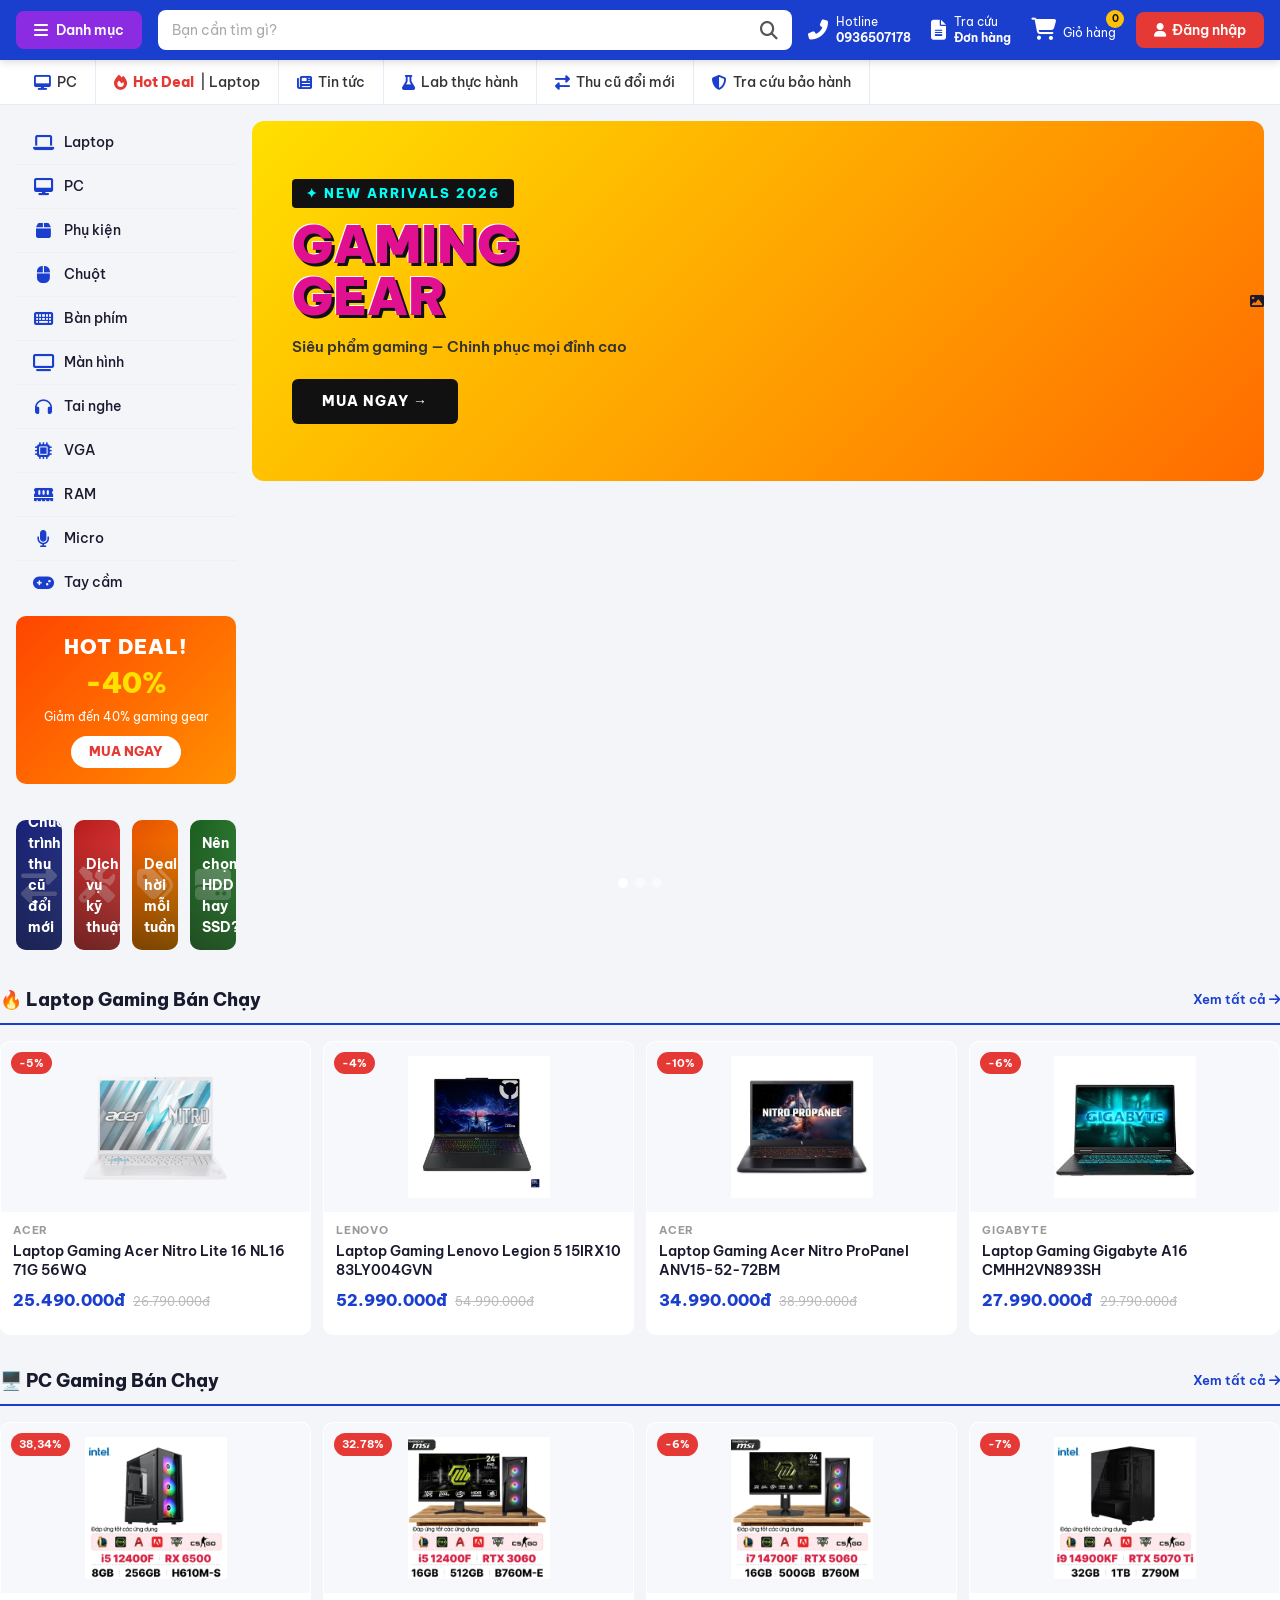
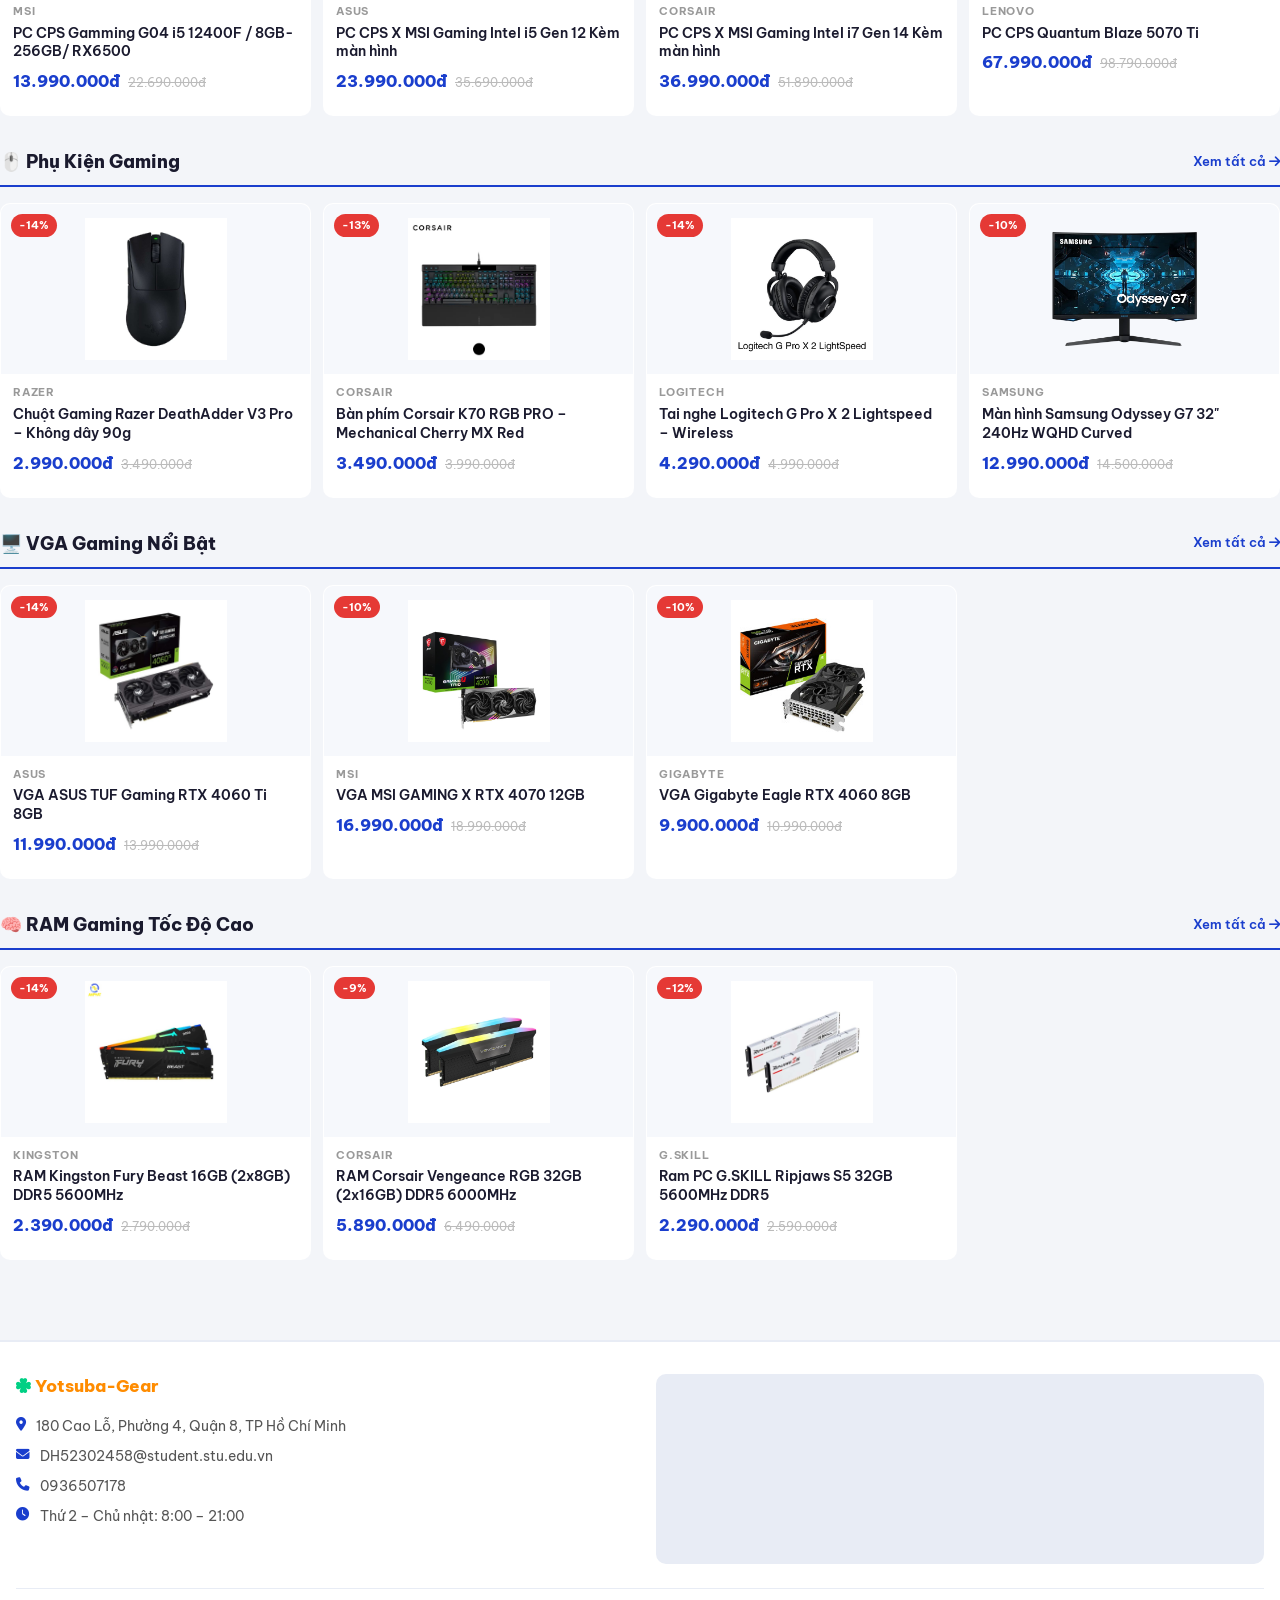
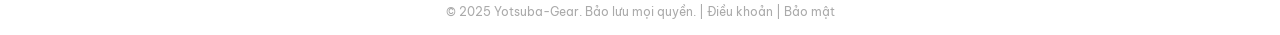
<file: index.html>
<!DOCTYPE html>
<html lang="vi">
<head>
  <meta charset="UTF-8" />
  <meta name="viewport" content="width=device-width, initial-scale=1.0" />
  <title>Yotsuba-Gear - Gaming & Công Nghệ</title>
  <link rel="stylesheet" href="styte/base.css" />
  <link rel="stylesheet" href="styte/grid.css" />
  <link rel="stylesheet" href="styte/main.css" />
  <link rel="stylesheet" href="styte/store.css" />
  <link rel="stylesheet" href="styte/product.css" />
  <link rel="stylesheet" href="styte/cart-detail.css" />
  <link rel="stylesheet" href="https://cdnjs.cloudflare.com/ajax/libs/font-awesome/6.5.0/css/all.min.css" />
  <link href="https://fonts.googleapis.com/css2?family=Be+Vietnam+Pro:wght@300;400;500;600;700;800;900&display=swap" rel="stylesheet" />
  <style>
    /* ====== MODAL OVERLAY ====== */
    .modal-overlay {
      display: none; position: fixed; inset: 0;
      background: rgba(0,0,0,0.55); z-index: 999;
      align-items: center; justify-content: center;
      backdrop-filter: blur(3px);
    }
    .modal-overlay.show { display: flex; }

    /* ====== LOGIN MODAL ====== */
    .login-modal {
      background: #fff; border-radius: 16px;
      width: 420px; max-width: 96vw;
      padding: 36px 32px; position: relative;
      box-shadow: 0 20px 60px rgba(0,0,0,0.25);
      animation: slideUp 0.25s ease;
    }
    .login-modal .close-btn {
      position: absolute; top: 14px; right: 16px;
      background: none; border: none; font-size: 22px;
      color: #aaa; cursor: pointer; transition: color 0.2s;
    }
    .login-modal .close-btn:hover { color: #333; }
    .login-modal .logo-text {
      text-align: center; font-size: 26px; font-weight: 900;
      color: var(--primary); letter-spacing: -1px; margin-bottom: 4px;
    }
    .login-modal .logo-text span { color: var(--accent); }
    .login-modal .subtitle {
      text-align: center; font-size: 13px; color: #888; margin-bottom: 24px;
    }
    .tab-switch {
      display: flex; border-radius: 8px; overflow: hidden;
      border: 1.5px solid var(--border); margin-bottom: 22px;
    }
    .tab-switch button {
      flex: 1; padding: 10px; background: none;
      font-size: 14px; font-weight: 600; color: #888;
      border: none; cursor: pointer; transition: all 0.2s;
    }
    .tab-switch button.active { background: var(--primary); color: #fff; }
    .form-group { margin-bottom: 14px; }
    .form-group label { display: block; font-size: 13px; font-weight: 600; margin-bottom: 5px; color: #555; }
    .form-group input {
      width: 100%; padding: 10px 14px;
      border: 1.5px solid var(--border); border-radius: 8px;
      font-size: 14px; font-family: inherit; transition: border-color 0.2s;
    }
    .form-group input:focus { border-color: var(--primary); }
    .btn-submit {
      width: 100%; padding: 12px;
      background: var(--primary); color: #fff;
      border: none; border-radius: 8px;
      font-size: 15px; font-weight: 700;
      cursor: pointer; margin-top: 6px;
      transition: background 0.2s;
    }
    .btn-submit:hover { background: var(--primary-dark); }
    .form-tab { display: none; }
    .form-tab.active { display: block; }

    /* ====== CART MODAL ====== */
    .cart-modal {
      background: #fff; border-radius: 16px;
      width: 600px; max-width: 96vw;
      max-height: 85vh; overflow-y: auto;
      padding: 28px; position: relative;
      box-shadow: 0 20px 60px rgba(0,0,0,0.25);
      animation: slideUp 0.25s ease;
    }
    .cart-modal h2 { font-size: 20px; font-weight: 800; margin-bottom: 4px; }
    .cart-modal .cart-meta { font-size: 13px; color: #888; margin-bottom: 18px; }
    .cart-empty-msg {
      text-align: center; padding: 40px;
      color: #bbb; font-size: 15px;
    }
    .cart-empty-msg i { font-size: 52px; display: block; margin-bottom: 12px; }
    .cart-total-row {
      display: flex; justify-content: space-between;
      align-items: center; border-top: 2px solid var(--border);
      padding-top: 14px; margin-top: 14px;
    }
    .cart-total-row .label { font-size: 15px; font-weight: 600; color: #555; }
    .cart-total-row .amount { font-size: 22px; font-weight: 800; color: var(--primary); }
    .btn-checkout-now {
      display: block; width: 100%;
      padding: 13px; background: var(--primary);
      color: #fff; border: none; border-radius: 10px;
      font-size: 15px; font-weight: 700;
      margin-top: 14px; cursor: pointer;
      transition: background 0.2s;
    }
    .btn-checkout-now:hover { background: var(--primary-dark); }

    @keyframes slideUp {
      from { opacity: 0; transform: translateY(30px); }
      to   { opacity: 1; transform: translateY(0); }
    }

    /* ====== HERO SLIDER (inline) ====== */
    .hero-banner {
      border-radius: 12px; overflow: hidden;
      position: relative; height: 360px;
      background: linear-gradient(135deg, #ffe000 0%, #ff6b00 100%);
      display: flex; align-items: center;
    }
    .hero-text { padding: 40px; z-index: 2; flex: 1; }
    .hero-tag {
      display: inline-block; background: #111;
      color: #00fff7; font-size: 13px; font-weight: 800;
      padding: 5px 14px; border-radius: 4px;
      text-transform: uppercase; letter-spacing: 2px; margin-bottom: 10px;
    }
    .hero-title {
      font-size: 52px; font-weight: 900;
      text-transform: uppercase; line-height: 1;
      color: #e01090; text-shadow: 3px 3px 0 #111, -1px -1px 0 #fff;
      margin-bottom: 14px;
    }
    .hero-sub { font-size: 15px; font-weight: 600; color: #333; margin-bottom: 20px; }
    .hero-cta {
      display: inline-block; background: #111;
      color: #fff; font-size: 14px; font-weight: 800;
      padding: 12px 30px; border-radius: 6px;
      text-transform: uppercase; letter-spacing: 1px;
      transition: background 0.2s; cursor: pointer;
    }
    .hero-cta:hover { background: var(--primary); }
    .hero-img {
      position: absolute; right: 0; bottom: 0;
      height: 100%; width: 50%;
      object-fit: cover; opacity: 0.9;
    }
    /* placeholder khi chưa có ảnh */
    .hero-img-placeholder {
      position: absolute; right: 30px;
      top: 50%; transform: translateY(-50%);
      background: rgba(0,0,0,0.12); border-radius: 12px;
      width: 380px; height: 260px;
      display: flex; flex-direction: column;
      align-items: center; justify-content: center;
      color: rgba(0,0,0,0.35); gap: 8px;
    }
    .hero-img-placeholder i { font-size: 48px; }
    .hero-img-placeholder span { font-size: 13px; font-weight: 600; }

    /* Slide dots */
    .slider-dots-bar {
      position: absolute; bottom: 12px; left: 50%;
      transform: translateX(-50%); display: flex; gap: 7px;
    }
    .dot {
      width: 10px; height: 10px; border-radius: 50%;
      background: rgba(255,255,255,0.5); cursor: pointer;
      transition: background 0.2s;
    }
    .dot.active { background: #fff; }

    /* ====== SECTION TITLE ====== */
    .sec-title {
      display: flex; align-items: center;
      justify-content: space-between;
      padding-bottom: 10px;
      border-bottom: 2.5px solid var(--primary);
      margin-bottom: 16px;
    }
    .sec-title h2 { font-size: 18px; font-weight: 800; }
    .sec-title a { font-size: 13px; color: var(--primary); font-weight: 600; }
    .sec-title a:hover { text-decoration: underline; }

    /* ====== PRODUCT CARD ====== */
    .p-grid { display: grid; grid-template-columns: repeat(4, 1fr); gap: 12px; }
    .p-card {
      background: #fff; border-radius: 10px;
      border: 1.5px solid transparent;
      transition: all 0.2s; cursor: pointer; overflow: hidden;
      position: relative;
    }
    .p-card:hover { border-color: var(--primary); box-shadow: 0 6px 24px rgba(26,62,205,0.13); transform: translateY(-3px); }
    .p-card .p-img-wrap {
      background: #f6f8fc; padding: 14px;
      height: 170px; display: flex; align-items: center; justify-content: center;
    }
    .p-card .p-img-wrap img { max-height: 100%; max-width: 100%; object-fit: contain; }
    /* placeholder product img */
    .p-img-placeholder {
      width: 100%; height: 100%;
      display: flex; flex-direction: column;
      align-items: center; justify-content: center;
      color: #ccc; gap: 6px;
    }
    .p-img-placeholder i { font-size: 36px; }
    .p-img-placeholder span { font-size: 11px; }
    .p-card .p-body { padding: 10px 12px 12px; }
    .p-brand { font-size: 11px; font-weight: 700; text-transform: uppercase; color: #999; letter-spacing: 0.8px; margin-bottom: 4px; }
    .p-name { font-size: 13.5px; font-weight: 600; line-height: 1.4; margin-bottom: 8px; color: #1a1a2e; display: -webkit-box; -webkit-line-clamp: 2; -webkit-box-orient: vertical; overflow: hidden; }
    .p-prices { display: flex; align-items: baseline; gap: 8px; margin-bottom: 10px; }
    .p-sale { font-size: 16px; font-weight: 800; color: var(--primary); }
    .p-old { font-size: 12px; color: #bbb; text-decoration: line-through; }
    .p-add-btn {
      width: 100%; padding: 8px;
      border: 1.5px solid var(--primary);
      background: none; color: var(--primary);
      border-radius: 6px; font-size: 13px; font-weight: 700;
      cursor: pointer; transition: all 0.2s;
      display: none;
    }
    .p-card:hover .p-add-btn { display: block; }
    .p-add-btn:hover { background: var(--primary); color: #fff; }
    .p-badge {
      position: absolute; top: 10px; left: 10px;
      background: #e53935; color: #fff;
      font-size: 11px; font-weight: 700;
      padding: 3px 8px; border-radius: 20px;
    }

    /* ====== CATEGORY QUICK LINKS ====== */
    .cat-grid { display: grid; grid-template-columns: repeat(5, 1fr); gap: 12px; margin-bottom: 24px; }
    .cat-item {
      background: #fff; border-radius: 10px;
      padding: 16px 10px; text-align: center;
      cursor: pointer; transition: all 0.2s;
      border: 1.5px solid transparent;
    }
    .cat-item:hover { border-color: var(--primary); box-shadow: 0 4px 16px rgba(26,62,205,0.1); transform: translateY(-2px); }
    .cat-item i { font-size: 28px; color: var(--primary); margin-bottom: 7px; display: block; }
    .cat-item span { font-size: 13px; font-weight: 600; color: #333; }

    /* ====== SIDEBAR ====== */
    .side-menu {
      background: #fff; border-radius: 10px;
      overflow: hidden; box-shadow: 0 2px 12px rgba(26,62,205,0.07);
    }
    .side-item {
      display: flex; align-items: center; gap: 10px;
      padding: 11px 16px; font-size: 14px; font-weight: 500;
      border-bottom: 1px solid #f0f0f0; cursor: pointer;
      transition: all 0.2s;
    }
    .side-item:last-child { border-bottom: none; }
    .side-item:hover { background: #f0f4ff; color: var(--primary); }
    .side-item i { font-size: 17px; color: var(--primary); width: 22px; text-align: center; }
    .side-hotdeal {
      margin-top: 12px; border-radius: 10px;
      overflow: hidden; background: linear-gradient(135deg, #ff4500, #ff9000);
      padding: 16px; color: #fff; text-align: center; cursor: pointer;
    }
    .side-hotdeal .hdl { font-size: 20px; font-weight: 900; letter-spacing: 1px; }
    .side-hotdeal .hds { font-size: 28px; font-weight: 900; color: #ffe000; }
    .side-hotdeal .hdb { display: inline-block; background: #fff; color: #e53935; font-weight: 800; font-size: 13px; padding: 6px 18px; border-radius: 20px; margin-top: 10px; }

    /* ====== BANNER 4 Ô ====== */
    .banner4 { display: grid; grid-template-columns: repeat(4,1fr); gap: 12px; margin: 20px 0; }
    .b4-item {
      border-radius: 10px; overflow: hidden;
      height: 130px; cursor: pointer; position: relative;
      display: flex; align-items: flex-end;
      transition: transform 0.2s;
    }
    .b4-item:hover { transform: scale(1.02); }
    .b4-bg {
      position: absolute; inset: 0;
      display: flex; align-items: center; justify-content: center;
      font-size: 36px; color: rgba(255,255,255,0.3);
    }
    .b4-1 { background: linear-gradient(135deg, #1a237e, #3f51b5); }
    .b4-2 { background: linear-gradient(135deg, #b71c1c, #ef5350); }
    .b4-3 { background: linear-gradient(135deg, #e65100, #ff9800); }
    .b4-4 { background: linear-gradient(135deg, #1b5e20, #4caf50); }
    .b4-label {
      position: relative; z-index: 1;
      padding: 12px; color: #fff; font-weight: 700; font-size: 14px;
      background: linear-gradient(transparent, rgba(0,0,0,0.5));
      width: 100%;
    }

    /* ====== MAIN LAYOUT ====== */
    .main-layout {
      display: grid;
      grid-template-columns: 220px 1fr;
      gap: 16px; align-items: start;
    }

    /* ====== FOOTER ====== */
    .footer {
      background: #fff; border-top: 2px solid #e8ecf5;
      margin-top: 32px; padding: 32px 0 0;
    }
    .footer-grid {
      display: grid; grid-template-columns: 1fr 1fr;
      gap: 32px; margin-bottom: 24px;
    }
    .footer-info h3 { font-size: 17px; font-weight: 800; margin-bottom: 16px; color: var(--primary); }
    .fi-row { display: flex; align-items: flex-start; gap: 10px; margin-bottom: 10px; font-size: 13.5px; color: #555; }
    .fi-row i { color: var(--primary); margin-top: 2px; }
    .footer-map { border-radius: 10px; overflow: hidden; height: 190px; background: #e8ecf5; }
    .footer-map iframe { width: 100%; height: 100%; border: 0; }
    .footer-bottom { border-top: 1px solid #e8ecf5; padding: 14px 0; text-align: center; font-size: 12px; color: #aaa; }

    /* ====== NOTIFICATION TOAST ====== */
    .toast {
      position: fixed; bottom: 28px; right: 28px;
      background: #1a3ecd; color: #fff;
      padding: 12px 22px; border-radius: 10px;
      font-size: 14px; font-weight: 600;
      box-shadow: 0 6px 24px rgba(26,62,205,0.3);
      z-index: 9999; display: none;
      animation: slideUp 0.3s ease;
    }
    .toast.show { display: block; }
    .toast i { margin-right: 8px; }

    /* misc */
    .section-wrap { padding: 16px 0; }
    .navbar { background: #fff; border-bottom: 1px solid #e8ecf5; }
    .nav-inner { display: flex; }
    .nav-it {
      display: flex; align-items: center; gap: 6px;
      padding: 12px 18px; font-size: 13.5px; font-weight: 500;
      border-right: 1px solid #e8ecf5; color: #333;
      transition: all 0.2s; white-space: nowrap;
    }
    .nav-it:hover { color: var(--primary); background: #f0f4ff; }
    .nav-it i { font-size: 15px; color: var(--primary); }
    .nav-it .hot { color: #e53935; font-weight: 800; }
  </style>
</head>
<body>

<!-- ============================================================
     HEADER
============================================================ -->
<header class="header">
  <div class="container">
    <div style="display:flex;align-items:center;gap:16px;">

      <!-- Danh mục -->
      <button class="btn-danhmuc" onclick="toggleCatMenu()">
        <i class="fa fa-bars"></i> Danh mục
      </button>

      <!-- Search -->
      <div class="search-bar" style="flex:1">
        <input type="text" id="searchInput" placeholder="Bạn cần tìm gì?" />
        <button onclick="doSearch()"><i class="fa fa-search"></i></button>
      </div>

      <!-- Actions -->
      <div style="display:flex;align-items:center;gap:20px;">
        <!-- Hotline -->
        <div style="display:flex;align-items:center;gap:8px;color:#fff;">
          <i class="fa fa-phone-alt" style="font-size:20px;"></i>
          <div style="font-size:12px;line-height:1.3;">
            Hotline<br><strong>0936507178</strong>
          </div>
        </div>
        <!-- Tra cứu -->
        <div style="display:flex;align-items:center;gap:8px;color:#fff;cursor:pointer;">
          <i class="fa fa-file-alt" style="font-size:20px;"></i>
          <div style="font-size:12px;line-height:1.3;">
            Tra cứu<br><strong>Đơn hàng</strong>
          </div>
        </div>
        <!-- Giỏ hàng -->
        <div style="position:relative;cursor:pointer;color:#fff;" onclick="openCart()">
          <i class="fa fa-shopping-cart" style="font-size:22px;"></i>
          <span id="cartBadge" style="position:absolute;top:-8px;right:-8px;background:#ffc107;color:#111;font-size:10px;font-weight:700;width:18px;height:18px;border-radius:50%;display:flex;align-items:center;justify-content:center;">0</span>
          <div style="font-size:12px;line-height:1.3;margin-left:4px;display:inline-block;vertical-align:middle;">
            Giỏ hàng
          </div>
        </div>
        <!-- Đăng nhập -->
        <button class="btn-login" onclick="openLogin()">
          <i class="fa fa-user"></i> Đăng nhập
        </button>
      </div>

    </div>
  </div>
</header>

<!-- ============================================================
     NAVBAR
============================================================ -->
<nav class="navbar">
  <div class="container">
    <div class="nav-inner">
      <a href="#" class="nav-it"><i class="fa fa-desktop"></i> PC</a>
      <a href="#" class="nav-it"><i class="fa fa-fire hot"></i> <span class="hot">Hot Deal</span> | Laptop</a>
      <a href="#" class="nav-it"><i class="fa fa-newspaper"></i> Tin tức</a>
      <a href="lab-practice.html" class="nav-it"><i class="fa fa-flask"></i> Lab thực hành</a>
      <a href="#" class="nav-it"><i class="fa fa-exchange-alt"></i> Thu cũ đổi mới</a>
      <a href="#" class="nav-it"><i class="fa fa-shield-alt"></i> Tra cứu bảo hành</a>
    </div>
  </div>
</nav>

<!-- ============================================================
     CATEGORY DROPDOWN (toggle)
============================================================ -->
<div id="catDropdown" style="display:none;position:fixed;top:115px;left:0;right:0;z-index:200;">
  <div class="container" style="position:relative;">
    <div style="width:220px;background:#fff;border-radius:10px;box-shadow:0 8px 32px rgba(0,0,0,0.18);overflow:hidden;">
    <div class="side-item" onclick="scrollToLaptop()"><i class="fa fa-laptop"></i> Laptop</div>
      <div class="side-item" onclick="scrollToPC()"><i class="fa fa-desktop"></i> PC</div>
      <div class="side-item" onclick="scrollToAccessory()"><i class="fa fa-box"></i> Phụ kiện</div>
      <div class="side-item"><i class="fa fa-mouse"></i> Chuột</div>
      <div class="side-item"><i class="fa fa-keyboard"></i> Bàn phím</div>
      <div class="side-item"><i class="fa fa-tv"></i> Màn hình</div>
      <div class="side-item"><i class="fa fa-headphones"></i> Tai nghe</div>
      <div class="side-item" onclick="scrollToVGA()"><i class="fa fa-microchip"></i> VGA</div>
      <div class="side-item" onclick="scrollToRAM()"><i class="fa fa-memory"></i> RAM</div>
      <div class="side-item"><i class="fa fa-microphone"></i> Micro</div>
      <div class="side-item"><i class="fa fa-gamepad"></i> Tay cầm</div>
    </div>
  </div>
</div>

<!-- ============================================================
     MAIN CONTENT
============================================================ -->
<main style="padding:16px 0 32px;">
  <div class="container">

    <div class="main-layout">

      <!-- SIDEBAR -->
      <aside>
        <divÍ class="side-menu">
          <div class="side-item" onclick="scrollToLaptop()"><i class="fa fa-laptop"></i> Laptop</div>
          <div class="side-item" onclick="scrollToPC()"><i class="fa fa-desktop"></i> PC</div>
          <div class="side-item" onclick="scrollToAccessory()"><i class="fa fa-box"></i> Phụ kiện</div>
          <div class="side-item"><i class="fa fa-mouse"></i> Chuột</div>
          <div class="side-item"><i class="fa fa-keyboard"></i> Bàn phím</div>
          <div class="side-item"><i class="fa fa-tv"></i> Màn hình</div>
          <div class="side-item"><i class="fa fa-headphones"></i> Tai nghe</div>
          <div class="side-item" onclick="scrollToVGA()"><i class="fa fa-microchip"></i> VGA</div>
          <div class="side-item" onclick="scrollToRAM()"><i class="fa fa-memory"></i> RAM</div>
          <div class="side-item"><i class="fa fa-microphone"></i> Micro</div>
          <div class="side-item"><i class="fa fa-gamepad"></i> Tay cầm</div>
        </divÍ>
        <div class="side-hotdeal">
          <div class="hdl">HOT DEAL!</div>
          <div class="hds">-40%</div>
          <div style="font-size:12px;margin-top:4px;">Giảm đến 40% gaming gear</div>
          <div class="hdb">MUA NGAY</div>
        </div>
      </aside>

      <!-- CONTENT -->
      <div>

        <!-- HERO BANNER -->
        <div class="hero-banner" style="margin-bottom:20px;">
          <div class="hero-text">
            <div class="hero-tag">✦ New Arrivals 2026</div>
            <div class="hero-title">GAMING<br>GEAR</div>
            <div class="hero-sub">Siêu phẩm gaming — Chinh phục mọi đỉnh cao</div>
            <div class="hero-cta" onclick="scrollToProducts()">MUA NGAY →</div>
          </div>
      
            <i class="fa fa-image"></i>
            <span style="font-size:10px;"></span>
          </div>
          <div class="slider-dots-bar">
            <div class="dot active"></div>
            <div class="dot"></div>
            <div class="dot"></div>
          </div>
        </div>

        <!-- BANNER 4 Ô -->
        <div class="banner4">
          <div class="b4-item b4-1">
            <div class="b4-bg"><i class="fa fa-exchange-alt"></i></div>
            <div class="b4-label">Chương trình thu cũ đổi mới</div>
          </div>
          <div class="b4-item b4-2">
            <div class="b4-bg"><i class="fa fa-tools"></i></div>
            <div class="b4-label">Dịch vụ kỹ thuật</div>
          </div>
          <div class="b4-item b4-3">
            <div class="b4-bg"><i class="fa fa-tags"></i></div>
            <div class="b4-label">Deal hời mỗi tuần</div>
          </div>
          <div class="b4-item b4-4">
            <div class="b4-bg"><i class="fa fa-hdd"></i></div>
            <div class="b4-label">Nên chọn HDD hay SSD?</div>
          </div>
        </div>

      </div><!-- /content -->
    </div><!-- /main-layout -->

    <!-- ============ LAPTOP BÁN CHẠY ============ -->
    <div id="products" class="section-wrap">
      <div class="sec-title">
        <h2>🔥 Laptop Gaming Bán Chạy</h2>
        <a href="products.html?category=laptop">Xem tất cả <i class="fa fa-arrow-right"></i></a>
      </div>
      <div class="p-grid" id="laptopGrid">
        <!-- JS render -->
      </div>
    </div>

    <!-- ============ PC GAMING ============ -->
    <div class="section-wrap">
      <div class="sec-title">
        <h2>🖥️ PC Gaming Bán Chạy</h2>
        <a href="products.html?category=pc">Xem tất cả <i class="fa fa-arrow-right"></i></a>
      </div>
      <div class="p-grid" id="pcGrid">
        <!-- JS render -->
      </div>
    </div>

    <!-- ============ PHỤ KIỆN ============ -->
    <div class="section-wrap">
      <div class="sec-title">
        <h2>🖱️ Phụ Kiện Gaming</h2>
        <a href="products.html?category=accessories">Xem tất cả <i class="fa fa-arrow-right"></i></a>
      </div>
      <div class="p-grid" id="accessoryGrid">
        <!-- JS render -->
      </div>
    </div>

    <!-- ============ VGA ============ -->
    <div class="section-wrap">
      <div class="sec-title">
        <h2>🖥️ VGA Gaming Nổi Bật</h2>
        <a href="products.html?category=vga">Xem tất cả <i class="fa fa-arrow-right"></i></a>
      </div>
      <div class="p-grid" id="vgaGrid">
        <!-- JS render -->
      </div>
    </div>

    <!-- ============ RAM ============ -->
    <div class="section-wrap">
      <div class="sec-title">
        <h2>🧠 RAM Gaming Tốc Độ Cao</h2>
        <a href="products.html?category=ram">Xem tất cả <i class="fa fa-arrow-right"></i></a>
      </div>
      <div class="p-grid" id="ramGrid">
        <!-- JS render -->
      </div>
    </div>

  </div><!-- /container -->
</main>

<!-- ============================================================
     FOOTER
============================================================ -->
<footer class="footer">
  <div class="container">
    <div class="footer-grid">
      <div class="footer-info">
        <h3><i class="fa fa-clover" style="color:#00d084;"></i> <span style="color:#ff8c00;">Yotsuba-Gear</span></h3>
        <div class="fi-row"><i class="fa fa-map-marker-alt"></i> 180 Cao Lỗ, Phường 4, Quận 8, TP Hồ Chí Minh</div>
        <div class="fi-row"><i class="fa fa-envelope"></i> DH52302458@student.stu.edu.vn</div>
        <div class="fi-row"><i class="fa fa-phone"></i> 0936507178</div>
        <div class="fi-row"><i class="fa fa-clock"></i> Thứ 2 – Chủ nhật: 8:00 – 21:00</div>
      </div>
      <div>
        <div class="footer-map">
          <iframe
            src="https://www.google.com/maps/embed?pb=!1m18!1m12!1m3!1d3919.8!2d106.682!3d10.742!2m3!1f0!2f0!3f0!3m2!1i1024!2i768!4f13.1!3m3!1m2!1s0x0%3A0x0!2zMTDCsDQ0JzMxLjIiTiAxMDbCsDQwJzU1LjIiRQ!5e0!3m2!1svi!2s!4v1"
            allowfullscreen="" loading="lazy">
          </iframe>
        </div>
      </div>
    </div>
    <div class="footer-bottom">© 2025 Yotsuba-Gear. Bảo lưu mọi quyền. | Điều khoản | Bảo mật</div>
  </div>
</footer>

<!-- ============================================================
     MODAL: ĐĂNG NHẬP / ĐĂNG KÝ
============================================================ -->
<div class="modal-overlay" id="loginOverlay" onclick="closeIfOverlay(event,'loginOverlay')">
  <div class="login-modal">
    <button class="close-btn" onclick="closeLogin()"><i class="fa fa-times"></i></button>
    <div class="login-modal logo-text">Yotsuba<span>-Gear</span></div>
    <div style="text-align:center;font-size:26px;font-weight:900;color:var(--primary);letter-spacing:-1px;margin-bottom:4px;">Yotsuba<span style="color:var(--accent);">-Gear</span></div>
    <div class="subtitle">Chào mừng bạn đến với Yotsuba-Gear!</div>
    <div class="tab-switch">
      <button id="tabLogin" class="active" onclick="switchTab('login')">Đăng nhập</button>
      <button id="tabRegister" onclick="switchTab('register')">Đăng ký</button>
    </div>

    <!-- Form đăng nhập -->
    <div class="form-tab active" id="formLogin">
      <div class="form-group">
        <label>Email hoặc Số điện thoại</label>
        <input type="text" placeholder="Nhập email / số điện thoại" />
      </div>
      <div class="form-group">
        <label>Mật khẩu</label>
        <input type="password" placeholder="Nhập mật khẩu" />
      </div>
      <div style="text-align:right;margin-bottom:6px;">
        <a href="#" style="font-size:12px;color:var(--primary);">Quên mật khẩu?</a>
      </div>
      <button class="btn-submit" onclick="fakeLogin()">Đăng nhập</button>
    </div>

    <!-- Form đăng ký -->
    <div class="form-tab" id="formRegister">
      <div class="form-group">
        <label>Họ và tên</label>
        <input type="text" placeholder="Nhập họ và tên" />
      </div>
      <div class="form-group">
        <label>Email</label>
        <input type="email" placeholder="Nhập email" />
      </div>
      <div class="form-group">
        <label>Số điện thoại</label>
        <input type="tel" placeholder="Nhập số điện thoại" />
      </div>
      <div class="form-group">
        <label>Mật khẩu</label>
        <input type="password" placeholder="Tạo mật khẩu" />
      </div>
      <button class="btn-submit" onclick="fakeRegister()">Đăng ký ngay</button>
    </div>
  </div>
</div>

<!-- ============================================================
     MODAL: GIỎ HÀNG
============================================================ -->
<div class="modal-overlay" id="cartOverlay" onclick="closeIfOverlay(event,'cartOverlay')">
  <div class="cart-modal">
    <button class="close-btn" style="position:absolute;top:14px;right:16px;background:none;border:none;font-size:22px;color:#aaa;cursor:pointer;" onclick="closeCart()">
      <i class="fa fa-times"></i>
    </button>
    <h2>🛒 Giỏ hàng</h2>
    <div class="cart-meta" id="cartMeta">Bạn đang có <strong>0</strong> sản phẩm</div>
    <div id="cartItems"></div>
    <div id="cartSummary"></div>
  </div>
</div>

<!-- Toast -->
<div class="toast" id="toast"><i class="fa fa-check-circle"></i><span id="toastMsg"></span></div>

<!-- ============================================================
     JAVASCRIPT
============================================================ -->
<script>
/* ===== DATA SẢN PHẨM ===== */
const laptops = [
  { id:1, brand:"ACER", name:"Laptop Gaming Acer Nitro Lite 16 NL16 71G 56WQ", price:25490000, oldPrice:26790000, discount:"-5%",
    img:"image/gearvn-laptop-gaming-acer-nitro-lite-nl16-71g-71fn-1_cebbe117071d42b99f05427cebf47687.png" },
  { id:2, brand:"LENOVO", name:"Laptop Gaming Lenovo Legion 5 15IRX10 83LY004GVN", price:52990000, oldPrice:54990000, discount:"-4%",
    img:"image/250_52776_laptop_lenovo_legion_pro_5_16iax10_83f3002gvn__5_.jpg" },
  { id:3, brand:"ACER", name:"Laptop Gaming Acer Nitro ProPanel ANV15-52-72BM", price:34990000, oldPrice:38990000, discount:"-10%",
    img:"image/sssxs_32.webp" },
  { id:4, brand:"GIGABYTE", name:"Laptop Gaming Gigabyte A16 CMHH2VN893SH", price:27990000, oldPrice:29790000, discount:"-6%",
    img:"image/images.jpeg" },
];

const pcs = [
  { id:5, brand:"MSI", name:"PC CPS Gamming G04 i5 12400F / 8GB-256GB/ RX6500", price:13990000, oldPrice:22690000, discount:"38,34%", img:"image/pc-cps-gaming-g4-30.webp" },
  { id:6, brand:"ASUS", name:"PC CPS X MSI Gaming Intel i5 Gen 12 Kèm màn hình", price:23990000, oldPrice:35690000, discount:"32.78%", img:"image/pc-cps-msi-gaming-intel-i5-gen-12-06.webp" },
  { id:7, brand:"CORSAIR", name:"PC CPS X MSI Gaming Intel i7 Gen 14 Kèm màn hình", price:36990000, oldPrice:51890000, discount:"-6%", img:"image/pc-cps-msi-gaming-intel-i7-gen-14-326-03.webp" },
  { id:8, brand:"LENOVO", name:"PC CPS Quantum Blaze 5070 Ti", price:67990000, oldPrice:98790000, discount:"-7%", img:"image/pc-cps-quantum-blaze-5070-ti.webp" },
];

const accessories = [
  { id:9,  brand:"RAZER",   name:"Chuột Gaming Razer DeathAdder V3 Pro – Không dây 90g", price:2990000, oldPrice:3490000, discount:"-14%", img:"image/da-v3-pro-2_compressed_33943a00cbfc4949a84a77221a175b7f.jpg" },
  { id:10, brand:"CORSAIR", name:"Bàn phím Corsair K70 RGB PRO – Mechanical Cherry MX Red", price:3490000, oldPrice:3990000, discount:"-13%", img:"image/ban-phim-gaming-corsair-k70-pro-rgb-red-switch_1_.webp" },
  { id:11, brand:"LOGITECH", name:"Tai nghe Logitech G Pro X 2 Lightspeed – Wireless", price:4290000, oldPrice:4990000, discount:"-14%", img:"image/45885_logitech_g_pro_x_2_lightspeed_wireless_anphatcomputer_1.jpg" },
  { id:12, brand:"SAMSUNG", name:"Màn hình Samsung Odyssey G7 32\" 240Hz WQHD Curved", price:12990000, oldPrice:14500000, discount:"-10%", img:"image/vn-curved-c32g75tqse-lc32g75tqse.webp" },
];

const vgas = [
  { id:13, brand:"ASUS", name:"VGA ASUS TUF Gaming RTX 4060 Ti 8GB", price:11990000, oldPrice:13990000, discount:"-14%", img:"image/vga-asus-tuf-gaming-geforce-rtx-4060-ti-oc-edition-8gb-gddr6-tuf-rtx4060ti-o8g-gaming-d51feef2-6946-48d5-8e9e-6c8871a03ed2.webp" },
  { id:14, brand:"MSI", name:"VGA MSI GAMING X RTX 4070 12GB", price:16990000, oldPrice:18990000, discount:"-10%", img:"image/25043-vg0000130.jpg" },
  { id:15, brand:"GIGABYTE", name:"VGA Gigabyte Eagle RTX 4060 8GB", price:9900000, oldPrice:10990000, discount:"-10%", img:"image/250_57130_card_do_hoa_gigabyte_geforce_rtx_3050_windforce_oc_v2_hinh6.jpg" },
];

const rams = [
  { id:16, brand:"KINGSTON", name:"RAM Kingston Fury Beast 16GB (2x8GB) DDR5 5600MHz", price:2390000, oldPrice:2790000, discount:"-14%", img:"image/42819_42820_ok.jpeg" },
  { id:17, brand:"CORSAIR", name:"RAM Corsair Vengeance RGB 32GB (2x16GB) DDR5 6000MHz", price:5890000, oldPrice:6490000, discount:"-9%", img:"image/ram-pc-corsair-vengeance-rgb-32gb-5600mhz-ddr5-2x16gb-cmh32gx5m2b5600c40k-4-b59536a2-3f7d-4083-b544-67255cdb75d5.webp" },
  { id:18, brand:"G.SKILL", name:"Ram PC G.SKILL Ripjaws S5 32GB 5600MHz DDR5", price:2290000, oldPrice:2590000, discount:"-12%", img:"image/ram-pc-g-skill-ripjaws-s5-32gb-5600mhz-ddr5-16gbx2-f5-5600j4040c16gx2-rs5w.webp" },
];

/* ===== GIỎ HÀNG ===== */
let cart = JSON.parse(localStorage.getItem('tz_cart') || '[]');

function saveCart() { localStorage.setItem('tz_cart', JSON.stringify(cart)); }

function addToCart(product) {
  const existing = cart.find(i => i.id === product.id);
  if (existing) { existing.qty += 1; }
  else { cart.push({ ...product, qty: 1 }); }
  saveCart();
  updateCartBadge();
  showToast(`Đã thêm "${product.name.substring(0,30)}..." vào giỏ hàng!`);
}

function removeFromCart(id) {
  cart = cart.filter(i => i.id !== id);
  saveCart();
  updateCartBadge();
  renderCartModal();
}

function updateCartBadge() {
  const total = cart.reduce((s, i) => s + i.qty, 0);
  document.getElementById('cartBadge').textContent = total;
}

function formatPrice(n) {
  return n.toLocaleString('vi-VN') + 'đ';
}

/* ===== RENDER PRODUCT CARD ===== */
function renderCard(p) {
  const imgHtml = p.img
    ? `<img src="${p.img}" alt="${p.name}" />`
    : `<div class="p-img-placeholder"><i class="fa fa-image"></i><span>${p.brand}</span></div>`;
  return `
    <div class="p-card" onclick="openProductDetail(${p.id})">
      ${p.discount ? `<span class="p-badge">${p.discount}</span>` : ''}
      <div class="p-img-wrap">${imgHtml}</div>
      <div class="p-body">
        <div class="p-brand">${p.brand}</div>
        <div class="p-name">${p.name}</div>
        <div class="p-prices">
          <span class="p-sale">${formatPrice(p.price)}</span>
          ${p.oldPrice ? `<span class="p-old">${formatPrice(p.oldPrice)}</span>` : ''}
        </div>
        <button class="p-add-btn" onclick="event.stopPropagation(); addToCart(${JSON.stringify(p).replace(/"/g,"'")})">
          + Thêm vào giỏ
        </button>
      </div>
    </div>`;
}

function scrollToLaptop() {
  const target = document.getElementById('products');
  if (target) {
    target.scrollIntoView({ behavior: 'smooth', block: 'start' });
  }
}

function scrollToPC() {
  const target = document.getElementById('pcGrid');
  if (target) {
    target.scrollIntoView({ behavior: 'smooth', block: 'start' });
  }
}

function scrollToAccessory() {
  const target = document.getElementById('accessoryGrid');
  if (target) {
    target.scrollIntoView({ behavior: 'smooth', block: 'start' });
  }
}

function scrollToVGA() {
  const target = document.getElementById('vgaGrid');
  if (target) {
    target.scrollIntoView({ behavior: 'smooth', block: 'start' });
  }
}

function scrollToRAM() {
  const target = document.getElementById('ramGrid');
  if (target) {
    target.scrollIntoView({ behavior: 'smooth', block: 'start' });
  }
}

function renderGrids() {
  document.getElementById('laptopGrid').innerHTML = laptops.map(renderCard).join('');
  document.getElementById('pcGrid').innerHTML = pcs.map(renderCard).join('');
  document.getElementById('accessoryGrid').innerHTML = accessories.map(renderCard).join('');
  document.getElementById('vgaGrid').innerHTML = vgas.map(renderCard).join('');
  document.getElementById('ramGrid').innerHTML = rams.map(renderCard).join('');
}

/* ===== CART MODAL ===== */
function openCart() {
  renderCartModal();
  document.getElementById('cartOverlay').classList.add('show');
}
function closeCart() { document.getElementById('cartOverlay').classList.remove('show'); }

function renderCartModal() {
  const meta = document.getElementById('cartMeta');
  const items = document.getElementById('cartItems');
  const summary = document.getElementById('cartSummary');
  const totalQty = cart.reduce((s,i) => s + i.qty, 0);
  meta.innerHTML = `Bạn đang có <strong>${totalQty}</strong> sản phẩm`;

  if (cart.length === 0) {
    items.innerHTML = `<div class="cart-empty-msg"><i class="fa fa-shopping-cart"></i>Giỏ hàng của bạn đang trống.</div>`;
    summary.innerHTML = '';
    return;
  }

  items.innerHTML = cart.map(i => `
    <div class="cart-item">
      <div class="cart-item-img">
        ${i.img ? `<img src="${i.img}" />` : `<i class="fa fa-laptop" style="font-size:32px;color:#ccc;"></i>`}
      </div>
      <div>
        <div class="cart-item-name">${i.name}</div>
        <div style="font-size:13px;color:#888;margin-bottom:6px;">Thương hiệu: ${i.brand}</div>
        <div style="display:flex;align-items:center;gap:10px;">
          <div style="display:flex;align-items:center;border:1.5px solid #e0e4ef;border-radius:6px;overflow:hidden;">
            <button onclick="changeQty(${i.id},-1)" style="width:30px;height:30px;background:#f5f7ff;border:none;font-size:16px;cursor:pointer;color:var(--primary);">−</button>
            <span style="width:36px;text-align:center;font-weight:700;">${i.qty}</span>
            <button onclick="changeQty(${i.id},1)" style="width:30px;height:30px;background:#f5f7ff;border:none;font-size:16px;cursor:pointer;color:var(--primary);">+</button>
          </div>
          <span class="cart-item-price">${formatPrice(i.price)}</span>
        </div>
      </div>
      <div style="display:flex;flex-direction:column;align-items:flex-end;gap:8px;">
        <div style="font-size:16px;font-weight:800;color:var(--primary);white-space:nowrap;">${formatPrice(i.price * i.qty)}</div>
        <button onclick="removeFromCart(${i.id})" style="width:30px;height:30px;border-radius:50%;border:1px solid #e0e4ef;background:none;cursor:pointer;color:#bbb;font-size:14px;" title="Xóa">
          <i class="fa fa-trash"></i>
        </button>
      </div>
    </div>
  `).join('');

  const total = cart.reduce((s,i) => s + i.price * i.qty, 0);
  summary.innerHTML = `
    <div class="cart-total-row">
      <span class="label">Tổng tiền:</span>
      <span class="amount">${formatPrice(total)}</span>
    </div>
    <button class="btn-checkout-now" onclick="checkout()">
      <i class="fa fa-credit-card"></i> Thanh toán ngay
    </button>
  `;
}

function changeQty(id, delta) {
  const item = cart.find(i => i.id === id);
  if (!item) return;
  item.qty += delta;
  if (item.qty <= 0) removeFromCart(id);
  else { saveCart(); updateCartBadge(); renderCartModal(); }
}

function checkout() {
  showToast('Chức năng thanh toán đang được phát triển!');
  closeCart();
}

/* ===== LOGIN MODAL ===== */
function openLogin() { document.getElementById('loginOverlay').classList.add('show'); }
function closeLogin() { document.getElementById('loginOverlay').classList.remove('show'); }

function switchTab(tab) {
  document.getElementById('formLogin').classList.toggle('active', tab === 'login');
  document.getElementById('formRegister').classList.toggle('active', tab === 'register');
  document.getElementById('tabLogin').classList.toggle('active', tab === 'login');
  document.getElementById('tabRegister').classList.toggle('active', tab === 'register');
}

function fakeLogin() {
  closeLogin();
  showToast('Đăng nhập thành công! Chào mừng bạn 👋');
}
function fakeRegister() {
  closeLogin();
  showToast('Đăng ký thành công! Chào mừng bạn đến Yotsuba-Gear 🎉');
}

/* ===== CATEGORY DROPDOWN ===== */
function toggleCatMenu() {
  const el = document.getElementById('catDropdown');
  el.style.display = el.style.display === 'none' ? 'block' : 'none';
}
document.addEventListener('click', function(e) {
  if (!e.target.closest('.btn-danhmuc') && !e.target.closest('#catDropdown')) {
    document.getElementById('catDropdown').style.display = 'none';
  }
});

/* ===== TOAST ===== */
function showToast(msg) {
  const t = document.getElementById('toast');
  document.getElementById('toastMsg').textContent = msg;
  t.classList.add('show');
  setTimeout(() => t.classList.remove('show'), 3000);
}

/* ===== CLOSE OVERLAY ON BACKDROP CLICK ===== */
function closeIfOverlay(e, id) {
  if (e.target.id === id) {
    document.getElementById(id).classList.remove('show');
  }
}

/* ===== SEARCH ===== */
function doSearch() {
  const q = document.getElementById('searchInput').value.trim();
  if (q) showToast(`Đang tìm kiếm: "${q}"...`);
}
document.getElementById('searchInput').addEventListener('keydown', e => {
  if (e.key === 'Enter') doSearch();
});

/* ===== SCROLL TO PRODUCTS ===== */
function scrollToProducts() {
  document.getElementById('products').scrollIntoView({ behavior: 'smooth' });
}

/* ===== PRODUCT DETAIL (placeholder) ===== */
function openProductDetail(id) {
  window.location.href = `product-detail.html?id=${id}`;
}

/* ===== INIT ===== */
renderGrids();
updateCartBadge();
</script>

</body>
</html>
</file>
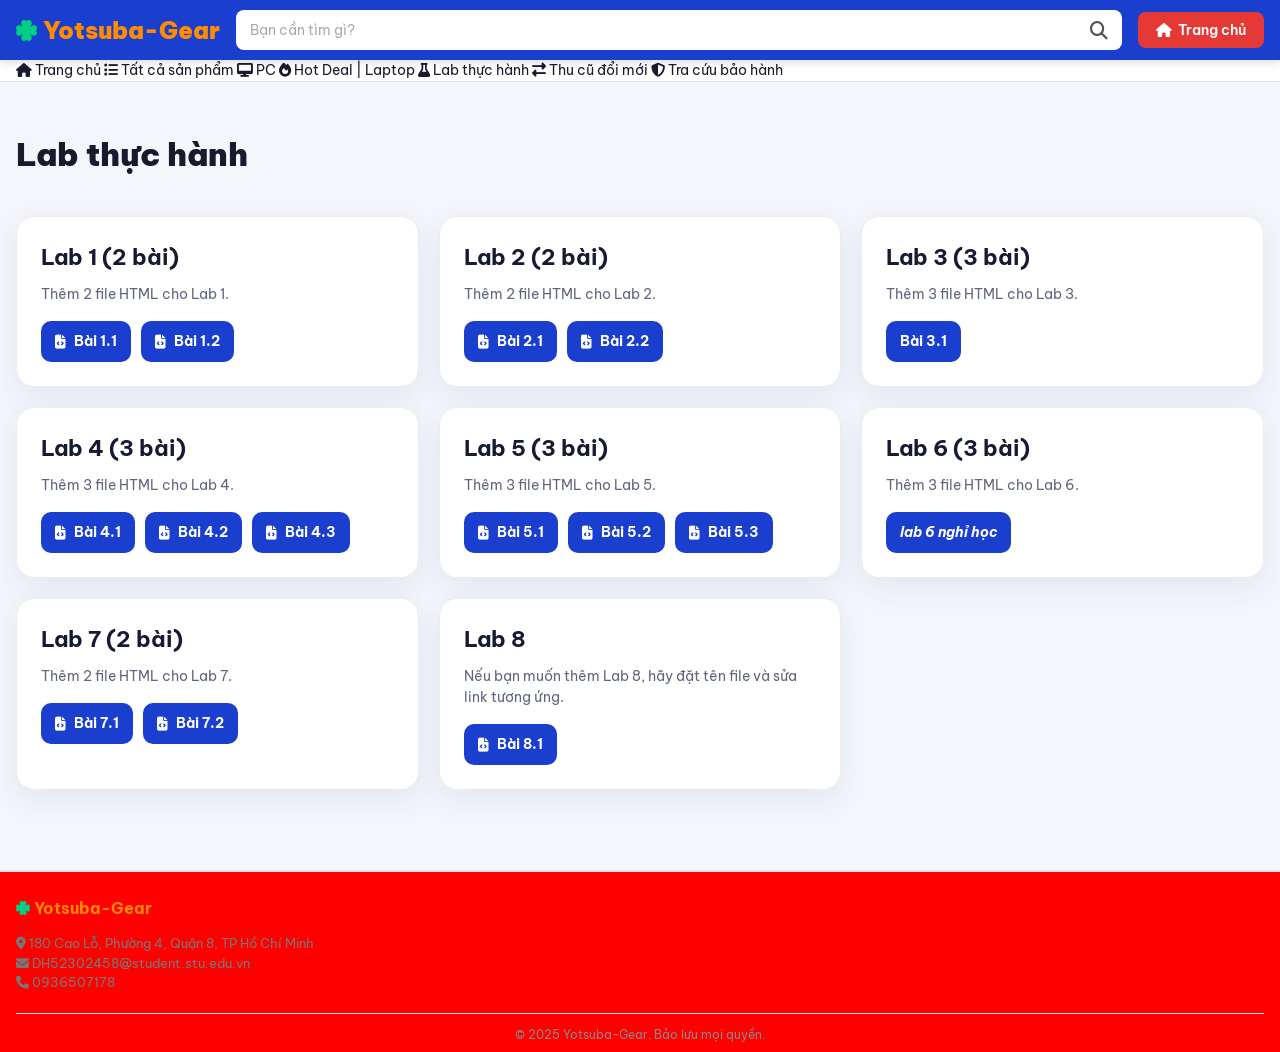
<file: lab-practice.html>
<!DOCTYPE html>
<html lang="vi">
<head>
  <meta charset="UTF-8" />
  <meta name="viewport" content="width=device-width, initial-scale=1.0" />
  <title>Lab Thực Hành - Yotsuba-Gear</title>
  <link rel="stylesheet" href="styte/base.css" />
  <link rel="stylesheet" href="styte/grid.css" />
  <link rel="stylesheet" href="styte/main.css" />
  <link rel="stylesheet" href="styte/store.css" />
  <link rel="stylesheet" href="styte/product.css" />
  <link rel="stylesheet" href="styte/cart-detail.css" />
  <link rel="stylesheet" href="https://cdnjs.cloudflare.com/ajax/libs/font-awesome/6.5.0/css/all.min.css" />
  <link href="https://fonts.googleapis.com/css2?family=Be+Vietnam+Pro:wght@300;400;500;600;700;800;900&display=swap" rel="stylesheet" />
  <style>
    body { background: #f4f6fb; }
    .page-header { padding: 24px 0 14px; }
    .page-header h1 { margin: 0; font-size: 32px; font-weight: 900; color: #1a1a2e; }
    .page-header p { margin: 8px 0 0; color: #555; line-height: 1.6; }
    .lab-list { display: grid; grid-template-columns: repeat(3, minmax(0, 1fr)); gap: 20px; margin-top: 24px; }
    .lab-card {
      background: #fff; border-radius: 18px; padding: 24px;
      box-shadow: 0 10px 30px rgba(15, 50, 120, 0.08);
      border: 1px solid #e8ecf5; transition: transform 0.2s, box-shadow 0.2s;
    }
    .lab-card:hover {
      transform: translateY(-4px);
      box-shadow: 0 18px 40px rgba(15, 50, 120, 0.12);
    }
    .lab-card h2 { margin: 0 0 10px; font-size: 22px; color: #171a33; }
    .lab-card p { margin: 0 0 16px; color: #60657f; }
    .lab-links { display: flex; flex-wrap: wrap; gap: 10px; margin-top: 12px; }
    .lab-links a {
      display: inline-flex; align-items: center; gap: 8px;
      padding: 10px 14px; background: var(--primary); color: #fff;
      border-radius: 10px; text-decoration: none; font-weight: 700;
    }
    .lab-links a:hover { background: #254bdb; }
    .lab-help {
      margin-top: 28px; padding: 24px; background: #fff;
      border-radius: 18px; border: 1px solid #e8ecf5;
    }
    .lab-help h3 { margin: 0 0 12px; font-size: 20px; }
    .lab-help p { margin: 0 0 8px; color: #555; line-height: 1.7; }
    .lab-help code { background: #f1f6ff; padding: 4px 8px; border-radius: 6px; }
    .footer { margin-top: 40px; padding: 24px 0 8px; color: #777; font-size: 13px; }
    @media (max-width: 960px) { .lab-list { grid-template-columns: repeat(2, minmax(0, 1fr)); } }
    @media (max-width: 720px) { .lab-list { grid-template-columns: 1fr; } }
  </style>
</head>
<body>
<header class="header">
  <div class="container">
    <div style="display:flex;align-items:center;gap:16px;">
      <a href="index.html" class="logo" style="font-size:24px;font-weight:900;color:#fff;text-decoration:none;">
        <i class="fa fa-clover" style="color:#00d084;"></i> <span style="color:#ff8c00;">Yotsuba-Gear</span>
      </a>
      <div class="search-bar" style="flex:1">
        <input type="text" placeholder="Bạn cần tìm gì?" />
        <button><i class="fa fa-search"></i></button>
      </div>
      <button class="btn-login" onclick="window.location.href='index.html'">
        <i class="fa fa-home"></i> Trang chủ
      </button>
    </div>
  </div>
</header>
<nav class="navbar">
  <div class="container">
    <div class="nav-inner">
      <a href="index.html" class="nav-it"><i class="fa fa-home"></i> Trang chủ</a>
      <a href="products.html" class="nav-it"><i class="fa fa-list"></i> Tất cả sản phẩm</a>
      <a href="#" class="nav-it"><i class="fa fa-desktop"></i> PC</a>
      <a href="#" class="nav-it"><i class="fa fa-fire hot"></i> <span class="hot">Hot Deal</span> | Laptop</a>
      <a href="lab-practice.html" class="nav-it"><i class="fa fa-flask"></i> Lab thực hành</a>
      <a href="#" class="nav-it"><i class="fa fa-exchange-alt"></i> Thu cũ đổi mới</a>
      <a href="#" class="nav-it"><i class="fa fa-shield-alt"></i> Tra cứu bảo hành</a>
    </div>
  </div>
</nav>
<main style="padding:24px 0 40px;">
  <div class="container">
    <div class="page-header">
      <h1>Lab thực hành</h1>
    </div>
    <div class="lab-list">
      <div class="lab-card">
        <h2>Lab 1 (2 bài)</h2>
        <p>Thêm 2 file HTML cho Lab 1.</p>
        <div class="lab-links">
          <a href="Vi_du/lab1_bai3.html"><i class="fa fa-file-code"></i> Bài 1.1</a>
          <a href="Vi_du/lab1_bai4.html"><i class="fa fa-file-code"></i> Bài 1.2</a>
        </div>
      </div>
      <div class="lab-card">
        <h2>Lab 2 (2 bài)</h2>
        <p>Thêm 2 file HTML cho Lab 2.</p>
        <div class="lab-links">
          <a href="Lab02/bai1.html"><i class="fa fa-file-code"></i> Bài 2.1</a>
          <a href="Lab02/bai2.html"><i class="fa fa-file-code"></i> Bài 2.2</a>
        </div>
      </div>
      <div class="lab-card">
        <h2>Lab 3 (3 bài)</h2>
        <p>Thêm 3 file HTML cho Lab 3.</p>
        <div class="lab-links">
          <a href="Lab03/Vi_du_Lab01/lab3.1.html"fa fa-file-code"></i> Bài 3.1</a>
        </div>
      </div>
      <div class="lab-card">
        <h2>Lab 4 (3 bài)</h2>
        <p>Thêm 3 file HTML cho Lab 4.</p>
        <div class="lab-links">
          <a href="Lab04/Vi_du/lab04_bai1.html"><i class="fa fa-file-code"></i> Bài 4.1</a>
          <a href="Lab04/Vi_du/lab04_bai2.html"><i class="fa fa-file-code"></i> Bài 4.2</a>
          <a href="Lab04/Vi_du/lab04_bai3.html"><i class="fa fa-file-code"></i> Bài 4.3</a>
        </div>
      </div>
      <div class="lab-card">
        <h2>Lab 5 (3 bài)</h2>
        <p>Thêm 3 file HTML cho Lab 5.</p>
        <div class="lab-links">
          <a href="Lab05/Vi_du/menungang-doc.html"><i class="fa fa-file-code"></i> Bài 5.1</a>
          <a href="Lab05/Vi_du/lab5.2.html"><i class="fa fa-file-code"></i> Bài 5.2</a>
          <a href="Lab05/Bai_2/lab5.3.html"><i class="fa fa-file-code"></i> Bài 5.3</a>
        </div>
      </div>
      <div class="lab-card">
        <h2>Lab 6 (3 bài)</h2>
        <p>Thêm 3 file HTML cho Lab 6.</p>
        <div class="lab-links">
          <a ><i>lab 6 nghỉ học</i></a>
        </div>
      </div>
      <div class="lab-card">
        <h2>Lab 7 (2 bài)</h2>
        <p>Thêm 2 file HTML cho Lab 7.</p>
        <div class="lab-links">
          <a href="lab7.1/lab7.1.html"><i class="fa fa-file-code"></i> Bài 7.1</a>
          <a href="lab7.2/lab7.2.html"><i class="fa fa-file-code"></i> Bài 7.2</a>
        </div>
      </div>
      <div class="lab-card">
        <h2>Lab 8</h2>
        <p>Nếu bạn muốn thêm Lab 8, hãy đặt tên file và sửa link tương ứng.</p>
        <div class="lab-links">
          <a href="lab8-1.html"><i class="fa fa-file-code"></i> Bài 8.1</a>
        </div>
      </div>
    </div>
  </div>
</main>
<footer class="footer">
  <div class="container">
    <div class="footer-grid">
      <div class="footer-info">
        <h3><i class="fa fa-clover" style="color:#00d084;"></i> <span style="color:#ff8c00;">Yotsuba-Gear</span></h3>
        <div class="fi-row"><i class="fa fa-map-marker-alt"></i> 180 Cao Lỗ, Phường 4, Quận 8, TP Hồ Chí Minh</div>
        <div class="fi-row"><i class="fa fa-envelope"></i> DH52302458@student.stu.edu.vn</div>
        <div class="fi-row"><i class="fa fa-phone"></i> 0936507178</div>
      </div>
    </div>
    <div class="footer-bottom">© 2025 Yotsuba-Gear. Bảo lưu mọi quyền.</div>
  </div>
</footer>
</body>
</html>
</file>
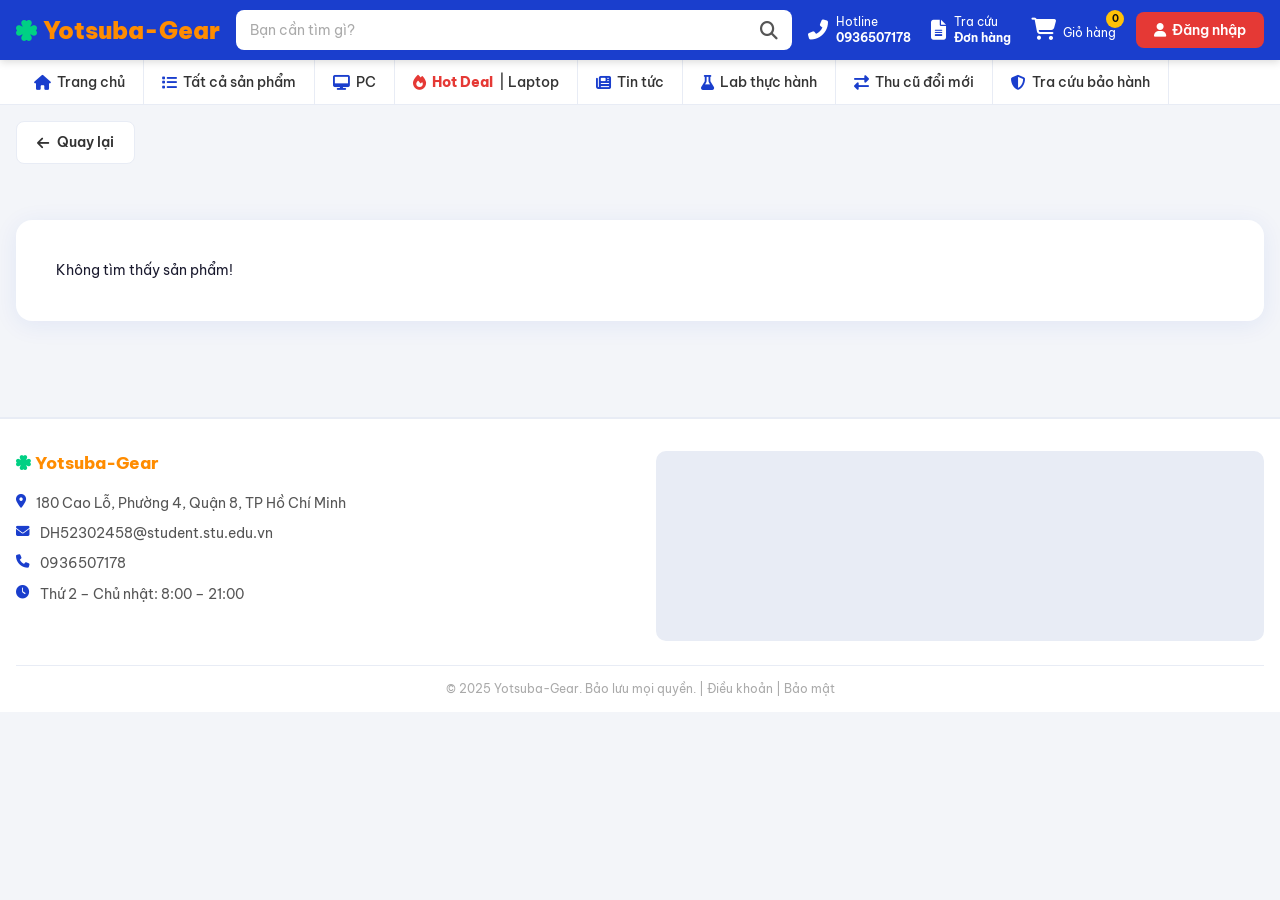
<file: product-detail.html>
<!DOCTYPE html>
<html lang="vi">
<head>
  <meta charset="UTF-8" />
  <meta name="viewport" content="width=device-width, initial-scale=1.0" />
  <title id="pageTitle">Chi tiết sản phẩm - Yotsuba-Gear</title>
  <link rel="stylesheet" href="styte/base.css" />
  <link rel="stylesheet" href="styte/grid.css" />
  <link rel="stylesheet" href="styte/main.css" />
  <link rel="stylesheet" href="styte/store.css" />
  <link rel="stylesheet" href="styte/product.css" />
  <link rel="stylesheet" href="styte/cart-detail.css" />
  <link rel="stylesheet" href="https://cdnjs.cloudflare.com/ajax/libs/font-awesome/6.5.0/css/all.min.css" />
  <link href="https://fonts.googleapis.com/css2?family=Be+Vietnam+Pro:wght@300;400;500;600;700;800;900&display=swap" rel="stylesheet" />
  <style>
    /* ====== MODAL OVERLAY ====== */
    .modal-overlay {
      display: none; position: fixed; inset: 0;
      background: rgba(0,0,0,0.55); z-index: 999;
      align-items: center; justify-content: center;
      backdrop-filter: blur(3px);
    }
    .modal-overlay.show { display: flex; }

    /* ====== LOGIN MODAL ====== */
    .login-modal {
      background: #fff; border-radius: 16px;
      width: 420px; max-width: 96vw;
      padding: 36px 32px; position: relative;
      box-shadow: 0 20px 60px rgba(0,0,0,0.25);
      animation: slideUp 0.25s ease;
    }
    .login-modal .close-btn {
      position: absolute; top: 14px; right: 16px;
      background: none; border: none; font-size: 22px;
      color: #aaa; cursor: pointer; transition: color 0.2s;
    }
    .login-modal .close-btn:hover { color: #333; }
    .login-modal .logo-text {
      text-align: center; font-size: 26px; font-weight: 900;
      color: var(--primary); letter-spacing: -1px; margin-bottom: 4px;
    }
    .login-modal .logo-text span { color: var(--accent); }
    .login-modal .subtitle {
      text-align: center; font-size: 13px; color: #888; margin-bottom: 24px;
    }
    .tab-switch {
      display: flex; border-radius: 8px; overflow: hidden;
      border: 1.5px solid var(--border); margin-bottom: 22px;
    }
    .tab-switch button {
      flex: 1; padding: 10px; background: none;
      font-size: 14px; font-weight: 600; color: #888;
      border: none; cursor: pointer; transition: all 0.2s;
    }
    .tab-switch button.active { background: var(--primary); color: #fff; }
    .form-group { margin-bottom: 14px; }
    .form-group label { display: block; font-size: 13px; font-weight: 600; margin-bottom: 5px; color: #555; }
    .form-group input {
      width: 100%; padding: 10px 14px;
      border: 1.5px solid var(--border); border-radius: 8px;
      font-size: 14px; font-family: inherit; transition: border-color 0.2s;
    }
    .form-group input:focus { border-color: var(--primary); }
    .btn-submit {
      width: 100%; padding: 12px;
      background: var(--primary); color: #fff;
      border: none; border-radius: 8px;
      font-size: 15px; font-weight: 700;
      cursor: pointer; margin-top: 6px;
      transition: background 0.2s;
    }
    .btn-submit:hover { background: var(--primary-dark); }
    .form-tab { display: none; }
    .form-tab.active { display: block; }

    /* ====== CART MODAL ====== */
    .cart-modal {
      background: #fff; border-radius: 16px;
      width: 600px; max-width: 96vw;
      max-height: 85vh; overflow-y: auto;
      padding: 28px; position: relative;
      box-shadow: 0 20px 60px rgba(0,0,0,0.25);
      animation: slideUp 0.25s ease;
    }
    .cart-modal h2 { font-size: 20px; font-weight: 800; margin-bottom: 4px; }
    .cart-modal .cart-meta { font-size: 13px; color: #888; margin-bottom: 18px; }
    .cart-empty-msg {
      text-align: center; padding: 40px;
      color: #bbb; font-size: 15px;
    }
    .cart-empty-msg i { font-size: 52px; display: block; margin-bottom: 12px; }
    .cart-total-row {
      display: flex; justify-content: space-between;
      align-items: center; border-top: 2px solid var(--border);
      padding-top: 14px; margin-top: 14px;
    }
    .cart-total-row .label { font-size: 15px; font-weight: 600; color: #555; }
    .cart-total-row .amount { font-size: 22px; font-weight: 800; color: var(--primary); }
    .btn-checkout-now {
      display: block; width: 100%;
      padding: 13px; background: var(--primary);
      color: #fff; border: none; border-radius: 10px;
      font-size: 15px; font-weight: 700;
      margin-top: 14px; cursor: pointer;
      transition: background 0.2s;
    }
    .btn-checkout-now:hover { background: var(--primary-dark); }

    @keyframes slideUp {
      from { opacity: 0; transform: translateY(30px); }
      to   { opacity: 1; transform: translateY(0); }
    }

    /* ====== PRODUCT DETAIL STYLES ====== */
    .product-detail {
      background: #fff; border-radius: 16px;
      padding: 40px; margin: 32px 0;
      box-shadow: 0 4px 24px rgba(26,62,205,0.08);
    }

    .product-layout {
      display: grid;
      grid-template-columns: minmax(360px, 1.35fr) minmax(300px, 0.85fr);
      gap: 40px; align-items: start;
    }

    .product-images {
      position: sticky; top: 20px;
    }

    .main-image {
      width: 100%; min-height: 420px;
      background: #f6f8fc; border-radius: 12px;
      display: flex; align-items: center; justify-content: center;
      overflow: hidden; margin-bottom: 16px;
      border: 2px solid #e8ecf5;
    }

    .main-image img {
      max-width: 100%; max-height: 100%;
      object-fit: contain;
    }

    .image-placeholder {
      width: 100%; height: 100%;
      display: flex; flex-direction: column;
      align-items: center; justify-content: center;
      color: #ccc; gap: 12px;
    }

    .image-placeholder i { font-size: 64px; }
    .image-placeholder span { font-size: 16px; font-weight: 600; }

    .thumbnail-grid {
      display: grid; grid-template-columns: repeat(4, 1fr); gap: 8px;
    }

    .thumbnail {
      width: 100%; height: 80px;
      background: #f6f8fc; border-radius: 8px;
      display: flex; align-items: center; justify-content: center;
      cursor: pointer; border: 2px solid transparent;
      transition: all 0.2s;
    }

    .thumbnail:hover { border-color: var(--primary); }
    .thumbnail.active { border-color: var(--primary); }

    .thumbnail img {
      max-width: 100%; max-height: 100%;
      object-fit: contain;
    }

    .product-info h1 {
      font-size: 32px; font-weight: 900;
      color: #1a1a2e; margin-bottom: 8px;
      line-height: 1.2;
    }

    .product-brand {
      font-size: 14px; font-weight: 700;
      text-transform: uppercase; color: #999;
      letter-spacing: 1px; margin-bottom: 16px;
    }

    .product-prices {
      display: flex; align-items: baseline;
      gap: 16px; margin-bottom: 20px;
    }

    .price-current {
      font-size: 28px; font-weight: 900;
      color: var(--primary);
    }

    .price-old {
      font-size: 18px; color: #bbb;
      text-decoration: line-through;
    }

    .price-discount {
      background: #e53935; color: #fff;
      font-size: 12px; font-weight: 700;
      padding: 4px 8px; border-radius: 12px;
    }

    .product-description {
      margin: 24px 0;
      line-height: 1.6; color: #555;
      font-size: 15px;
    }

    .product-actions {
      display: flex; gap: 16px;
      margin-top: 32px;
    }

    .btn-add-cart {
      flex: 1; padding: 16px 24px;
      background: var(--primary); color: #fff;
      border: none; border-radius: 12px;
      font-size: 16px; font-weight: 700;
      cursor: pointer; transition: all 0.2s;
      display: flex; align-items: center; justify-content: center; gap: 8px;
    }

    .btn-add-cart:hover {
      background: var(--primary-dark);
      transform: translateY(-2px);
      box-shadow: 0 6px 20px rgba(26,62,205,0.3);
    }

    .btn-buy-now {
      flex: 1; padding: 16px 24px;
      background: #28a745; color: #fff;
      border: none; border-radius: 12px;
      font-size: 16px; font-weight: 700;
      cursor: pointer; transition: all 0.2s;
      display: flex; align-items: center; justify-content: center; gap: 8px;
    }

    .btn-buy-now:hover {
      background: #218838;
      transform: translateY(-2px);
      box-shadow: 0 6px 20px rgba(40,167,69,0.3);
    }

    .product-specs {
      margin-top: 32px;
      padding-top: 24px;
      border-top: 1px solid #e8ecf5;
    }

    .specs-title {
      font-size: 18px; font-weight: 800;
      margin-bottom: 16px; color: #1a1a2e;
    }

    .specs-grid {
      display: grid;
      grid-template-columns: repeat(auto-fit, minmax(200px, 1fr));
      gap: 12px;
    }

    .spec-item {
      display: flex; justify-content: space-between;
      padding: 8px 0; border-bottom: 1px solid #f0f0f0;
    }

    .spec-label {
      font-weight: 600; color: #555;
    }

    .spec-value {
      color: #333; text-align: right;
    }

    /* ====== BACK TO PRODUCTS ====== */
    .back-link {
      display: inline-flex; align-items: center; gap: 8px;
      padding: 10px 20px; background: #fff;
      border: 1.5px solid #e8ecf5; border-radius: 8px;
      text-decoration: none; color: #333; font-weight: 600;
      margin-bottom: 24px; transition: all 0.2s;
    }
    .back-link:hover {
      border-color: var(--primary); color: var(--primary);
      transform: translateX(-4px);
    }

    /* ====== FOOTER ====== */
    .footer {
      background: #fff; border-top: 2px solid #e8ecf5;
      margin-top: 32px; padding: 32px 0 0;
    }
    .footer-grid {
      display: grid; grid-template-columns: 1fr 1fr;
      gap: 32px; margin-bottom: 24px;
    }
    .footer-info h3 { font-size: 17px; font-weight: 800; margin-bottom: 16px; color: var(--primary); }
    .fi-row { display: flex; align-items: flex-start; gap: 10px; margin-bottom: 10px; font-size: 13.5px; color: #555; }
    .fi-row i { color: var(--primary); margin-top: 2px; }
    .footer-map { border-radius: 10px; overflow: hidden; height: 190px; background: #e8ecf5; }
    .footer-map iframe { width: 100%; height: 100%; border: 0; }
    .footer-bottom { border-top: 1px solid #e8ecf5; padding: 14px 0; text-align: center; font-size: 12px; color: #aaa; }

    /* ====== TOAST ====== */
    .toast {
      position: fixed; bottom: 28px; right: 28px;
      background: #1a3ecd; color: #fff;
      padding: 12px 22px; border-radius: 10px;
      font-size: 14px; font-weight: 600;
      box-shadow: 0 6px 24px rgba(26,62,205,0.3);
      z-index: 9999; display: none;
      animation: slideUp 0.3s ease;
    }
    .toast.show { display: block; }
    .toast i { margin-right: 8px; }

    /* misc */
    .section-wrap { padding: 16px 0; }
    .navbar { background: #fff; border-bottom: 1px solid #e8ecf5; }
    .nav-inner { display: flex; }
    .nav-it {
      display: flex; align-items: center; gap: 6px;
      padding: 12px 18px; font-size: 13.5px; font-weight: 500;
      border-right: 1px solid #e8ecf5; color: #333;
      transition: all 0.2s; white-space: nowrap;
    }
    .nav-it:hover { color: var(--primary); background: #f0f4ff; }
    .nav-it i { font-size: 15px; color: var(--primary); }
    .nav-it .hot { color: #e53935; font-weight: 800; }
  </style>
</head>
<body>

<!-- ============================================================
     HEADER
============================================================ -->
<header class="header">
  <div class="container">
    <div style="display:flex;align-items:center;gap:16px;">

      <!-- Logo -->
      <a href="index.html" class="logo" style="font-size:24px;font-weight:900;color:#fff;text-decoration:none;">
        <i class="fa fa-clover" style="color:#00d084;"></i> <span style="color:#ff8c00;">Yotsuba-Gear</span>
      </a>

      <!-- Search -->
      <div class="search-bar" style="flex:1">
        <input type="text" id="searchInput" placeholder="Bạn cần tìm gì?" />
        <button onclick="doSearch()"><i class="fa fa-search"></i></button>
      </div>

      <!-- Actions -->
      <div style="display:flex;align-items:center;gap:20px;">
        <!-- Hotline -->
        <div style="display:flex;align-items:center;gap:8px;color:#fff;">
          <i class="fa fa-phone-alt" style="font-size:20px;"></i>
          <div style="font-size:12px;line-height:1.3;">
            Hotline<br><strong>0936507178</strong>
          </div>
        </div>
        <!-- Tra cứu -->
        <div style="display:flex;align-items:center;gap:8px;color:#fff;cursor:pointer;">
          <i class="fa fa-file-alt" style="font-size:20px;"></i>
          <div style="font-size:12px;line-height:1.3;">
            Tra cứu<br><strong>Đơn hàng</strong>
          </div>
        </div>
        <!-- Giỏ hàng -->
        <div style="position:relative;cursor:pointer;color:#fff;" onclick="openCart()">
          <i class="fa fa-shopping-cart" style="font-size:22px;"></i>
          <span id="cartBadge" style="position:absolute;top:-8px;right:-8px;background:#ffc107;color:#111;font-size:10px;font-weight:700;width:18px;height:18px;border-radius:50%;display:flex;align-items:center;justify-content:center;">0</span>
          <div style="font-size:12px;line-height:1.3;margin-left:4px;display:inline-block;vertical-align:middle;">
            Giỏ hàng
          </div>
        </div>
        <!-- Đăng nhập -->
        <button class="btn-login" onclick="openLogin()">
          <i class="fa fa-user"></i> Đăng nhập
        </button>
      </div>

    </div>
  </div>
</header>

<!-- ============================================================
     NAVBAR
============================================================ -->
<nav class="navbar">
  <div class="container">
    <div class="nav-inner">
      <a href="index.html" class="nav-it"><i class="fa fa-home"></i> Trang chủ</a>
      <a href="products.html" class="nav-it"><i class="fa fa-list"></i> Tất cả sản phẩm</a>
      <a href="#" class="nav-it"><i class="fa fa-desktop"></i> PC</a>
      <a href="#" class="nav-it"><i class="fa fa-fire hot"></i> <span class="hot">Hot Deal</span> | Laptop</a>
      <a href="#" class="nav-it"><i class="fa fa-newspaper"></i> Tin tức</a>
      <a href="lab-practice.html" class="nav-it"><i class="fa fa-flask"></i> Lab thực hành</a>
      <a href="#" class="nav-it"><i class="fa fa-exchange-alt"></i> Thu cũ đổi mới</a>
      <a href="#" class="nav-it"><i class="fa fa-shield-alt"></i> Tra cứu bảo hành</a>
    </div>
  </div>
</nav>

<!-- ============================================================
     MAIN CONTENT
============================================================ -->
<main style="padding:16px 0 32px;">
  <div class="container">

    <!-- Back to Products -->
    <a href="javascript:history.back()" class="back-link">
      <i class="fa fa-arrow-left"></i> Quay lại
    </a>

    <!-- Product Detail -->
    <div class="product-detail" id="productDetail">
      <!-- Product content will be rendered here -->
    </div>

  </div><!-- /container -->
</main>

<!-- ============================================================
     FOOTER
============================================================ -->
<footer class="footer">
  <div class="container">
    <div class="footer-grid">
      <div class="footer-info">
        <h3><i class="fa fa-clover" style="color:#00d084;"></i> <span style="color:#ff8c00;">Yotsuba-Gear</span></h3>
        <div class="fi-row"><i class="fa fa-map-marker-alt"></i> 180 Cao Lỗ, Phường 4, Quận 8, TP Hồ Chí Minh</div>
        <div class="fi-row"><i class="fa fa-envelope"></i> DH52302458@student.stu.edu.vn</div>
        <div class="fi-row"><i class="fa fa-phone"></i> 0936507178</div>
        <div class="fi-row"><i class="fa fa-clock"></i> Thứ 2 – Chủ nhật: 8:00 – 21:00</div>
      </div>
      <div>
        <div class="footer-map">
          <iframe
            src="https://www.google.com/maps/embed?pb=!1m18!1m12!1m3!1d3919.8!2d106.682!3d10.742!2m3!1f0!2f0!3f0!3m2!1i1024!2i768!4f13.1!3m3!1m2!1s0x0%3A0x0!2zMTDCsDQ0JzMxLjIiTiAxMDbCsDQwJzU1LjIiRQ!5e0!3m2!1svi!2s!4v1"
            allowfullscreen="" loading="lazy">
          </iframe>
        </div>
      </div>
    </div>
    <div class="footer-bottom">© 2025 Yotsuba-Gear. Bảo lưu mọi quyền. | Điều khoản | Bảo mật</div>
  </div>
</footer>

<!-- ============================================================
     MODALS
============================================================ -->

<!-- Login Modal -->
<div class="modal-overlay" id="loginOverlay" onclick="closeIfOverlay(event,'loginOverlay')">
  <div class="login-modal">
    <button class="close-btn" onclick="closeLogin()"><i class="fa fa-times"></i></button>
    <div class="login-modal logo-text">Yotsuba<span>-Gear</span></div>
    <div class="subtitle">Chào mừng bạn đến với Yotsuba-Gear!</div>
    <div class="tab-switch">
      <button id="tabLogin" class="active" onclick="switchTab('login')">Đăng nhập</button>
      <button id="tabRegister" onclick="switchTab('register')">Đăng ký</button>
    </div>

    <div class="form-tab active" id="formLogin">
      <div class="form-group">
        <label>Email hoặc Số điện thoại</label>
        <input type="text" placeholder="Nhập email / số điện thoại" />
      </div>
      <div class="form-group">
        <label>Mật khẩu</label>
        <input type="password" placeholder="Nhập mật khẩu" />
      </div>
      <div style="text-align:right;margin-bottom:6px;">
        <a href="#" style="font-size:12px;color:var(--primary);">Quên mật khẩu?</a>
      </div>
      <button class="btn-submit" onclick="fakeLogin()">Đăng nhập</button>
    </div>

    <div class="form-tab" id="formRegister">
      <div class="form-group">
        <label>Họ và tên</label>
        <input type="text" placeholder="Nhập họ và tên" />
      </div>
      <div class="form-group">
        <label>Email</label>
        <input type="email" placeholder="Nhập email" />
      </div>
      <div class="form-group">
        <label>Số điện thoại</label>
        <input type="tel" placeholder="Nhập số điện thoại" />
      </div>
      <div class="form-group">
        <label>Mật khẩu</label>
        <input type="password" placeholder="Tạo mật khẩu" />
      </div>
      <button class="btn-submit" onclick="fakeRegister()">Đăng ký ngay</button>
    </div>
  </div>
</div>

<!-- Cart Modal -->
<div class="modal-overlay" id="cartOverlay" onclick="closeIfOverlay(event,'cartOverlay')">
  <div class="cart-modal">
    <button class="close-btn" style="position:absolute;top:14px;right:16px;background:none;border:none;font-size:22px;color:#aaa;cursor:pointer;" onclick="closeCart()">
      <i class="fa fa-times"></i>
    </button>
    <h2>🛒 Giỏ hàng</h2>
    <div class="cart-meta" id="cartMeta">Bạn đang có <strong>0</strong> sản phẩm</div>
    <div id="cartItems"></div>
    <div id="cartSummary"></div>
  </div>
</div>

<!-- Toast -->
<div class="toast" id="toast"><i class="fa fa-check-circle"></i><span id="toastMsg"></span></div>

<!-- ============================================================
     JAVASCRIPT
============================================================ -->
<script>
/* ===== DATA SẢN PHẨM ===== */
const laptops = [
  { id:1, category:"laptop", brand:"ACER", name:"Laptop Gaming Acer Nitro Lite 16 NL16 71G 56WQ", price:25490000, oldPrice:26790000, discount:"-5%",
    img:"image/gearvn-laptop-gaming-acer-nitro-lite-nl16-71g-71fn-1_cebbe117071d42b99f05427cebf47687.png",
    description: "Laptop gaming Acer Nitro 5 với cấu hình mạnh mẽ, màn hình 16 inch Full HD, card đồ họa RTX 4050, RAM 16GB DDR5 và SSD 512GB. Hoàn hảo cho gaming và công việc sáng tạo.",
    specs: { cpu: "Intel Core i7-13620H", ram: "16GB DDR5", storage: "512GB SSD", gpu: "RTX 4050 6GB", display: "16\" FHD 165Hz", os: "Windows 11" }
  },
  { id:2, category:"laptop", brand:"LENOVO", name:"Laptop Gaming Lenovo Legion 5 15IRX10 83LY004GVN", price:52990000, oldPrice:54990000, discount:"-4%",
    img:"image/250_52776_laptop_lenovo_legion_pro_5_16iax10_83f3002gvn__5_.jpg",
    description: "Lenovo Legion 5 Pro với màn hình 16 inch QHD+ 165Hz, AMD Ryzen 9 7945HX, RTX 4070, RAM 32GB DDR5 và SSD 1TB. Trải nghiệm gaming đỉnh cao với thiết kế gaming chuyên nghiệp.",
    specs: { cpu: "AMD Ryzen 9 7945HX", ram: "32GB DDR5", storage: "1TB SSD", gpu: "RTX 4070 8GB", display: "16\" QHD+ 165Hz", os: "Windows 11" }
  },
  { id:3, category:"laptop", brand:"ACER", name:"Laptop Gaming Acer Nitro ProPanel ANV15-52-72BM", price:34990000, oldPrice:38990000, discount:"-10%",
    img:"image/sssxs_32.webp",
    description: "Acer Nitro 16 với màn hình 16 inch FHD 165Hz, Intel Core i7-13620H, RTX 4060, RAM 16GB DDR5 và SSD 512GB. Laptop gaming giá tốt với hiệu năng vượt trội.",
    specs: { cpu: "Intel Core i7-13620H", ram: "16GB DDR5", storage: "512GB SSD", gpu: "RTX 4060 8GB", display: "16\" FHD 165Hz", os: "Windows 11" }
  },
  { id:4, category:"laptop", brand:"GIGABYTE", name:"Laptop Gaming Gigabyte A16 CMHH2VN893SH", price:27990000, oldPrice:29790000, discount:"-6%",
    img:"image/images.jpeg",
    description: "Gigabyte A16 với AMD Ryzen 5 7535HS, RTX 4050, RAM 16GB DDR5 và SSD 512GB. Laptop gaming giá rẻ với hiệu năng ổn định cho game thủ casual.",
    specs: { cpu: "AMD Ryzen 5 7535HS", ram: "16GB DDR5", storage: "512GB SSD", gpu: "RTX 4050 6GB", display: "16\" FHD 120Hz", os: "Windows 11" }
  },
];

const pcs = [
  { id:5, category:"pc", brand:"MSI", name:"PC CPS Gamming G04 i5 12400F / 8GB-256GB/ RX6500", price:13990000, oldPrice:22690000, discount:"38,34%", img:"image/pc-cps-gaming-g4-30.webp",
    description: "PC gaming MSI với Intel Core i5-12400F, RX 6500 XT, RAM 8GB DDR4 và SSD 256GB. Phù hợp cho gaming nhẹ và công việc văn phòng.",
    specs: { cpu: "Intel Core i5-12400F", ram: "8GB DDR4", storage: "256GB SSD", gpu: "RX 6500 XT 4GB", psu: "500W", case: "Mid Tower" }
  },
  { id:6, category:"pc", brand:"ASUS", name:"PC CPS X MSI Gaming Intel i5 Gen 12 Kèm màn hình", price:23990000, oldPrice:35690000, discount:"32.78%", img:"image/pc-cps-msi-gaming-intel-i5-gen-12-06.webp",
    description: "PC gaming ASUS kèm màn hình với Intel Core i5-12400F, RTX 4060, RAM 16GB DDR4 và SSD 512GB. Bộ PC hoàn chỉnh cho gaming chất lượng.",
    specs: { cpu: "Intel Core i5-12400F", ram: "16GB DDR4", storage: "512GB SSD", gpu: "RTX 4060 8GB", monitor: "24\" FHD 144Hz", psu: "650W" }
  },
  { id:7, category:"pc", brand:"CORSAIR", name:"PC CPS X MSI Gaming Intel i7 Gen 14 Kèm màn hình", price:36990000, oldPrice:51890000, discount:"-6%", img:"image/pc-cps-msi-gaming-intel-i7-gen-14-326-03.webp",
    description: "PC gaming Corsair cao cấp với Intel Core i7-14700F, RTX 4070, RAM 32GB DDR5 và SSD 1TB. Hiệu năng đỉnh cao cho gaming 1440p.",
    specs: { cpu: "Intel Core i7-14700F", ram: "32GB DDR5", storage: "1TB SSD", gpu: "RTX 4070 12GB", monitor: "27\" QHD 165Hz", psu: "750W" }
  },
  { id:8, category:"pc", brand:"LENOVO", name:"PC CPS Quantum Blaze 5070 Ti", price:67990000, oldPrice:98790000, discount:"-7%", img:"image/pc-cps-quantum-blaze-5070-ti.webp",
    description: "PC gaming Lenovo Legion với Intel Core i9-13900K, RTX 4070 Ti, RAM 32GB DDR5 và SSD 1TB. Cấu hình tối tân cho gaming 4K.",
    specs: { cpu: "Intel Core i9-13900K", ram: "32GB DDR5", storage: "1TB SSD", gpu: "RTX 4070 Ti 12GB", psu: "850W", cooling: "AIO 360mm" }
  },
];

const accessories = [
  { id:9,  category:"accessories", brand:"RAZER",   name:"Chuột Gaming Razer DeathAdder V3 Pro – Không dây 90g", price:2990000, oldPrice:3490000, discount:"-14%", img:"image/da-v3-pro-2_compressed_33943a00cbfc4949a84a77221a175b7f.jpg",
    description: "Chuột gaming Razer DeathAdder V3 Pro không dây với cảm biến Focus Pro 30K, trọng lượng chỉ 90g, pin dùng 90 giờ. Thiết kế ergonomic cho game thủ chuyên nghiệp.",
    specs: { sensor: "Focus Pro 30K", dpi: "30000", weight: "90g", battery: "90 giờ", connectivity: "Wireless 2.4GHz + Bluetooth", buttons: "5 programmable" }
  },
  { id:10, category:"accessories", brand:"CORSAIR", name:"Bàn phím Corsair K70 RGB PRO – Mechanical Cherry MX Red", price:3490000, oldPrice:3990000, discount:"-13%", img:"image/ban-phim-gaming-corsair-k70-pro-rgb-red-switch_1_.webp",
    description: "Bàn phím gaming Corsair K70 PRO với switch Cherry MX Red, RGB per-key, aluminum frame và anti-ghosting. Hoàn hảo cho gaming và typing.",
    specs: { switches: "Cherry MX Red", layout: "Full-size", lighting: "RGB per-key", material: "Aluminum", features: "Anti-ghosting, Media keys" }
  },
  { id:11, category:"accessories", brand:"LOGITECH", name:"Tai nghe Logitech G Pro X 2 Lightspeed – Wireless", price:4290000, oldPrice:4990000, discount:"-14%", img:"image/45885_logitech_g_pro_x_2_lightspeed_wireless_anphatcomputer_1.jpg",
    description: "Tai nghe gaming Logitech G Pro X 2 với driver Graphene, kết nối Lightspeed wireless, thời lượng pin 50 giờ. Âm thanh studio quality cho esports.",
    specs: { driver: "Graphene 50mm", frequency: "20Hz-20kHz", battery: "50 giờ", connectivity: "Lightspeed Wireless", mic: "Detachable boom", weight: "345g" }
  },
  { id:12, category:"accessories", brand:"SAMSUNG", name:"Màn hình Samsung Odyssey G7 32\" 240Hz WQHD Curved", price:12990000, oldPrice:14500000, discount:"-10%", img:"image/vn-curved-c32g75tqse-lc32g75tqse.webp",
    description: "Màn hình gaming Samsung Odyssey G7 32 inch WQHD 240Hz với tấm nền VA curved, HDR1000 và G-Sync. Trải nghiệm gaming đỉnh cao với màu sắc sống động.",
    specs: { size: "32\"", resolution: "WQHD (1440p)", refresh: "240Hz", panel: "VA Curved", features: "HDR1000, G-Sync, 1000R curvature" }
  },
];

const vgas = [
  { id:13, category:"vga", brand:"ASUS", name:"VGA ASUS TUF Gaming RTX 4060 Ti 8GB", price:11990000, oldPrice:13990000, discount:"-14%", img:"image/vga-asus-tuf-gaming-geforce-rtx-4060-ti-oc-edition-8gb-gddr6-tuf-rtx4060ti-o8g-gaming-d51feef2-6946-48d5-8e9e-6c8871a03ed2.webp",
    description: "Card đồ họa ASUS TUF Gaming RTX 4060 Ti 8GB với thiết kế TUF bền bỉ, cooling hiệu quả và RGB lighting. Hoàn hảo cho gaming 1440p.",
    specs: { gpu: "RTX 4060 Ti", vram: "8GB GDDR6", base_clock: "2310 MHz", boost_clock: "2535 MHz", ports: "HDMI 2.1, DP 1.4a", power: "160W" }
  },
  { id:14, category:"vga", brand:"MSI", name:"VGA MSI GAMING X RTX 4070 12GB", price:16990000, oldPrice:18990000, discount:"-10%", img:"image/25043-vg0000130.jpg",
    description: "Card đồ họa MSI Gaming X RTX 4070 12GB với thiết kế Gaming X đẹp mắt, RGB Mystic Light và cooling TORX Fan. Hiệu năng đỉnh cao cho gaming 1440p.",
    specs: { gpu: "RTX 4070", vram: "12GB GDDR6X", base_clock: "1920 MHz", boost_clock: "2475 MHz", ports: "HDMI 2.1, DP 1.4a", power: "200W" }
  },
  { id:15, category:"vga", brand:"GIGABYTE", name:"VGA Gigabyte Eagle RTX 4060 8GB", price:9900000, oldPrice:10990000, discount:"-10%", img:"image/250_57130_card_do_hoa_gigabyte_geforce_rtx_3050_windforce_oc_v2_hinh6.jpg",
    description: "Card đồ họa Gigabyte Eagle RTX 4060 8GB với thiết kế gọn gàng, cooling hiệu quả và RGB Fusion. Giá tốt cho gaming 1080p/1440p.",
    specs: { gpu: "RTX 4060", vram: "8GB GDDR6", base_clock: "1830 MHz", boost_clock: "2460 MHz", ports: "HDMI 2.1, DP 1.4a", power: "128W" }
  },
];

const rams = [
  { id:16, category:"ram", brand:"KINGSTON", name:"RAM Kingston Fury Beast 16GB (2x8GB) DDR5 5600MHz", price:2390000, oldPrice:2790000, discount:"-14%", img:"image/42819_42820_ok.jpeg",
    description: "RAM Kingston Fury Beast DDR5 5600MHz 16GB (2x8GB) với timing CL36, voltage 1.25V và heatsink RGB. Tương thích với các mainboard DDR5.",
    specs: { capacity: "16GB (2x8GB)", type: "DDR5", speed: "5600MHz", timing: "CL36", voltage: "1.25V", features: "RGB heatsink" }
  },
  { id:17, category:"ram", brand:"CORSAIR", name:"RAM Corsair Vengeance RGB 32GB (2x16GB) DDR5 6000MHz", price:5890000, oldPrice:6490000, discount:"-9%", img:"image/ram-pc-corsair-vengeance-rgb-32gb-5600mhz-ddr5-2x16gb-cmh32gx5m2b5600c40k-4-b59536a2-3f7d-4083-b544-67255cdb75d5.webp",
    description: "RAM Corsair Vengeance RGB DDR5 6000MHz 32GB (2x16GB) với iCUE RGB lighting, timing CL30 và voltage 1.35V. Hoàn hảo cho hệ thống RGB.",
    specs: { capacity: "32GB (2x16GB)", type: "DDR5", speed: "6000MHz", timing: "CL30", voltage: "1.35V", features: "iCUE RGB" }
  },
  { id:18, category:"ram", brand:"G.SKILL", name:"Ram PC G.SKILL Ripjaws S5 32GB 5600MHz DDR5", price:2290000, oldPrice:2590000, discount:"-12%", img:"image/ram-pc-g-skill-ripjaws-s5-32gb-5600mhz-ddr5-16gbx2-f5-5600j4040c16gx2-rs5w.webp",
    description: "RAM G.SKILL Ripjaws S5 DDR5 5600MHz 32GB với timing CL36, voltage 1.25V và heatsink thiết kế đẹp. Giá tốt cho upgrade DDR5.",
    specs: { capacity: "32GB (2x16GB)", type: "DDR5", speed: "5600MHz", timing: "CL36", voltage: "1.25V", features: "Aluminum heatsink" }
  },
];

/* ===== COMBINED ALL PRODUCTS ===== */
const allProducts = [...laptops, ...pcs, ...accessories, ...vgas, ...rams];

/* ===== GIỎ HÀNG ===== */
let cart = JSON.parse(localStorage.getItem('tz_cart') || '[]');

function saveCart() { localStorage.setItem('tz_cart', JSON.stringify(cart)); }

function addToCart(product) {
  const existing = cart.find(i => i.id === product.id);
  if (existing) { existing.qty += 1; }
  else { cart.push({ ...product, qty: 1 }); }
  saveCart();
  updateCartBadge();
  showToast(`Đã thêm "${product.name.substring(0,30)}..." vào giỏ hàng!`);
}

function removeFromCart(id) {
  cart = cart.filter(i => i.id !== id);
  saveCart();
  updateCartBadge();
  renderCartModal();
}

function updateCartBadge() {
  const total = cart.reduce((s, i) => s + i.qty, 0);
  document.getElementById('cartBadge').textContent = total;
}

function formatPrice(n) {
  return n.toLocaleString('vi-VN') + 'đ';
}

/* ===== PRODUCT DETAIL FUNCTIONS ===== */
function getProductById(id) {
  return allProducts.find(p => p.id === parseInt(id));
}

function renderProductDetail(product) {
  if (!product) {
    document.getElementById('productDetail').innerHTML = '<p>Sản phẩm không tồn tại!</p>';
    return;
  }

  // Update page title
  document.getElementById('pageTitle').textContent = `${product.name} - Yotsuba-Gear`;

  // Render main image
  const mainImageHtml = product.img
    ? `<img src="${product.img}" alt="${product.name}" />`
    : `<div class="image-placeholder"><i class="fa fa-image"></i><span>${product.brand}</span></div>`;

  // Render thumbnails (using same image for now, can be extended)
  const thumbnails = [product.img, product.img, product.img, product.img].map((img, index) =>
    `<div class="thumbnail ${index === 0 ? 'active' : ''}" onclick="changeMainImage(${index})">
      ${img ? `<img src="${img}" alt="Thumbnail ${index + 1}" />` : `<i class="fa fa-image"></i>`}
    </div>`
  ).join('');

  // Render specs
  const specsHtml = product.specs ? Object.entries(product.specs).map(([key, value]) =>
    `<div class="spec-item">
      <span class="spec-label">${key.toUpperCase()}:</span>
      <span class="spec-value">${value}</span>
    </div>`
  ).join('') : '';

  const html = `
    <div class="product-layout">
      <div class="product-images">
        <div class="main-image" id="mainImage">
          ${mainImageHtml}
        </div>
        <div class="thumbnail-grid">
          ${thumbnails}
        </div>
      </div>

      <div class="product-info">
        <div class="product-brand">${product.brand}</div>
        <h1>${product.name}</h1>

        <div class="product-prices">
          <span class="price-current">${formatPrice(product.price)}</span>
          ${product.oldPrice ? `<span class="price-old">${formatPrice(product.oldPrice)}</span>` : ''}
          ${product.discount ? `<span class="price-discount">${product.discount}</span>` : ''}
        </div>

        <div class="product-description">
          ${product.description || 'Thông tin chi tiết sản phẩm sẽ được cập nhật sớm.'}
        </div>

        <div class="product-actions">
          <button class="btn-add-cart" onclick="addToCart(${JSON.stringify(product).replace(/"/g,"'")})">
            <i class="fa fa-shopping-cart"></i> Thêm vào giỏ hàng
          </button>
          <button class="btn-buy-now" onclick="buyNow(${JSON.stringify(product).replace(/"/g,"'")})">
            <i class="fa fa-bolt"></i> Mua ngay
          </button>
        </div>

        ${specsHtml ? `
        <div class="product-specs">
          <h3 class="specs-title">Thông số kỹ thuật</h3>
          <div class="specs-grid">
            ${specsHtml}
          </div>
        </div>
        ` : ''}
      </div>
    </div>
  `;

  document.getElementById('productDetail').innerHTML = html;
}

function changeMainImage(index) {
  // Update thumbnail active state
  document.querySelectorAll('.thumbnail').forEach((thumb, i) => {
    thumb.classList.toggle('active', i === index);
  });

  // In a real implementation, you would change the main image source
  // For now, we'll just update the active thumbnail
}

function buyNow(product) {
  addToCart(product);
  // In a real implementation, this would redirect to checkout
  showToast('Đang chuyển đến trang thanh toán...');
  setTimeout(() => {
    showToast('Tính năng thanh toán đang được phát triển!');
  }, 1000);
}

/* ===== CART MODAL ===== */
function openCart() {
  renderCartModal();
  document.getElementById('cartOverlay').classList.add('show');
}
function closeCart() { document.getElementById('cartOverlay').classList.remove('show'); }

function renderCartModal() {
  const meta = document.getElementById('cartMeta');
  const items = document.getElementById('cartItems');
  const summary = document.getElementById('cartSummary');
  const totalQty = cart.reduce((s,i) => s + i.qty, 0);
  meta.innerHTML = `Bạn đang có <strong>${totalQty}</strong> sản phẩm`;

  if (cart.length === 0) {
    items.innerHTML = `<div class="cart-empty-msg"><i class="fa fa-shopping-cart"></i>Giỏ hàng của bạn đang trống.</div>`;
    summary.innerHTML = '';
    return;
  }

  items.innerHTML = cart.map(i => `
    <div class="cart-item">
      <div class="cart-item-img">
        ${i.img ? `<img src="${i.img}" />` : `<i class="fa fa-laptop" style="font-size:32px;color:#ccc;"></i>`}
      </div>
      <div>
        <div class="cart-item-name">${i.name}</div>
        <div style="font-size:13px;color:#888;margin-bottom:6px;">Thương hiệu: ${i.brand}</div>
        <div style="display:flex;align-items:center;gap:10px;">
          <div style="display:flex;align-items:center;border:1.5px solid #e0e4ef;border-radius:6px;overflow:hidden;">
            <button onclick="changeQty(${i.id},-1)" style="width:30px;height:30px;background:#f5f7ff;border:none;font-size:16px;cursor:pointer;color:var(--primary);">−</button>
            <span style="width:36px;text-align:center;font-weight:700;">${i.qty}</span>
            <button onclick="changeQty(${i.id},1)" style="width:30px;height:30px;background:#f5f7ff;border:none;font-size:16px;cursor:pointer;color:var(--primary);">+</button>
          </div>
          <span class="cart-item-price">${formatPrice(i.price)}</span>
        </div>
      </div>
      <div style="display:flex;flex-direction:column;align-items:flex-end;gap:8px;">
        <div style="font-size:16px;font-weight:800;color:var(--primary);white-space:nowrap;">${formatPrice(i.price * i.qty)}</div>
        <button onclick="removeFromCart(${i.id})" style="width:30px;height:30px;border-radius:50%;border:1px solid #e0e4ef;background:none;cursor:pointer;color:#bbb;font-size:14px;" title="Xóa">
          <i class="fa fa-trash"></i>
        </button>
      </div>
    </div>
  `).join('');

  const total = cart.reduce((s,i) => s + i.price * i.qty, 0);
  summary.innerHTML = `
    <div class="cart-total-row">
      <span class="label">Tổng tiền:</span>
      <span class="amount">${formatPrice(total)}</span>
    </div>
    <button class="btn-checkout-now" onclick="checkout()">
      <i class="fa fa-credit-card"></i> Thanh toán ngay
    </button>
  `;
}

function changeQty(id, delta) {
  const item = cart.find(i => i.id === id);
  if (!item) return;
  item.qty += delta;
  if (item.qty <= 0) removeFromCart(id);
  else { saveCart(); updateCartBadge(); renderCartModal(); }
}

function checkout() {
  showToast('Chức năng thanh toán đang được phát triển!');
  closeCart();
}

/* ===== LOGIN MODAL ===== */
function openLogin() { document.getElementById('loginOverlay').classList.add('show'); }
function closeLogin() { document.getElementById('loginOverlay').classList.remove('show'); }

function switchTab(tab) {
  document.getElementById('formLogin').classList.toggle('active', tab === 'login');
  document.getElementById('formRegister').classList.toggle('active', tab === 'register');
  document.getElementById('tabLogin').classList.toggle('active', tab === 'login');
  document.getElementById('tabRegister').classList.toggle('active', tab === 'register');
}

function fakeLogin() {
  closeLogin();
  showToast('Đăng nhập thành công! Chào mừng bạn 👋');
}
function fakeRegister() {
  closeLogin();
  showToast('Đăng ký thành công! Chào mừng bạn đến Yotsuba-Gear 🎉');
}

/* ===== TOAST ===== */
function showToast(msg) {
  const t = document.getElementById('toast');
  document.getElementById('toastMsg').textContent = msg;
  t.classList.add('show');
  setTimeout(() => t.classList.remove('show'), 3000);
}

/* ===== CLOSE OVERLAY ON BACKDROP CLICK ===== */
function closeIfOverlay(e, id) {
  if (e.target.id === id) {
    document.getElementById(id).classList.remove('show');
  }
}

/* ===== SEARCH ===== */
function doSearch() {
  const q = document.getElementById('searchInput').value.trim();
  if (q) showToast(`Đang tìm kiếm: "${q}"...`);
}
document.getElementById('searchInput').addEventListener('keydown', e => {
  if (e.key === 'Enter') doSearch();
});

/* ===== INIT ===== */
document.addEventListener('DOMContentLoaded', function() {
  // Get product ID from URL
  const urlParams = new URLSearchParams(window.location.search);
  const productId = urlParams.get('id');

  if (productId) {
    const product = getProductById(productId);
    renderProductDetail(product);
  } else {
    document.getElementById('productDetail').innerHTML = '<p>Không tìm thấy sản phẩm!</p>';
  }

  updateCartBadge();
});
</script>

</body>
</html>
</file>
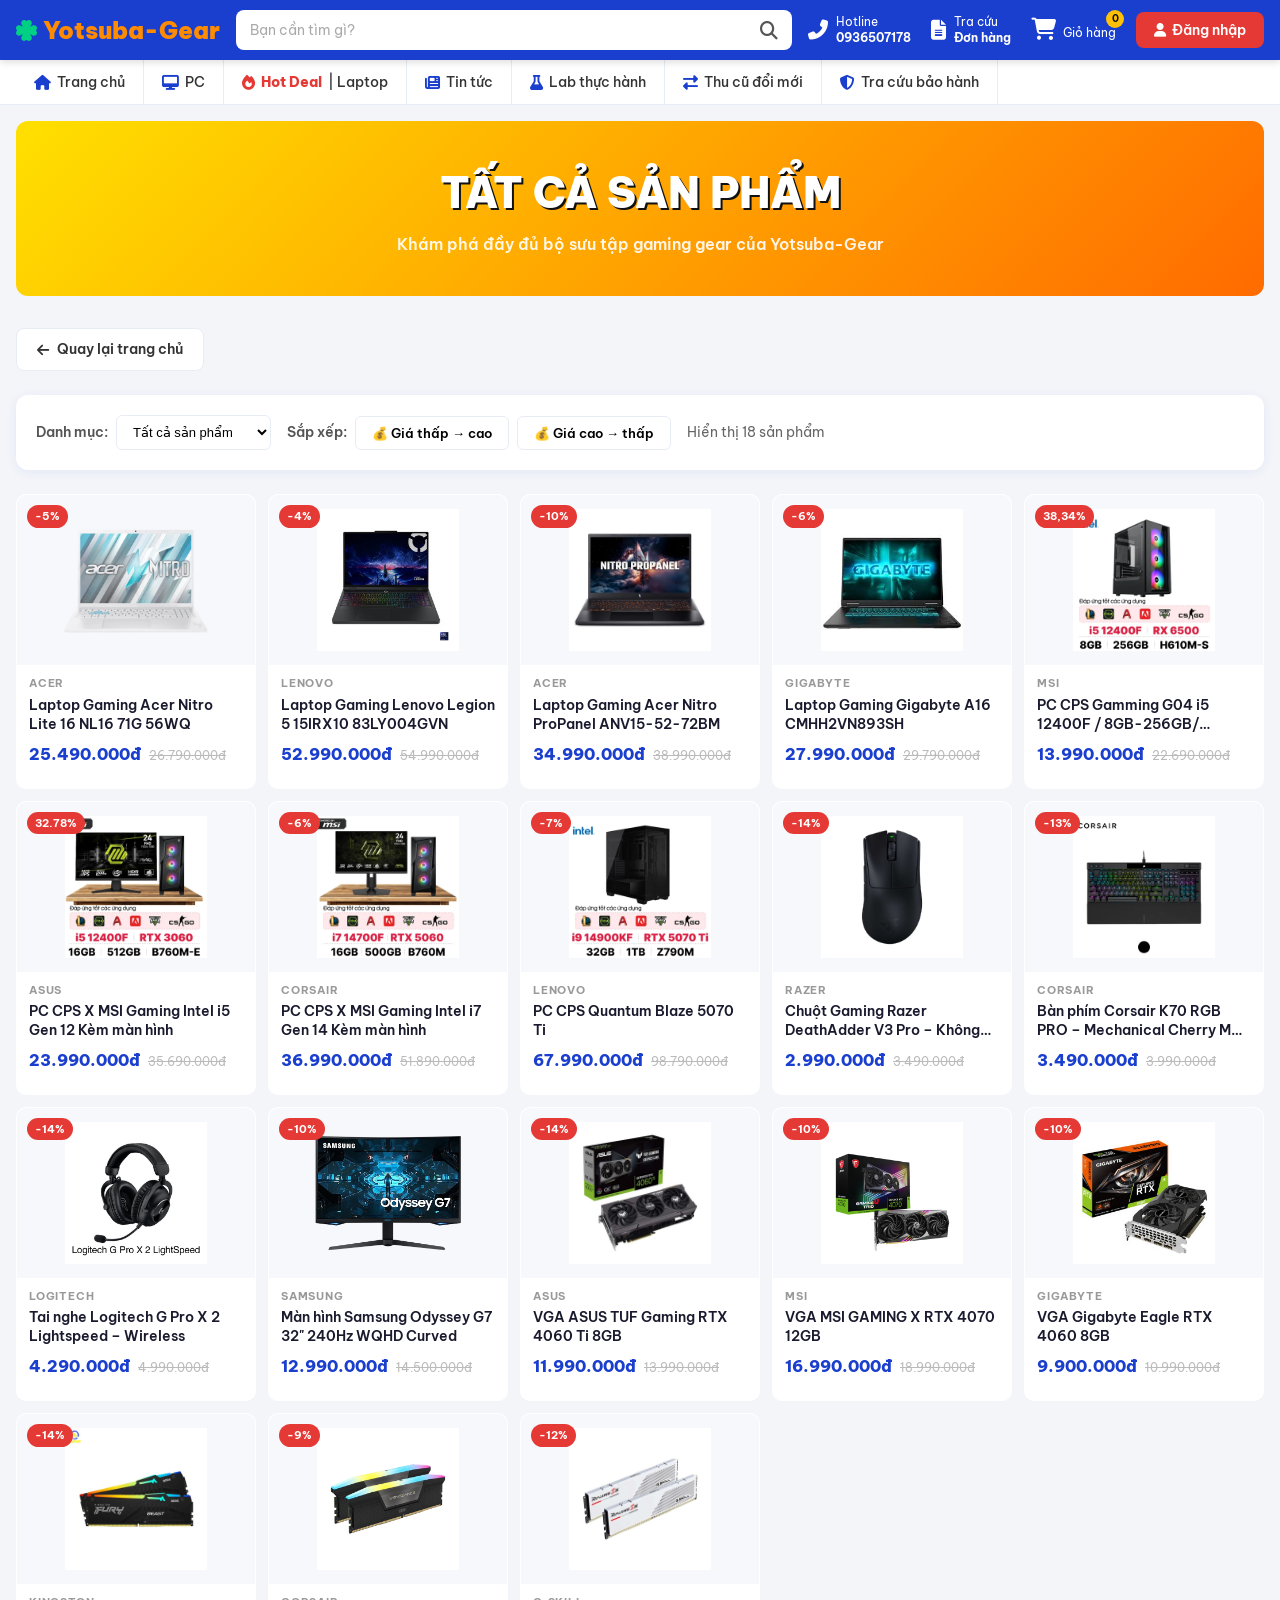
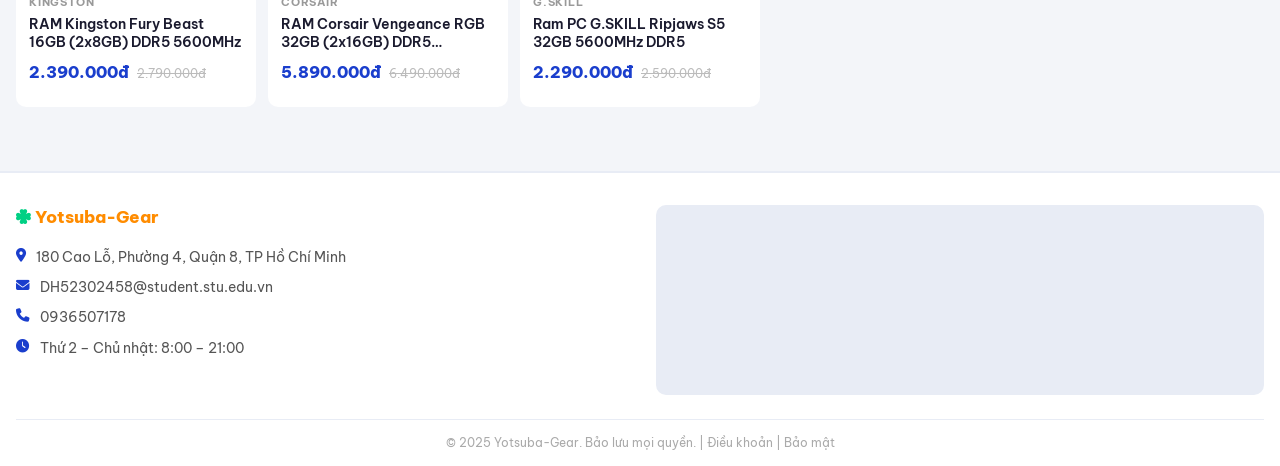
<file: products.html>
<!DOCTYPE html>
<html lang="vi">
<head>
  <meta charset="UTF-8" />
  <meta name="viewport" content="width=device-width, initial-scale=1.0" />
  <title>Tất cả sản phẩm - Yotsuba-Gear</title>
  <link rel="stylesheet" href="styte/base.css" />
  <link rel="stylesheet" href="styte/grid.css" />
  <link rel="stylesheet" href="styte/main.css" />
  <link rel="stylesheet" href="styte/store.css" />
  <link rel="stylesheet" href="styte/product.css" />
  <link rel="stylesheet" href="styte/cart-detail.css" />
  <link rel="stylesheet" href="https://cdnjs.cloudflare.com/ajax/libs/font-awesome/6.5.0/css/all.min.css" />
  <link href="https://fonts.googleapis.com/css2?family=Be+Vietnam+Pro:wght@300;400;500;600;700;800;900&display=swap" rel="stylesheet" />
  <style>
    /* ====== MODAL OVERLAY ====== */
    .modal-overlay {
      display: none; position: fixed; inset: 0;
      background: rgba(0,0,0,0.55); z-index: 999;
      align-items: center; justify-content: center;
      backdrop-filter: blur(3px);
    }
    .modal-overlay.show { display: flex; }

    /* ====== LOGIN MODAL ====== */
    .login-modal {
      background: #fff; border-radius: 16px;
      width: 420px; max-width: 96vw;
      padding: 36px 32px; position: relative;
      box-shadow: 0 20px 60px rgba(0,0,0,0.25);
      animation: slideUp 0.25s ease;
    }
    .login-modal .close-btn {
      position: absolute; top: 14px; right: 16px;
      background: none; border: none; font-size: 22px;
      color: #aaa; cursor: pointer; transition: color 0.2s;
    }
    .login-modal .close-btn:hover { color: #333; }
    .login-modal .logo-text {
      text-align: center; font-size: 26px; font-weight: 900;
      color: var(--primary); letter-spacing: -1px; margin-bottom: 4px;
    }
    .login-modal .logo-text span { color: var(--accent); }
    .login-modal .subtitle {
      text-align: center; font-size: 13px; color: #888; margin-bottom: 24px;
    }
    .tab-switch {
      display: flex; border-radius: 8px; overflow: hidden;
      border: 1.5px solid var(--border); margin-bottom: 22px;
    }
    .tab-switch button {
      flex: 1; padding: 10px; background: none;
      font-size: 14px; font-weight: 600; color: #888;
      border: none; cursor: pointer; transition: all 0.2s;
    }
    .tab-switch button.active { background: var(--primary); color: #fff; }
    .form-group { margin-bottom: 14px; }
    .form-group label { display: block; font-size: 13px; font-weight: 600; margin-bottom: 5px; color: #555; }
    .form-group input {
      width: 100%; padding: 10px 14px;
      border: 1.5px solid var(--border); border-radius: 8px;
      font-size: 14px; font-family: inherit; transition: border-color 0.2s;
    }
    .form-group input:focus { border-color: var(--primary); }
    .btn-submit {
      width: 100%; padding: 12px;
      background: var(--primary); color: #fff;
      border: none; border-radius: 8px;
      font-size: 15px; font-weight: 700;
      cursor: pointer; margin-top: 6px;
      transition: background 0.2s;
    }
    .btn-submit:hover { background: var(--primary-dark); }
    .form-tab { display: none; }
    .form-tab.active { display: block; }

    /* ====== CART MODAL ====== */
    .cart-modal {
      background: #fff; border-radius: 16px;
      width: 600px; max-width: 96vw;
      max-height: 85vh; overflow-y: auto;
      padding: 28px; position: relative;
      box-shadow: 0 20px 60px rgba(0,0,0,0.25);
      animation: slideUp 0.25s ease;
    }
    .cart-modal h2 { font-size: 20px; font-weight: 800; margin-bottom: 4px; }
    .cart-modal .cart-meta { font-size: 13px; color: #888; margin-bottom: 18px; }
    .cart-empty-msg {
      text-align: center; padding: 40px;
      color: #bbb; font-size: 15px;
    }
    .cart-empty-msg i { font-size: 52px; display: block; margin-bottom: 12px; }
    .cart-total-row {
      display: flex; justify-content: space-between;
      align-items: center; border-top: 2px solid var(--border);
      padding-top: 14px; margin-top: 14px;
    }
    .cart-total-row .label { font-size: 15px; font-weight: 600; color: #555; }
    .cart-total-row .amount { font-size: 22px; font-weight: 800; color: var(--primary); }
    .btn-checkout-now {
      display: block; width: 100%;
      padding: 13px; background: var(--primary);
      color: #fff; border: none; border-radius: 10px;
      font-size: 15px; font-weight: 700;
      margin-top: 14px; cursor: pointer;
      transition: background 0.2s;
    }
    .btn-checkout-now:hover { background: var(--primary-dark); }

    @keyframes slideUp {
      from { opacity: 0; transform: translateY(30px); }
      to   { opacity: 1; transform: translateY(0); }
    }

    /* ====== PRODUCT CARD ====== */
    .p-grid { display: grid; grid-template-columns: repeat(auto-fill, minmax(200px, 1fr)); gap: 12px; }
    .p-card {
      background: #fff; border-radius: 10px;
      border: 1.5px solid transparent;
      transition: all 0.2s; cursor: pointer; overflow: hidden;
      position: relative;
    }
    .p-card:hover { border-color: var(--primary); box-shadow: 0 6px 24px rgba(26,62,205,0.13); transform: translateY(-3px); }
    .p-card .p-img-wrap {
      background: #f6f8fc; padding: 14px;
      height: 170px; display: flex; align-items: center; justify-content: center;
    }
    .p-card .p-img-wrap img { max-height: 100%; max-width: 100%; object-fit: contain; }
    /* placeholder product img */
    .p-img-placeholder {
      width: 100%; height: 100%;
      display: flex; flex-direction: column;
      align-items: center; justify-content: center;
      color: #ccc; gap: 6px;
    }
    .p-img-placeholder i { font-size: 36px; }
    .p-img-placeholder span { font-size: 11px; }
    .p-card .p-body { padding: 10px 12px 12px; }
    .p-brand { font-size: 11px; font-weight: 700; text-transform: uppercase; color: #999; letter-spacing: 0.8px; margin-bottom: 4px; }
    .p-name { font-size: 13.5px; font-weight: 600; line-height: 1.4; margin-bottom: 8px; color: #1a1a2e; display: -webkit-box; -webkit-line-clamp: 2; -webkit-box-orient: vertical; overflow: hidden; }
    .p-prices { display: flex; align-items: baseline; gap: 8px; margin-bottom: 10px; }
    .p-sale { font-size: 16px; font-weight: 800; color: var(--primary); }
    .p-old { font-size: 12px; color: #bbb; text-decoration: line-through; }
    .p-add-btn {
      width: 100%; padding: 8px;
      border: 1.5px solid var(--primary);
      background: none; color: var(--primary);
      border-radius: 6px; font-size: 13px; font-weight: 700;
      cursor: pointer; transition: all 0.2s;
      display: none;
    }
    .p-card:hover .p-add-btn { display: block; }
    .p-add-btn:hover { background: var(--primary); color: #fff; }
    .p-badge {
      position: absolute; top: 10px; left: 10px;
      background: #e53935; color: #fff;
      font-size: 11px; font-weight: 700;
      padding: 3px 8px; border-radius: 20px;
    }

    /* ====== FILTERS & SORTING ====== */
    .filters-bar {
      background: #fff; border-radius: 12px;
      padding: 20px; margin-bottom: 24px;
      box-shadow: 0 2px 12px rgba(26,62,205,0.07);
      display: flex; flex-wrap: wrap; gap: 16px;
      align-items: center;
    }
    .filter-group {
      display: flex; align-items: center; gap: 8px;
    }
    .filter-group label {
      font-size: 14px; font-weight: 600; color: #555;
    }
    .filter-select {
      padding: 8px 12px; border: 1.5px solid #e8ecf5;
      border-radius: 6px; font-size: 13px; cursor: pointer;
      background: #fff; min-width: 120px;
    }
    .filter-select:focus { border-color: var(--primary); }
    .sort-btn {
      padding: 8px 16px; border: 1.5px solid #e8ecf5;
      background: #fff; border-radius: 6px; cursor: pointer;
      font-size: 13px; font-weight: 600; transition: all 0.2s;
    }
    .sort-btn:hover { border-color: var(--primary); color: var(--primary); }
    .sort-btn.active {
      background: var(--primary); color: #fff; border-color: var(--primary);
    }

    /* ====== PAGE HEADER ====== */
    .page-header {
      background: linear-gradient(135deg, #ffe000 0%, #ff6b00 100%);
      padding: 40px 0; margin-bottom: 32px;
      border-radius: 12px; text-align: center;
      color: #fff;
    }
    .page-title {
      font-size: 42px; font-weight: 900;
      text-transform: uppercase; margin-bottom: 8px;
      text-shadow: 2px 2px 0 #111;
    }
    .page-subtitle {
      font-size: 16px; font-weight: 600;
      opacity: 0.9;
    }

    /* ====== BACK TO HOME ====== */
    .back-link {
      display: inline-flex; align-items: center; gap: 8px;
      padding: 10px 20px; background: #fff;
      border: 1.5px solid #e8ecf5; border-radius: 8px;
      text-decoration: none; color: #333; font-weight: 600;
      margin-bottom: 24px; transition: all 0.2s;
    }
    .back-link:hover {
      border-color: var(--primary); color: var(--primary);
      transform: translateX(-4px);
    }

    /* ====== FOOTER ====== */
    .footer {
      background: #fff; border-top: 2px solid #e8ecf5;
      margin-top: 32px; padding: 32px 0 0;
    }
    .footer-grid {
      display: grid; grid-template-columns: 1fr 1fr;
      gap: 32px; margin-bottom: 24px;
    }
    .footer-info h3 { font-size: 17px; font-weight: 800; margin-bottom: 16px; color: var(--primary); }
    .fi-row { display: flex; align-items: flex-start; gap: 10px; margin-bottom: 10px; font-size: 13.5px; color: #555; }
    .fi-row i { color: var(--primary); margin-top: 2px; }
    .footer-map { border-radius: 10px; overflow: hidden; height: 190px; background: #e8ecf5; }
    .footer-map iframe { width: 100%; height: 100%; border: 0; }
    .footer-bottom { border-top: 1px solid #e8ecf5; padding: 14px 0; text-align: center; font-size: 12px; color: #aaa; }

    /* ====== TOAST ====== */
    .toast {
      position: fixed; bottom: 28px; right: 28px;
      background: #1a3ecd; color: #fff;
      padding: 12px 22px; border-radius: 10px;
      font-size: 14px; font-weight: 600;
      box-shadow: 0 6px 24px rgba(26,62,205,0.3);
      z-index: 9999; display: none;
      animation: slideUp 0.3s ease;
    }
    .toast.show { display: block; }
    .toast i { margin-right: 8px; }

    /* misc */
    .section-wrap { padding: 16px 0; }
    .navbar { background: #fff; border-bottom: 1px solid #e8ecf5; }
    .nav-inner { display: flex; }
    .nav-it {
      display: flex; align-items: center; gap: 6px;
      padding: 12px 18px; font-size: 13.5px; font-weight: 500;
      border-right: 1px solid #e8ecf5; color: #333;
      transition: all 0.2s; white-space: nowrap;
    }
    .nav-it:hover { color: var(--primary); background: #f0f4ff; }
    .nav-it i { font-size: 15px; color: var(--primary); }
    .nav-it .hot { color: #e53935; font-weight: 800; }
  </style>
</head>
<body>

<!-- ============================================================
     HEADER
============================================================ -->
<header class="header">
  <div class="container">
    <div style="display:flex;align-items:center;gap:16px;">

      <!-- Logo -->
      <a href="index.html" class="logo" style="font-size:24px;font-weight:900;color:#fff;text-decoration:none;">
        <i class="fa fa-clover" style="color:#00d084;"></i> <span style="color:#ff8c00;">Yotsuba-Gear</span>
      </a>

      <!-- Search -->
      <div class="search-bar" style="flex:1">
        <input type="text" id="searchInput" placeholder="Bạn cần tìm gì?" />
        <button onclick="doSearch()"><i class="fa fa-search"></i></button>
      </div>

      <!-- Actions -->
      <div style="display:flex;align-items:center;gap:20px;">
        <!-- Hotline -->
        <div style="display:flex;align-items:center;gap:8px;color:#fff;">
          <i class="fa fa-phone-alt" style="font-size:20px;"></i>
          <div style="font-size:12px;line-height:1.3;">
            Hotline<br><strong>0936507178</strong>
          </div>
        </div>
        <!-- Tra cứu -->
        <div style="display:flex;align-items:center;gap:8px;color:#fff;cursor:pointer;">
          <i class="fa fa-file-alt" style="font-size:20px;"></i>
          <div style="font-size:12px;line-height:1.3;">
            Tra cứu<br><strong>Đơn hàng</strong>
          </div>
        </div>
        <!-- Giỏ hàng -->
        <div style="position:relative;cursor:pointer;color:#fff;" onclick="openCart()">
          <i class="fa fa-shopping-cart" style="font-size:22px;"></i>
          <span id="cartBadge" style="position:absolute;top:-8px;right:-8px;background:#ffc107;color:#111;font-size:10px;font-weight:700;width:18px;height:18px;border-radius:50%;display:flex;align-items:center;justify-content:center;">0</span>
          <div style="font-size:12px;line-height:1.3;margin-left:4px;display:inline-block;vertical-align:middle;">
            Giỏ hàng
          </div>
        </div>
        <!-- Đăng nhập -->
        <button class="btn-login" onclick="openLogin()">
          <i class="fa fa-user"></i> Đăng nhập
        </button>
      </div>

    </div>
  </div>
</header>

<!-- ============================================================
     NAVBAR
============================================================ -->
<nav class="navbar">
  <div class="container">
    <div class="nav-inner">
      <a href="index.html" class="nav-it"><i class="fa fa-home"></i> Trang chủ</a>
      <a href="#" class="nav-it"><i class="fa fa-desktop"></i> PC</a>
      <a href="#" class="nav-it"><i class="fa fa-fire hot"></i> <span class="hot">Hot Deal</span> | Laptop</a>
      <a href="#" class="nav-it"><i class="fa fa-newspaper"></i> Tin tức</a>
      <a href="lab-practice.html" class="nav-it"><i class="fa fa-flask"></i> Lab thực hành</a>
      <a href="#" class="nav-it"><i class="fa fa-exchange-alt"></i> Thu cũ đổi mới</a>
      <a href="#" class="nav-it"><i class="fa fa-shield-alt"></i> Tra cứu bảo hành</a>
    </div>
  </div>
</nav>

<!-- ============================================================
     MAIN CONTENT
============================================================ -->
<main style="padding:16px 0 32px;">
  <div class="container">

    <!-- Page Header -->
    <div class="page-header">
      <div class="page-title">TẤT CẢ SẢN PHẨM</div>
      <div class="page-subtitle">Khám phá đầy đủ bộ sưu tập gaming gear của Yotsuba-Gear</div>
    </div>

    <!-- Back to Home -->
    <a href="index.html" class="back-link">
      <i class="fa fa-arrow-left"></i> Quay lại trang chủ
    </a>

    <!-- Filters & Sorting -->
    <div class="filters-bar">
      <div class="filter-group">
        <label>Danh mục:</label>
        <select id="categoryFilter" class="filter-select" onchange="filterProducts()">
          <option value="all">Tất cả sản phẩm</option>
          <option value="laptop">🔥 Laptop Gaming</option>
          <option value="pc">🖥️ PC Gaming</option>
          <option value="accessories">🖱️ Phụ Kiện</option>
          <option value="vga">🖥️ VGA</option>
          <option value="ram">🧠 RAM</option>
        </select>
      </div>

      <div class="filter-group">
        <label>Sắp xếp:</label>
        <button id="sortPriceAsc" class="sort-btn" onclick="sortProducts('asc')">
          💰 Giá thấp → cao
        </button>
        <button id="sortPriceDesc" class="sort-btn" onclick="sortProducts('desc')">
          💰 Giá cao → thấp
        </button>
      </div>

      <div class="filter-group">
        <span id="productCount" style="font-size:14px;color:#666;">Hiển thị 0 sản phẩm</span>
      </div>
    </div>

    <!-- Products Grid -->
    <div id="productsGrid" class="p-grid">
      <!-- Products will be rendered here -->
    </div>

  </div><!-- /container -->
</main>

<!-- ============================================================
     FOOTER
============================================================ -->
<footer class="footer">
  <div class="container">
    <div class="footer-grid">
      <div class="footer-info">
        <h3><i class="fa fa-clover" style="color:#00d084;"></i> <span style="color:#ff8c00;">Yotsuba-Gear</span></h3>
        <div class="fi-row"><i class="fa fa-map-marker-alt"></i> 180 Cao Lỗ, Phường 4, Quận 8, TP Hồ Chí Minh</div>
        <div class="fi-row"><i class="fa fa-envelope"></i> DH52302458@student.stu.edu.vn</div>
        <div class="fi-row"><i class="fa fa-phone"></i> 0936507178</div>
        <div class="fi-row"><i class="fa fa-clock"></i> Thứ 2 – Chủ nhật: 8:00 – 21:00</div>
      </div>
      <div>
        <div class="footer-map">
          <iframe
            src="https://www.google.com/maps/embed?pb=!1m18!1m12!1m3!1d3919.8!2d106.682!3d10.742!2m3!1f0!2f0!3f0!3m2!1i1024!2i768!4f13.1!3m2!1s0x0%3A0x0!2zMTDCsDQ0JzMxLjIiTiAxMDbCsDQwJzU1LjIiRQ!5e0!3m2!1svi!2s!4v1"
            allowfullscreen="" loading="lazy">
          </iframe>
        </div>
      </div>
    </div>
    <div class="footer-bottom">© 2025 Yotsuba-Gear. Bảo lưu mọi quyền. | Điều khoản | Bảo mật</div>
  </div>
</footer>

<!-- ============================================================
     MODALS
============================================================ -->

<!-- Login Modal -->
<div class="modal-overlay" id="loginOverlay" onclick="closeIfOverlay(event,'loginOverlay')">
  <div class="login-modal">
    <button class="close-btn" onclick="closeLogin()"><i class="fa fa-times"></i></button>
    <div class="login-modal logo-text">Yotsuba<span>-Gear</span></div>
    <div class="subtitle">Chào mừng bạn đến với Yotsuba-Gear!</div>
    <div class="tab-switch">
      <button id="tabLogin" class="active" onclick="switchTab('login')">Đăng nhập</button>
      <button id="tabRegister" onclick="switchTab('register')">Đăng ký</button>
    </div>

    <div class="form-tab active" id="formLogin">
      <div class="form-group">
        <label>Email hoặc Số điện thoại</label>
        <input type="text" placeholder="Nhập email / số điện thoại" />
      </div>
      <div class="form-group">
        <label>Mật khẩu</label>
        <input type="password" placeholder="Nhập mật khẩu" />
      </div>
      <div style="text-align:right;margin-bottom:6px;">
        <a href="#" style="font-size:12px;color:var(--primary);">Quên mật khẩu?</a>
      </div>
      <button class="btn-submit" onclick="fakeLogin()">Đăng nhập</button>
    </div>

    <div class="form-tab" id="formRegister">
      <div class="form-group">
        <label>Họ và tên</label>
        <input type="text" placeholder="Nhập họ và tên" />
      </div>
      <div class="form-group">
        <label>Email</label>
        <input type="email" placeholder="Nhập email" />
      </div>
      <div class="form-group">
        <label>Số điện thoại</label>
        <input type="tel" placeholder="Nhập số điện thoại" />
      </div>
      <div class="form-group">
        <label>Mật khẩu</label>
        <input type="password" placeholder="Tạo mật khẩu" />
      </div>
      <button class="btn-submit" onclick="fakeRegister()">Đăng ký ngay</button>
    </div>
  </div>
</div>

<!-- Cart Modal -->
<div class="modal-overlay" id="cartOverlay" onclick="closeIfOverlay(event,'cartOverlay')">
  <div class="cart-modal">
    <button class="close-btn" style="position:absolute;top:14px;right:16px;background:none;border:none;font-size:22px;color:#aaa;cursor:pointer;" onclick="closeCart()">
      <i class="fa fa-times"></i>
    </button>
    <h2>🛒 Giỏ hàng</h2>
    <div class="cart-meta" id="cartMeta">Bạn đang có <strong>0</strong> sản phẩm</div>
    <div id="cartItems"></div>
    <div id="cartSummary"></div>
  </div>
</div>

<!-- Toast -->
<div class="toast" id="toast"><i class="fa fa-check-circle"></i><span id="toastMsg"></span></div>

<!-- ============================================================
     JAVASCRIPT
============================================================ -->
<script>
/* ===== DATA SẢN PHẨM ===== */
const laptops = [
  { id:1, category:"laptop", brand:"ACER", name:"Laptop Gaming Acer Nitro Lite 16 NL16 71G 56WQ", price:25490000, oldPrice:26790000, discount:"-5%",
    img:"image/gearvn-laptop-gaming-acer-nitro-lite-nl16-71g-71fn-1_cebbe117071d42b99f05427cebf47687.png",
    description: "Laptop gaming Acer Nitro 5 với cấu hình mạnh mẽ, màn hình 16 inch Full HD, card đồ họa RTX 4050, RAM 16GB DDR5 và SSD 512GB. Hoàn hảo cho gaming và công việc sáng tạo.",
    specs: { cpu: "Intel Core i7-13620H", ram: "16GB DDR5", storage: "512GB SSD", gpu: "RTX 4050 6GB", display: "16\" FHD 165Hz", os: "Windows 11" }
  },
  { id:2, category:"laptop", brand:"LENOVO", name:"Laptop Gaming Lenovo Legion 5 15IRX10 83LY004GVN", price:52990000, oldPrice:54990000, discount:"-4%",
    img:"image/250_52776_laptop_lenovo_legion_pro_5_16iax10_83f3002gvn__5_.jpg",
    description: "Lenovo Legion 5 Pro với màn hình 16 inch QHD+ 165Hz, AMD Ryzen 9 7945HX, RTX 4070, RAM 32GB DDR5 và SSD 1TB. Trải nghiệm gaming đỉnh cao với thiết kế gaming chuyên nghiệp.",
    specs: { cpu: "AMD Ryzen 9 7945HX", ram: "32GB DDR5", storage: "1TB SSD", gpu: "RTX 4070 8GB", display: "16\" QHD+ 165Hz", os: "Windows 11" }
  },
  { id:3, category:"laptop", brand:"ACER", name:"Laptop Gaming Acer Nitro ProPanel ANV15-52-72BM", price:34990000, oldPrice:38990000, discount:"-10%",
    img:"image/sssxs_32.webp",
    description: "Acer Nitro 16 với màn hình 16 inch FHD 165Hz, Intel Core i7-13620H, RTX 4060, RAM 16GB DDR5 và SSD 512GB. Laptop gaming giá tốt với hiệu năng vượt trội.",
    specs: { cpu: "Intel Core i7-13620H", ram: "16GB DDR5", storage: "512GB SSD", gpu: "RTX 4060 8GB", display: "16\" FHD 165Hz", os: "Windows 11" }
  },
  { id:4, category:"laptop", brand:"GIGABYTE", name:"Laptop Gaming Gigabyte A16 CMHH2VN893SH", price:27990000, oldPrice:29790000, discount:"-6%",
    img:"image/images.jpeg",
    description: "Gigabyte A16 với AMD Ryzen 5 7535HS, RTX 4050, RAM 16GB DDR5 và SSD 512GB. Laptop gaming giá rẻ với hiệu năng ổn định cho game thủ casual.",
    specs: { cpu: "AMD Ryzen 5 7535HS", ram: "16GB DDR5", storage: "512GB SSD", gpu: "RTX 4050 6GB", display: "16\" FHD 120Hz", os: "Windows 11" }
  },
];

const pcs = [
  { id:5, category:"pc", brand:"MSI", name:"PC CPS Gamming G04 i5 12400F / 8GB-256GB/ RX6500", price:13990000, oldPrice:22690000, discount:"38,34%", img:"image/pc-cps-gaming-g4-30.webp",
    description: "PC gaming MSI với Intel Core i5-12400F, RX 6500 XT, RAM 8GB DDR4 và SSD 256GB. Phù hợp cho gaming nhẹ và công việc văn phòng.",
    specs: { cpu: "Intel Core i5-12400F", ram: "8GB DDR4", storage: "256GB SSD", gpu: "RX 6500 XT 4GB", psu: "500W", case: "Mid Tower" }
  },
  { id:6, category:"pc", brand:"ASUS", name:"PC CPS X MSI Gaming Intel i5 Gen 12 Kèm màn hình", price:23990000, oldPrice:35690000, discount:"32.78%", img:"image/pc-cps-msi-gaming-intel-i5-gen-12-06.webp",
    description: "PC gaming ASUS kèm màn hình với Intel Core i5-12400F, RTX 4060, RAM 16GB DDR4 và SSD 512GB. Bộ PC hoàn chỉnh cho gaming chất lượng.",
    specs: { cpu: "Intel Core i5-12400F", ram: "16GB DDR4", storage: "512GB SSD", gpu: "RTX 4060 8GB", monitor: "24\" FHD 144Hz", psu: "650W" }
  },
  { id:7, category:"pc", brand:"CORSAIR", name:"PC CPS X MSI Gaming Intel i7 Gen 14 Kèm màn hình", price:36990000, oldPrice:51890000, discount:"-6%", img:"image/pc-cps-msi-gaming-intel-i7-gen-14-326-03.webp",
    description: "PC gaming Corsair cao cấp với Intel Core i7-14700F, RTX 4070, RAM 32GB DDR5 và SSD 1TB. Hiệu năng đỉnh cao cho gaming 1440p.",
    specs: { cpu: "Intel Core i7-14700F", ram: "32GB DDR5", storage: "1TB SSD", gpu: "RTX 4070 12GB", monitor: "27\" QHD 165Hz", psu: "750W" }
  },
  { id:8, category:"pc", brand:"LENOVO", name:"PC CPS Quantum Blaze 5070 Ti", price:67990000, oldPrice:98790000, discount:"-7%", img:"image/pc-cps-quantum-blaze-5070-ti.webp",
    description: "PC gaming Lenovo Legion với Intel Core i9-13900K, RTX 4070 Ti, RAM 32GB DDR5 và SSD 1TB. Cấu hình tối tân cho gaming 4K.",
    specs: { cpu: "Intel Core i9-13900K", ram: "32GB DDR5", storage: "1TB SSD", gpu: "RTX 4070 Ti 12GB", psu: "850W", cooling: "AIO 360mm" }
  },
];

const accessories = [
  { id:9,  category:"accessories", brand:"RAZER",   name:"Chuột Gaming Razer DeathAdder V3 Pro – Không dây 90g", price:2990000, oldPrice:3490000, discount:"-14%", img:"image/da-v3-pro-2_compressed_33943a00cbfc4949a84a77221a175b7f.jpg",
    description: "Chuột gaming Razer DeathAdder V3 Pro không dây với cảm biến Focus Pro 30K, trọng lượng chỉ 90g, pin dùng 90 giờ. Thiết kế ergonomic cho game thủ chuyên nghiệp.",
    specs: { sensor: "Focus Pro 30K", dpi: "30000", weight: "90g", battery: "90 giờ", connectivity: "Wireless 2.4GHz + Bluetooth", buttons: "5 programmable" }
  },
  { id:10, category:"accessories", brand:"CORSAIR", name:"Bàn phím Corsair K70 RGB PRO – Mechanical Cherry MX Red", price:3490000, oldPrice:3990000, discount:"-13%", img:"image/ban-phim-gaming-corsair-k70-pro-rgb-red-switch_1_.webp",
    description: "Bàn phím gaming Corsair K70 PRO với switch Cherry MX Red, RGB per-key, aluminum frame và anti-ghosting. Hoàn hảo cho gaming và typing.",
    specs: { switches: "Cherry MX Red", layout: "Full-size", lighting: "RGB per-key", material: "Aluminum", features: "Anti-ghosting, Media keys" }
  },
  { id:11, category:"accessories", brand:"LOGITECH", name:"Tai nghe Logitech G Pro X 2 Lightspeed – Wireless", price:4290000, oldPrice:4990000, discount:"-14%", img:"image/45885_logitech_g_pro_x_2_lightspeed_wireless_anphatcomputer_1.jpg",
    description: "Tai nghe gaming Logitech G Pro X 2 với driver Graphene, kết nối Lightspeed wireless, thời lượng pin 50 giờ. Âm thanh studio quality cho esports.",
    specs: { driver: "Graphene 50mm", frequency: "20Hz-20kHz", battery: "50 giờ", connectivity: "Lightspeed Wireless", mic: "Detachable boom", weight: "345g" }
  },
  { id:12, category:"accessories", brand:"SAMSUNG", name:"Màn hình Samsung Odyssey G7 32\" 240Hz WQHD Curved", price:12990000, oldPrice:14500000, discount:"-10%", img:"image/vn-curved-c32g75tqse-lc32g75tqse.webp",
    description: "Màn hình gaming Samsung Odyssey G7 32 inch WQHD 240Hz với tấm nền VA curved, HDR1000 và G-Sync. Trải nghiệm gaming đỉnh cao với màu sắc sống động.",
    specs: { size: "32\"", resolution: "WQHD (1440p)", refresh: "240Hz", panel: "VA Curved", features: "HDR1000, G-Sync, 1000R curvature" }
  },
];

const vgas = [
  { id:13, category:"vga", brand:"ASUS", name:"VGA ASUS TUF Gaming RTX 4060 Ti 8GB", price:11990000, oldPrice:13990000, discount:"-14%", img:"image/vga-asus-tuf-gaming-geforce-rtx-4060-ti-oc-edition-8gb-gddr6-tuf-rtx4060ti-o8g-gaming-d51feef2-6946-48d5-8e9e-6c8871a03ed2.webp",
    description: "Card đồ họa ASUS TUF Gaming RTX 4060 Ti 8GB với thiết kế TUF bền bỉ, cooling hiệu quả và RGB lighting. Hoàn hảo cho gaming 1440p.",
    specs: { gpu: "RTX 4060 Ti", vram: "8GB GDDR6", base_clock: "2310 MHz", boost_clock: "2535 MHz", ports: "HDMI 2.1, DP 1.4a", power: "160W" }
  },
  { id:14, category:"vga", brand:"MSI", name:"VGA MSI GAMING X RTX 4070 12GB", price:16990000, oldPrice:18990000, discount:"-10%", img:"image/25043-vg0000130.jpg",
    description: "Card đồ họa MSI Gaming X RTX 4070 12GB với thiết kế Gaming X đẹp mắt, RGB Mystic Light và cooling TORX Fan. Hiệu năng đỉnh cao cho gaming 1440p.",
    specs: { gpu: "RTX 4070", vram: "12GB GDDR6X", base_clock: "1920 MHz", boost_clock: "2475 MHz", ports: "HDMI 2.1, DP 1.4a", power: "200W" }
  },
  { id:15, category:"vga", brand:"GIGABYTE", name:"VGA Gigabyte Eagle RTX 4060 8GB", price:9900000, oldPrice:10990000, discount:"-10%", img:"image/250_57130_card_do_hoa_gigabyte_geforce_rtx_3050_windforce_oc_v2_hinh6.jpg",
    description: "Card đồ họa Gigabyte Eagle RTX 4060 8GB với thiết kế gọn gàng, cooling hiệu quả và RGB Fusion. Giá tốt cho gaming 1080p/1440p.",
    specs: { gpu: "RTX 4060", vram: "8GB GDDR6", base_clock: "1830 MHz", boost_clock: "2460 MHz", ports: "HDMI 2.1, DP 1.4a", power: "128W" }
  },
];

const rams = [
  { id:16, category:"ram", brand:"KINGSTON", name:"RAM Kingston Fury Beast 16GB (2x8GB) DDR5 5600MHz", price:2390000, oldPrice:2790000, discount:"-14%", img:"image/42819_42820_ok.jpeg",
    description: "RAM Kingston Fury Beast DDR5 5600MHz 16GB (2x8GB) với timing CL36, voltage 1.25V và heatsink RGB. Tương thích với các mainboard DDR5.",
    specs: { capacity: "16GB (2x8GB)", type: "DDR5", speed: "5600MHz", timing: "CL36", voltage: "1.25V", features: "RGB heatsink" }
  },
  { id:17, category:"ram", brand:"CORSAIR", name:"RAM Corsair Vengeance RGB 32GB (2x16GB) DDR5 6000MHz", price:5890000, oldPrice:6490000, discount:"-9%", img:"image/ram-pc-corsair-vengeance-rgb-32gb-5600mhz-ddr5-2x16gb-cmh32gx5m2b5600c40k-4-b59536a2-3f7d-4083-b544-67255cdb75d5.webp",
    description: "RAM Corsair Vengeance RGB DDR5 6000MHz 32GB (2x16GB) với iCUE RGB lighting, timing CL30 và voltage 1.35V. Hoàn hảo cho hệ thống RGB.",
    specs: { capacity: "32GB (2x16GB)", type: "DDR5", speed: "6000MHz", timing: "CL30", voltage: "1.35V", features: "iCUE RGB" }
  },
  { id:18, category:"ram", brand:"G.SKILL", name:"Ram PC G.SKILL Ripjaws S5 32GB 5600MHz DDR5", price:2290000, oldPrice:2590000, discount:"-12%", img:"image/ram-pc-g-skill-ripjaws-s5-32gb-5600mhz-ddr5-16gbx2-f5-5600j4040c16gx2-rs5w.webp",
    description: "RAM G.SKILL Ripjaws S5 DDR5 5600MHz 32GB với timing CL36, voltage 1.25V và heatsink thiết kế đẹp. Giá tốt cho upgrade DDR5.",
    specs: { capacity: "32GB (2x16GB)", type: "DDR5", speed: "5600MHz", timing: "CL36", voltage: "1.25V", features: "Aluminum heatsink" }
  },
];

/* ===== COMBINED ALL PRODUCTS ===== */
const allProducts = [...laptops, ...pcs, ...accessories, ...vgas, ...rams];

/* ===== STATE MANAGEMENT ===== */
let currentCategory = 'all';
let currentSort = null;
let filteredProducts = [...allProducts];

/* ===== GIỎ HÀNG ===== */
let cart = JSON.parse(localStorage.getItem('tz_cart') || '[]');

function saveCart() { localStorage.setItem('tz_cart', JSON.stringify(cart)); }

function addToCart(product) {
  const existing = cart.find(i => i.id === product.id);
  if (existing) { existing.qty += 1; }
  else { cart.push({ ...product, qty: 1 }); }
  saveCart();
  updateCartBadge();
  showToast(`Đã thêm "${product.name.substring(0,30)}..." vào giỏ hàng!`);
}

function removeFromCart(id) {
  cart = cart.filter(i => i.id !== id);
  saveCart();
  updateCartBadge();
  renderCartModal();
}

function updateCartBadge() {
  const total = cart.reduce((s, i) => s + i.qty, 0);
  document.getElementById('cartBadge').textContent = total;
}

function formatPrice(n) {
  return n.toLocaleString('vi-VN') + 'đ';
}

/* ===== RENDER PRODUCT CARD ===== */
function renderCard(p) {
  const imgHtml = p.img
    ? `<img src="${p.img}" alt="${p.name}" />`
    : `<div class="p-img-placeholder"><i class="fa fa-image"></i><span>${p.brand}</span></div>`;
  return `
    <div class="p-card" onclick="openProductDetail(${p.id})">
      ${p.discount ? `<span class="p-badge">${p.discount}</span>` : ''}
      <div class="p-img-wrap">${imgHtml}</div>
      <div class="p-body">
        <div class="p-brand">${p.brand}</div>
        <div class="p-name">${p.name}</div>
        <div class="p-prices">
          <span class="p-sale">${formatPrice(p.price)}</span>
          ${p.oldPrice ? `<span class="p-old">${formatPrice(p.oldPrice)}</span>` : ''}
        </div>
        <button class="p-add-btn" onclick="event.stopPropagation(); addToCart(${JSON.stringify(p).replace(/"/g,"'")})">
          + Thêm vào giỏ
        </button>
      </div>
    </div>`;
}

/* ===== FILTERING & SORTING ===== */
function filterProducts() {
  const category = document.getElementById('categoryFilter').value;
  currentCategory = category;

  if (category === 'all') {
    filteredProducts = [...allProducts];
  } else {
    filteredProducts = allProducts.filter(p => p.category === category);
  }

  // Apply current sort if any
  if (currentSort) {
    sortProducts(currentSort);
  } else {
    renderProducts();
  }
}

function sortProducts(order) {
  currentSort = order;

  // Update button states
  document.getElementById('sortPriceAsc').classList.toggle('active', order === 'asc');
  document.getElementById('sortPriceDesc').classList.toggle('active', order === 'desc');

  if (order === 'asc') {
    filteredProducts.sort((a, b) => a.price - b.price);
  } else if (order === 'desc') {
    filteredProducts.sort((a, b) => b.price - a.price);
  }

  renderProducts();
}

function renderProducts() {
  const grid = document.getElementById('productsGrid');
  grid.innerHTML = filteredProducts.map(renderCard).join('');

  // Update product count
  const count = filteredProducts.length;
  document.getElementById('productCount').textContent = `Hiển thị ${count} sản phẩm`;
}

/* ===== CART MODAL ===== */
function openCart() {
  renderCartModal();
  document.getElementById('cartOverlay').classList.add('show');
}
function closeCart() { document.getElementById('cartOverlay').classList.remove('show'); }

function renderCartModal() {
  const meta = document.getElementById('cartMeta');
  const items = document.getElementById('cartItems');
  const summary = document.getElementById('cartSummary');
  const totalQty = cart.reduce((s,i) => s + i.qty, 0);
  meta.innerHTML = `Bạn đang có <strong>${totalQty}</strong> sản phẩm`;

  if (cart.length === 0) {
    items.innerHTML = `<div class="cart-empty-msg"><i class="fa fa-shopping-cart"></i>Giỏ hàng của bạn đang trống.</div>`;
    summary.innerHTML = '';
    return;
  }

  items.innerHTML = cart.map(i => `
    <div class="cart-item">
      <div class="cart-item-img">
        ${i.img ? `<img src="${i.img}" />` : `<i class="fa fa-laptop" style="font-size:32px;color:#ccc;"></i>`}
      </div>
      <div>
        <div class="cart-item-name">${i.name}</div>
        <div style="font-size:13px;color:#888;margin-bottom:6px;">Thương hiệu: ${i.brand}</div>
        <div style="display:flex;align-items:center;gap:10px;">
          <div style="display:flex;align-items:center;border:1.5px solid #e0e4ef;border-radius:6px;overflow:hidden;">
            <button onclick="changeQty(${i.id},-1)" style="width:30px;height:30px;background:#f5f7ff;border:none;font-size:16px;cursor:pointer;color:var(--primary);">−</button>
            <span style="width:36px;text-align:center;font-weight:700;">${i.qty}</span>
            <button onclick="changeQty(${i.id},1)" style="width:30px;height:30px;background:#f5f7ff;border:none;font-size:16px;cursor:pointer;color:var(--primary);">+</button>
          </div>
          <span class="cart-item-price">${formatPrice(i.price)}</span>
        </div>
      </div>
      <div style="display:flex;flex-direction:column;align-items:flex-end;gap:8px;">
        <div style="font-size:16px;font-weight:800;color:var(--primary);white-space:nowrap;">${formatPrice(i.price * i.qty)}</div>
        <button onclick="removeFromCart(${i.id})" style="width:30px;height:30px;border-radius:50%;border:1px solid #e0e4ef;background:none;cursor:pointer;color:#bbb;font-size:14px;" title="Xóa">
          <i class="fa fa-trash"></i>
        </button>
      </div>
    </div>
  `).join('');

  const total = cart.reduce((s,i) => s + i.price * i.qty, 0);
  summary.innerHTML = `
    <div class="cart-total-row">
      <span class="label">Tổng tiền:</span>
      <span class="amount">${formatPrice(total)}</span>
    </div>
    <button class="btn-checkout-now" onclick="checkout()">
      <i class="fa fa-credit-card"></i> Thanh toán ngay
    </button>
  `;
}

function changeQty(id, delta) {
  const item = cart.find(i => i.id === id);
  if (!item) return;
  item.qty += delta;
  if (item.qty <= 0) removeFromCart(id);
  else { saveCart(); updateCartBadge(); renderCartModal(); }
}

function checkout() {
  showToast('Chức năng thanh toán đang được phát triển!');
  closeCart();
}

/* ===== LOGIN MODAL ===== */
function openLogin() { document.getElementById('loginOverlay').classList.add('show'); }
function closeLogin() { document.getElementById('loginOverlay').classList.remove('show'); }

function switchTab(tab) {
  document.getElementById('formLogin').classList.toggle('active', tab === 'login');
  document.getElementById('formRegister').classList.toggle('active', tab === 'register');
  document.getElementById('tabLogin').classList.toggle('active', tab === 'login');
  document.getElementById('tabRegister').classList.toggle('active', tab === 'register');
}

function fakeLogin() {
  closeLogin();
  showToast('Đăng nhập thành công! Chào mừng bạn 👋');
}
function fakeRegister() {
  closeLogin();
  showToast('Đăng ký thành công! Chào mừng bạn đến Yotsuba-Gear 🎉');
}

/* ===== TOAST ===== */
function showToast(msg) {
  const t = document.getElementById('toast');
  document.getElementById('toastMsg').textContent = msg;
  t.classList.add('show');
  setTimeout(() => t.classList.remove('show'), 3000);
}

/* ===== CLOSE OVERLAY ON BACKDROP CLICK ===== */
function closeIfOverlay(e, id) {
  if (e.target.id === id) {
    document.getElementById(id).classList.remove('show');
  }
}

/* ===== SEARCH ===== */
function doSearch() {
  const q = document.getElementById('searchInput').value.trim();
  if (q) showToast(`Đang tìm kiếm: "${q}"...`);
}
document.getElementById('searchInput').addEventListener('keydown', e => {
  if (e.key === 'Enter') doSearch();
});

/* ===== PRODUCT DETAIL ===== */
function openProductDetail(id) {
  window.location.href = `product-detail.html?id=${id}`;
}

/* ===== INIT ===== */
document.addEventListener('DOMContentLoaded', function() {
  // Check URL parameters for category filter
  const urlParams = new URLSearchParams(window.location.search);
  const categoryParam = urlParams.get('category');

  if (categoryParam) {
    document.getElementById('categoryFilter').value = categoryParam;
    filterProducts();
  } else {
    renderProducts();
  }

  updateCartBadge();
});
</script>

</body>
</html>
</file>
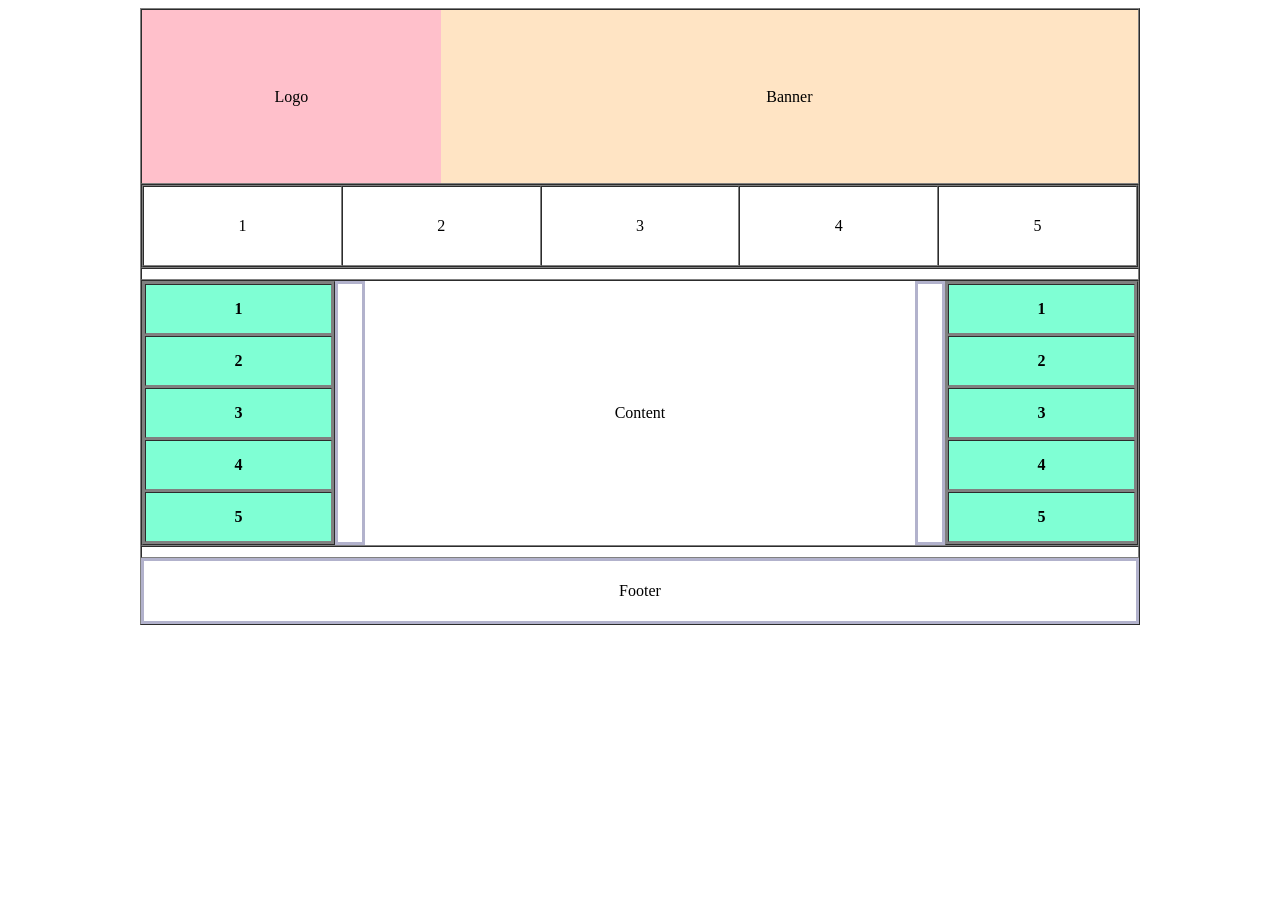
<file: Lab02/bai1.html>
<!DOCTYPE html
  PUBLIC "-//W3C//DTD XHTML 1.0 Transitional//EN" "http://www.w3.org/TR/xhtml1/DTD/xhtml1-transitional.dtd">
<html xmlns="http://www.w3.org/1999/xhtml">

<head>
  <meta http-equiv="Content-Type" content="text/html; charset=utf-8" />
  <title>BookStore</title>
</head>

<body>
  <table width="1000" align="center" border="1" cellpadding="0" cellspacing="0">

    <tr>
      <!-- logo và banner -->
      <td>
        <table border="0" cellpadding="0" cellspacing="0" width="100%">
          <tr>
            <td style="background-color: pink ;" height="173" width="300" align="center" valign="middle" >
              Logo
            </td>
            <td style="background-color: bisque;" width="700" align="center" >
              Banner
            </td>
          </tr>
        </table>
      </td>
    </tr>

    <tr>
      <!-- menu -->
      <td height="70">
        <!-- Tạo 1 table 5 cột, 1 hàng định dạng phù hợp theo yêu cầu -->
        <table border="1" cellpadding="30" cellspacing="0">
          <tr>
            <td width="1%" align ="center">1</td>
            <td width="1%" align="center">2</td>
            <td width="1%" align="center">3</td>
            <td width="1%" align="center">4</td>
            <td width="1%" align="center">5</td>
          </tr>
        </table>

      </td>
    </tr>
    <tr>
      <!-- dòng trắng -->
      <td height="10"></td>
    </tr>
    <tr>
      <!-- Nội dung -->
      <td>
        <table width="100%" border="0" cellpadding="0" cellspacing="0">
          <tr>
            <!-- left -->
            <td width="196" height="250" valign="top">
                <table border="1" cellpadding="15" cellspacing="2" width="100%" style="background-color: gray">
                    <tr style="background-color: aquamarine;">
                        <th>1</th>
                    </tr>
                    <tr style="background-color: aquamarine;">
                        <th>2</th>
                    </tr>
                    <tr style="background-color: aquamarine;">
                        <th>3</th>
                    </tr>
                    <tr style="background-color: aquamarine;">
                        <th>4</th>
                    </tr>
                    <tr style="background-color: aquamarine;">
                        <th>5</th>
                    </tr>
                </table>
            </td>
            <!-- Tạo 1 table 5 hàng, 1 cột định dạng phù hợp -->
            
            <td width="24" style="border:3px solid #b2b2cc;" height="70" width="200" align="center"></td> <!-- trắng -->

            <!-- center -->
            <td width="560" align="center">
              Content
            </td>

            <td width="24" style="border:3px solid #b2b2cc;" height="70" width="200" align="center"></td> <!-- trắng -->

            <!-- right -->
            <td width="196" valign="top">
            <!-- Tạo 1 table 5 hàng, 1 cột tương ứng bên left-->
            <table border="1" cellpadding="15" cellspacing="2" width="100%" style="background-color: gray">
                <tr style="background-color: aquamarine;">
                    <th>1</th>
                </tr>
                <tr style="background-color: aquamarine;">
                    <th>2</th>
                </tr>
                <tr style="background-color: aquamarine;">
                    <th>3</th>
                </tr>
                <tr style="background-color: aquamarine;">
                    <th>4</th>
                </tr>
                <tr style="background-color: aquamarine;">
                    <th>5</th>
                </tr>
            </table>
              
            </td>
          </tr>
        </table>

      </td>
    </tr>

    <tr>
      <!-- trắng -->
      <td height="10"></td>
    </tr>

    <tr>
      <!-- footer -->
      <td height="60" align="center" style="border:3px solid #b2b2cc;"> Footer </td>
    </tr>

  </table>

</body>

</html>
</file>
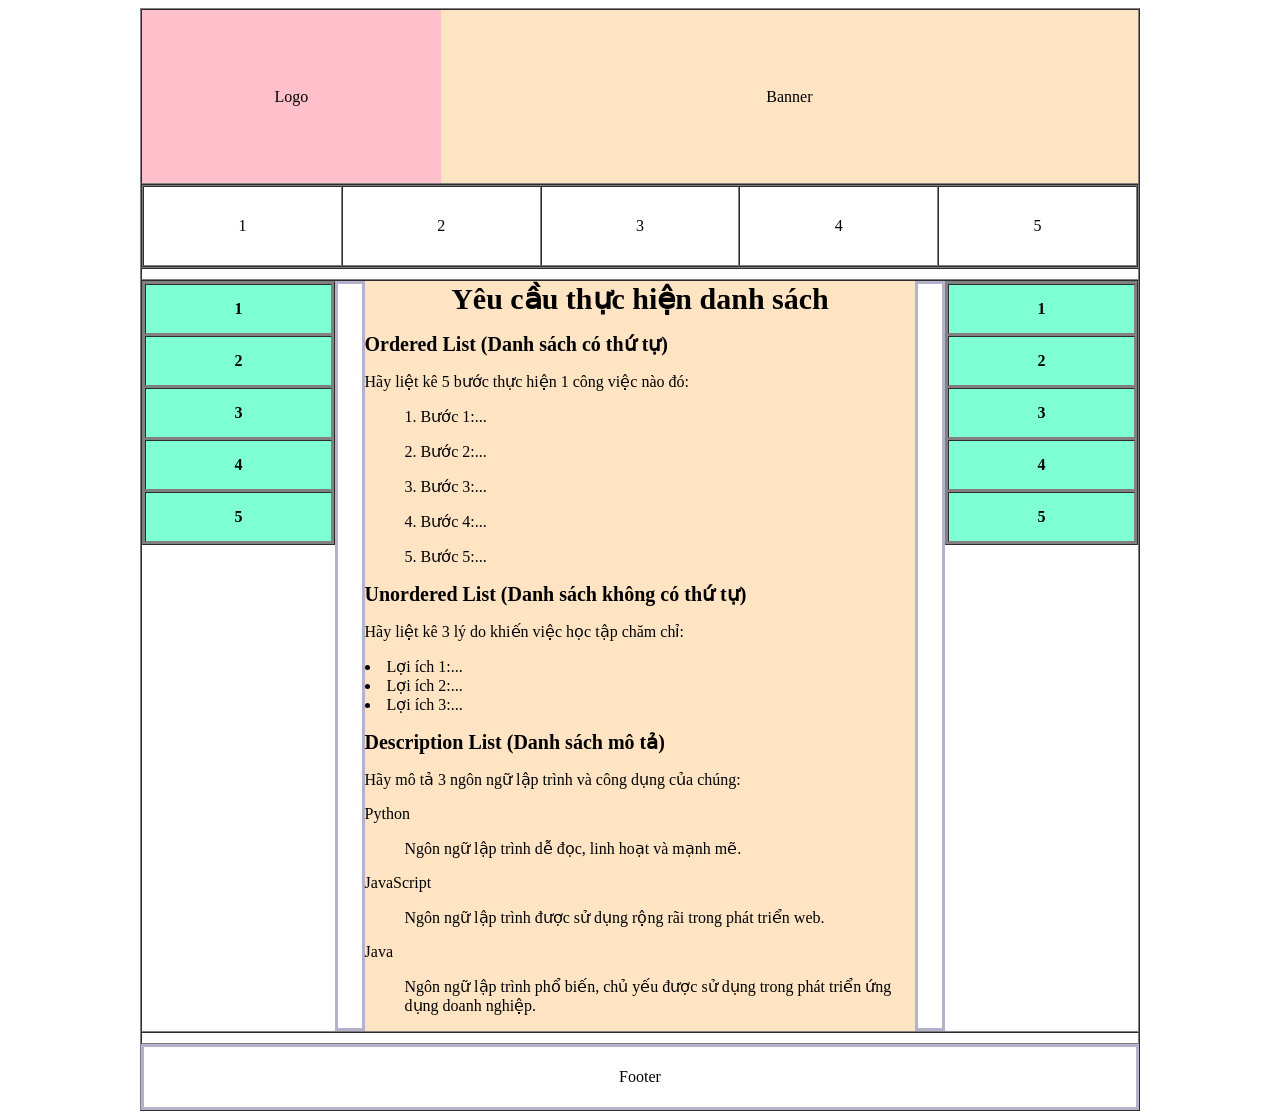
<file: Lab02/bai2.html>
<!DOCTYPE html
  PUBLIC "-//W3C//DTD XHTML 1.0 Transitional//EN" "http://www.w3.org/TR/xhtml1/DTD/xhtml1-transitional.dtd">
<html xmlns="http://www.w3.org/1999/xhtml">

<head>
  <meta http-equiv="Content-Type" content="text/html; charset=utf-8" />
  <title>BookStore</title>
</head>

<body>
  <table width="1000" align="center" border="1" cellpadding="0" cellspacing="0">

    <tr>
      <!-- logo và banner -->
      <td>
        <table border="0" cellpadding="0" cellspacing="0" width="100%">
          <tr>
            <td style="background-color: pink ;" height="173" width="300" align="center" valign="middle" >
              Logo
            </td>
            <td style="background-color: bisque;" width="700" align="center" >
              Banner
            </td>
          </tr>
        </table>
      </td>
    </tr>

    <tr>
      <!-- menu -->
      <td height="70">
        <!-- Tạo 1 table 5 cột, 1 hàng định dạng phù hợp theo yêu cầu -->
        <table border="1" cellpadding="30" cellspacing="0">
          <tr>
            <td width="1%" align ="center">1</td>
            <td width="1%" align="center">2</td>
            <td width="1%" align="center">3</td>
            <td width="1%" align="center">4</td>
            <td width="1%" align="center">5</td>
          </tr>
        </table>

      </td>
    </tr>
    <tr>
      <!-- dòng trắng -->
      <td height="10"></td>
    </tr>
    <tr>
      <!-- Nội dung -->
      <td>
        <table width="100%" border="0" cellpadding="0" cellspacing="0">
          <tr>
            <!-- left -->
            <td width="196" height="250" valign="top">
                <table border="1" cellpadding="15" cellspacing="2" width="100%" style="background-color: gray">
                    <tr style="background-color: aquamarine;">
                        <th>1</th>
                    </tr>
                    <tr style="background-color: aquamarine;">
                        <th>2</th>
                    </tr>
                    <tr style="background-color: aquamarine;">
                        <th>3</th>
                    </tr>
                    <tr style="background-color: aquamarine;">
                        <th>4</th>
                    </tr>
                    <tr style="background-color: aquamarine;">
                        <th>5</th>
                    </tr>
                </table>
            </td>
            <!-- Tạo 1 table 5 hàng, 1 cột định dạng phù hợp -->
            
            <td width="24" style="border:3px solid #b2b2cc;" height="70" width="200" align="center"></td> <!-- trắng -->

            <!-- center -->
            <td width="560" align="center" style="background-color: bisque;">
              <strong style="font-size: 30px;">Yêu cầu thực hiện danh sách</strong>
              <dl align="left"><strong style="font-size: 20px;">Ordered List (Danh sách có thứ tự)</strong></dl>
              <dl align="left">Hãy liệt kê 5 bước thực hiện 1 công việc nào đó:</dl>
               <ul align="left">1. Bước 1:...</ul>
               <ul align="left">2. Bước 2:...</ul>
               <ul align="left">3. Bước 3:...</ul>
               <ul align="left">4. Bước 4:...</ul>
               <ul align="left">5. Bước 5:...</ul>
               <dl align="left"><strong style="font-size: 20px;">Unordered List (Danh sách không có thứ tự)</strong></dl>
               <dl align="left">Hãy liệt kê 3 lý do khiến việc học tập chăm chỉ:</dl>
               <li align="left">Lợi ích 1:...</li>
               <li align="left">Lợi ích 2:...</;>
               <li align="left"> Lợi ích 3:...</li>
               <dl align="left"><strong style="font-size: 20px;">Description List (Danh sách mô tả)</strong></dl>
               <dl align="left">Hãy mô tả 3 ngôn ngữ lập trình và công dụng của chúng:</dl>
               <dl align="left">Python</dl>
               <ul align="left">Ngôn ngữ lập trình dễ đọc, linh hoạt và mạnh mẽ.</ul>
               <dl align="left">JavaScript</dl>
               <ul align="left">Ngôn ngữ lập trình được sử dụng rộng rãi trong phát triển web.</ul>
               <dl align="left">Java</dl>
               <ul align="left">Ngôn ngữ lập trình phổ biến, chủ yếu được sử dụng trong phát triển ứng dụng doanh nghiệp.</ul>


            </td>

            <td width="24" style="border:3px solid #b2b2cc;" height="70" width="200" align="center"></td> <!-- trắng -->

            <!-- right -->
            <td width="196" valign="top">
            <!-- Tạo 1 table 5 hàng, 1 cột tương ứng bên left-->
            <table border="1" cellpadding="15" cellspacing="2" width="100%" style="background-color: gray">
                <tr style="background-color: aquamarine;">
                    <th>1</th>
                </tr>
                <tr style="background-color: aquamarine;">
                    <th>2</th>
                </tr>
                <tr style="background-color: aquamarine;">
                    <th>3</th>
                </tr>
                <tr style="background-color: aquamarine;">
                    <th>4</th>
                </tr>
                <tr style="background-color: aquamarine;">
                    <th>5</th>
                </tr>
            </table>
              
            </td>
          </tr>
        </table>

      </td>
    </tr>

    <tr>
      <!-- trắng -->
      <td height="10"></td>
    </tr>

    <tr>
      <!-- footer -->
      <td height="60" align="center" style="border:3px solid #b2b2cc;"> Footer </td>
    </tr>

  </table>

</body>

</html>
</file>
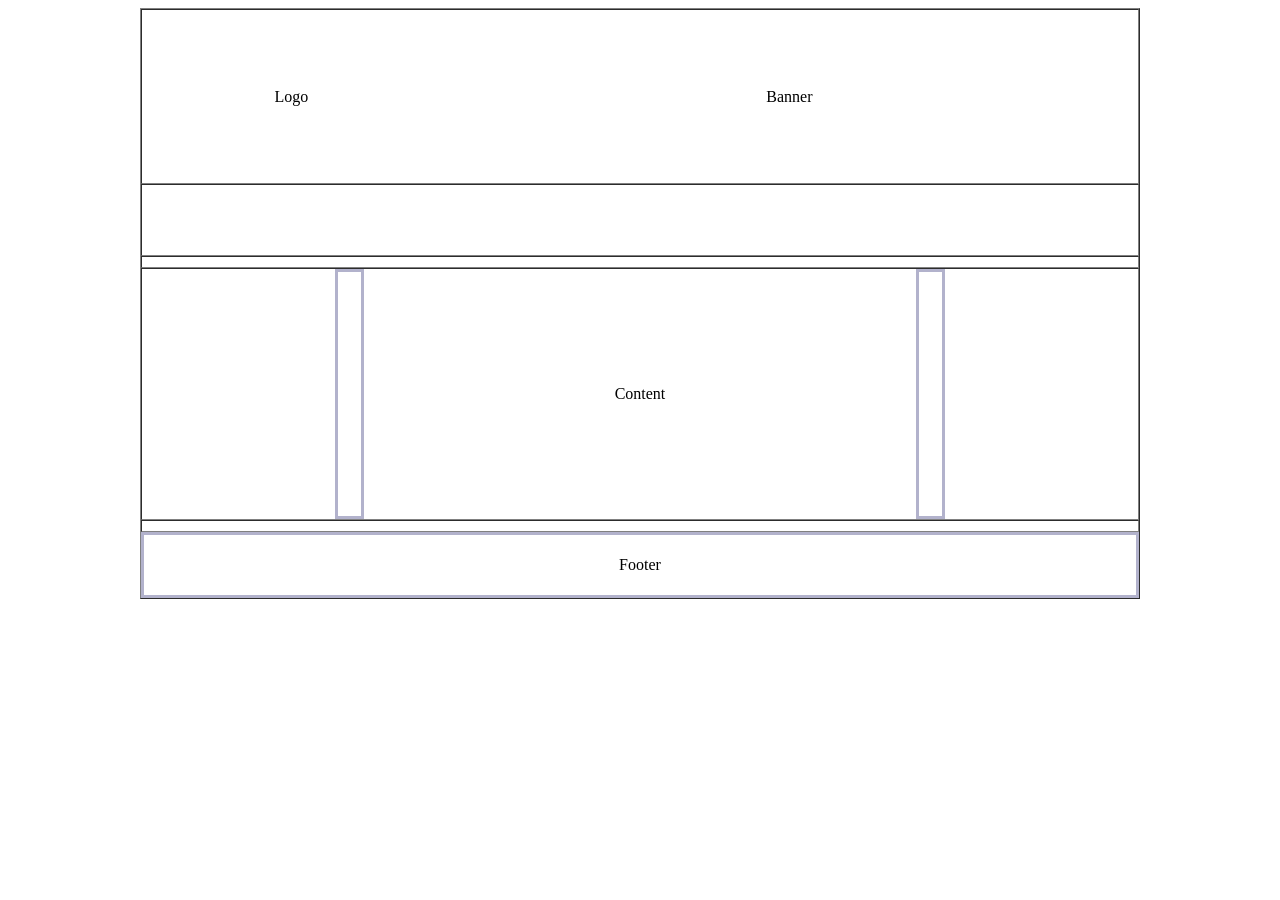
<file: Lab02/lab02_khung_table.html>
<!DOCTYPE html
  PUBLIC "-//W3C//DTD XHTML 1.0 Transitional//EN" "http://www.w3.org/TR/xhtml1/DTD/xhtml1-transitional.dtd">
<html xmlns="http://www.w3.org/1999/xhtml">

<head>
  <meta http-equiv="Content-Type" content="text/html; charset=utf-8" />
  <title>BookStore</title>
</head>

<body>
  <table width="1000" align="center" border="1" cellpadding="0" cellspacing="0">

    <tr>
      <!-- logo và banner -->
      <td>
        <table border="0" cellpadding="0" cellspacing="0" width="100%">
          <tr>
            <td height="173" width="300" align="center" valign="middle" >
              Logo
            </td>
            <td width="700" align="center" >
              Banner
            </td>
          </tr>
        </table>
      </td>
    </tr>

    <tr>
      <!-- menu -->
      <td height="70">
        <!-- Tạo 1 table 5 cột, 1 hàng định dạng phù hợp theo yêu cầu -->

      </td>
    </tr>
    <tr>
      <!-- dòng trắng -->
      <td height="10"></td>
    </tr>
    <tr>
      <!-- Nội dung -->
      <td>
        <table width="100%" border="0" cellpadding="0" cellspacing="0">
          <tr>
            <!-- left -->
            <td width="196" height="250" valign="top">
            </td>
            <!-- Tạo 1 table 5 hàng, 1 cột định dạng phù hợp -->
            
            <td width="24" style="border:3px solid #b2b2cc;" height="70" width="200" align="center"></td> <!-- trắng -->

            <!-- center -->
            <td width="560" align="center">
              Content
            </td>

            <td width="24" style="border:3px solid #b2b2cc;" height="70" width="200" align="center"></td> <!-- trắng -->

            <!-- right -->
            <td width="196" valign="top">
            <!-- Tạo 1 table 5 hàng, 1 cột tương ứng bên left-->
              
            </td>
          </tr>
        </table>

      </td>
    </tr>

    <tr>
      <!-- trắng -->
      <td height="10"></td>
    </tr>

    <tr>
      <!-- footer -->
      <td height="60" align="center" style="border:3px solid #b2b2cc;"> Footer </td>
    </tr>

  </table>

</body>

</html>
</file>
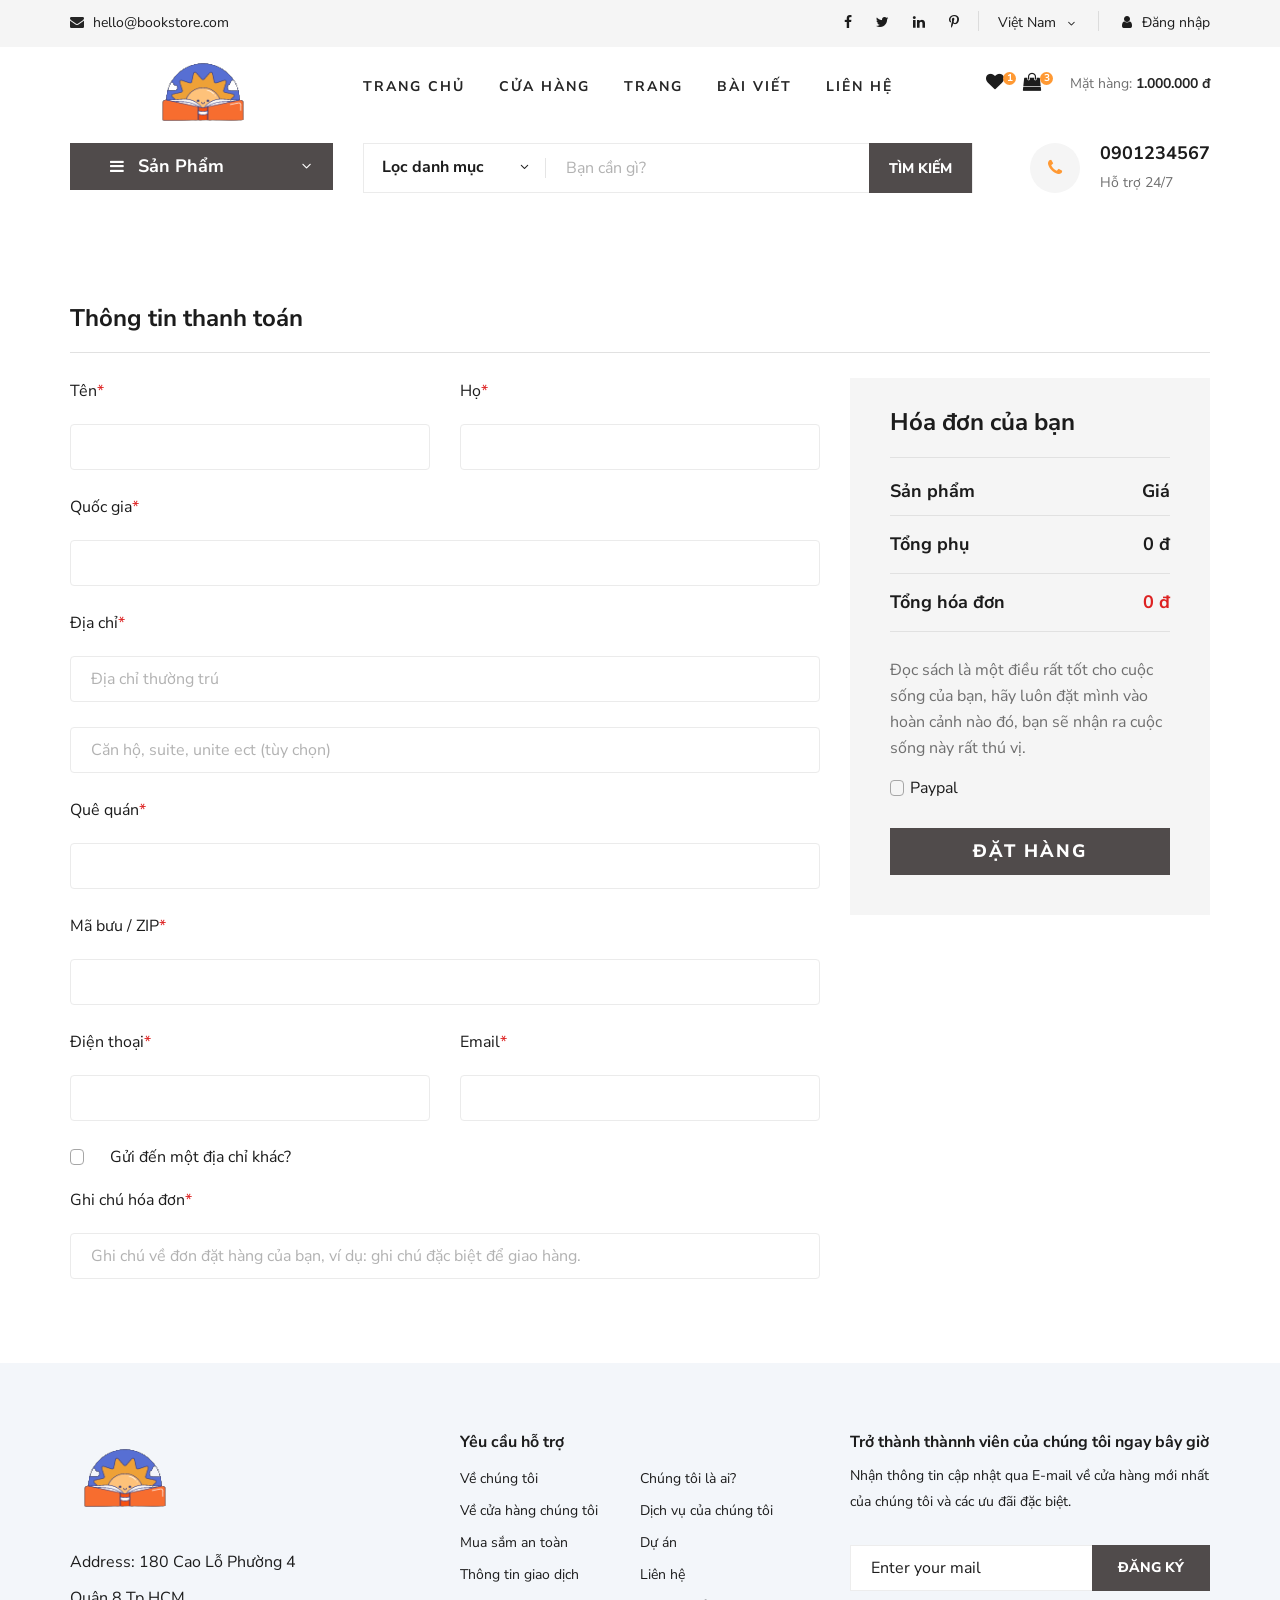
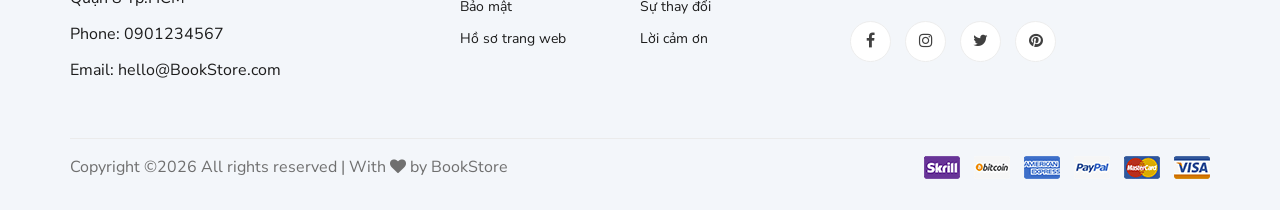
<file: lab7.1/lab7.1.html>
<!DOCTYPE html>
<html lang="zxx">

<head>
    <meta charset="UTF-8">
    <meta name="description" content="Ogani Template">
    <meta name="keywords" content="Ogani, unica, creative, html">
    <meta name="viewport" content="width=device-width, initial-scale=1.0">
    <meta http-equiv="X-UA-Compatible" content="ie=edge">
    <title>Nice | BookStore</title>
    
    <!-- Google Font -->
    <link href="https://fonts.googleapis.com/css2?family=Nunito Sans:wght@200;300;400;600;900&display=swap" rel="stylesheet">
    
    <!-- Css Styles -->
    <link rel="stylesheet" href="css/bootstrap.min.css" type="text/css">
    <link rel="stylesheet" href="css/font-awesome.min.css" type="text/css">
    <link rel="stylesheet" href="css/elegant-icons.css" type="text/css">
    <link rel="stylesheet" href="css/nice-select.css" type="text/css">
    <link rel="stylesheet" href="css/jquery-ui.min.css" type="text/css">
    <link rel="stylesheet" href="css/owl.carousel.min.css" type="text/css">
    <link rel="stylesheet" href="css/slicknav.min.css" type="text/css">
    <link rel="stylesheet" href="css/style.css" type="text/css">


    <style>
        .error-message {
            color: red;
            font-size: 14px; 
            margin-top: 5px; 
        }
    </style>
</head>

<body>
    <!-- Page Preloder -->
    <div id="preloder">
        <div class="loader"></div>
    </div>

    <!-- Humberger Begin -->
    <div class="humberger__menu__overlay"></div>
    <div class="humberger__menu__wrapper">
        <div class="humberger__menu__logo">
            <a href="#"><img src="img/logo.png" alt=""></a>
        </div>
        <div class="humberger__menu__cart">
            <ul>
                <li><a href="#"><i class="fa fa-heart"></i> <span>1</span></a></li>
                <li><a href="#"><i class="fa fa-shopping-bag"></i> <span>3</span></a></li>
            </ul>
            <div class="header__cart__price">Mặt hàng: <span>1.000.000 đ</span></div>
        </div>
        <div class="humberger__menu__widget">
            <div class="header__top__right__language">
                <div>Việt Nam</div>
                <span class="arrow_carrot-down"></span>
                <ul>
                    <li><a href="#">Spanis</a></li>
                    <li><a href="#">English</a></li>
                </ul>
            </div>
            <div class="header__top__right__auth">
                <a href="#"><i class="fa fa-user"></i> Đăng nhập</a>
            </div>
        </div>
        <nav class="humberger__menu__nav mobile-menu">
            <ul>
                <li><a href="./index.html">Trang chủ</a></li>
                <li><a href="./shop-grid.html">Cửa hàng</a></li>
                <li><a href="#">Trang</a>
                    <ul class="header__menu__dropdown">
                        <li><a href="./shop-details.html">Cửa hàng chi tiết</a></li>
                        <li><a href="./shoping-cart.html">Giỏ hàng</a></li>
                        <li><a href="./checkout.html">Thủ tục thanh toán</a></li>
                        <li><a href="./blog-details.html">Chi tiết bài viết</a></li>
                    </ul>
                </li>
                <li><a href="./blog.html">Bài viết</a></li>
                <li><a href="./contact.html">Liên hệ</a></li>
            </ul>
        </nav>
        <div id="mobile-menu-wrap"></div>
        <div class="header__top__right__social">
            <a href="#"><i class="fa fa-facebook"></i></a>
            <a href="#"><i class="fa fa-twitter"></i></a>
            <a href="#"><i class="fa fa-linkedin"></i></a>
            <a href="#"><i class="fa fa-pinterest-p"></i></a>
        </div>
        <div class="humberger__menu__contact">
            <ul>
                <li><i class="fa fa-envelope"></i> hello@bookstore.com</li>
            </ul>
        </div>
    </div>
    <!-- Humberger End -->

    <!-- Header Section Begin -->
    <header class="header">
        <div class="header__top">
            <div class="container">
                <div class="row">
                    <div class="col-lg-6 col-md-6">
                        <div class="header__top__left">
                            <ul>
                                <li><i class="fa fa-envelope"></i> hello@bookstore.com</li>
                            </ul>
                        </div>
                    </div>
                    <div class="col-lg-6 col-md-6">
                        <div class="header__top__right">
                            <div class="header__top__right__social">
                                <a href="#"><i class="fa fa-facebook"></i></a>
                                <a href="#"><i class="fa fa-twitter"></i></a>
                                <a href="#"><i class="fa fa-linkedin"></i></a>
                                <a href="#"><i class="fa fa-pinterest-p"></i></a>
                            </div>
                            <div class="header__top__right__language">
                                <div>Việt Nam</div>
                                <span class="arrow_carrot-down"></span>
                                <ul>
                                    <li><a href="#">Spanis</a></li>
                                    <li><a href="#">English</a></li>
                                </ul>
                            </div>
                            <div class="header__top__right__auth">
                                <a href="#"><i class="fa fa-user"></i> Đăng nhập</a>
                            </div>
                        </div>
                    </div>
                </div>
            </div>
        </div>
        <div class="container">
            <div class="row">
                <div class="col-lg-3">
                    <div class="header__logo">
                        <a href="./index.html"><img src="img/logo.png" alt=""></a>
                    </div>
                </div>
                <div class="col-lg-6">
                    <nav class="header__menu">
                        <ul class="ul-menu">
                            <li><a href="./index.html">Trang chủ</a></li>
                            <li><a href="./shop-grid.html">Cửa hàng</a></li>
                            <li><a href="#">Trang</a>
                                <ul class="header__menu__dropdown">
                                    <li><a href="./shop-details.html">Cửa hàng chi tiết</a></li>
                                    <li><a href="./shoping-cart.html">Giỏ hàng</a></li>
                                    <li><a href="./checkout.html">Thủ tục thanh toán</a></li>
                                    <li><a href="./blog-details.html">Chi tiết bài viết</a></li>
                                </ul>
                            </li>
                            <li><a href="./blog.html">Bài viết</a></li>
                            <li><a href="./contact.html">Liên hệ</a></li>
                        </ul>
                    </nav>
                </div>
                <div class="col-lg-3">
                    <div class="header__cart">
                        <ul>
                            <li><a href="#"><i class="fa fa-heart"></i> <span>1</span></a></li>
                            <li><a href="#"><i class="fa fa-shopping-bag"></i> <span>3</span></a></li>
                        </ul>
                        <div class="header__cart__price">Mặt hàng: <span>1.000.000 đ</span></div>
                    </div>
                </div>
            </div>
            <div class="humberger__open">
                <i class="fa fa-bars"></i>
            </div>
        </div>
    </header>
    <!-- Header Section End -->

    <!-- Hero Section Begin -->
    <section class="hero hero-normal">
        <div class="container">
            <div class="row">
                <div class="col-lg-3">
                    <div class="hero__categories">
                        <div class="hero__categories__all">
                            <i class="fa fa-bars"></i>
                            <span>Sản Phẩm</span>
                        </div>
                        <ul>
                            <li><a href="#">Văn học</a></li>
                            <li><a href="#">Kinh tế</a></li>
                            <li><a href="#">Thiếu nhi</a></li>
                            <li><a href="#">Kĩ năng sống</a></li>
                            <li><a href="#">Giáo khoa</a></li>
                            <li><a href="#">Từ điển</a></li>
                            <li><a href="#">Lịch sử</a></li>
                            <li><a href="#">Y học</a></li>
                            <li><a href="#">Tạp chí</a></li>
                            <li><a href="#">Ngoại ngữ</a></li>
                            <li><a href="#">Giáo trình</a></li>
                        </ul>
                    </div>
                </div>
                <div class="col-lg-9">
                    <div class="hero__search">
                        <div class="hero__search__form">
                            <form action="#">
                                <div class="hero__search__categories">
                                    Lọc danh mục
                                    <span class="arrow_carrot-down"></span>
                                </div>
                                <input type="text" placeholder="Bạn cần gì?">
                                <button type="submit" class="site-btn">TÌM KIẾM</button>
                            </form>
                        </div>
                        <div class="hero__search__phone">
                            <div class="hero__search__phone__icon">
                                <i class="fa fa-phone"></i>
                            </div>
                            <div class="hero__search__phone__text">
                                <h5>0901234567</h5>
                                <span>Hỗ trợ 24/7 </span>
                            </div>
                        </div>
                    </div>
                </div>
            </div>
        </div>
    </section>
    <!-- Hero Section End -->

     <!-- Checkout Section Begin -->
     <section class="checkout spad">
        <div class="container">
            <div class="checkout__form">
                <h4>Thông tin thanh toán</h4>
                <form id="checkoutForm" action="#">
                    <div class="row">
                        <div class="col-lg-8 col-md-6">
                            <div class="row">
                                <div class="col-lg-6">
                                    <div class="checkout__input">
                                        <p>Tên<span>*</span></p>
                                        <input type="text" id="firstNameInput">
                                        <div class="error-message" id="firstNameErrorMessage"></div>
                                    </div>
                                </div>
                                <div class="col-lg-6">
                                    <div class="checkout__input">
                                        <p>Họ<span>*</span></p>
                                        <input type="text" id="lastNameInput">
                                        <div class="error-message" id="lastNameErrorMessage"></div>
                                    </div>
                                </div>
                            </div>
                            <div class="checkout__input">
                                <p>Quốc gia<span>*</span></p>
                                <input type="text" id="nationInput">
                                <div class="error-message" id="nationErrorMessage"></div>
                            </div>
                            <div class="checkout__input">
                                <p>Địa chỉ<span>*</span></p>
                                <input type="text" placeholder="Địa chỉ thường trú" class="checkout__input__add" id="adresseInput">
                                <div class="error-message" id="adresseErrorMessage"></div>
                                <input type="text" placeholder="Căn hộ, suite, unite ect (tùy chọn)" id="suiteInput">
                                <div class="error-message" id="suiteErrorMessage"></div>
                            </div>
                            <div class="checkout__input">
                                <p>Quê quán<span>*</span></p>
                                <input type="text" id="countryInput">
                                <div class="error-message" id="countryErrorMessage"></div>
                            </div>
                            <div class="checkout__input">
                                <p>Mã bưu / ZIP<span>*</span></p>
                                <input type="text" id="zipInput">
                                <div class="error-message" id="zipErrorMessage"></div>
                            </div>
                            <div class="row">
                                <div class="col-lg-6">
                                    <div class="checkout__input">
                                        <p>Điện thoại<span>*</span></p>
                                        <input type="text" id="numInput">
                                        <div class="error-message" id="numErrorMessage"></div>
                                    </div>
                                </div>
                                <div class="col-lg-6">
                                    <div class="checkout__input">
                                        <p>Email<span>*</span></p>
                                        <input type="text" id="emailInput">
                                        <div class="error-message" id="emailErrorMessage"></div>
                                    </div>
                                </div>
                            </div>
                           
                            <div class="checkout__input__checkbox">
                                <label for="diff-acc">
                                    Gửi đến một địa chỉ khác?
                                    <input type="checkbox" id="diff-acc">
                                    <span class="checkmark"></span>
                                </label>
                            </div>
                            <div class="checkout__input">
                                <p>Ghi chú hóa đơn<span>*</span></p>
                                <input type="text" placeholder="Ghi chú về đơn đặt hàng của bạn, ví dụ: ghi chú đặc biệt để giao hàng." id="noteInput">
                                <div class="error-message" id="noteErrorMessage"></div>
                            </div>
                        </div>
                        <div class="col-lg-4 col-md-6">
                            <div class="checkout__order">
                                <h4>Hóa đơn của bạn</h4>
                                <div class="checkout__order__products">Sản phẩm <span>Giá</span></div>
                               
                                <div class="checkout__order__subtotal">Tổng phụ <span>0 đ</span></div>
                                <div class="checkout__order__total">Tổng hóa đơn <span>0 đ</span></div>
                                <p>Đọc sách là một điều rất tốt cho cuộc sống của bạn, hãy luôn đặt mình vào hoàn cảnh nào đó, bạn sẽ
                                    nhận ra cuộc sống này rất thú vị.
                                </p>
                                <div class="checkout__input__checkbox">
                                    <label for="paypal">
                                        Paypal
                                        <input type="checkbox" id="paypal">
                                        <span class="checkmark"></span>
                                    </label>
                                </div>
                                <button type="button" class="site-btn" onclick="validateForm()">Đặt hàng</button>
                            </div>
                        </div>
                    </div>
                </form>
            </div>
        </div>
    </section>
    <!-- Checkout Section End -->


    <!-- Footer Section Begin -->
    <footer class="footer spad">
        <div class="container">
            <div class="row">
                <div class="col-lg-3 col-md-6 col-sm-6">
                    <div class="footer__about">
                        <div class="footer__about__logo">
                            <a href="./index.html"><img src="img/logo.png" alt=""></a>
                        </div>
                        <ul>
                            <li>Address: 180 Cao Lỗ Phường 4 Quận 8 Tp.HCM</li>
                            <li>Phone: 0901234567</li>
                            <li>Email: hello@BookStore.com</li>
                        </ul>
                    </div>
                </div>
                <div class="col-lg-4 col-md-6 col-sm-6 offset-lg-1">
                    <div class="footer__widget">
                        <h6>
                            Yêu cầu hỗ trợ</h6>
                        <ul>
                            <li><a href="#">Về chúng tôi</a></li>
                            <li><a href="#">Về cửa hàng chúng tôi</a></li>
                            <li><a href="#">Mua sắm an toàn</a></li>
                            <li><a href="#">Thông tin giao dịch</a></li>
                            <li><a href="#">Bảo mật</a></li>
                            <li><a href="#">Hồ sơ trang web</a></li>
                        </ul>
                        <ul>
                            <li><a href="#">Chúng tôi là ai?</a></li>
                            <li><a href="#">Dịch vụ của chúng tôi</a></li>
                            <li><a href="#">Dự án</a></li>
                            <li><a href="#">Liên hệ</a></li>
                            <li><a href="#">Sự thay đổi</a></li>
                            <li><a href="#">Lời cảm ơn</a></li>
                        </ul>
                    </div>
                </div>
                <div class="col-lg-4 col-md-12">
                    <div class="footer__widget">
                        <h6>Trở thành thànnh viên của chúng tôi ngay bây giờ</h6>
                        <p>Nhận thông tin cập nhật qua E-mail về cửa hàng mới nhất của chúng tôi và các ưu đãi đặc biệt.</p>
                        <form action="#">
                            <input type="text" placeholder="Enter your mail">
                            <button type="submit" class="site-btn">Đăng ký</button>
                        </form>
                        <div class="footer__widget__social">
                            <a href="#"><i class="fa fa-facebook"></i></a>
                            <a href="#"><i class="fa fa-instagram"></i></a>
                            <a href="#"><i class="fa fa-twitter"></i></a>
                            <a href="#"><i class="fa fa-pinterest"></i></a>
                        </div>
                    </div>
                </div>
            </div>
            <div class="row">
                <div class="col-lg-12">
                    <div class="footer__copyright">
                        <div class="footer__copyright__text"><p>
  Copyright &copy;<script>document.write(new Date().getFullYear());</script> All rights reserved | With <i class="fa fa-heart" aria-hidden="true"></i> by BookStore</a>
  </p></div>
                        <div class="footer__copyright__payment"><img src="img/payment-item.png" alt=""></div>
                    </div>
                </div>
            </div>
        </div>
    </footer>
    <!-- Footer Section End -->

    <!-- Js Plugins -->
    <script src="js/jquery-3.3.1.min.js"></script>
    <script src="js/bootstrap.min.js"></script>
    <script src="js/jquery.nice-select.min.js"></script>
    <script src="js/jquery-ui.min.js"></script>
    <script src="js/jquery.slicknav.js"></script>
    <script src="js/mixitup.min.js"></script>
    <script src="js/owl.carousel.min.js"></script>
    <script src="js/main.js"></script>



    <!-- JavaScript -->
    <script>
        function validateForm() {
            
            var firstName = firstNameInput.value.trim();
            var email = emailInput.value.trim();
            var lastName=lastNameInput.value.trim();
            var nation=nationInput.value.trim();
            var adresse=adresseInput.value.trim();
            var suite=suiteInput.value.trim();
            var country=countryInput.value.trim();
            var zip=zipInput.value.trim();
            var num=numInput.value.trim();
            var isValid = true;

            if (firstName === '') {
                firstNameErrorMessage.textContent = 'Vui lòng nhập tên của bạn.';
                isValid = false;
            } else {
                firstNameErrorMessage.textContent = '';
            }
            
            
            if(lastName === ''){
                lastNameErrorMessage.textContent='Vui lòng nhập họ của bạn';
                isValid=false;
            }else{
                lastNameErrorMessage.textContent='';
            }
            
            
            if(adresse === ''){
                adresseErrorMessage.textContent='Vui lòng nhập địa chỉ của bạn';
                isValid=false;
            }else{
                adresseErrorMessage.textContent='';
            }

            
            if(suite === ''){
                suiteErrorMessage.textContent='Vui lòng nhập căn hộ,suite,unique ect của bạn';
                isValid=false;
            }else{
                suiteErrorMessage.textContent='';
            }

            
            if(country === ''){
                countryErrorMessage.textContent='Vui lòng nhập quê quán của bạn';
                isValid=false;
            }else{
                countryErrorMessage.textContent='';
            }



            if(nation === ''){
                nationErrorMessage.textContent='Vui lòng nhập quốc gia của bạn';
                isValid=false;
            }else{
                nationErrorMessage.textContent='';
            }

            if(zip === ''){
                zipErrorMessage.textContent='Vui lòng nhập mã zip của bạn';
                isValid=false;
            }else{
                zipErrorMessage.textContent='';
            }

            if(num === ''){
                numErrorMessage.textContent='Vui lòng nhập số điên thoại của bạn';
                isValid=false;
            }else{
                numErrorMessage.textContent='';
            }


            if (!validateEmail(emailInput.value)) {
                emailErrorMessage.textContent = 'Vui lòng nhập một địa chỉ email hợp lệ.';
                isValid = false;
            } else {
                emailErrorMessage.textContent = '';
            }
            
            if (isValid) {
                alert('Đặt hàng thành công!');
            }

        }
    
        function validateEmail(email) {
            var emailRegex = /\S+@\S+\.\S+/;
            return emailRegex.test(email);
        }
    
    </script>
    
</body>

</html>
</file>
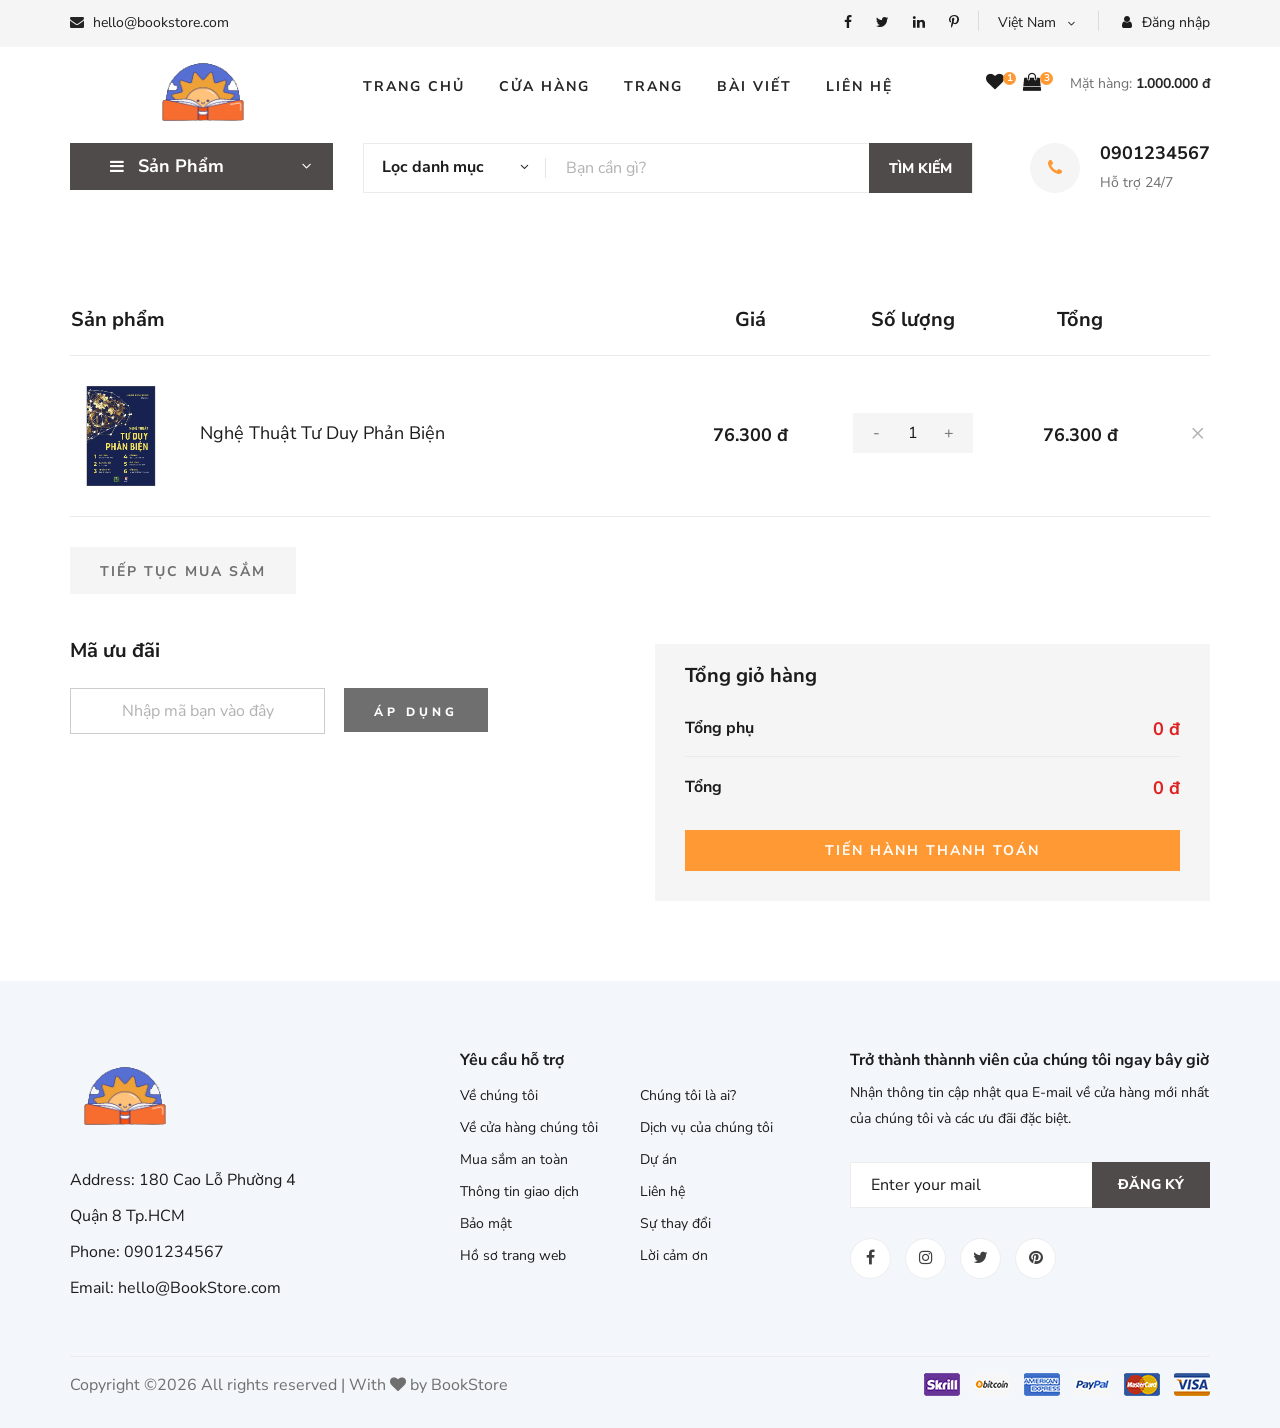
<file: lab7.2/lab7.2.html>
<!DOCTYPE html>
<html lang="zxx">

<head>
    <meta charset="UTF-8">
    <meta name="description" content="Ogani Template">
    <meta name="keywords" content="Ogani, unica, creative, html">
    <meta name="viewport" content="width=device-width, initial-scale=1.0">
    <meta http-equiv="X-UA-Compatible" content="ie=edge">
    <title>Nice | BookStore</title>
    
    <!-- Google Font -->
    <link href="https://fonts.googleapis.com/css2?family=Nunito Sans:wght@200;300;400;600;900&display=swap" rel="stylesheet">
    
    <!-- Css Styles -->
    <link rel="stylesheet" href="css/bootstrap.min.css" type="text/css">
    <link rel="stylesheet" href="css/font-awesome.min.css" type="text/css">
    <link rel="stylesheet" href="css/elegant-icons.css" type="text/css">
    <link rel="stylesheet" href="css/nice-select.css" type="text/css">
    <link rel="stylesheet" href="css/jquery-ui.min.css" type="text/css">
    <link rel="stylesheet" href="css/owl.carousel.min.css" type="text/css">
    <link rel="stylesheet" href="css/slicknav.min.css" type="text/css">
    <link rel="stylesheet" href="css/style.css" type="text/css">


</head>

<body>
    <!-- Page Preloder -->
    <div id="preloder">
        <div class="loader"></div>
    </div>

    <!-- Humberger Begin -->
    <div class="humberger__menu__overlay"></div>
    <div class="humberger__menu__wrapper">
        <div class="humberger__menu__logo">
            <a href="#"><img src="img/logo.png" alt=""></a>
        </div>
        <div class="humberger__menu__cart">
            <ul>
                <li><a href="#"><i class="fa fa-heart"></i> <span>1</span></a></li>
                <li><a href="#"><i class="fa fa-shopping-bag"></i> <span>3</span></a></li>
            </ul>
            <div class="header__cart__price">Mặt hàng: <span>1.000.000 đ</span></div>
        </div>
        <div class="humberger__menu__widget">
            <div class="header__top__right__language">
                <div>Việt Nam</div>
                <span class="arrow_carrot-down"></span>
                <ul>
                    <li><a href="#">Spanis</a></li>
                    <li><a href="#">English</a></li>
                </ul>
            </div>
            <div class="header__top__right__auth">
                <a href="#"><i class="fa fa-user"></i> Đăng nhập</a>
            </div>
        </div>
        <nav class="humberger__menu__nav mobile-menu">
            <ul>
                <li><a href="./index.html">Trang chủ</a></li>
                <li><a href="./shop-grid.html">Cửa hàng</a></li>
                <li><a href="#">Trang</a>
                    <ul class="header__menu__dropdown">
                        <li><a href="./shop-details.html">Cửa hàng chi tiết</a></li>
                        <li><a href="./shoping-cart.html">Giỏ hàng</a></li>
                        <li><a href="./checkout.html">Thủ tục thanh toán</a></li>
                        <li><a href="./blog-details.html">Chi tiết bài viết</a></li>
                    </ul>
                </li>
                <li><a href="./blog.html">Bài viết</a></li>
                <li><a href="./contact.html">Liên hệ</a></li>
            </ul>
        </nav>
        <div id="mobile-menu-wrap"></div>
        <div class="header__top__right__social">
            <a href="#"><i class="fa fa-facebook"></i></a>
            <a href="#"><i class="fa fa-twitter"></i></a>
            <a href="#"><i class="fa fa-linkedin"></i></a>
            <a href="#"><i class="fa fa-pinterest-p"></i></a>
        </div>
        <div class="humberger__menu__contact">
            <ul>
                <li><i class="fa fa-envelope"></i> hello@bookstore.com</li>
            </ul>
        </div>
    </div>
    <!-- Humberger End -->

    <!-- Header Section Begin -->
    <header class="header">
        <div class="header__top">
            <div class="container">
                <div class="row">
                    <div class="col-lg-6 col-md-6">
                        <div class="header__top__left">
                            <ul>
                                <li><i class="fa fa-envelope"></i> hello@bookstore.com</li>
                            </ul>
                        </div>
                    </div>
                    <div class="col-lg-6 col-md-6">
                        <div class="header__top__right">
                            <div class="header__top__right__social">
                                <a href="#"><i class="fa fa-facebook"></i></a>
                                <a href="#"><i class="fa fa-twitter"></i></a>
                                <a href="#"><i class="fa fa-linkedin"></i></a>
                                <a href="#"><i class="fa fa-pinterest-p"></i></a>
                            </div>
                            <div class="header__top__right__language">
                                <div>Việt Nam</div>
                                <span class="arrow_carrot-down"></span>
                                <ul>
                                    <li><a href="#">Spanis</a></li>
                                    <li><a href="#">English</a></li>
                                </ul>
                            </div>
                            <div class="header__top__right__auth">
                                <a href="#"><i class="fa fa-user"></i> Đăng nhập</a>
                            </div>
                        </div>
                    </div>
                </div>
            </div>
        </div>
        <div class="container">
            <div class="row">
                <div class="col-lg-3">
                    <div class="header__logo">
                        <a href="./index.html"><img src="img/logo.png" alt=""></a>
                    </div>
                </div>
                <div class="col-lg-6">
                    <nav class="header__menu">
                        <ul class="ul-menu">
                            <li><a href="./index.html">Trang chủ</a></li>
                            <li><a href="./shop-grid.html">Cửa hàng</a></li>
                            <li><a href="#">Trang</a>
                                <ul class="header__menu__dropdown">
                                    <li><a href="./shop-details.html">Cửa hàng chi tiết</a></li>
                                    <li><a href="./shoping-cart.html">Giỏ hàng</a></li>
                                    <li><a href="./checkout.html">Thủ tục thanh toán</a></li>
                                    <li><a href="./blog-details.html">Chi tiết bài viết</a></li>
                                </ul>
                            </li>
                            <li><a href="./blog.html">Bài viết</a></li>
                            <li><a href="./contact.html">Liên hệ</a></li>
                        </ul>
                    </nav>
                </div>
                <div class="col-lg-3">
                    <div class="header__cart">
                        <ul>
                            <li><a href="#"><i class="fa fa-heart"></i> <span>1</span></a></li>
                            <li><a href="#"><i class="fa fa-shopping-bag"></i> <span>3</span></a></li>
                        </ul>
                        <div class="header__cart__price">Mặt hàng: <span>1.000.000 đ</span></div>
                    </div>
                </div>
            </div>
            <div class="humberger__open">
                <i class="fa fa-bars"></i>
            </div>
        </div>
    </header>
    <!-- Header Section End -->

    <!-- Hero Section Begin -->
    <section class="hero hero-normal">
        <div class="container">
            <div class="row">
                <div class="col-lg-3">
                    <div class="hero__categories">
                        <div class="hero__categories__all">
                            <i class="fa fa-bars"></i>
                            <span>Sản Phẩm</span>
                        </div>
                        <ul>
                            <li><a href="#">Văn học</a></li>
                            <li><a href="#">Kinh tế</a></li>
                            <li><a href="#">Thiếu nhi</a></li>
                            <li><a href="#">Kĩ năng sống</a></li>
                            <li><a href="#">Giáo khoa</a></li>
                            <li><a href="#">Từ điển</a></li>
                            <li><a href="#">Lịch sử</a></li>
                            <li><a href="#">Y học</a></li>
                            <li><a href="#">Tạp chí</a></li>
                            <li><a href="#">Ngoại ngữ</a></li>
                            <li><a href="#">Giáo trình</a></li>
                        </ul>
                    </div>
                </div>
                <div class="col-lg-9">
                    <div class="hero__search">
                        <div class="hero__search__form">
                            <form action="#">
                                <div class="hero__search__categories">
                                    Lọc danh mục
                                    <span class="arrow_carrot-down"></span>
                                </div>
                                <input type="text" placeholder="Bạn cần gì?">
                                <button type="submit" class="site-btn">TÌM KIẾM</button>
                            </form>
                        </div>
                        <div class="hero__search__phone">
                            <div class="hero__search__phone__icon">
                                <i class="fa fa-phone"></i>
                            </div>
                            <div class="hero__search__phone__text">
                                <h5>0901234567</h5>
                                <span>Hỗ trợ 24/7 </span>
                            </div>
                        </div>
                    </div>
                </div>
            </div>
        </div>
    </section>
    <!-- Hero Section End -->

    <!-- Shoping Cart Section Begin -->
    <section class="shoping-cart spad">
        <div class="container">
            <div class="row">
                <div class="col-lg-12">
                    <div class="shoping__cart__table">
                        <table>
                            <thead>
                                <tr>
                                    <th class="shoping__product">Sản phẩm</th>
                                    <th>Giá</th>
                                    <th>Số lượng</th>
                                    <th>Tổng</th>
                                    <th></th>
                                </tr>
                            </thead>
                            <tbody>
                                <tr>
                                    <td class="shoping__cart__item">
                                        <img src="img/featured/Book_2.jpg" alt="" width="100px">
                                        <h5>Nghệ Thuật Tư Duy Phản Biện</h5>
                                    </td>
                                    <td class="shoping__cart__price">
                                        76.300 đ
                                    </td>
                                    <td class="shoping__cart__quantity">
                                        <div class="quantity">
                                            <div class="pro-qty">
                                                <input value="1" id="quantity" >
                                            </div>
                                        </div>
                                    </td>
                                    <td class="shoping__cart__total" id="total">
                                        76.300 đ
                                    </td>
                                    <td class="shoping__cart__item__close">
                                        <span class="icon_close"></span>
                                    </td>
                                </tr>
                            </tbody>
                        </table>
                    </div>
                </div>
            </div>
            <div class="row">
                <div class="col-lg-12">
                    <div class="shoping__cart__btns">
                        <a href="#" class="primary-btn cart-btn">TIẾP TỤC MUA SẮM</a>
                    </div>
                </div>
                <div class="col-lg-6">
                    <div class="shoping__continue">
                        <div class="shoping__discount">
                            <h5>Mã ưu đãi</h5>
                            <form action="#">
                                <input type="text" placeholder="Nhập mã bạn vào đây">
                                <button type="submit" class="site-btn">ÁP DỤNG</button>
                            </form>
                        </div>
                    </div>
                </div>
                <div class="col-lg-6">
                    <div class="shoping__checkout">
                        <h5>Tổng giỏ hàng</h5>
                        <ul>
                            <li>Tổng phụ <span>0 đ</span></li>
                            <li>Tổng <span>0 đ</span></li>
                        </ul>
                        <a href="#" class="primary-btn">Tiến hành thanh toán</a>
                    </div>
                </div>
            </div>
        </div>
    </section>
    <!-- Shoping Cart Section End -->


    <!-- Footer Section Begin -->
    <footer class="footer spad">
        <div class="container">
            <div class="row">
                <div class="col-lg-3 col-md-6 col-sm-6">
                    <div class="footer__about">
                        <div class="footer__about__logo">
                            <a href="./index.html"><img src="img/logo.png" alt=""></a>
                        </div>
                        <ul>
                            <li>Address: 180 Cao Lỗ Phường 4 Quận 8 Tp.HCM</li>
                            <li>Phone: 0901234567</li>
                            <li>Email: hello@BookStore.com</li>
                        </ul>
                    </div>
                </div>
                <div class="col-lg-4 col-md-6 col-sm-6 offset-lg-1">
                    <div class="footer__widget">
                        <h6>
                            Yêu cầu hỗ trợ</h6>
                        <ul>
                            <li><a href="#">Về chúng tôi</a></li>
                            <li><a href="#">Về cửa hàng chúng tôi</a></li>
                            <li><a href="#">Mua sắm an toàn</a></li>
                            <li><a href="#">Thông tin giao dịch</a></li>
                            <li><a href="#">Bảo mật</a></li>
                            <li><a href="#">Hồ sơ trang web</a></li>
                        </ul>
                        <ul>
                            <li><a href="#">Chúng tôi là ai?</a></li>
                            <li><a href="#">Dịch vụ của chúng tôi</a></li>
                            <li><a href="#">Dự án</a></li>
                            <li><a href="#">Liên hệ</a></li>
                            <li><a href="#">Sự thay đổi</a></li>
                            <li><a href="#">Lời cảm ơn</a></li>
                        </ul>
                    </div>
                </div>
                <div class="col-lg-4 col-md-12">
                    <div class="footer__widget">
                        <h6>Trở thành thànnh viên của chúng tôi ngay bây giờ</h6>
                        <p>Nhận thông tin cập nhật qua E-mail về cửa hàng mới nhất của chúng tôi và các ưu đãi đặc biệt.</p>
                        <form action="#">
                            <input type="text" placeholder="Enter your mail">
                            <button type="submit" class="site-btn">Đăng ký</button>
                        </form>
                        <div class="footer__widget__social">
                            <a href="#"><i class="fa fa-facebook"></i></a>
                            <a href="#"><i class="fa fa-instagram"></i></a>
                            <a href="#"><i class="fa fa-twitter"></i></a>
                            <a href="#"><i class="fa fa-pinterest"></i></a>
                        </div>
                    </div>
                </div>
            </div>
            <div class="row">
                <div class="col-lg-12">
                    <div class="footer__copyright">
                        <div class="footer__copyright__text"><p>
  Copyright &copy;<script>document.write(new Date().getFullYear());</script> All rights reserved | With <i class="fa fa-heart" aria-hidden="true"></i> by BookStore</a>
  </p></div>
                        <div class="footer__copyright__payment"><img src="img/payment-item.png" alt=""></div>
                    </div>
                </div>
            </div>
        </div>
    </footer>
    <!-- Footer Section End -->

    <!-- Js Plugins -->
    <script src="js/jquery-3.3.1.min.js"></script>
    <script src="js/bootstrap.min.js"></script>
    <script src="js/jquery.nice-select.min.js"></script>
    <script src="js/jquery-ui.min.js"></script>
    <script src="js/jquery.slicknav.js"></script>
    <script src="js/mixitup.min.js"></script>
    <script src="js/owl.carousel.min.js"></script>
    <script src="js/main.js"></script>


</body>

</html>
</file>
<file: styte/base.css>
/* ===== BASE.CSS - Reset & Variables ===== */
@import url('https://fonts.googleapis.com/css2?family=Be+Vietnam+Pro:wght@300;400;500;600;700;800&display=swap');

:root {
  --primary: #1a3ecd;
  --primary-dark: #1230a0;
  --accent: #8b2be2;
  --red: #e53935;
  --yellow: #ffc107;
  --text-main: #1a1a2e;
  --text-sub: #555;
  --text-light: #888;
  --bg-light: #f3f5f9;
  --bg-white: #ffffff;
  --border: #e0e4ef;
  --shadow: 0 2px 12px rgba(26,62,205,0.08);
  --radius: 8px;
  --transition: 0.2s ease;
}

* { margin: 0; padding: 0; box-sizing: border-box; }

html { scroll-behavior: smooth; }

body {
  font-family: 'Be Vietnam Pro', sans-serif;
  font-size: 14px;
  color: var(--text-main);
  background: var(--bg-light);
  line-height: 1.5;
}

a { text-decoration: none; color: inherit; }
ul { list-style: none; }
img { max-width: 100%; display: block; }
button { cursor: pointer; border: none; outline: none; font-family: inherit; }
input { font-family: inherit; outline: none; border: none; }

/* Scrollbar */
::-webkit-scrollbar { width: 6px; }
::-webkit-scrollbar-track { background: #f1f1f1; }
::-webkit-scrollbar-thumb { background: var(--primary); border-radius: 3px; }
</file>
<file: styte/grid.css>
/* ===== GRID.CSS - Layout System ===== */

.container {
  max-width: 1280px;
  margin: 0 auto;
  padding: 0 16px;
}

.row {
  display: flex;
  flex-wrap: wrap;
  margin: 0 -8px;
}

.col { padding: 0 8px; }

.col-2  { width: 16.6667%; }
.col-3  { width: 25%; }
.col-4  { width: 33.3333%; }
.col-5  { width: 41.6667%; }
.col-6  { width: 50%; }
.col-8  { width: 66.6667%; }
.col-9  { width: 75%; }
.col-10 { width: 83.3333%; }
.col-12 { width: 100%; }

/* Layout chính: sidebar + content */
.layout-main {
  display: grid;
  grid-template-columns: 220px 1fr;
  gap: 16px;
  align-items: start;
}

/* Grid sản phẩm */
.product-grid {
  display: grid;
  grid-template-columns: repeat(4, 1fr);
  gap: 12px;
}

.product-grid-5 {
  display: grid;
  grid-template-columns: repeat(5, 1fr);
  gap: 12px;
}

/* Flex helpers */
.flex { display: flex; }
.flex-center { display: flex; align-items: center; }
.flex-between { display: flex; align-items: center; justify-content: space-between; }
.gap-8  { gap: 8px; }
.gap-12 { gap: 12px; }
.gap-16 { gap: 16px; }

/* Spacing */
.mt-8  { margin-top: 8px; }
.mt-12 { margin-top: 12px; }
.mt-16 { margin-top: 16px; }
.mt-24 { margin-top: 24px; }
.mb-8  { margin-bottom: 8px; }
.mb-12 { margin-bottom: 12px; }
.mb-16 { margin-bottom: 16px; }
.mb-24 { margin-bottom: 24px; }
</file>
<file: styte/main.css>
/* ===== MAIN.CSS - Header, Nav, Sidebar, Hero, Footer ===== */

/* ---- HEADER ---- */
.header {
  background: var(--primary);
  padding: 10px 0;
  position: sticky;
  top: 0;
  z-index: 100;
  box-shadow: 0 2px 8px rgba(0,0,0,0.15);
}

.header-inner {
  display: flex;
  align-items: center;
  gap: 16px;
}

/* Nút Danh mục */
.btn-danhmuc {
  display: flex;
  align-items: center;
  gap: 8px;
  background: var(--accent);
  color: #fff;
  padding: 10px 18px;
  border-radius: var(--radius);
  font-weight: 600;
  font-size: 14px;
  white-space: nowrap;
  transition: background var(--transition);
}
.btn-danhmuc:hover { background: #7820c5; }
.btn-danhmuc i { font-size: 16px; }

/* Thanh tìm kiếm */
.search-bar {
  flex: 1;
  display: flex;
  align-items: center;
  background: #fff;
  border-radius: var(--radius);
  overflow: hidden;
  height: 40px;
}
.search-bar input {
  flex: 1;
  padding: 0 14px;
  font-size: 14px;
  color: var(--text-main);
  background: transparent;
}
.search-bar input::placeholder { color: #aaa; }
.search-bar button {
  background: transparent;
  padding: 0 14px;
  height: 100%;
  color: var(--text-sub);
  font-size: 18px;
  transition: color var(--transition);
}
.search-bar button:hover { color: var(--primary); }

/* Header actions */
.header-actions {
  display: flex;
  align-items: center;
  gap: 20px;
}
.header-action-item {
  display: flex;
  align-items: center;
  gap: 8px;
  color: #fff;
  font-size: 13px;
  cursor: pointer;
  transition: opacity var(--transition);
}
.header-action-item:hover { opacity: 0.85; }
.header-action-item i {
  font-size: 20px;
}
.header-action-item .label { line-height: 1.3; }
.header-action-item .label span { display: block; font-weight: 600; }

/* Cart badge */
.cart-wrapper { position: relative; }
.cart-badge {
  position: absolute;
  top: -6px; right: -6px;
  background: var(--yellow);
  color: var(--text-main);
  font-size: 10px;
  font-weight: 700;
  width: 18px; height: 18px;
  border-radius: 50%;
  display: flex; align-items: center; justify-content: center;
}

/* Nút đăng nhập */
.btn-login {
  background: var(--red);
  color: #fff;
  padding: 9px 18px;
  border-radius: var(--radius);
  font-weight: 600;
  font-size: 14px;
  display: flex;
  align-items: center;
  gap: 6px;
  transition: background var(--transition);
}
.btn-login:hover { background: #c62828; }

/* ---- NAVBAR ---- */
.navbar {
  background: #fff;
  border-bottom: 1px solid var(--border);
}
.navbar-inner {
  display: flex;
  align-items: center;
}
.navbar-item {
  display: flex;
  align-items: center;
  gap: 6px;
  padding: 12px 18px;
  font-size: 13.5px;
  font-weight: 500;
  color: var(--text-main);
  border-right: 1px solid var(--border);
  transition: color var(--transition), background var(--transition);
  white-space: nowrap;
}
.navbar-item:hover { color: var(--primary); background: #f0f4ff; }
.navbar-item i { font-size: 16px; color: var(--primary); }
.navbar-item .hot-badge {
  color: var(--red);
  font-weight: 700;
}

/* ---- SIDEBAR ---- */
.sidebar { position: relative; }

.sidebar-menu {
  background: #fff;
  border-radius: var(--radius);
  overflow: hidden;
  box-shadow: var(--shadow);
}
.sidebar-menu-item {
  display: flex;
  align-items: center;
  gap: 10px;
  padding: 11px 16px;
  font-size: 14px;
  font-weight: 500;
  color: var(--text-main);
  border-bottom: 1px solid var(--border);
  cursor: pointer;
  transition: background var(--transition), color var(--transition);
}
.sidebar-menu-item:last-child { border-bottom: none; }
.sidebar-menu-item:hover { background: #f0f4ff; color: var(--primary); }
.sidebar-menu-item i { font-size: 18px; color: var(--primary); width: 22px; text-align: center; }

/* Hot deal banner */
.sidebar-hotdeal {
  margin-top: 12px;
  border-radius: var(--radius);
  overflow: hidden;
  cursor: pointer;
}
.sidebar-hotdeal img { width: 100%; transition: transform 0.3s; }
.sidebar-hotdeal:hover img { transform: scale(1.03); }

/* Danh mục dropdown overlay */
.category-dropdown {
  position: absolute;
  top: 0; left: 0;
  background: #fff;
  width: 220px;
  border-radius: var(--radius);
  box-shadow: 0 8px 32px rgba(0,0,0,0.15);
  z-index: 50;
  display: none;
}
.category-dropdown.show { display: block; }

/* ---- HERO BANNER / SLIDER ---- */
.hero-section {
  padding: 16px 0 8px;
}

.slider-wrapper {
  position: relative;
  border-radius: var(--radius);
  overflow: hidden;
  background: #ffd700;
  height: 380px;
}
.slide {
  display: none;
  width: 100%;
  height: 100%;
  position: relative;
}
.slide.active { display: flex; align-items: center; }

.slide-content {
  padding: 32px 40px;
  z-index: 2;
  max-width: 55%;
}
.slide-tag {
  display: inline-block;
  background: #000;
  color: #0ff;
  font-weight: 800;
  font-size: 36px;
  padding: 6px 16px;
  text-transform: uppercase;
  letter-spacing: 1px;
  margin-bottom: 12px;
  font-style: italic;
}
.slide-title {
  font-size: 48px;
  font-weight: 900;
  text-transform: uppercase;
  color: #e91e8c;
  text-shadow: 3px 3px 0 #000;
  line-height: 1;
}
.slide-img {
  position: absolute;
  right: 0; bottom: 0;
  height: 100%;
  width: 55%;
  object-fit: cover;
}
.slide-btn {
  display: inline-block;
  background: #fff;
  color: #000;
  font-weight: 800;
  font-size: 16px;
  padding: 10px 28px;
  margin-top: 20px;
  border-radius: 4px;
  transition: background var(--transition);
  text-transform: uppercase;
  letter-spacing: 1px;
}
.slide-btn:hover { background: var(--primary); color: #fff; }

/* Slider controls */
.slider-prev, .slider-next {
  position: absolute;
  top: 50%; transform: translateY(-50%);
  background: rgba(255,255,255,0.85);
  border: none;
  width: 36px; height: 36px;
  border-radius: 50%;
  font-size: 18px;
  color: var(--primary);
  z-index: 10;
  display: flex; align-items: center; justify-content: center;
  transition: background var(--transition);
}
.slider-prev:hover, .slider-next:hover { background: #fff; }
.slider-prev { left: 12px; }
.slider-next { right: 12px; }

.slider-dots {
  position: absolute;
  bottom: 12px;
  left: 50%; transform: translateX(-50%);
  display: flex; gap: 8px;
}
.slider-dot {
  width: 10px; height: 10px;
  border-radius: 50%;
  background: rgba(255,255,255,0.6);
  cursor: pointer;
  transition: background var(--transition);
}
.slider-dot.active { background: #fff; }

/* ---- SECTION HEADING ---- */
.section-heading {
  display: flex;
  align-items: center;
  justify-content: space-between;
  margin-bottom: 14px;
  border-bottom: 2px solid var(--primary);
  padding-bottom: 8px;
}
.section-heading h2 {
  font-size: 18px;
  font-weight: 700;
  color: var(--text-main);
}
.section-heading a {
  font-size: 13px;
  color: var(--primary);
  font-weight: 500;
  display: flex; align-items: center; gap: 4px;
}
.section-heading a:hover { text-decoration: underline; }

/* Nút prev/next section */
.section-nav {
  display: flex; gap: 4px;
}
.section-nav button {
  width: 30px; height: 30px;
  border-radius: 50%;
  background: #fff;
  border: 1px solid var(--border);
  color: var(--primary);
  font-size: 14px;
  display: flex; align-items: center; justify-content: center;
  transition: all var(--transition);
}
.section-nav button:hover { background: var(--primary); color: #fff; border-color: var(--primary); }

/* ---- BANNER GRID (4 ô) ---- */
.banner-grid {
  display: grid;
  grid-template-columns: repeat(4, 1fr);
  gap: 12px;
  margin: 16px 0;
}
.banner-grid-item {
  border-radius: var(--radius);
  overflow: hidden;
  cursor: pointer;
  position: relative;
}
.banner-grid-item img { width: 100%; height: 160px; object-fit: cover; transition: transform 0.3s; }
.banner-grid-item:hover img { transform: scale(1.04); }
.banner-grid-item .banner-label {
  position: absolute;
  bottom: 0; left: 0; right: 0;
  background: linear-gradient(transparent, rgba(0,0,0,0.7));
  color: #fff;
  padding: 20px 12px 10px;
  font-weight: 600;
  font-size: 14px;
}

/* ---- PRODUCT CARD ---- */
.product-card {
  background: #fff;
  border-radius: var(--radius);
  overflow: hidden;
  border: 1.5px solid transparent;
  transition: all var(--transition);
  cursor: pointer;
  position: relative;
}
.product-card:hover {
  border-color: var(--primary);
  box-shadow: 0 4px 20px rgba(26,62,205,0.13);
  transform: translateY(-2px);
}
.product-card .card-img {
  width: 100%;
  height: 160px;
  object-fit: contain;
  padding: 12px;
  background: #f8f9fc;
}
.product-card .card-brand {
  font-size: 11px;
  font-weight: 600;
  text-transform: uppercase;
  color: var(--text-light);
  padding: 8px 12px 2px;
  letter-spacing: 0.5px;
}
.product-card .card-name {
  font-size: 13.5px;
  font-weight: 600;
  padding: 0 12px 8px;
  color: var(--text-main);
  display: -webkit-box;
  -webkit-line-clamp: 2;
  -webkit-box-orient: vertical;
  overflow: hidden;
  line-height: 1.4;
}
.product-card .card-prices {
  padding: 0 12px 10px;
  display: flex;
  align-items: baseline;
  gap: 8px;
  flex-wrap: wrap;
}
.card-price-sale {
  font-size: 16px;
  font-weight: 700;
  color: var(--primary);
}
.card-price-old {
  font-size: 12px;
  color: var(--text-light);
  text-decoration: line-through;
}
.card-add-btn {
  display: none;
  width: calc(100% - 24px);
  margin: 0 12px 12px;
  padding: 8px;
  background: transparent;
  border: 1.5px solid var(--primary);
  color: var(--primary);
  border-radius: 6px;
  font-size: 13px;
  font-weight: 600;
  transition: all var(--transition);
  text-align: center;
}
.product-card:hover .card-add-btn { display: block; }
.card-add-btn:hover { background: var(--primary); color: #fff; }

/* Badge giảm giá */
.card-badge {
  position: absolute;
  top: 10px; left: 10px;
  background: var(--red);
  color: #fff;
  font-size: 11px;
  font-weight: 700;
  padding: 3px 8px;
  border-radius: 20px;
}

/* ---- FOOTER ---- */
.footer {
  background: #fff;
  background-color: red;
  border-top: 2px solid var(--border);
  margin-top: 32px;
  padding: 32px 0 16px;
}
.footer-info h3 {
  font-size: 16px;
  font-weight: 700;
  margin-bottom: 14px;
  color: var(--text-main);
}
.footer-info-item {
  display: flex;
  align-items: flex-start;
  gap: 8px;
  margin-bottom: 10px;
  font-size: 13.5px;
  color: var(--text-sub);
}
.footer-info-item i { color: var(--primary); margin-top: 2px; }
.footer-map {
  border-radius: var(--radius);
  overflow: hidden;
  height: 200px;
  background: #e0e4ef;
}
.footer-map iframe { width: 100%; height: 100%; border: 0; }
.footer-bottom {
  border-top: 1px solid var(--border);
  margin-top: 20px;
  padding-top: 12px;
  text-align: center;
  font-size: 12px;
  color: var(--text-light);
}

/* ---- TOÀN BỘ TRANG (Sections) ---- */
.page-content { padding: 0 0 24px; }

.section-block { 
  background: var(--bg-light);
  padding: 16px 0; 
}
</file>
<file: styte/store.css>
/* ===== STORE.CSS - Trang danh sách sản phẩm ===== */

.store-header {
  background: #fff;
  border-radius: var(--radius);
  padding: 16px;
  margin-bottom: 16px;
  box-shadow: var(--shadow);
}
.store-header h1 {
  font-size: 20px;
  font-weight: 700;
}
.store-header p {
  font-size: 13px;
  color: var(--text-light);
  margin-top: 4px;
}

/* Bộ lọc */
.filter-bar {
  background: #fff;
  border-radius: var(--radius);
  padding: 14px 16px;
  margin-bottom: 14px;
  box-shadow: var(--shadow);
  display: flex;
  align-items: center;
  gap: 12px;
  flex-wrap: wrap;
}
.filter-label {
  font-weight: 600;
  font-size: 13px;
  color: var(--text-sub);
  white-space: nowrap;
}
.filter-btn {
  padding: 6px 14px;
  border-radius: 20px;
  border: 1.5px solid var(--border);
  background: #fff;
  font-size: 13px;
  font-weight: 500;
  color: var(--text-main);
  cursor: pointer;
  transition: all var(--transition);
}
.filter-btn:hover, .filter-btn.active {
  border-color: var(--primary);
  background: var(--primary);
  color: #fff;
}

/* Sort bar */
.sort-bar {
  display: flex;
  align-items: center;
  justify-content: space-between;
  margin-bottom: 14px;
}
.sort-bar select {
  padding: 7px 12px;
  border: 1.5px solid var(--border);
  border-radius: var(--radius);
  font-size: 13px;
  font-family: inherit;
  color: var(--text-main);
  background: #fff;
  cursor: pointer;
}
.result-count { font-size: 13px; color: var(--text-light); }

/* Sidebar filter (store) */
.store-sidebar {
  background: #fff;
  border-radius: var(--radius);
  padding: 16px;
  box-shadow: var(--shadow);
  position: sticky;
  top: 72px;
}
.filter-section { margin-bottom: 20px; }
.filter-section h4 {
  font-size: 14px;
  font-weight: 700;
  margin-bottom: 10px;
  padding-bottom: 6px;
  border-bottom: 1px solid var(--border);
}
.filter-option {
  display: flex;
  align-items: center;
  gap: 8px;
  padding: 5px 0;
  font-size: 13.5px;
  cursor: pointer;
}
.filter-option input[type="checkbox"] {
  accent-color: var(--primary);
  width: 15px; height: 15px;
}
.filter-option:hover { color: var(--primary); }

/* Price range */
.price-range {
  display: flex;
  align-items: center;
  gap: 8px;
  margin-top: 8px;
}
.price-range input {
  flex: 1;
  padding: 6px 8px;
  border: 1.5px solid var(--border);
  border-radius: 4px;
  font-size: 12px;
  width: 100%;
}
.price-range-btn {
  padding: 6px 12px;
  background: var(--primary);
  color: #fff;
  border-radius: 4px;
  font-size: 12px;
  font-weight: 600;
  white-space: nowrap;
  transition: background var(--transition);
}
.price-range-btn:hover { background: var(--primary-dark); }

/* Store layout */
.store-layout {
  display: grid;
  grid-template-columns: 220px 1fr;
  gap: 16px;
  align-items: start;
}

/* Pagination */
.pagination {
  display: flex;
  justify-content: center;
  gap: 6px;
  margin-top: 24px;
}
.page-btn {
  width: 36px; height: 36px;
  border-radius: 6px;
  border: 1.5px solid var(--border);
  background: #fff;
  font-size: 14px;
  font-weight: 500;
  color: var(--text-main);
  display: flex; align-items: center; justify-content: center;
  cursor: pointer;
  transition: all var(--transition);
}
.page-btn:hover, .page-btn.active {
  background: var(--primary);
  color: #fff;
  border-color: var(--primary);
}
</file>
<file: styte/product.css>
/* ===== PRODUCT.CSS - Trang chi tiết sản phẩm ===== */

/* Breadcrumb */
.breadcrumb {
  display: flex;
  align-items: center;
  gap: 6px;
  font-size: 12.5px;
  color: var(--text-light);
  padding: 12px 0;
}
.breadcrumb a { color: var(--primary); }
.breadcrumb a:hover { text-decoration: underline; }
.breadcrumb i { font-size: 10px; }

/* Product detail layout */
.product-detail {
  display: grid;
  grid-template-columns: 460px 1fr;
  gap: 24px;
  background: #fff;
  border-radius: var(--radius);
  padding: 24px;
  box-shadow: var(--shadow);
}

/* Gallery */
.product-gallery { }
.gallery-main {
  width: 100%;
  height: 340px;
  border: 1.5px solid var(--border);
  border-radius: var(--radius);
  overflow: hidden;
  display: flex;
  align-items: center;
  justify-content: center;
  background: #f8f9fc;
  margin-bottom: 10px;
}
.gallery-main img {
  max-height: 100%;
  max-width: 100%;
  object-fit: contain;
  transition: transform 0.3s;
}
.gallery-main:hover img { transform: scale(1.06); }
.gallery-thumbs {
  display: flex;
  gap: 8px;
  overflow-x: auto;
}
.gallery-thumb {
  width: 72px; height: 72px;
  border: 2px solid var(--border);
  border-radius: 6px;
  overflow: hidden;
  cursor: pointer;
  flex-shrink: 0;
  transition: border-color var(--transition);
  background: #f8f9fc;
  display: flex; align-items: center; justify-content: center;
}
.gallery-thumb img { width: 100%; height: 100%; object-fit: contain; padding: 4px; }
.gallery-thumb:hover, .gallery-thumb.active { border-color: var(--primary); }

/* Product info */
.product-info { }
.product-info .brand {
  font-size: 12px;
  font-weight: 700;
  text-transform: uppercase;
  color: var(--text-light);
  letter-spacing: 1px;
  margin-bottom: 6px;
}
.product-info h1 {
  font-size: 20px;
  font-weight: 700;
  line-height: 1.4;
  margin-bottom: 12px;
}
.product-info .price-block {
  display: flex;
  align-items: baseline;
  gap: 12px;
  margin-bottom: 16px;
}
.price-block .sale-price {
  font-size: 28px;
  font-weight: 800;
  color: var(--primary);
}
.price-block .old-price {
  font-size: 16px;
  color: var(--text-light);
  text-decoration: line-through;
}
.price-block .discount-tag {
  background: var(--red);
  color: #fff;
  font-size: 12px;
  font-weight: 700;
  padding: 3px 8px;
  border-radius: 4px;
}

/* Specs table */
.specs-mini {
  border: 1px solid var(--border);
  border-radius: var(--radius);
  overflow: hidden;
  margin-bottom: 18px;
}
.specs-mini table { width: 100%; border-collapse: collapse; }
.specs-mini td {
  padding: 8px 12px;
  font-size: 13px;
  border-bottom: 1px solid var(--border);
}
.specs-mini tr:last-child td { border-bottom: none; }
.specs-mini td:first-child {
  background: #f5f7ff;
  font-weight: 600;
  width: 38%;
  color: var(--text-sub);
}

/* Color / variant picker */
.variant-label {
  font-size: 13px;
  font-weight: 600;
  margin-bottom: 8px;
  color: var(--text-sub);
}
.variant-options {
  display: flex;
  gap: 8px;
  margin-bottom: 16px;
  flex-wrap: wrap;
}
.variant-option {
  padding: 6px 14px;
  border: 1.5px solid var(--border);
  border-radius: 6px;
  font-size: 13px;
  cursor: pointer;
  transition: all var(--transition);
}
.variant-option:hover, .variant-option.active {
  border-color: var(--primary);
  background: #f0f4ff;
  color: var(--primary);
}

/* Quantity */
.qty-block {
  display: flex;
  align-items: center;
  gap: 12px;
  margin-bottom: 18px;
}
.qty-control {
  display: flex;
  align-items: center;
  border: 1.5px solid var(--border);
  border-radius: 6px;
  overflow: hidden;
}
.qty-btn {
  width: 36px; height: 36px;
  background: #f5f7ff;
  font-size: 18px;
  color: var(--primary);
  border: none;
  display: flex; align-items: center; justify-content: center;
  transition: background var(--transition);
}
.qty-btn:hover { background: #e0e7ff; }
.qty-input {
  width: 50px;
  text-align: center;
  font-size: 15px;
  font-weight: 600;
  border: none;
  border-left: 1.5px solid var(--border);
  border-right: 1.5px solid var(--border);
  height: 36px;
}

/* CTA buttons */
.cta-buttons {
  display: flex;
  gap: 10px;
  margin-bottom: 18px;
}
.btn-buy-now {
  flex: 1;
  padding: 13px;
  background: var(--primary);
  color: #fff;
  border-radius: var(--radius);
  font-size: 15px;
  font-weight: 700;
  text-align: center;
  transition: background var(--transition);
}
.btn-buy-now:hover { background: var(--primary-dark); }
.btn-add-cart {
  flex: 1;
  padding: 13px;
  background: transparent;
  border: 2px solid var(--primary);
  color: var(--primary);
  border-radius: var(--radius);
  font-size: 15px;
  font-weight: 700;
  text-align: center;
  transition: all var(--transition);
}
.btn-add-cart:hover { background: var(--primary); color: #fff; }

/* Policy badges */
.policy-badges {
  display: flex;
  gap: 10px;
  flex-wrap: wrap;
}
.policy-badge {
  display: flex;
  align-items: center;
  gap: 6px;
  font-size: 12px;
  color: var(--text-sub);
  background: #f5f7ff;
  padding: 6px 10px;
  border-radius: 6px;
}
.policy-badge i { color: var(--primary); }

/* Product tabs */
.product-tabs {
  background: #fff;
  border-radius: var(--radius);
  padding: 24px;
  margin-top: 16px;
  box-shadow: var(--shadow);
}
.tab-nav {
  display: flex;
  gap: 0;
  border-bottom: 2px solid var(--border);
  margin-bottom: 20px;
}
.tab-btn {
  padding: 10px 22px;
  font-size: 14px;
  font-weight: 600;
  color: var(--text-sub);
  background: none;
  border: none;
  border-bottom: 3px solid transparent;
  margin-bottom: -2px;
  transition: all var(--transition);
  cursor: pointer;
}
.tab-btn:hover, .tab-btn.active {
  color: var(--primary);
  border-bottom-color: var(--primary);
}
.tab-content { display: none; }
.tab-content.active { display: block; }

.specs-full table { width: 100%; border-collapse: collapse; }
.specs-full tr:nth-child(even) td { background: #f5f7ff; }
.specs-full td {
  padding: 10px 14px;
  font-size: 13.5px;
  border-bottom: 1px solid var(--border);
}
.specs-full td:first-child { font-weight: 600; color: var(--text-sub); width: 30%; }
</file>
<file: styte/cart-detail.css>
/* ===== CART-DETAIL.CSS - Trang giỏ hàng ===== */

.cart-layout {
  display: grid;
  grid-template-columns: 1fr 340px;
  gap: 20px;
  align-items: start;
}

/* Cart box */
.cart-box {
  background: #fff;
  border-radius: var(--radius);
  padding: 20px;
  box-shadow: var(--shadow);
}
.cart-box h2 {
  font-size: 20px;
  font-weight: 700;
  margin-bottom: 4px;
}
.cart-count-text {
  font-size: 13px;
  color: var(--text-light);
  margin-bottom: 16px;
}

/* Empty cart */
.cart-empty {
  background: #f5f7ff;
  border-radius: var(--radius);
  padding: 48px;
  text-align: center;
  color: var(--text-light);
  font-size: 14px;
}
.cart-empty i {
  font-size: 48px;
  color: var(--border);
  display: block;
  margin-bottom: 12px;
}

/* Cart item */
.cart-item {
  display: grid;
  grid-template-columns: 90px 1fr auto;
  gap: 14px;
  align-items: center;
  padding: 14px 0;
  border-bottom: 1px solid var(--border);
}
.cart-item:last-child { border-bottom: none; }
.cart-item-img {
  width: 90px; height: 90px;
  border: 1px solid var(--border);
  border-radius: 6px;
  overflow: hidden;
  background: #f8f9fc;
  display: flex; align-items: center; justify-content: center;
}
.cart-item-img img { max-width: 100%; max-height: 100%; object-fit: contain; padding: 6px; }
.cart-item-name {
  font-size: 14px;
  font-weight: 600;
  line-height: 1.4;
  margin-bottom: 6px;
  color: var(--text-main);
}
.cart-item-price { font-size: 16px; font-weight: 700; color: var(--primary); }
.cart-item-old-price {
  font-size: 12px;
  color: var(--text-light);
  text-decoration: line-through;
  margin-left: 6px;
}

.cart-item-right {
  display: flex;
  flex-direction: column;
  align-items: flex-end;
  gap: 10px;
}
.cart-item-total {
  font-size: 16px;
  font-weight: 700;
  color: var(--primary);
  white-space: nowrap;
}
.cart-item-remove {
  background: none;
  border: 1px solid var(--border);
  width: 30px; height: 30px;
  border-radius: 50%;
  color: var(--text-light);
  font-size: 14px;
  display: flex; align-items: center; justify-content: center;
  transition: all var(--transition);
}
.cart-item-remove:hover { background: var(--red); color: #fff; border-color: var(--red); }

/* Order summary */
.order-summary {
  background: #fff;
  border-radius: var(--radius);
  padding: 20px;
  box-shadow: var(--shadow);
  position: sticky;
  top: 72px;
}
.order-summary h3 {
  font-size: 16px;
  font-weight: 700;
  margin-bottom: 16px;
  padding-bottom: 10px;
  border-bottom: 1px solid var(--border);
}
.summary-row {
  display: flex;
  justify-content: space-between;
  font-size: 14px;
  margin-bottom: 10px;
}
.summary-row.total {
  font-size: 16px;
  font-weight: 700;
  border-top: 1px solid var(--border);
  padding-top: 12px;
  margin-top: 4px;
}
.summary-row.total .amount { color: var(--primary); font-size: 20px; }
.btn-checkout {
  width: 100%;
  padding: 14px;
  background: var(--primary);
  color: #fff;
  border-radius: var(--radius);
  font-size: 15px;
  font-weight: 700;
  text-align: center;
  margin-top: 16px;
  display: block;
  transition: background var(--transition);
}
.btn-checkout:hover { background: var(--primary-dark); }
.btn-checkout:disabled {
  background: #aaa;
  cursor: not-allowed;
}

/* Coupon input */
.coupon-row {
  display: flex;
  gap: 8px;
  margin-bottom: 12px;
}
.coupon-row input {
  flex: 1;
  padding: 8px 12px;
  border: 1.5px solid var(--border);
  border-radius: 6px;
  font-size: 13px;
}
.coupon-row button {
  padding: 8px 14px;
  background: var(--primary);
  color: #fff;
  border-radius: 6px;
  font-size: 13px;
  font-weight: 600;
  transition: background var(--transition);
}
.coupon-row button:hover { background: var(--primary-dark); }
</file>
<file: lab7.1/css/elegant-icons.css>
@font-face {
	font-family: 'ElegantIcons';
	src:url('../fonts/ElegantIcons.eot');
	src:url('../fonts/ElegantIcons.eot?#iefix') format('embedded-opentype'),
		url('../fonts/ElegantIcons.woff') format('woff'),
		url('../fonts/ElegantIcons.ttf') format('truetype'),
		url('../fonts/ElegantIcons.svg#ElegantIcons') format('svg');
	font-weight: normal;
	font-style: normal;
}

/* Use the following CSS code if you want to use data attributes for inserting your icons */
[data-icon]:before {
	font-family: 'ElegantIcons';
	content: attr(data-icon);
	speak: none;
	font-weight: normal;
	font-variant: normal;
	text-transform: none;
	line-height: 1;
	-webkit-font-smoothing: antialiased;
	-moz-osx-font-smoothing: grayscale;
}

/* Use the following CSS code if you want to have a class per icon */
/*
Instead of a list of all class selectors,
you can use the generic selector below, but it's slower:
[class*="your-class-prefix"] {
*/
.arrow_up, .arrow_down, .arrow_left, .arrow_right, .arrow_left-up, .arrow_right-up, .arrow_right-down, .arrow_left-down, .arrow-up-down, .arrow_up-down_alt, .arrow_left-right_alt, .arrow_left-right, .arrow_expand_alt2, .arrow_expand_alt, .arrow_condense, .arrow_expand, .arrow_move, .arrow_carrot-up, .arrow_carrot-down, .arrow_carrot-left, .arrow_carrot-right, .arrow_carrot-2up, .arrow_carrot-2down, .arrow_carrot-2left, .arrow_carrot-2right, .arrow_carrot-up_alt2, .arrow_carrot-down_alt2, .arrow_carrot-left_alt2, .arrow_carrot-right_alt2, .arrow_carrot-2up_alt2, .arrow_carrot-2down_alt2, .arrow_carrot-2left_alt2, .arrow_carrot-2right_alt2, .arrow_triangle-up, .arrow_triangle-down, .arrow_triangle-left, .arrow_triangle-right, .arrow_triangle-up_alt2, .arrow_triangle-down_alt2, .arrow_triangle-left_alt2, .arrow_triangle-right_alt2, .arrow_back, .icon_minus-06, .icon_plus, .icon_close, .icon_check, .icon_minus_alt2, .icon_plus_alt2, .icon_close_alt2, .icon_check_alt2, .icon_zoom-out_alt, .icon_zoom-in_alt, .icon_search, .icon_box-empty, .icon_box-selected, .icon_minus-box, .icon_plus-box, .icon_box-checked, .icon_circle-empty, .icon_circle-slelected, .icon_stop_alt2, .icon_stop, .icon_pause_alt2, .icon_pause, .icon_menu, .icon_menu-square_alt2, .icon_menu-circle_alt2, .icon_ul, .icon_ol, .icon_adjust-horiz, .icon_adjust-vert, .icon_document_alt, .icon_documents_alt, .icon_pencil, .icon_pencil-edit_alt, .icon_pencil-edit, .icon_folder-alt, .icon_folder-open_alt, .icon_folder-add_alt, .icon_info_alt, .icon_error-oct_alt, .icon_error-circle_alt, .icon_error-triangle_alt, .icon_question_alt2, .icon_question, .icon_comment_alt, .icon_chat_alt, .icon_vol-mute_alt, .icon_volume-low_alt, .icon_volume-high_alt, .icon_quotations, .icon_quotations_alt2, .icon_clock_alt, .icon_lock_alt, .icon_lock-open_alt, .icon_key_alt, .icon_cloud_alt, .icon_cloud-upload_alt, .icon_cloud-download_alt, .icon_image, .icon_images, .icon_lightbulb_alt, .icon_gift_alt, .icon_house_alt, .icon_genius, .icon_mobile, .icon_tablet, .icon_laptop, .icon_desktop, .icon_camera_alt, .icon_mail_alt, .icon_cone_alt, .icon_ribbon_alt, .icon_bag_alt, .icon_creditcard, .icon_cart_alt, .icon_paperclip, .icon_tag_alt, .icon_tags_alt, .icon_trash_alt, .icon_cursor_alt, .icon_mic_alt, .icon_compass_alt, .icon_pin_alt, .icon_pushpin_alt, .icon_map_alt, .icon_drawer_alt, .icon_toolbox_alt, .icon_book_alt, .icon_calendar, .icon_film, .icon_table, .icon_contacts_alt, .icon_headphones, .icon_lifesaver, .icon_piechart, .icon_refresh, .icon_link_alt, .icon_link, .icon_loading, .icon_blocked, .icon_archive_alt, .icon_heart_alt, .icon_star_alt, .icon_star-half_alt, .icon_star, .icon_star-half, .icon_tools, .icon_tool, .icon_cog, .icon_cogs, .arrow_up_alt, .arrow_down_alt, .arrow_left_alt, .arrow_right_alt, .arrow_left-up_alt, .arrow_right-up_alt, .arrow_right-down_alt, .arrow_left-down_alt, .arrow_condense_alt, .arrow_expand_alt3, .arrow_carrot_up_alt, .arrow_carrot-down_alt, .arrow_carrot-left_alt, .arrow_carrot-right_alt, .arrow_carrot-2up_alt, .arrow_carrot-2dwnn_alt, .arrow_carrot-2left_alt, .arrow_carrot-2right_alt, .arrow_triangle-up_alt, .arrow_triangle-down_alt, .arrow_triangle-left_alt, .arrow_triangle-right_alt, .icon_minus_alt, .icon_plus_alt, .icon_close_alt, .icon_check_alt, .icon_zoom-out, .icon_zoom-in, .icon_stop_alt, .icon_menu-square_alt, .icon_menu-circle_alt, .icon_document, .icon_documents, .icon_pencil_alt, .icon_folder, .icon_folder-open, .icon_folder-add, .icon_folder_upload, .icon_folder_download, .icon_info, .icon_error-circle, .icon_error-oct, .icon_error-triangle, .icon_question_alt, .icon_comment, .icon_chat, .icon_vol-mute, .icon_volume-low, .icon_volume-high, .icon_quotations_alt, .icon_clock, .icon_lock, .icon_lock-open, .icon_key, .icon_cloud, .icon_cloud-upload, .icon_cloud-download, .icon_lightbulb, .icon_gift, .icon_house, .icon_camera, .icon_mail, .icon_cone, .icon_ribbon, .icon_bag, .icon_cart, .icon_tag, .icon_tags, .icon_trash, .icon_cursor, .icon_mic, .icon_compass, .icon_pin, .icon_pushpin, .icon_map, .icon_drawer, .icon_toolbox, .icon_book, .icon_contacts, .icon_archive, .icon_heart, .icon_profile, .icon_group, .icon_grid-2x2, .icon_grid-3x3, .icon_music, .icon_pause_alt, .icon_phone, .icon_upload, .icon_download, .social_facebook, .social_twitter, .social_pinterest, .social_googleplus, .social_tumblr, .social_tumbleupon, .social_wordpress, .social_instagram, .social_dribbble, .social_vimeo, .social_linkedin, .social_rss, .social_deviantart, .social_share, .social_myspace, .social_skype, .social_youtube, .social_picassa, .social_googledrive, .social_flickr, .social_blogger, .social_spotify, .social_delicious, .social_facebook_circle, .social_twitter_circle, .social_pinterest_circle, .social_googleplus_circle, .social_tumblr_circle, .social_stumbleupon_circle, .social_wordpress_circle, .social_instagram_circle, .social_dribbble_circle, .social_vimeo_circle, .social_linkedin_circle, .social_rss_circle, .social_deviantart_circle, .social_share_circle, .social_myspace_circle, .social_skype_circle, .social_youtube_circle, .social_picassa_circle, .social_googledrive_alt2, .social_flickr_circle, .social_blogger_circle, .social_spotify_circle, .social_delicious_circle, .social_facebook_square, .social_twitter_square, .social_pinterest_square, .social_googleplus_square, .social_tumblr_square, .social_stumbleupon_square, .social_wordpress_square, .social_instagram_square, .social_dribbble_square, .social_vimeo_square, .social_linkedin_square, .social_rss_square, .social_deviantart_square, .social_share_square, .social_myspace_square, .social_skype_square, .social_youtube_square, .social_picassa_square, .social_googledrive_square, .social_flickr_square, .social_blogger_square, .social_spotify_square, .social_delicious_square, .icon_printer, .icon_calulator, .icon_building, .icon_floppy, .icon_drive, .icon_search-2, .icon_id, .icon_id-2, .icon_puzzle, .icon_like, .icon_dislike, .icon_mug, .icon_currency, .icon_wallet, .icon_pens, .icon_easel, .icon_flowchart, .icon_datareport, .icon_briefcase, .icon_shield, .icon_percent, .icon_globe, .icon_globe-2, .icon_target, .icon_hourglass, .icon_balance, .icon_rook, .icon_printer-alt, .icon_calculator_alt, .icon_building_alt, .icon_floppy_alt, .icon_drive_alt, .icon_search_alt, .icon_id_alt, .icon_id-2_alt, .icon_puzzle_alt, .icon_like_alt, .icon_dislike_alt, .icon_mug_alt, .icon_currency_alt, .icon_wallet_alt, .icon_pens_alt, .icon_easel_alt, .icon_flowchart_alt, .icon_datareport_alt, .icon_briefcase_alt, .icon_shield_alt, .icon_percent_alt, .icon_globe_alt, .icon_clipboard {
	font-family: 'ElegantIcons';
	speak: none;
	font-style: normal;
	font-weight: normal;
	font-variant: normal;
	text-transform: none;
	line-height: 1;
	-webkit-font-smoothing: antialiased;
}
.arrow_up:before {
	content: "\21";
}
.arrow_down:before {
	content: "\22";
}
.arrow_left:before {
	content: "\23";
}
.arrow_right:before {
	content: "\24";
}
.arrow_left-up:before {
	content: "\25";
}
.arrow_right-up:before {
	content: "\26";
}
.arrow_right-down:before {
	content: "\27";
}
.arrow_left-down:before {
	content: "\28";
}
.arrow-up-down:before {
	content: "\29";
}
.arrow_up-down_alt:before {
	content: "\2a";
}
.arrow_left-right_alt:before {
	content: "\2b";
}
.arrow_left-right:before {
	content: "\2c";
}
.arrow_expand_alt2:before {
	content: "\2d";
}
.arrow_expand_alt:before {
	content: "\2e";
}
.arrow_condense:before {
	content: "\2f";
}
.arrow_expand:before {
	content: "\30";
}
.arrow_move:before {
	content: "\31";
}
.arrow_carrot-up:before {
	content: "\32";
}
.arrow_carrot-down:before {
	content: "\33";
}
.arrow_carrot-left:before {
	content: "\34";
}
.arrow_carrot-right:before {
	content: "\35";
}
.arrow_carrot-2up:before {
	content: "\36";
}
.arrow_carrot-2down:before {
	content: "\37";
}
.arrow_carrot-2left:before {
	content: "\38";
}
.arrow_carrot-2right:before {
	content: "\39";
}
.arrow_carrot-up_alt2:before {
	content: "\3a";
}
.arrow_carrot-down_alt2:before {
	content: "\3b";
}
.arrow_carrot-left_alt2:before {
	content: "\3c";
}
.arrow_carrot-right_alt2:before {
	content: "\3d";
}
.arrow_carrot-2up_alt2:before {
	content: "\3e";
}
.arrow_carrot-2down_alt2:before {
	content: "\3f";
}
.arrow_carrot-2left_alt2:before {
	content: "\40";
}
.arrow_carrot-2right_alt2:before {
	content: "\41";
}
.arrow_triangle-up:before {
	content: "\42";
}
.arrow_triangle-down:before {
	content: "\43";
}
.arrow_triangle-left:before {
	content: "\44";
}
.arrow_triangle-right:before {
	content: "\45";
}
.arrow_triangle-up_alt2:before {
	content: "\46";
}
.arrow_triangle-down_alt2:before {
	content: "\47";
}
.arrow_triangle-left_alt2:before {
	content: "\48";
}
.arrow_triangle-right_alt2:before {
	content: "\49";
}
.arrow_back:before {
	content: "\4a";
}
.icon_minus-06:before {
	content: "\4b";
}
.icon_plus:before {
	content: "\4c";
}
.icon_close:before {
	content: "\4d";
}
.icon_check:before {
	content: "\4e";
}
.icon_minus_alt2:before {
	content: "\4f";
}
.icon_plus_alt2:before {
	content: "\50";
}
.icon_close_alt2:before {
	content: "\51";
}
.icon_check_alt2:before {
	content: "\52";
}
.icon_zoom-out_alt:before {
	content: "\53";
}
.icon_zoom-in_alt:before {
	content: "\54";
}
.icon_search:before {
	content: "\55";
}
.icon_box-empty:before {
	content: "\56";
}
.icon_box-selected:before {
	content: "\57";
}
.icon_minus-box:before {
	content: "\58";
}
.icon_plus-box:before {
	content: "\59";
}
.icon_box-checked:before {
	content: "\5a";
}
.icon_circle-empty:before {
	content: "\5b";
}
.icon_circle-slelected:before {
	content: "\5c";
}
.icon_stop_alt2:before {
	content: "\5d";
}
.icon_stop:before {
	content: "\5e";
}
.icon_pause_alt2:before {
	content: "\5f";
}
.icon_pause:before {
	content: "\60";
}
.icon_menu:before {
	content: "\61";
}
.icon_menu-square_alt2:before {
	content: "\62";
}
.icon_menu-circle_alt2:before {
	content: "\63";
}
.icon_ul:before {
	content: "\64";
}
.icon_ol:before {
	content: "\65";
}
.icon_adjust-horiz:before {
	content: "\66";
}
.icon_adjust-vert:before {
	content: "\67";
}
.icon_document_alt:before {
	content: "\68";
}
.icon_documents_alt:before {
	content: "\69";
}
.icon_pencil:before {
	content: "\6a";
}
.icon_pencil-edit_alt:before {
	content: "\6b";
}
.icon_pencil-edit:before {
	content: "\6c";
}
.icon_folder-alt:before {
	content: "\6d";
}
.icon_folder-open_alt:before {
	content: "\6e";
}
.icon_folder-add_alt:before {
	content: "\6f";
}
.icon_info_alt:before {
	content: "\70";
}
.icon_error-oct_alt:before {
	content: "\71";
}
.icon_error-circle_alt:before {
	content: "\72";
}
.icon_error-triangle_alt:before {
	content: "\73";
}
.icon_question_alt2:before {
	content: "\74";
}
.icon_question:before {
	content: "\75";
}
.icon_comment_alt:before {
	content: "\76";
}
.icon_chat_alt:before {
	content: "\77";
}
.icon_vol-mute_alt:before {
	content: "\78";
}
.icon_volume-low_alt:before {
	content: "\79";
}
.icon_volume-high_alt:before {
	content: "\7a";
}
.icon_quotations:before {
	content: "\7b";
}
.icon_quotations_alt2:before {
	content: "\7c";
}
.icon_clock_alt:before {
	content: "\7d";
}
.icon_lock_alt:before {
	content: "\7e";
}
.icon_lock-open_alt:before {
	content: "\e000";
}
.icon_key_alt:before {
	content: "\e001";
}
.icon_cloud_alt:before {
	content: "\e002";
}
.icon_cloud-upload_alt:before {
	content: "\e003";
}
.icon_cloud-download_alt:before {
	content: "\e004";
}
.icon_image:before {
	content: "\e005";
}
.icon_images:before {
	content: "\e006";
}
.icon_lightbulb_alt:before {
	content: "\e007";
}
.icon_gift_alt:before {
	content: "\e008";
}
.icon_house_alt:before {
	content: "\e009";
}
.icon_genius:before {
	content: "\e00a";
}
.icon_mobile:before {
	content: "\e00b";
}
.icon_tablet:before {
	content: "\e00c";
}
.icon_laptop:before {
	content: "\e00d";
}
.icon_desktop:before {
	content: "\e00e";
}
.icon_camera_alt:before {
	content: "\e00f";
}
.icon_mail_alt:before {
	content: "\e010";
}
.icon_cone_alt:before {
	content: "\e011";
}
.icon_ribbon_alt:before {
	content: "\e012";
}
.icon_bag_alt:before {
	content: "\e013";
}
.icon_creditcard:before {
	content: "\e014";
}
.icon_cart_alt:before {
	content: "\e015";
}
.icon_paperclip:before {
	content: "\e016";
}
.icon_tag_alt:before {
	content: "\e017";
}
.icon_tags_alt:before {
	content: "\e018";
}
.icon_trash_alt:before {
	content: "\e019";
}
.icon_cursor_alt:before {
	content: "\e01a";
}
.icon_mic_alt:before {
	content: "\e01b";
}
.icon_compass_alt:before {
	content: "\e01c";
}
.icon_pin_alt:before {
	content: "\e01d";
}
.icon_pushpin_alt:before {
	content: "\e01e";
}
.icon_map_alt:before {
	content: "\e01f";
}
.icon_drawer_alt:before {
	content: "\e020";
}
.icon_toolbox_alt:before {
	content: "\e021";
}
.icon_book_alt:before {
	content: "\e022";
}
.icon_calendar:before {
	content: "\e023";
}
.icon_film:before {
	content: "\e024";
}
.icon_table:before {
	content: "\e025";
}
.icon_contacts_alt:before {
	content: "\e026";
}
.icon_headphones:before {
	content: "\e027";
}
.icon_lifesaver:before {
	content: "\e028";
}
.icon_piechart:before {
	content: "\e029";
}
.icon_refresh:before {
	content: "\e02a";
}
.icon_link_alt:before {
	content: "\e02b";
}
.icon_link:before {
	content: "\e02c";
}
.icon_loading:before {
	content: "\e02d";
}
.icon_blocked:before {
	content: "\e02e";
}
.icon_archive_alt:before {
	content: "\e02f";
}
.icon_heart_alt:before {
	content: "\e030";
}
.icon_star_alt:before {
	content: "\e031";
}
.icon_star-half_alt:before {
	content: "\e032";
}
.icon_star:before {
	content: "\e033";
}
.icon_star-half:before {
	content: "\e034";
}
.icon_tools:before {
	content: "\e035";
}
.icon_tool:before {
	content: "\e036";
}
.icon_cog:before {
	content: "\e037";
}
.icon_cogs:before {
	content: "\e038";
}
.arrow_up_alt:before {
	content: "\e039";
}
.arrow_down_alt:before {
	content: "\e03a";
}
.arrow_left_alt:before {
	content: "\e03b";
}
.arrow_right_alt:before {
	content: "\e03c";
}
.arrow_left-up_alt:before {
	content: "\e03d";
}
.arrow_right-up_alt:before {
	content: "\e03e";
}
.arrow_right-down_alt:before {
	content: "\e03f";
}
.arrow_left-down_alt:before {
	content: "\e040";
}
.arrow_condense_alt:before {
	content: "\e041";
}
.arrow_expand_alt3:before {
	content: "\e042";
}
.arrow_carrot_up_alt:before {
	content: "\e043";
}
.arrow_carrot-down_alt:before {
	content: "\e044";
}
.arrow_carrot-left_alt:before {
	content: "\e045";
}
.arrow_carrot-right_alt:before {
	content: "\e046";
}
.arrow_carrot-2up_alt:before {
	content: "\e047";
}
.arrow_carrot-2dwnn_alt:before {
	content: "\e048";
}
.arrow_carrot-2left_alt:before {
	content: "\e049";
}
.arrow_carrot-2right_alt:before {
	content: "\e04a";
}
.arrow_triangle-up_alt:before {
	content: "\e04b";
}
.arrow_triangle-down_alt:before {
	content: "\e04c";
}
.arrow_triangle-left_alt:before {
	content: "\e04d";
}
.arrow_triangle-right_alt:before {
	content: "\e04e";
}
.icon_minus_alt:before {
	content: "\e04f";
}
.icon_plus_alt:before {
	content: "\e050";
}
.icon_close_alt:before {
	content: "\e051";
}
.icon_check_alt:before {
	content: "\e052";
}
.icon_zoom-out:before {
	content: "\e053";
}
.icon_zoom-in:before {
	content: "\e054";
}
.icon_stop_alt:before {
	content: "\e055";
}
.icon_menu-square_alt:before {
	content: "\e056";
}
.icon_menu-circle_alt:before {
	content: "\e057";
}
.icon_document:before {
	content: "\e058";
}
.icon_documents:before {
	content: "\e059";
}
.icon_pencil_alt:before {
	content: "\e05a";
}
.icon_folder:before {
	content: "\e05b";
}
.icon_folder-open:before {
	content: "\e05c";
}
.icon_folder-add:before {
	content: "\e05d";
}
.icon_folder_upload:before {
	content: "\e05e";
}
.icon_folder_download:before {
	content: "\e05f";
}
.icon_info:before {
	content: "\e060";
}
.icon_error-circle:before {
	content: "\e061";
}
.icon_error-oct:before {
	content: "\e062";
}
.icon_error-triangle:before {
	content: "\e063";
}
.icon_question_alt:before {
	content: "\e064";
}
.icon_comment:before {
	content: "\e065";
}
.icon_chat:before {
	content: "\e066";
}
.icon_vol-mute:before {
	content: "\e067";
}
.icon_volume-low:before {
	content: "\e068";
}
.icon_volume-high:before {
	content: "\e069";
}
.icon_quotations_alt:before {
	content: "\e06a";
}
.icon_clock:before {
	content: "\e06b";
}
.icon_lock:before {
	content: "\e06c";
}
.icon_lock-open:before {
	content: "\e06d";
}
.icon_key:before {
	content: "\e06e";
}
.icon_cloud:before {
	content: "\e06f";
}
.icon_cloud-upload:before {
	content: "\e070";
}
.icon_cloud-download:before {
	content: "\e071";
}
.icon_lightbulb:before {
	content: "\e072";
}
.icon_gift:before {
	content: "\e073";
}
.icon_house:before {
	content: "\e074";
}
.icon_camera:before {
	content: "\e075";
}
.icon_mail:before {
	content: "\e076";
}
.icon_cone:before {
	content: "\e077";
}
.icon_ribbon:before {
	content: "\e078";
}
.icon_bag:before {
	content: "\e079";
}
.icon_cart:before {
	content: "\e07a";
}
.icon_tag:before {
	content: "\e07b";
}
.icon_tags:before {
	content: "\e07c";
}
.icon_trash:before {
	content: "\e07d";
}
.icon_cursor:before {
	content: "\e07e";
}
.icon_mic:before {
	content: "\e07f";
}
.icon_compass:before {
	content: "\e080";
}
.icon_pin:before {
	content: "\e081";
}
.icon_pushpin:before {
	content: "\e082";
}
.icon_map:before {
	content: "\e083";
}
.icon_drawer:before {
	content: "\e084";
}
.icon_toolbox:before {
	content: "\e085";
}
.icon_book:before {
	content: "\e086";
}
.icon_contacts:before {
	content: "\e087";
}
.icon_archive:before {
	content: "\e088";
}
.icon_heart:before {
	content: "\e089";
}
.icon_profile:before {
	content: "\e08a";
}
.icon_group:before {
	content: "\e08b";
}
.icon_grid-2x2:before {
	content: "\e08c";
}
.icon_grid-3x3:before {
	content: "\e08d";
}
.icon_music:before {
	content: "\e08e";
}
.icon_pause_alt:before {
	content: "\e08f";
}
.icon_phone:before {
	content: "\e090";
}
.icon_upload:before {
	content: "\e091";
}
.icon_download:before {
	content: "\e092";
}
.social_facebook:before {
	content: "\e093";
}
.social_twitter:before {
	content: "\e094";
}
.social_pinterest:before {
	content: "\e095";
}
.social_googleplus:before {
	content: "\e096";
}
.social_tumblr:before {
	content: "\e097";
}
.social_tumbleupon:before {
	content: "\e098";
}
.social_wordpress:before {
	content: "\e099";
}
.social_instagram:before {
	content: "\e09a";
}
.social_dribbble:before {
	content: "\e09b";
}
.social_vimeo:before {
	content: "\e09c";
}
.social_linkedin:before {
	content: "\e09d";
}
.social_rss:before {
	content: "\e09e";
}
.social_deviantart:before {
	content: "\e09f";
}
.social_share:before {
	content: "\e0a0";
}
.social_myspace:before {
	content: "\e0a1";
}
.social_skype:before {
	content: "\e0a2";
}
.social_youtube:before {
	content: "\e0a3";
}
.social_picassa:before {
	content: "\e0a4";
}
.social_googledrive:before {
	content: "\e0a5";
}
.social_flickr:before {
	content: "\e0a6";
}
.social_blogger:before {
	content: "\e0a7";
}
.social_spotify:before {
	content: "\e0a8";
}
.social_delicious:before {
	content: "\e0a9";
}
.social_facebook_circle:before {
	content: "\e0aa";
}
.social_twitter_circle:before {
	content: "\e0ab";
}
.social_pinterest_circle:before {
	content: "\e0ac";
}
.social_googleplus_circle:before {
	content: "\e0ad";
}
.social_tumblr_circle:before {
	content: "\e0ae";
}
.social_stumbleupon_circle:before {
	content: "\e0af";
}
.social_wordpress_circle:before {
	content: "\e0b0";
}
.social_instagram_circle:before {
	content: "\e0b1";
}
.social_dribbble_circle:before {
	content: "\e0b2";
}
.social_vimeo_circle:before {
	content: "\e0b3";
}
.social_linkedin_circle:before {
	content: "\e0b4";
}
.social_rss_circle:before {
	content: "\e0b5";
}
.social_deviantart_circle:before {
	content: "\e0b6";
}
.social_share_circle:before {
	content: "\e0b7";
}
.social_myspace_circle:before {
	content: "\e0b8";
}
.social_skype_circle:before {
	content: "\e0b9";
}
.social_youtube_circle:before {
	content: "\e0ba";
}
.social_picassa_circle:before {
	content: "\e0bb";
}
.social_googledrive_alt2:before {
	content: "\e0bc";
}
.social_flickr_circle:before {
	content: "\e0bd";
}
.social_blogger_circle:before {
	content: "\e0be";
}
.social_spotify_circle:before {
	content: "\e0bf";
}
.social_delicious_circle:before {
	content: "\e0c0";
}
.social_facebook_square:before {
	content: "\e0c1";
}
.social_twitter_square:before {
	content: "\e0c2";
}
.social_pinterest_square:before {
	content: "\e0c3";
}
.social_googleplus_square:before {
	content: "\e0c4";
}
.social_tumblr_square:before {
	content: "\e0c5";
}
.social_stumbleupon_square:before {
	content: "\e0c6";
}
.social_wordpress_square:before {
	content: "\e0c7";
}
.social_instagram_square:before {
	content: "\e0c8";
}
.social_dribbble_square:before {
	content: "\e0c9";
}
.social_vimeo_square:before {
	content: "\e0ca";
}
.social_linkedin_square:before {
	content: "\e0cb";
}
.social_rss_square:before {
	content: "\e0cc";
}
.social_deviantart_square:before {
	content: "\e0cd";
}
.social_share_square:before {
	content: "\e0ce";
}
.social_myspace_square:before {
	content: "\e0cf";
}
.social_skype_square:before {
	content: "\e0d0";
}
.social_youtube_square:before {
	content: "\e0d1";
}
.social_picassa_square:before {
	content: "\e0d2";
}
.social_googledrive_square:before {
	content: "\e0d3";
}
.social_flickr_square:before {
	content: "\e0d4";
}
.social_blogger_square:before {
	content: "\e0d5";
}
.social_spotify_square:before {
	content: "\e0d6";
}
.social_delicious_square:before {
	content: "\e0d7";
}
.icon_printer:before {
	content: "\e103";
}
.icon_calulator:before {
	content: "\e0ee";
}
.icon_building:before {
	content: "\e0ef";
}
.icon_floppy:before {
	content: "\e0e8";
}
.icon_drive:before {
	content: "\e0ea";
}
.icon_search-2:before {
	content: "\e101";
}
.icon_id:before {
	content: "\e107";
}
.icon_id-2:before {
	content: "\e108";
}
.icon_puzzle:before {
	content: "\e102";
}
.icon_like:before {
	content: "\e106";
}
.icon_dislike:before {
	content: "\e0eb";
}
.icon_mug:before {
	content: "\e105";
}
.icon_currency:before {
	content: "\e0ed";
}
.icon_wallet:before {
	content: "\e100";
}
.icon_pens:before {
	content: "\e104";
}
.icon_easel:before {
	content: "\e0e9";
}
.icon_flowchart:before {
	content: "\e109";
}
.icon_datareport:before {
	content: "\e0ec";
}
.icon_briefcase:before {
	content: "\e0fe";
}
.icon_shield:before {
	content: "\e0f6";
}
.icon_percent:before {
	content: "\e0fb";
}
.icon_globe:before {
	content: "\e0e2";
}
.icon_globe-2:before {
	content: "\e0e3";
}
.icon_target:before {
	content: "\e0f5";
}
.icon_hourglass:before {
	content: "\e0e1";
}
.icon_balance:before {
	content: "\e0ff";
}
.icon_rook:before {
	content: "\e0f8";
}
.icon_printer-alt:before {
	content: "\e0fa";
}
.icon_calculator_alt:before {
	content: "\e0e7";
}
.icon_building_alt:before {
	content: "\e0fd";
}
.icon_floppy_alt:before {
	content: "\e0e4";
}
.icon_drive_alt:before {
	content: "\e0e5";
}
.icon_search_alt:before {
	content: "\e0f7";
}
.icon_id_alt:before {
	content: "\e0e0";
}
.icon_id-2_alt:before {
	content: "\e0fc";
}
.icon_puzzle_alt:before {
	content: "\e0f9";
}
.icon_like_alt:before {
	content: "\e0dd";
}
.icon_dislike_alt:before {
	content: "\e0f1";
}
.icon_mug_alt:before {
	content: "\e0dc";
}
.icon_currency_alt:before {
	content: "\e0f3";
}
.icon_wallet_alt:before {
	content: "\e0d8";
}
.icon_pens_alt:before {
	content: "\e0db";
}
.icon_easel_alt:before {
	content: "\e0f0";
}
.icon_flowchart_alt:before {
	content: "\e0df";
}
.icon_datareport_alt:before {
	content: "\e0f2";
}
.icon_briefcase_alt:before {
	content: "\e0f4";
}
.icon_shield_alt:before {
	content: "\e0d9";
}
.icon_percent_alt:before {
	content: "\e0da";
}
.icon_globe_alt:before {
	content: "\e0de";
}
.icon_clipboard:before {
	content: "\e0e6";
}


	.glyph {
		float: left;
		text-align: center;
		padding: .75em;
		margin: .4em 1.5em .75em 0;
		width: 6em;
text-shadow: none;
	}
        .glyph_big {
        font-size: 128px;
        color: #59c5dc;
        float: left;
        margin-right: 20px;
        }

        .glyph div { padding-bottom: 10px;}

	.glyph input {
		font-family: consolas, monospace;
		font-size: 12px;
		width: 100%;
		text-align: center;
		border: 0;
		box-shadow: 0 0 0 1px #ccc;
		padding: .2em;
                -moz-border-radius: 5px;
                -webkit-border-radius: 5px;
	}
	.centered {
		margin-left: auto;
		margin-right: auto;
	}
	.glyph .fs1 {
		font-size: 2em;
	}
</file>
<file: lab7.1/css/nice-select.css>
.nice-select {
  -webkit-tap-highlight-color: transparent;
  background-color: #fff;
  border-radius: 5px;
  border: solid 1px #e8e8e8;
  box-sizing: border-box;
  clear: both;
  cursor: pointer;
  display: block;
  float: left;
  font-family: inherit;
  font-size: 14px;
  font-weight: normal;
  height: 42px;
  line-height: 40px;
  outline: none;
  padding-left: 18px;
  padding-right: 30px;
  position: relative;
  text-align: left !important;
  -webkit-transition: all 0.2s ease-in-out;
  transition: all 0.2s ease-in-out;
  -webkit-user-select: none;
     -moz-user-select: none;
      -ms-user-select: none;
          user-select: none;
  white-space: nowrap;
  width: auto; }
  .nice-select:hover {
    border-color: #dbdbdb; }
  .nice-select:active, .nice-select.open, .nice-select:focus {
    border-color: #999; }
  .nice-select:after {
    border-bottom: 2px solid #999;
    border-right: 2px solid #999;
    content: '';
    display: block;
    height: 5px;
    margin-top: -4px;
    pointer-events: none;
    position: absolute;
    right: 12px;
    top: 50%;
    -webkit-transform-origin: 66% 66%;
        -ms-transform-origin: 66% 66%;
            transform-origin: 66% 66%;
    -webkit-transform: rotate(45deg);
        -ms-transform: rotate(45deg);
            transform: rotate(45deg);
    -webkit-transition: all 0.15s ease-in-out;
    transition: all 0.15s ease-in-out;
    width: 5px; }
  .nice-select.open:after {
    -webkit-transform: rotate(-135deg);
        -ms-transform: rotate(-135deg);
            transform: rotate(-135deg); }
  .nice-select.open .list {
    opacity: 1;
    pointer-events: auto;
    -webkit-transform: scale(1) translateY(0);
        -ms-transform: scale(1) translateY(0);
            transform: scale(1) translateY(0); }
  .nice-select.disabled {
    border-color: #ededed;
    color: #999;
    pointer-events: none; }
    .nice-select.disabled:after {
      border-color: #cccccc; }
  .nice-select.wide {
    width: 100%; }
    .nice-select.wide .list {
      left: 0 !important;
      right: 0 !important; }
  .nice-select.right {
    float: right; }
    .nice-select.right .list {
      left: auto;
      right: 0; }
  .nice-select.small {
    font-size: 12px;
    height: 36px;
    line-height: 34px; }
    .nice-select.small:after {
      height: 4px;
      width: 4px; }
    .nice-select.small .option {
      line-height: 34px;
      min-height: 34px; }
  .nice-select .list {
    background-color: #fff;
    border-radius: 5px;
    box-shadow: 0 0 0 1px rgba(68, 68, 68, 0.11);
    box-sizing: border-box;
    margin-top: 4px;
    opacity: 0;
    overflow: hidden;
    padding: 0;
    pointer-events: none;
    position: absolute;
    top: 100%;
    left: 0;
    -webkit-transform-origin: 50% 0;
        -ms-transform-origin: 50% 0;
            transform-origin: 50% 0;
    -webkit-transform: scale(0.75) translateY(-21px);
        -ms-transform: scale(0.75) translateY(-21px);
            transform: scale(0.75) translateY(-21px);
    -webkit-transition: all 0.2s cubic-bezier(0.5, 0, 0, 1.25), opacity 0.15s ease-out;
    transition: all 0.2s cubic-bezier(0.5, 0, 0, 1.25), opacity 0.15s ease-out;
    z-index: 9; }
    .nice-select .list:hover .option:not(:hover) {
      background-color: transparent !important; }
  .nice-select .option {
    cursor: pointer;
    font-weight: 400;
    line-height: 40px;
    list-style: none;
    min-height: 40px;
    outline: none;
    padding-left: 18px;
    padding-right: 29px;
    text-align: left;
    -webkit-transition: all 0.2s;
    transition: all 0.2s; }
    .nice-select .option:hover, .nice-select .option.focus, .nice-select .option.selected.focus {
      background-color: #f6f6f6; }
    .nice-select .option.selected {
      font-weight: bold; }
    .nice-select .option.disabled {
      background-color: transparent;
      color: #999;
      cursor: default; }

.no-csspointerevents .nice-select .list {
  display: none; }

.no-csspointerevents .nice-select.open .list {
  display: block; }
</file>
<file: lab7.1/css/style.css>
html,
body {
	height: 100%;
	font-family: "Nunito Sans", sans-serif;
	-webkit-font-smoothing: antialiased;
	font-smoothing: antialiased;
}

h1,
h2,
h3,
h4,
h5,
h6 {
	margin: 0;
	color: #111111;
	font-weight: 400;
	font-family: "Nunito Sans", sans-serif;
}

h1 {
	font-size: 70px;
}

h2 {
	font-size: 36px;
}

h3 {
	font-size: 30px;
}

h4 {
	font-size: 24px;
}

h5 {
	font-size: 18px;
}

h6 {
	font-size: 16px;
}

p {
	font-size: 16px;
	font-family: "Nunito Sans", sans-serif;
	color: #6f6f6f;
	font-weight: 400;
	line-height: 26px;
	margin: 0 0 15px 0;
}

img {
	max-width: 100%;
}

input:focus,
select:focus,
button:focus,
textarea:focus {
	outline: none;
}

a:hover,
a:focus {
	text-decoration: none;
	outline: none;
	color: #ffffff;
}

ul,
ol {
	padding: 0;
	margin: 0;
}

/*---------------------
  Helper CSS
-----------------------*/

.section-title {
	margin-bottom: 50px;
	text-align: center;
}

.section-title h2 {
	color: #1c1c1c;
	font-weight: 700;
	position: relative;
}

.section-title h2:after {
	position: absolute;
	left: 0;
	bottom: -15px;
	right: 0;
	height: 4px;
	width: 80px;
	background: #ff9933;
	content: "";
	margin: 0 auto;
}

.set-bg {
	background-repeat: no-repeat;
	background-size: cover;
	background-position: top center;
}

.spad {
	padding-top: 100px;
	padding-bottom: 100px;
}

.text-white h1,
.text-white h2,
.text-white h3,
.text-white h4,
.text-white h5,
.text-white h6,
.text-white p,
.text-white span,
.text-white li,
.text-white a {
	color: #fff;
}

/* buttons */

.primary-btn {
	display: inline-block;
	font-size: 14px;
	padding: 10px 28px 10px;
	color: #ffffff;
	text-transform: uppercase;
	font-weight: 700;
	background: #ff9933;
	letter-spacing: 2px;
}

.site-btn {
	font-size: 14px;
	color: #ffffff;
	font-weight: 800;
	text-transform: uppercase;
	display: inline-block;
	padding: 10px 20px 10px;
	background: #504b4b;
	/* border-radius: 0px 10px 10px 0px; */
	border: none;
}

/* Preloder */

#preloder {
	position: fixed;
	width: 100%;
	height: 100%;
	top: 0;
	left: 0;
	z-index: 999999;
	background: #000;
}

.loader {
	width: 40px;
	height: 40px;
	position: absolute;
	top: 50%;
	left: 50%;
	margin-top: -13px;
	margin-left: -13px;
	border-radius: 60px;
	animation: loader 0.8s linear infinite;
	-webkit-animation: loader 0.8s linear infinite;
}

@keyframes loader {
	0% {
		-webkit-transform: rotate(0deg);
		transform: rotate(0deg);
		border: 4px solid #f44336;
		border-left-color: transparent;
	}
	50% {
		-webkit-transform: rotate(180deg);
		transform: rotate(180deg);
		border: 4px solid #673ab7;
		border-left-color: transparent;
	}
	100% {
		-webkit-transform: rotate(360deg);
		transform: rotate(360deg);
		border: 4px solid #f44336;
		border-left-color: transparent;
	}
}

@-webkit-keyframes loader {
	0% {
		-webkit-transform: rotate(0deg);
		border: 4px solid #f44336;
		border-left-color: transparent;
	}
	50% {
		-webkit-transform: rotate(180deg);
		border: 4px solid #673ab7;
		border-left-color: transparent;
	}
	100% {
		-webkit-transform: rotate(360deg);
		border: 4px solid #f44336;
		border-left-color: transparent;
	}
}

/*---------------------
  Header
-----------------------*/

.header__top {
	background: #f5f5f5;
}

.header__top__left {
	padding: 10px 0 13px;
}

.header__top__left ul li {
	font-size: 14px;
	color: #1c1c1c;
	display: inline-block;
	margin-right: 45px;
	position: relative;
}

.header__top__left ul li:after {
	position: absolute;
	right: -25px;
	top: 1px;
	height: 20px;
	width: 1px;
	background: #000000;
	opacity: 0.1;
	content: "";
}

.header__top__left ul li:last-child {
	margin-right: 0;
}

.header__top__left ul li:last-child:after {
	display: none;
}

.header__top__left ul li i {
	color: #252525;
	margin-right: 5px;
}

.header__top__right {
	text-align: right;
	padding: 10px 0 13px;
}

.header__top__right__social {
	position: relative;
	display: inline-block;
	margin-right: 35px;
}

.header__top__right__social:after {
	position: absolute;
	right: -20px;
	top: 1px;
	height: 20px;
	width: 1px;
	background: #000000;
	opacity: 0.1;
	content: "";
}

.header__top__right__social a {
	font-size: 14px;
	display: inline-block;
	color: #1c1c1c;
	margin-right: 20px;
}

.header__top__right__social a:last-child {
	margin-right: 0;
}

.header__top__right__language {
	position: relative;
	display: inline-block;
	margin-right: 40px;
	cursor: pointer;
}

.header__top__right__language:hover ul {
	top: 23px;
	opacity: 1;
	visibility: visible;
}

.header__top__right__language:after {
	position: absolute;
	right: -21px;
	top: 1px;
	height: 20px;
	width: 1px;
	background: #000000;
	opacity: 0.1;
	content: "";
}

.header__top__right__language img {
	margin-right: 6px;
}

.header__top__right__language div {
	font-size: 14px;
	color: #1c1c1c;
	display: inline-block;
	margin-right: 4px;
}

.header__top__right__language span {
	font-size: 14px;
	color: #1c1c1c;
	position: relative;
	top: 2px;
}

.header__top__right__language ul {
	background: #222222;
	width: 100px;
	text-align: left;
	padding: 5px 0;
	position: absolute;
	left: 0;
	top: 43px;
	z-index: 9;
	opacity: 0;
	visibility: hidden;
	-webkit-transition: all, 0.3s;
	-moz-transition: all, 0.3s;
	-ms-transition: all, 0.3s;
	-o-transition: all, 0.3s;
	transition: all, 0.3s;
}

.header__top__right__language ul li {
	list-style: none;
}

.header__top__right__language ul li a {
	font-size: 14px;
	color: #ffffff;
	padding: 5px 10px;
}

.header__top__right__auth {
	display: inline-block;
}

.header__top__right__auth a {
	display: block;
	font-size: 14px;
	color: #1c1c1c;
}

.header__top__right__auth a i {
	margin-right: 6px;
}

.header__logo {
	text-align: center;
}

.header__logo a {
	display: inline-block;
}

.header__menu {
	padding: 24px 0;
}

.header__menu ul li {
	list-style: none;
	display: inline-block;
	margin-right: 30px;
	position: relative;
}

.header__menu ul li .header__menu__dropdown {
	position: absolute;
	left: 0;
	top: 50px;
	background: #222222;
	width: 180px;
	z-index: 9;
	padding: 5px 0;
	-webkit-transition: all, 0.3s;
	-moz-transition: all, 0.3s;
	-ms-transition: all, 0.3s;
	-o-transition: all, 0.3s;
	transition: all, 0.3s;
	opacity: 0;
	visibility: hidden;
}

.header__menu ul li .header__menu__dropdown li {
	margin-right: 0;
	display: block;
}

.header__menu ul li .header__menu__dropdown li:hover>a {
	color: #ff9933;
}

.header__menu ul li .header__menu__dropdown li a {
	text-transform: capitalize;
	color: #ffffff;
	font-weight: 400;
	padding: 5px 15px;
}

.header__menu ul li.active a {
	color: #ff9933;
}

.header__menu ul li:hover .header__menu__dropdown {
	top: 30px;
	opacity: 1;
	visibility: visible;
}

.header__menu ul li:hover>a {
	color: #ff9933;
}

.header__menu ul li:last-child {
	margin-right: 0;
}

.header__menu ul li a {
	font-size: 14px;
	color: #252525;
	text-transform: uppercase;
	font-weight: 700;
	letter-spacing: 2px;
	-webkit-transition: all, 0.3s;
	-moz-transition: all, 0.3s;
	-ms-transition: all, 0.3s;
	-o-transition: all, 0.3s;
	transition: all, 0.3s;
	padding: 5px 0;
	display: block;
}

.header__cart {
	text-align: right;
	padding: 24px 0;
}

.header__cart ul {
	display: inline-block;
	margin-right: 25px;
}

.header__cart ul li {
	list-style: none;
	display: inline-block;
	margin-right: 15px;
}

.header__cart ul li:last-child {
	margin-right: 0;
}

.header__cart ul li a {
	position: relative;
}

.header__cart ul li a i {
	font-size: 18px;
	color: #1c1c1c;
}

.header__cart ul li a span {
	height: 13px;
	width: 13px;
	background: #ff9933;
	font-size: 10px;
	color: #ffffff;
	line-height: 13px;
	text-align: center;
	font-weight: 700;
	display: inline-block;
	border-radius: 50%;
	position: absolute;
	top: 0;
	right: -12px;
}

.header__cart .header__cart__price {
	font-size: 14px;
	color: #6f6f6f;
	display: inline-block;
}

.header__cart .header__cart__price span {
	color: #252525;
	font-weight: 700;
}

.humberger__menu__wrapper {
	display: none;
}

.humberger__open {
	display: none;
}

/*---------------------
  Hero
-----------------------*/

.hero {
	padding-bottom: 50px;
}

.hero.hero-normal {
	padding-bottom: 30px;
}

.hero.hero-normal .hero__categories {
	position: relative;
}

.hero.hero-normal .hero__categories ul {
	display: none;
	position: absolute;
	left: 0;
	top: 46px;
	width: 100%;
	z-index: 9;
	background: #ffffff;
}

.hero.hero-normal .hero__search {
	margin-bottom: 0;
}

.hero__categories__all {
	background: #504b4b;
	position: relative;
	padding: 10px 25px 10px 40px;
	cursor: pointer;
}

.hero__categories__all i {
	font-size: 16px;
	color: #ffffff;
	margin-right: 10px;
}

.hero__categories__all span {
	font-size: 18px;
	font-weight: 700;
	color: #ffffff;
}

.hero__categories__all:after {
	position: absolute;
	right: 18px;
	top: 9px;
	content: "3";
	font-family: "ElegantIcons";
	font-size: 18px;
	color: #ffffff;
}

.hero__categories ul {
	border: 1px solid #ebebeb;
	padding-left: 40px;
	padding-top: 10px;
	padding-bottom: 12px;
}

.hero__categories ul li {
	list-style: none;
}

.hero__categories ul li a {
	font-size: 16px;
	color: #1c1c1c;
	line-height: 39px;
	display: block;
}

.hero__search {
	overflow: hidden;
	margin-bottom: 30px;
}

.hero__search__form {
	width: 610px;
	height: 50px;
	border: 1px solid #ebebeb;
	position: relative;
	float: left;
}

.hero__search__form form .hero__search__categories {
	width: 30%;
	float: left;
	font-size: 16px;
	color: #1c1c1c;
	font-weight: 700;
	padding-left: 18px;
	padding-top: 11px;
	position: relative;
}

.hero__search__form form .hero__search__categories:after {
	position: absolute;
	right: 0;
	top: 14px;
	height: 20px;
	width: 1px;
	background: #000000;
	opacity: 0.1;
	content: "";
}

.hero__search__form form .hero__search__categories span {
	position: absolute;
	right: 14px;
	top: 14px;
}

.hero__search__form form input {
	width: 70%;
	border: none;
	height: 48px;
	font-size: 16px;
	color: #b2b2b2;
	padding-left: 20px;
}

.hero__search__form form input::placeholder {
	color: #b2b2b2;
}

.hero__search__form form button {
	position: absolute;
	right: 0;
	top: -1px;
	height: 50px;
}

.hero__search__phone {
	float: right;
}

.hero__search__phone__icon {
	font-size: 18px;
	color: #ff9933;
	height: 50px;
	width: 50px;
	background: #f5f5f5;
	line-height: 50px;
	text-align: center;
	border-radius: 50%;
	float: left;
	margin-right: 20px;
}

.hero__search__phone__text {
	overflow: hidden;
}

.hero__search__phone__text h5 {
	color: #1c1c1c;
	font-weight: 700;
	margin-bottom: 5px;
}

.hero__search__phone__text span {
	font-size: 14px;
	color: #6f6f6f;
}

.hero__item {
	height: 431px;
    display: flex;
    align-items: center;
    padding-left: 300px;
    justify-content: flex-start;
    flex-direction: row-reverse;
}

.hero__text span {
	font-size: 14px;
	text-transform: uppercase;
	font-weight: 700;
	letter-spacing: 4px;
	color: #ff9933;
}

.hero__text h2 {
	font-size: 46px;
	color: #252525;
	line-height: 52px;
	font-weight: 700;
	margin: 10px 0;
}

.hero__text p {
	margin-bottom: 35px;
}

/*---------------------
  Categories
-----------------------*/

.categories__item {
	height: 310px;
	position: relative;
}

.categories__item h5 {
	position: absolute;
	left: 0;
	width: 100%;
	padding: 0 40px;
	bottom: 20px;
	text-align: center;
}

.categories__item h5 a {
	font-size: 18px;
	color: #1c1c1c;
	font-weight: 700;
	text-transform: uppercase;
	letter-spacing: 2px;
	padding: 12px 0 10px;
	background: #ffffff;
	display: block;
	border-radius: 30px;
}

.categories__item :hover a {
	background: #ff9933;
	color: #ffffff;
}

.categories__slider .col-lg-3 {
	max-width: 100%;
}

.categories__slider.owl-carousel .owl-nav button {
	font-size: 18px;
	color: #1c1c1c;
	height: 70px;
	width: 30px;
	line-height: 70px;
	text-align: center;
	border: 1px solid #ebebeb;
	position: absolute;
	left: -35px;
	top: 50%;
	-webkit-transform: translateY(-35px);
	background: #ffffff;
}

.categories__slider.owl-carousel .owl-nav button.owl-next {
	left: auto;
	right: -35px;
}

/*---------------------
  Featured
-----------------------*/

.featured {
	padding-top: 80px;
	padding-bottom: 40px;
}

.featured__controls {
	text-align: center;
	margin-bottom: 50px;
}

.featured__controls ul li {
	list-style: none;
	font-size: 18px;
	color: #1c1c1c;
	display: inline-block;
	margin-right: 25px;
	position: relative;
	cursor: pointer;
}

.featured__controls ul li.active:after {
	opacity: 1;
}

.featured__controls ul li:after {
	position: absolute;
	left: 0;
	bottom: -2px;
	width: 100%;
	height: 2px;
	background: #ff9933;
	content: "";
	opacity: 0;
}

.featured__controls ul li:last-child {
	margin-right: 0;
}

.featured__item {
	margin-bottom: 50px;
}

.featured__item:hover .featured__item__pic .featured__item__pic__hover {
	bottom: 20px;
}

.featured__item__pic {
	height: 270px;
	position: relative;
	overflow: hidden;
	background-position: center center;
}

.featured__item__pic__hover {
	position: absolute;
	left: 0;
	bottom: -50px;
	width: 100%;
	text-align: center;
	-webkit-transition: all, 0.5s;
	-moz-transition: all, 0.5s;
	-ms-transition: all, 0.5s;
	-o-transition: all, 0.5s;
	transition: all, 0.5s;
}

.featured__item__pic__hover li {
	list-style: none;
	display: inline-block;
	margin-right: 6px;
}

.featured__item__pic__hover li:last-child {
	margin-right: 0;
}

.featured__item__pic__hover li:hover a {
	background: #ff9933;
	border-color: #ff9933;
}

.featured__item__pic__hover li:hover a i {
	color: #ffffff;
	transform: rotate(360deg);
}

.featured__item__pic__hover li a {
	font-size: 16px;
	color: #1c1c1c;
	height: 40px;
	width: 40px;
	line-height: 40px;
	text-align: center;
	border: 1px solid #ebebeb;
	background: #ffffff;
	display: block;
	border-radius: 50%;
	-webkit-transition: all, 0.5s;
	-moz-transition: all, 0.5s;
	-ms-transition: all, 0.5s;
	-o-transition: all, 0.5s;
	transition: all, 0.5s;
}

.featured__item__pic__hover li a i {
	position: relative;
	transform: rotate(0);
	-webkit-transition: all, 0.3s;
	-moz-transition: all, 0.3s;
	-ms-transition: all, 0.3s;
	-o-transition: all, 0.3s;
	transition: all, 0.3s;
}

.featured__item__text {
	text-align: center;
	padding-top: 15px;
}

.featured__item__text h6 {
	margin-bottom: 10px;
}

.featured__item__text h6 a {
	color: #252525;
}

.featured__item__text h5 {
	color: #252525;
	font-weight: 700;
}

.text__sale{
	color: rgb(128, 128, 137);
	text-align: center;
	text-decoration: line-through;
}

.text__sale h5{
	color: rgb(128, 128, 137);
}

/*---------------------
  Latest Product
-----------------------*/

.latest-product {
	padding-top: 80px;
	padding-bottom: 0;
}

.latest-product__text h4 {
	font-weight: 700;
	color: #1c1c1c;
	margin-bottom: 45px;
}

.latest-product__slider.owl-carousel .owl-nav {
	position: absolute;
	right: 20px;
	top: -75px;
}

.latest-product__slider.owl-carousel .owl-nav button {
	height: 30px;
	width: 30px;
	background: #F3F6FA;
	border: 1px solid #e6e6e6;
	font-size: 14px;
	color: #636363;
	margin-right: 10px;
	line-height: 30px;
	text-align: center;
}

.latest-product__slider.owl-carousel .owl-nav button span {
	font-weight: 700;
}

.latest-product__slider.owl-carousel .owl-nav button:last-child {
	margin-right: 0;
}

.latest-product__item {
	margin-bottom: 20px;
	overflow: hidden;
	display: block;
}

.latest-product__item__pic {
	float: left;
	margin-right: 26px;
}

.latest-product__item__pic img {
	height: 110px;
	width: 110px;
}

.latest-product__item__text {
	overflow: hidden;
	padding-top: 10px;
}

.latest-product__item__text h6 {
	color: #252525;
	margin-bottom: 8px;
}

.latest-product__item__text span {
	font-size: 18px;
	display: block;
	color: #252525;
	font-weight: 700;
}

/*---------------------
  Form BLog
-----------------------*/

.from-blog {
	padding-top: 50px;
	padding-bottom: 50px;
}

.from-blog .blog__item {
	margin-bottom: 30px;
}

.from-blog__title {
	margin-bottom: 70px;
}

/*---------------------
  Breadcrumb
-----------------------*/

.breadcrumb-section {
	display: flex;
	align-items: center;
	padding: 45px 0 40px;
}

.breadcrumb__text h2 {
	font-size: 46px;
	color: #ffffff;
	font-weight: 700;
}

.breadcrumb__option a {
	display: inline-block;
	font-size: 16px;
	color: #ffffff;
	font-weight: 700;
	margin-right: 20px;
	position: relative;
}

.breadcrumb__option a:after {
	position: absolute;
	right: -12px;
	top: 13px;
	height: 1px;
	width: 10px;
	background: #ffffff;
	content: "";
}

.breadcrumb__option span {
	display: inline-block;
	font-size: 16px;
	color: #ffffff;
}

/*---------------------
  Sidebar
-----------------------*/

.sidebar__item {
	margin-bottom: 35px;
}

.sidebar__item.sidebar__item__color--option {
	overflow: hidden;
}

.sidebar__item h4 {
	color: #1c1c1c;
	font-weight: 700;
	margin-bottom: 25px;
}

.sidebar__item ul li {
	list-style: none;
}

.sidebar__item ul li a {
	font-size: 16px;
	color: #1c1c1c;
	line-height: 39px;
	display: block;
}

.sidebar__item .latest-product__text {
	position: relative;
}

.sidebar__item .latest-product__text h4 {
	margin-bottom: 45px;
}

.sidebar__item .latest-product__text .owl-carousel .owl-nav {
	right: 0;
}

.price-range-wrap .range-slider {
	margin-top: 20px;
}

.price-range-wrap .range-slider .price-input {
	position: relative;
}

.price-range-wrap .range-slider .price-input:after {
	position: absolute;
	left: 38px;
	top: 13px;
	height: 1px;
	width: 5px;
	background: #dd2222;
	content: "";
}

.price-range-wrap .range-slider .price-input input {
	font-size: 16px;
	color: #dd2222;
	font-weight: 700;
	max-width: 20%;
	border: none;
	display: inline-block;
}

.price-range-wrap .price-range {
	border-radius: 0;
}

.price-range-wrap .price-range.ui-widget-content {
	border: none;
	background: #ebebeb;
	height: 5px;
}

.price-range-wrap .price-range.ui-widget-content .ui-slider-handle {
	height: 13px;
	width: 13px;
	border-radius: 50%;
	background: #ffffff;
	border: none;
	-webkit-box-shadow: 0px 1px 10px rgba(0, 0, 0, 0.2);
	box-shadow: 0px 1px 10px rgba(0, 0, 0, 0.2);
	outline: none;
	cursor: pointer;
}

.price-range-wrap .price-range .ui-slider-range {
	background: #dd2222;
	border-radius: 0;
}

.price-range-wrap .price-range .ui-slider-range.ui-corner-all.ui-widget-header:last-child {
	background: #dd2222;
}

.sidebar__item__color {
	float: left;
	width: 40%;
}

.sidebar__item__color.sidebar__item__color--white label:after {
	border: 2px solid #333333;
	background: transparent;
}

.sidebar__item__color.sidebar__item__color--gray label:after {
	background: #E9A625;
}

.sidebar__item__color.sidebar__item__color--red label:after {
	background: #D62D2D;
}

.sidebar__item__color.sidebar__item__color--black label:after {
	background: #252525;
}

.sidebar__item__color.sidebar__item__color--blue label:after {
	background: #249BC8;
}

.sidebar__item__color.sidebar__item__color--green label:after {
	background: #3CC032;
}

.sidebar__item__color label {
	font-size: 16px;
	color: #333333;
	position: relative;
	padding-left: 32px;
	cursor: pointer;
}

.sidebar__item__color label input {
	position: absolute;
	visibility: hidden;
}

.sidebar__item__color label:after {
	position: absolute;
	left: 0;
	top: 5px;
	height: 14px;
	width: 14px;
	background: #222;
	content: "";
	border-radius: 50%;
}

.sidebar__item__size {
	display: inline-block;
	margin-right: 16px;
	margin-bottom: 10px;
}

.sidebar__item__size label {
	font-size: 12px;
	color: #6f6f6f;
	display: inline-block;
	padding: 8px 25px 6px;
	background: #f5f5f5;
	cursor: pointer;
	margin-bottom: 0;
}

.sidebar__item__size label input {
	position: absolute;
	visibility: hidden;
}

/*---------------------
  Shop Grid
-----------------------*/

.product {
	padding-top: 80px;
	padding-bottom: 80px;
}

.product__discount {
	padding-bottom: 50px;
}

.product__discount__title {
	text-align: left;
	margin-bottom: 65px;
}

.product__discount__title h2 {
	display: inline-block;
}

.product__discount__title h2:after {
	margin: 0;
	width: 100%;
}

.product__discount__item:hover .product__discount__item__pic .product__item__pic__hover {
	bottom: 20px;
}

.product__discount__item__pic {
	height: 270px;
	position: relative;
	overflow: hidden;
}

.product__discount__item__pic .product__discount__percent {
	height: 45px;
	width: 45px;
	background: #dd2222;
	border-radius: 50%;
	font-size: 14px;
	color: #ffffff;
	line-height: 45px;
	text-align: center;
	position: absolute;
	left: 15px;
	top: 15px;
}

.product__item__pic__hover {
	position: absolute;
	left: 0;
	bottom: -50px;
	width: 100%;
	text-align: center;
	-webkit-transition: all, 0.5s;
	-moz-transition: all, 0.5s;
	-ms-transition: all, 0.5s;
	-o-transition: all, 0.5s;
	transition: all, 0.5s;
}

.product__item__pic__hover li {
	list-style: none;
	display: inline-block;
	margin-right: 6px;
}

.product__item__pic__hover li:last-child {
	margin-right: 0;
}

.product__item__pic__hover li:hover a {
	background: #ff9933;
	border-color: #ff9933;
}

.product__item__pic__hover li:hover a i {
	color: #ffffff;
	transform: rotate(360deg);
}

.product__item__pic__hover li a {
	font-size: 16px;
	color: #1c1c1c;
	height: 40px;
	width: 40px;
	line-height: 40px;
	text-align: center;
	border: 1px solid #ebebeb;
	background: #ffffff;
	display: block;
	border-radius: 50%;
	-webkit-transition: all, 0.5s;
	-moz-transition: all, 0.5s;
	-ms-transition: all, 0.5s;
	-o-transition: all, 0.5s;
	transition: all, 0.5s;
}

.product__item__pic__hover li a i {
	position: relative;
	transform: rotate(0);
	-webkit-transition: all, 0.3s;
	-moz-transition: all, 0.3s;
	-ms-transition: all, 0.3s;
	-o-transition: all, 0.3s;
	transition: all, 0.3s;
}

.product__discount__item__text {
	text-align: center;
	padding-top: 20px;
}

.product__discount__item__text span {
	font-size: 14px;
	color: #b2b2b2;
	display: block;
	margin-bottom: 4px;
}

.product__discount__item__text h5 {
	margin-bottom: 6px;
}

.product__discount__item__text h5 a {
	color: #1c1c1c;
}

.product__discount__item__text .product__item__price {
	font-size: 18px;
	color: #1c1c1c;
	font-weight: 700;
}

.product__discount__item__text .product__item__price span {
	display: inline-block;
	font-weight: 400;
	text-decoration: line-through;
	margin-left: 10px;
}

.product__discount__slider .col-lg-4 {
	max-width: 100%;
}

.product__discount__slider.owl-carousel .owl-dots {
	text-align: center;
	margin-top: 30px;
}

.product__discount__slider.owl-carousel .owl-dots button {
	height: 12px;
	width: 12px;
	border: 1px solid #b2b2b2;
	border-radius: 50%;
	margin-right: 12px;
}

.product__discount__slider.owl-carousel .owl-dots button.active {
	background: #707070;
	border-color: #6f6f6f;
}

.product__discount__slider.owl-carousel .owl-dots button:last-child {
	margin-right: 0;
}

.filter__item {
	padding-top: 45px;
	border-top: 1px solid #ebebeb;
	padding-bottom: 20px;
}

.filter__sort {
	margin-bottom: 15px;
}

.filter__sort span {
	font-size: 16px;
	color: #6f6f6f;
	display: inline-block;
}

.filter__sort .nice-select {
	background-color: #fff;
	border-radius: 0;
	border: none;
	display: inline-block;
	float: none;
	height: 0;
	line-height: 0;
	padding-left: 18px;
	padding-right: 30px;
	font-size: 16px;
	color: #1c1c1c;
	font-weight: 700;
	cursor: pointer;
}

.filter__sort .nice-select span {
	color: #1c1c1c;
}

.filter__sort .nice-select:after {
	border-bottom: 1.5px solid #1c1c1c;
	border-right: 1.5px solid #1c1c1c;
	height: 8px;
	margin-top: 0;
	right: 16px;
	width: 8px;
	top: -5px;
}

.filter__sort .nice-select.open .list {
	opacity: 1;
	pointer-events: auto;
	-webkit-transform: scale(1) translateY(0);
	-ms-transform: scale(1) translateY(0);
	transform: scale(1) translateY(0);
}

.filter__sort .nice-select .list {
	border-radius: 0;
	margin-top: 0;
	top: 15px;
}

.filter__sort .nice-select .option {
	line-height: 30px;
	min-height: 30px;
}

.filter__found {
	text-align: center;
	margin-bottom: 15px;
}

.filter__found h6 {
	font-size: 16px;
	color: #b2b2b2;
}

.filter__found h6 span {
	color: #1c1c1c;
	font-weight: 700;
	margin-right: 5px;
}

.filter__option {
	text-align: right;
	margin-bottom: 15px;
}

.filter__option span {
	font-size: 24px;
	color: #b2b2b2;
	margin-right: 10px;
	cursor: pointer;
	-webkit-transition: all, 0.3s;
	-moz-transition: all, 0.3s;
	-ms-transition: all, 0.3s;
	-o-transition: all, 0.3s;
	transition: all, 0.3s;
}

.filter__option span:last-child {
	margin: 0;
}

.filter__option span:hover {
	color: #ff9933;
}

.product__item {
	margin-bottom: 50px;
}

.product__item:hover .product__item__pic .product__item__pic__hover {
	bottom: 20px;
}

.product__item__pic {
	height: 270px;
	position: relative;
	overflow: hidden;
}

.product__item__pic__hover {
	position: absolute;
	left: 0;
	bottom: -50px;
	width: 100%;
	text-align: center;
	-webkit-transition: all, 0.5s;
	-moz-transition: all, 0.5s;
	-ms-transition: all, 0.5s;
	-o-transition: all, 0.5s;
	transition: all, 0.5s;
}

.product__item__pic__hover li {
	list-style: none;
	display: inline-block;
	margin-right: 6px;
}

.product__item__pic__hover li:last-child {
	margin-right: 0;
}

.product__item__pic__hover li:hover a {
	background: #ff9933;
	border-color: #ff9933;
}

.product__item__pic__hover li:hover a i {
	color: #ffffff;
	transform: rotate(360deg);
}

.product__item__pic__hover li a {
	font-size: 16px;
	color: #1c1c1c;
	height: 40px;
	width: 40px;
	line-height: 40px;
	text-align: center;
	border: 1px solid #ebebeb;
	background: #ffffff;
	display: block;
	border-radius: 50%;
	-webkit-transition: all, 0.5s;
	-moz-transition: all, 0.5s;
	-ms-transition: all, 0.5s;
	-o-transition: all, 0.5s;
	transition: all, 0.5s;
}

.product__item__pic__hover li a i {
	position: relative;
	transform: rotate(0);
	-webkit-transition: all, 0.3s;
	-moz-transition: all, 0.3s;
	-ms-transition: all, 0.3s;
	-o-transition: all, 0.3s;
	transition: all, 0.3s;
}

.product__item__text {
	text-align: center;
	padding-top: 15px;
}

.product__item__text h6 {
	margin-bottom: 10px;
}

.product__item__text h6 a {
	color: #252525;
}

.product__item__text h5 {
	color: #252525;
	font-weight: 700;
}

.product__pagination,
.blog__pagination {
	padding-top: 10px;
}

.product__pagination a,
.blog__pagination a {
	display: inline-block;
	width: 30px;
	height: 30px;
	border: 1px solid #b2b2b2;
	font-size: 14px;
	color: #b2b2b2;
	font-weight: 700;
	line-height: 28px;
	text-align: center;
	margin-right: 16px;
	-webkit-transition: all, 0.3s;
	-moz-transition: all, 0.3s;
	-ms-transition: all, 0.3s;
	-o-transition: all, 0.3s;
	transition: all, 0.3s;
}

.product__pagination a:hover,
.blog__pagination a:hover {
	background: #ff9933;
	border-color: #ff9933;
	color: #ffffff;
}

.product__pagination a:last-child,
.blog__pagination a:last-child {
	margin-right: 0;
}

/*---------------------
  Shop Details
-----------------------*/

.product-details {
	padding-top: 80px;
}

.product__details__pic__item {
	margin-bottom: 20px;
}

.product__details__pic__item img {
	min-width: 100%;
}

.product__details__pic__slider img {
	cursor: pointer;
}

.product__details__pic__slider.owl-carousel .owl-item img {
	width: auto;
}

.product__details__text h3 {
	color: #252525;
	font-weight: 700;
	margin-bottom: 16px;
}

.product__details__text .product__details__rating {
	font-size: 14px;
	margin-bottom: 12px;
}

.product__details__text .product__details__rating i {
	margin-right: -2px;
	color: #EDBB0E;
}

.product__details__text .product__details__rating span {
	color: #dd2222;
	margin-left: 4px;
}

.product__details__text .product__details__price {
	font-size: 30px;
	color: #dd2222;
	font-weight: 600;
	margin-bottom: 15px;
}

.product__details__text p {
	margin-bottom: 45px;
}

.product__details__text .primary-btn {
	padding: 16px 28px 14px;
	margin-right: 6px;
	margin-bottom: 5px;
}

.product__details__text .heart-icon {
	display: inline-block;
	font-size: 16px;
	color: #6f6f6f;
	padding: 13px 16px 13px;
	background: #f5f5f5;
}

.product__details__text ul {
	border-top: 1px solid #ebebeb;
	padding-top: 40px;
	margin-top: 50px;
}

.product__details__text ul li {
	font-size: 16px;
	color: #1c1c1c;
	list-style: none;
	line-height: 36px;
}

.product__details__text ul li b {
	font-weight: 700;
	width: 170px;
	display: inline-block;
}

.product__details__text ul li span samp {
	color: #dd2222;
}

.product__details__text ul li .share {
	display: inline-block;
}

.product__details__text ul li .share a {
	display: inline-block;
	font-size: 15px;
	color: #1c1c1c;
	margin-right: 25px;
}

.product__details__text ul li .share a:last-child {
	margin-right: 0;
}

.product__details__quantity {
	display: inline-block;
	margin-right: 6px;
}

.pro-qty {
	width: 140px;
	height: 50px;
	display: inline-block;
	position: relative;
	text-align: center;
	background: #f5f5f5;
	margin-bottom: 5px;
}

.pro-qty input {
	height: 100%;
	width: 100%;
	font-size: 16px;
	color: #6f6f6f;
	width: 50px;
	border: none;
	background: #f5f5f5;
	text-align: center;
}

.pro-qty .qtybtn {
	width: 35px;
	font-size: 16px;
	color: #6f6f6f;
	cursor: pointer;
	display: inline-block;
}

.product__details__tab {
	padding-top: 85px;
}

.product__details__tab .nav-tabs {
	border-bottom: none;
	justify-content: center;
	position: relative;
}

.product__details__tab .nav-tabs:before {
	position: absolute;
	left: 0;
	top: 12px;
	height: 1px;
	width: 370px;
	background: #ebebeb;
	content: "";
}

.product__details__tab .nav-tabs:after {
	position: absolute;
	right: 0;
	top: 12px;
	height: 1px;
	width: 370px;
	background: #ebebeb;
	content: "";
}

.product__details__tab .nav-tabs li {
	margin-bottom: 0;
	margin-right: 65px;
}

.product__details__tab .nav-tabs li:last-child {
	margin-right: 0;
}

.product__details__tab .nav-tabs li a {
	font-size: 16px;
	color: #999999;
	font-weight: 700;
	border: none;
	border-top-left-radius: 0;
	border-top-right-radius: 0;
	padding: 0;
}

.product__details__tab .product__details__tab__desc {
	padding-top: 44px;
}

.product__details__tab .product__details__tab__desc h6 {
	font-weight: 700;
	color: #333333;
	margin-bottom: 26px;
}

.product__details__tab .product__details__tab__desc p {
	color: #666666;
}

/*---------------------
  Shop Details
-----------------------*/

.related-product {
	padding-bottom: 30px;
}

.related__product__title {
	margin-bottom: 70px;
}

/*---------------------
  Shop Cart
-----------------------*/

.shoping-cart {
	padding-top: 80px;
	padding-bottom: 80px;
}

.shoping__cart__table {
	margin-bottom: 30px;
}

.shoping__cart__table table {
	width: 100%;
	text-align: center;
}

.shoping__cart__table table thead tr {
	border-bottom: 1px solid #ebebeb;
}

.shoping__cart__table table thead th {
	font-size: 20px;
	font-weight: 700;
	color: #1c1c1c;
	padding-bottom: 20px;
}

.shoping__cart__table table thead th.shoping__product {
	text-align: left;
}

.shoping__cart__table table tbody tr td {
	padding-top: 30px;
	padding-bottom: 30px;
	border-bottom: 1px solid #ebebeb;
}

.shoping__cart__table table tbody tr td.shoping__cart__item {
	width: 630px;
	text-align: left;
}

.shoping__cart__table table tbody tr td.shoping__cart__item img {
	display: inline-block;
	margin-right: 25px;
}

.shoping__cart__table table tbody tr td.shoping__cart__item h5 {
	color: #1c1c1c;
	display: inline-block;
}

.shoping__cart__table table tbody tr td.shoping__cart__price {
	font-size: 18px;
	color: #1c1c1c;
	font-weight: 700;
	width: 100px;
}

.shoping__cart__table table tbody tr td.shoping__cart__total {
	font-size: 18px;
	color: #1c1c1c;
	font-weight: 700;
	width: 110px;
}

.shoping__cart__table table tbody tr td.shoping__cart__item__close {
	text-align: right;
}

.shoping__cart__table table tbody tr td.shoping__cart__item__close span {
	font-size: 24px;
	color: #b2b2b2;
	cursor: pointer;
}

.shoping__cart__table table tbody tr td.shoping__cart__quantity {
	width: 225px;
}

.shoping__cart__table table tbody tr td.shoping__cart__quantity .pro-qty {
	width: 120px;
	height: 40px;
}

.shoping__cart__table table tbody tr td.shoping__cart__quantity .pro-qty input {
	color: #1c1c1c;
}

.shoping__cart__table table tbody tr td.shoping__cart__quantity .pro-qty input::placeholder {
	color: #1c1c1c;
}

.shoping__cart__table table tbody tr td.shoping__cart__quantity .pro-qty .qtybtn {
	width: 15px;
}

.primary-btn.cart-btn {
	color: #6f6f6f;
	padding: 14px 30px 12px;
	background: #f5f5f5;
}

.primary-btn.cart-btn span {
	font-size: 14px;
}

.primary-btn.cart-btn.cart-btn-right {
	float: right;
}

.shoping__discount {
	margin-top: 45px;
}

.shoping__discount h5 {
	font-size: 20px;
	color: #1c1c1c;
	font-weight: 700;
	margin-bottom: 25px;
}

.shoping__discount form input {
	width: 255px;
	height: 46px;
	border: 1px solid #cccccc;
	font-size: 16px;
	color: #b2b2b2;
	text-align: center;
	display: inline-block;
	margin-right: 15px;
}

.shoping__discount form input::placeholder {
	color: #b2b2b2;
}

.shoping__discount form button {
	padding: 15px 30px 11px;
	font-size: 12px;
	letter-spacing: 4px;
	background: #6f6f6f;
}

.shoping__checkout {
	background: #f5f5f5;
	padding: 30px;
	padding-top: 20px;
	margin-top: 50px;
}

.shoping__checkout h5 {
	color: #1c1c1c;
	font-weight: 700;
	font-size: 20px;
	margin-bottom: 28px;
}

.shoping__checkout ul {
	margin-bottom: 28px;
}

.shoping__checkout ul li {
	font-size: 16px;
	color: #1c1c1c;
	font-weight: 700;
	list-style: none;
	overflow: hidden;
	border-bottom: 1px solid #ebebeb;
	padding-bottom: 13px;
	margin-bottom: 18px;
}

.shoping__checkout ul li:last-child {
	padding-bottom: 0;
	border-bottom: none;
	margin-bottom: 0;
}

.shoping__checkout ul li span {
	font-size: 18px;
	color: #dd2222;
	float: right;
}

.shoping__checkout .primary-btn {
	display: block;
	text-align: center;
}

/*---------------------
  Checkout
-----------------------*/

.checkout {
	padding-top: 80px;
	padding-bottom: 60px;
}

.checkout h6 {
	color: #999999;
	text-align: center;
	background: #f5f5f5;
	border-top: 1px solid #6AB963;
	padding: 12px 0 12px;
	margin-bottom: 75px;
}

.checkout h6 span {
	font-size: 16px;
	color: #6AB963;
	margin-right: 5px;
}

.checkout h6 a {
	text-decoration: underline;
	color: #999999;
}

.checkout__form h4 {
	color: #1c1c1c;
	font-weight: 700;
	border-bottom: 1px solid #e1e1e1;
	padding-bottom: 20px;
	margin-bottom: 25px;
}

.checkout__form p {
	column-rule: #b2b2b2;
}

.checkout__input {
	margin-bottom: 24px;
}

.checkout__input p {
	color: #1c1c1c;
	margin-bottom: 20px;
}

.checkout__input p span {
	color: #dd2222;
}

.checkout__input input {
	width: 100%;
	height: 46px;
	border: 1px solid #ebebeb;
	padding-left: 20px;
	font-size: 16px;
	color: #b2b2b2;
	border-radius: 4px;
}

.checkout__input input.checkout__input__add {
	margin-bottom: 20px;
}

.checkout__input input::placeholder {
	color: #b2b2b2;
}

.checkout__input__checkbox {
	margin-bottom: 10px;
}

.checkout__input__checkbox label {
	position: relative;
	font-size: 16px;
	color: #1c1c1c;
	padding-left: 40px;
	cursor: pointer;
}

.checkout__input__checkbox label input {
	position: absolute;
	visibility: hidden;
}

.checkout__input__checkbox label input:checked~.checkmark {
	background: #ff9933;
	border-color: #ff9933;
}

.checkout__input__checkbox label input:checked~.checkmark:after {
	opacity: 1;
}

.checkout__input__checkbox label .checkmark {
	position: absolute;
	left: 0;
	top: 4px;
	height: 16px;
	width: 14px;
	border: 1px solid #a6a6a6;
	content: "";
	border-radius: 4px;
}

.checkout__input__checkbox label .checkmark:after {
	position: absolute;
	left: 1px;
	top: 1px;
	width: 10px;
	height: 8px;
	border: solid white;
	border-width: 3px 3px 0px 0px;
	-webkit-transform: rotate(127deg);
	-ms-transform: rotate(127deg);
	transform: rotate(127deg);
	content: "";
	opacity: 0;
}

.checkout__order {
	background: #f5f5f5;
	padding: 40px;
	padding-top: 30px;
}

.checkout__order h4 {
	color: #1c1c1c;
	font-weight: 700;
	border-bottom: 1px solid #e1e1e1;
	padding-bottom: 20px;
	margin-bottom: 20px;
}

.checkout__order .checkout__order__products {
	font-size: 18px;
	color: #1c1c1c;
	font-weight: 700;
	margin-bottom: 10px;
}

.checkout__order .checkout__order__products span {
	float: right;
}

.checkout__order ul {
	margin-bottom: 12px;
}

.checkout__order ul li {
	font-size: 16px;
	color: #6f6f6f;
	line-height: 40px;
	list-style: none;
}

.checkout__order ul li span {
	font-weight: 700;
	float: right;
}

.checkout__order .checkout__order__subtotal {
	font-size: 18px;
	color: #1c1c1c;
	font-weight: 700;
	border-bottom: 1px solid #e1e1e1;
	border-top: 1px solid #e1e1e1;
	padding-bottom: 15px;
	margin-bottom: 15px;
	padding-top: 15px;
}

.checkout__order .checkout__order__subtotal span {
	float: right;
}

.checkout__order .checkout__input__checkbox label {
	padding-left: 20px;
}

.checkout__order .checkout__order__total {
	font-size: 18px;
	color: #1c1c1c;
	font-weight: 700;
	border-bottom: 1px solid #e1e1e1;
	padding-bottom: 15px;
	margin-bottom: 25px;
}

.checkout__order .checkout__order__total span {
	float: right;
	color: #dd2222;
}

.checkout__order button {
	font-size: 18px;
	letter-spacing: 2px;
	width: 100%;
	margin-top: 10px;
}

/*---------------------
  Blog
-----------------------*/

.blog__item {
	margin-bottom: 60px;
}

.blog__item__pic img {
	min-width: 100%;
}

.blog__item__text {
	padding-top: 25px;
}

.blog__item__text ul {
	margin-bottom: 15px;
}

.blog__item__text ul li {
	font-size: 16px;
	color: #b2b2b2;
	list-style: none;
	display: inline-block;
	margin-right: 15px;
}

.blog__item__text ul li:last-child {
	margin-right: 0;
}

.blog__item__text h5 {
	margin-bottom: 12px;
}

.blog__item__text h5 a {
	font-size: 20px;
	color: #1c1c1c;
	font-weight: 700;
}

.blog__item__text p {
	margin-bottom: 25px;
}

.blog__item__text .blog__btn {
	display: inline-block;
	font-size: 14px;
	color: #1c1c1c;
	text-transform: uppercase;
	letter-spacing: 1px;
	border: 1px solid #b2b2b2;
	padding: 14px 20px 12px;
	border-radius: 25px;
}

.blog__item__text .blog__btn span {
	position: relative;
	top: 1px;
	margin-left: 5px;
}

.blog__pagination {
	padding-top: 5px;
	position: relative;
}

.blog__pagination:before {
	position: absolute;
	left: 0;
	top: -29px;
	height: 1px;
	width: 100%;
	background: #000000;
	opacity: 0.1;
	content: "";
}

/*---------------------
  Blog Sidebar
-----------------------*/

.blog__sidebar {
	padding-top: 50px;
}

.blog__sidebar__item {
	margin-bottom: 50px;
}

.blog__sidebar__item h4 {
	color: #1c1c1c;
	font-weight: 700;
	margin-bottom: 25px;
}

.blog__sidebar__item ul li {
	list-style: none;
}

.blog__sidebar__item ul li a {
	font-size: 16px;
	color: #666666;
	line-height: 48px;
	-webkit-transition: all, 0.3s;
	-moz-transition: all, 0.3s;
	-ms-transition: all, 0.3s;
	-o-transition: all, 0.3s;
	transition: all, 0.3s;
}

.blog__sidebar__item ul li a:hover {
	color: #ff9933;
}

.blog__sidebar__search {
	margin-bottom: 50px;
}

.blog__sidebar__search form {
	position: relative;
}

.blog__sidebar__search form input {
	width: 100%;
	height: 46px;
	font-size: 16px;
	color: #6f6f6f;
	padding-left: 15px;
	border: 1px solid #e1e1e1;
	border-radius: 20px;
}

.blog__sidebar__search form input::placeholder {
	color: #6f6f6f;
}

.blog__sidebar__search form button {
	font-size: 16px;
	color: #6f6f6f;
	background: transparent;
	border: none;
	position: absolute;
	right: 0;
	top: 0;
	height: 100%;
	padding: 0px 18px;
}

.blog__sidebar__recent .blog__sidebar__recent__item {
	display: block;
}

.blog__sidebar__recent .blog__sidebar__recent__item:last-child {
	margin-bottom: 0;
}

.blog__sidebar__recent__item {
	overflow: hidden;
	margin-bottom: 20px;
}

.blog__sidebar__recent__item__pic {
	float: left;
	margin-right: 20px;
}

.blog__sidebar__recent__item__text {
	overflow: hidden;
}

.blog__sidebar__recent__item__text h6 {
	font-weight: 700;
	color: #333333;
	line-height: 20px;
	margin-bottom: 5px;
}

.blog__sidebar__recent__item__text span {
	font-size: 12px;
	color: #999999;
	text-transform: uppercase;
}

.blog__sidebar__item__tags a {
	font-size: 16px;
	color: #6f6f6f;
	background: #f5f5f5;
	display: inline-block;
	padding: 7px 26px 5px;
	margin-right: 6px;
	margin-bottom: 10px;
}

/*---------------------
  Blog Details Hero
-----------------------*/

.blog-details-hero {
	height: 350px;
	display: flex;
	align-items: center;
}

.blog__details__hero__text {
	text-align: center;
}

.blog__details__hero__text h2 {
	font-size: 46px;
	color: #ffffff;
	font-weight: 700;
	margin-bottom: 10px;
}

.blog__details__hero__text ul li {
	font-size: 16px;
	color: #ffffff;
	list-style: none;
	display: inline-block;
	margin-right: 45px;
	position: relative;
}

.blog__details__hero__text ul li:after {
	position: absolute;
	right: -26px;
	top: 0;
	content: "|";
}

.blog__details__hero__text ul li:last-child {
	margin-right: 0;
}

.blog__details__hero__text ul li:last-child:after {
	display: none;
}

/*---------------------
  Blog Details
-----------------------*/

.related-blog {
	padding-top: 70px;
	padding-bottom: 10px;
}

.related-blog-title {
	margin-bottom: 70px;
}

.blog-details {
	padding-bottom: 75px;
	border-bottom: 1px solid #e1e1e1;
}

.blog__details__text {
	margin-bottom: 45px;
}

.blog__details__text img {
	margin-bottom: 30px;
}

.blog__details__text p {
	font-size: 18px;
	line-height: 30px;
}

.blog__details__text h3 {
	color: #333333;
	font-weight: 700;
	line-height: 30px;
	margin-bottom: 30px;
}

.blog__details__author__pic {
	float: left;
	margin-right: 15px;
}

.blog__details__author__pic img {
	height: 92px;
	width: 92px;
	border-radius: 50%;
}

.blog__details__author__text {
	overflow: hidden;
	padding-top: 30px;
}

.blog__details__author__text h6 {
	color: #1c1c1c;
	font-weight: 700;
}

.blog__details__author__text span {
	font-size: 16px;
	color: #6f6f6f;
}

.blog__details__widget ul {
	margin-bottom: 5px;
}

.blog__details__widget ul li {
	font-size: 16px;
	color: #6f6f6f;
	list-style: none;
	line-height: 30px;
}

.blog__details__widget ul li span {
	color: #1c1c1c;
	font-weight: 700;
}

.blog__details__widget .blog__details__social a {
	display: inline-block;
	font-size: 20px;
	color: #6f6f6f;
	margin-right: 24px;
	-webkit-transition: all, 0.3s;
	-moz-transition: all, 0.3s;
	-ms-transition: all, 0.3s;
	-o-transition: all, 0.3s;
	transition: all, 0.3s;
}

.blog__details__widget .blog__details__social a:hover {
	color: #ff9933;
}

.blog__details__widget .blog__details__social a:last-child {
	margin-right: 0;
}

/*---------------------
  Footer
-----------------------*/

.footer {
	background: #F3F6FA;
	padding-top: 70px;
	padding-bottom: 0;
}

.footer__about {
	margin-bottom: 30px;
}

.footer__about ul li {
	font-size: 16px;
	color: #1c1c1c;
	line-height: 36px;
	list-style: none;
}

.footer__about__logo {
	margin-bottom: 15px;
}

.footer__about__logo a {
	display: inline-block;
}

.footer__widget {
	margin-bottom: 30px;
	overflow: hidden;
}

.footer__widget h6 {
	color: #1c1c1c;
	font-weight: 700;
	margin-bottom: 10px;
}

.footer__widget ul {
	width: 50%;
	float: left;
}

.footer__widget ul li {
	list-style: none;
}

.footer__widget ul li a {
	color: #1c1c1c;
	font-size: 14px;
	line-height: 32px;
}

.footer__widget p {
	font-size: 14px;
	color: #1c1c1c;
	margin-bottom: 30px;
}

.footer__widget form {
	position: relative;
	margin-bottom: 30px;
}

.footer__widget form input {
	width: 100%;
	font-size: 16px;
	padding-left: 20px;
	color: #1c1c1c;
	height: 46px;
	border: 1px solid #ededed;
}

.footer__widget form input::placeholder {
	color: #1c1c1c;
}

.footer__widget form button {
	position: absolute;
	right: 0;
	top: 0;
	padding: 0 26px;
	height: 100%;
}

.footer__widget .footer__widget__social a {
	display: inline-block;
	height: 41px;
	width: 41px;
	font-size: 16px;
	color: #404040;
	border: 1px solid #ededed;
	border-radius: 50%;
	line-height: 38px;
	text-align: center;
	background: #ffffff;
	-webkit-transition: all, 0.3s;
	-moz-transition: all, 0.3s;
	-ms-transition: all, 0.3s;
	-o-transition: all, 0.3s;
	transition: all, 0.3s;
	margin-right: 10px;
}

.footer__widget .footer__widget__social a:last-child {
	margin-right: 0;
}

.footer__widget .footer__widget__social a:hover {
	background: #ff9933;
	color: #ffffff;
	border-color: #ffffff;
}

.footer__copyright {
	border-top: 1px solid #ebebeb;
	padding: 15px 0;
	overflow: hidden;
	margin-top: 20px;
}

.footer__copyright__text {
	font-size: 14px;
	color: #1c1c1c;
	float: left;
	line-height: 25px;
}

.footer__copyright__payment {
	float: right;
}

/*---------------------
  Contact
-----------------------*/

.contact {
	padding-top: 80px;
	padding-bottom: 50px;
}

.contact__widget {
	margin-bottom: 30px;
}

.contact__widget span {
	font-size: 36px;
	color: #ff9933;
}

.contact__widget h4 {
	color: #1c1c1c;
	font-weight: 700;
	margin-bottom: 6px;
	margin-top: 18px;
}

.contact__widget p {
	color: #666666;
	margin-bottom: 0;
}

/*---------------------
  Map
-----------------------*/

.map {
	height: 500px;
	position: relative;
}

.map iframe {
	width: 100%;
}

.map .map-inside {
	position: absolute;
	left: 50%;
	top: 160px;
	-webkit-transform: translateX(-175px);
	-ms-transform: translateX(-175px);
	transform: translateX(-175px);
}

.map .map-inside i {
	font-size: 48px;
	color: #ff9933;
	position: absolute;
	bottom: -75px;
	left: 50%;
	-webkit-transform: translateX(-18px);
	-ms-transform: translateX(-18px);
	transform: translateX(-18px);
}

.map .map-inside .inside-widget {
	width: 350px;
	background: #ffffff;
	text-align: center;
	padding: 23px 0;
	position: relative;
	z-index: 1;
	-webkit-box-shadow: 0 0 20px 5px rgba(12, 7, 26, 0.15);
	box-shadow: 0 0 20px 5px rgba(12, 7, 26, 0.15);
}

.map .map-inside .inside-widget:after {
	position: absolute;
	left: 50%;
	bottom: -30px;
	-webkit-transform: translateX(-6px);
	-ms-transform: translateX(-6px);
	transform: translateX(-6px);
	border: 12px solid transparent;
	border-top: 30px solid #ffffff;
	content: "";
	z-index: -1;
}

.map .map-inside .inside-widget h4 {
	font-size: 22px;
	font-weight: 700;
	color: #1c1c1c;
	margin-bottom: 4px;
}

.map .map-inside .inside-widget ul li {
	list-style: none;
	font-size: 16px;
	color: #666666;
	line-height: 26px;
}

/*---------------------
  Contact Form
-----------------------*/

.contact__form__title {
	margin-bottom: 50px;
	text-align: center;
}

.contact__form__title h2 {
	color: #1c1c1c;
	font-weight: 700;
}

.contact-form {
	padding-top: 80px;
	padding-bottom: 80px;
}

.contact-form form input {
	width: 100%;
	height: 50px;
	font-size: 16px;
	color: #6f6f6f;
	padding-left: 20px;
	margin-bottom: 30px;
	border: 1px solid #ebebeb;
	border-radius: 4px;
}

.contact-form form input::placeholder {
	color: #6f6f6f;
}

.contact-form form textarea {
	width: 100%;
	height: 150px;
	font-size: 16px;
	color: #6f6f6f;
	padding-left: 20px;
	margin-bottom: 24px;
	border: 1px solid #ebebeb;
	border-radius: 4px;
	padding-top: 12px;
	resize: none;
}

.contact-form form textarea::placeholder {
	color: #6f6f6f;
}

.contact-form form button {
	font-size: 18px;
	letter-spacing: 2px;
}

/*--------------------------------- Responsive Media Quaries -----------------------------*/

@media only screen and (min-width: 1200px) {
	.container {
		max-width: 1170px;
	}
}

/* Medium Device = 1200px */

@media only screen and (min-width: 992px) and (max-width: 1199px) {
	.header__menu ul li {
		margin-right: 45px;
	}
	.hero__search__form {
		width: 490px;
	}
	.hero__categories__all {
		padding: 10px 25px 10px 20px;
	}
	.hero__categories ul {
		padding-left: 20px;
	}
}

/* Tablet Device = 768px */

@media only screen and (min-width: 768px) and (max-width: 991px) {
	.hero__categories {
		margin-bottom: 30px;
	}
	.hero__search__form {
		width: 485px;
	}
	.humberger__open {
		display: block;
		font-size: 22px;
		color: #1c1c1c;
		height: 35px;
		width: 35px;
		line-height: 33px;
		text-align: center;
		border: 1px solid #1c1c1c;
		cursor: pointer;
		position: absolute;
		right: 15px;
		top: 22px;
	}
	.header .container {
		position: relative;
	}
	.humberger__menu__wrapper {
		width: 300px;
		background: #ffffff;
		position: fixed;
		left: -300px;
		top: 0;
		height: 100%;
		overflow-y: auto;
		z-index: 99;
		padding: 30px;
		padding-top: 50px;
		opacity: 0;
		display: block;
		-webkit-transition: all, 0.6s;
		-moz-transition: all, 0.6s;
		-ms-transition: all, 0.6s;
		-o-transition: all, 0.6s;
		transition: all, 0.6s;
	}
	.humberger__menu__wrapper.show__humberger__menu__wrapper {
		opacity: 1;
		left: 0;
	}
	.humberger__menu__logo {
		margin-bottom: 30px;
	}
	.humberger__menu__logo a {
		display: inline-block;
	}
	.humberger__menu__contact {
		padding: 10px 0 13px;
	}
	.humberger__menu__contact ul li {
		font-size: 14px;
		color: #1c1c1c;
		position: relative;
		line-height: 30px;
		list-style: none;
	}
	.humberger__menu__contact ul li i {
		color: #252525;
		margin-right: 5px;
	}
	.humberger__menu__cart ul {
		display: inline-block;
		margin-right: 25px;
	}
	.humberger__menu__cart ul li {
		list-style: none;
		display: inline-block;
		margin-right: 15px;
	}
	.humberger__menu__cart ul li:last-child {
		margin-right: 0;
	}
	.humberger__menu__cart ul li a {
		position: relative;
	}
	.humberger__menu__cart ul li a i {
		font-size: 18px;
		color: #1c1c1c;
	}
	.humberger__menu__cart ul li a span {
		height: 13px;
		width: 13px;
		background: #ff9933;
		font-size: 10px;
		color: #ffffff;
		line-height: 13px;
		text-align: center;
		font-weight: 700;
		display: inline-block;
		border-radius: 50%;
		position: absolute;
		top: 0;
		right: -12px;
	}
	.humberger__menu__cart .header__cart__price {
		font-size: 14px;
		color: #6f6f6f;
		display: inline-block;
	}
	.humberger__menu__cart .header__cart__price span {
		color: #252525;
		font-weight: 700;
	}
	.humberger__menu__cart {
		margin-bottom: 25px;
	}
	.humberger__menu__widget {
		margin-bottom: 20px;
	}
	.humberger__menu__widget .header__top__right__language {
		margin-right: 20px;
	}
	.humberger__menu__nav {
		display: none;
	}
	.humberger__menu__wrapper .header__top__right__social {
		display: block;
		margin-right: 0;
		margin-bottom: 20px;
	}
	.humberger__menu__wrapper .slicknav_btn {
		display: none;
	}
	.humberger__menu__wrapper .slicknav_nav .slicknav_item a {
		border-bottom: none !important;
	}
	.humberger__menu__wrapper .slicknav_nav {
		display: block !important;
	}
	.humberger__menu__wrapper .slicknav_menu {
		background: transparent;
		padding: 0;
		margin-bottom: 30px;
	}
	.humberger__menu__wrapper .slicknav_nav ul {
		margin: 0;
	}
	.humberger__menu__wrapper .slicknav_nav a {
		color: #1c1c1c;
		font-size: 16px;
		font-weight: 600;
		margin: 0;
		border-bottom: 1px solid #e1e1e1;
	}
	.humberger__menu__wrapper .slicknav_nav a:hover {
		-webkit-border-radius: 0;
		border-radius: 0;
		background: transparent;
		color: #ff9933;
	}
	.humberger__menu__wrapper .slicknav_nav .slicknav_row,
	.humberger__menu__wrapper .slicknav_nav a {
		padding: 8px 0;
	}
	.humberger__menu__overlay {
		position: fixed;
		left: 0;
		top: 0;
		height: 100%;
		width: 100%;
		background: rgba(0, 0, 0, 0.5);
		content: "";
		z-index: 98;
		visibility: hidden;
		-webkit-transition: all, 0.6s;
		-moz-transition: all, 0.6s;
		-ms-transition: all, 0.6s;
		-o-transition: all, 0.6s;
		transition: all, 0.6s;
	}
	.humberger__menu__overlay.active {
		visibility: visible;
	}
	.header__top {
		display: none;
	}
	.header__menu {
		display: none;
	}
	.header__cart {
		text-align: center;
		padding: 10px 0 24px;
	}
}

/* Wide Mobile = 480px */

@media only screen and (max-width: 767px) {
	.hero__categories {
		margin-bottom: 30px;
	}
	.hero__search {
		margin-bottom: 30px;
	}
	.hero__search__form {
		width: 100%;
	}
	.hero__search__form form input {
		width: 100%;
	}
	.hero__search__form form .hero__search__categories {
		display: none;
	}
	.hero__search__phone {
		float: left;
		margin-top: 30px;
	}
	.footer__copyright {
		text-align: center;
	}
	.footer__copyright__text {
		float: none;
		margin-bottom: 25px;
	}
	.footer__copyright__payment {
		float: none;
	}
	.humberger__open {
		display: block;
		font-size: 22px;
		color: #1c1c1c;
		height: 35px;
		width: 35px;
		line-height: 33px;
		text-align: center;
		border: 1px solid #1c1c1c;
		cursor: pointer;
		position: absolute;
		right: 15px;
		top: 22px;
	}
	.header .container {
		position: relative;
	}
	.humberger__menu__wrapper {
		width: 300px;
		background: #ffffff;
		position: fixed;
		left: -300px;
		top: 0;
		height: 100%;
		overflow-y: auto;
		z-index: 99;
		padding: 30px;
		padding-top: 50px;
		opacity: 0;
		display: block;
		-webkit-transition: all, 0.6s;
		-moz-transition: all, 0.6s;
		-ms-transition: all, 0.6s;
		-o-transition: all, 0.6s;
		transition: all, 0.6s;
	}
	.humberger__menu__wrapper.show__humberger__menu__wrapper {
		opacity: 1;
		left: 0;
	}
	.humberger__menu__logo {
		margin-bottom: 30px;
	}
	.humberger__menu__logo a {
		display: inline-block;
	}
	.humberger__menu__contact {
		padding: 10px 0 13px;
	}
	.humberger__menu__contact ul li {
		font-size: 14px;
		color: #1c1c1c;
		position: relative;
		line-height: 30px;
		list-style: none;
	}
	.humberger__menu__contact ul li i {
		color: #252525;
		margin-right: 5px;
	}
	.humberger__menu__cart ul {
		display: inline-block;
		margin-right: 25px;
	}
	.humberger__menu__cart ul li {
		list-style: none;
		display: inline-block;
		margin-right: 15px;
	}
	.humberger__menu__cart ul li:last-child {
		margin-right: 0;
	}
	.humberger__menu__cart ul li a {
		position: relative;
	}
	.humberger__menu__cart ul li a i {
		font-size: 18px;
		color: #1c1c1c;
	}
	.humberger__menu__cart ul li a span {
		height: 13px;
		width: 13px;
		background: #ff9933;
		font-size: 10px;
		color: #ffffff;
		line-height: 13px;
		text-align: center;
		font-weight: 700;
		display: inline-block;
		border-radius: 50%;
		position: absolute;
		top: 0;
		right: -12px;
	}
	.humberger__menu__cart .header__cart__price {
		font-size: 14px;
		color: #6f6f6f;
		display: inline-block;
	}
	.humberger__menu__cart .header__cart__price span {
		color: #252525;
		font-weight: 700;
	}
	.humberger__menu__cart {
		margin-bottom: 25px;
	}
	.humberger__menu__widget {
		margin-bottom: 20px;
	}
	.humberger__menu__widget .header__top__right__language {
		margin-right: 20px;
	}
	.humberger__menu__nav {
		display: none;
	}
	.humberger__menu__wrapper .header__top__right__social {
		display: block;
		margin-right: 0;
		margin-bottom: 20px;
	}
	.humberger__menu__wrapper .slicknav_btn {
		display: none;
	}
	.humberger__menu__wrapper .slicknav_nav .slicknav_item a {
		border-bottom: none !important;
	}
	.humberger__menu__wrapper .slicknav_nav {
		display: block !important;
	}
	.humberger__menu__wrapper .slicknav_menu {
		background: transparent;
		padding: 0;
		margin-bottom: 30px;
	}
	.humberger__menu__wrapper .slicknav_nav ul {
		margin: 0;
	}
	.humberger__menu__wrapper .slicknav_nav a {
		color: #1c1c1c;
		font-size: 16px;
		font-weight: 600;
		margin: 0;
		border-bottom: 1px solid #e1e1e1;
	}
	.humberger__menu__wrapper .slicknav_nav a:hover {
		-webkit-border-radius: 0;
		border-radius: 0;
		background: transparent;
		color: #ff9933;
	}
	.humberger__menu__wrapper .slicknav_nav .slicknav_row,
	.humberger__menu__wrapper .slicknav_nav a {
		padding: 8px 0;
	}
	.humberger__menu__overlay {
		position: fixed;
		left: 0;
		top: 0;
		height: 100%;
		width: 100%;
		background: rgba(0, 0, 0, 0.5);
		content: "";
		z-index: 98;
		visibility: hidden;
		-webkit-transition: all, 0.6s;
		-moz-transition: all, 0.6s;
		-ms-transition: all, 0.6s;
		-o-transition: all, 0.6s;
		transition: all, 0.6s;
	}
	.humberger__menu__overlay.active {
		visibility: visible;
	}
	.header__top {
		display: none;
	}
	.header__menu {
		display: none;
	}
	.header__cart {
		text-align: center;
		padding: 10px 0 24px;
	}
	.over_hid {
		overflow: hidden;
	}
}

/* Small Device = 320px */

@media only screen and (max-width: 479px) {
	.hero__search__form form .hero__search__categories {
		display: none;
	}
	.featured__controls ul li {
		margin-bottom: 10px;
	}
	.product__details__text ul li b {
		width: 100px;
	}
	.product__details__tab .nav-tabs li {
		margin-right: 20px;
	}
	.shoping__cart__btns {
		text-align: center;
	}
	.primary-btn.cart-btn.cart-btn-right {
		float: none;
		margin-top: 10px;
	}
	.shoping__checkout .primary-btn {
		display: block;
		text-align: center;
		padding: 10px 15px 10px;
	}
	.map .map-inside {
		-webkit-transform: translateX(-125px);
		-ms-transform: translateX(-125px);
		transform: translateX(-125px);
	}
	.map .map-inside .inside-widget {
		width: 250px;
	}
	.product__details__tab .nav-tabs li {
		margin-right: 15px;
	}
	.shoping__discount form input {
		width: 100%;
	}
	.checkout__order {
		padding: 20px;
	}
	.blog__details__hero__text h2 {
		font-size: 24px;
	}
}
</file>
<file: lab7.2/css/elegant-icons.css>
@font-face {
	font-family: 'ElegantIcons';
	src:url('../fonts/ElegantIcons.eot');
	src:url('../fonts/ElegantIcons.eot?#iefix') format('embedded-opentype'),
		url('../fonts/ElegantIcons.woff') format('woff'),
		url('../fonts/ElegantIcons.ttf') format('truetype'),
		url('../fonts/ElegantIcons.svg#ElegantIcons') format('svg');
	font-weight: normal;
	font-style: normal;
}

/* Use the following CSS code if you want to use data attributes for inserting your icons */
[data-icon]:before {
	font-family: 'ElegantIcons';
	content: attr(data-icon);
	speak: none;
	font-weight: normal;
	font-variant: normal;
	text-transform: none;
	line-height: 1;
	-webkit-font-smoothing: antialiased;
	-moz-osx-font-smoothing: grayscale;
}

/* Use the following CSS code if you want to have a class per icon */
/*
Instead of a list of all class selectors,
you can use the generic selector below, but it's slower:
[class*="your-class-prefix"] {
*/
.arrow_up, .arrow_down, .arrow_left, .arrow_right, .arrow_left-up, .arrow_right-up, .arrow_right-down, .arrow_left-down, .arrow-up-down, .arrow_up-down_alt, .arrow_left-right_alt, .arrow_left-right, .arrow_expand_alt2, .arrow_expand_alt, .arrow_condense, .arrow_expand, .arrow_move, .arrow_carrot-up, .arrow_carrot-down, .arrow_carrot-left, .arrow_carrot-right, .arrow_carrot-2up, .arrow_carrot-2down, .arrow_carrot-2left, .arrow_carrot-2right, .arrow_carrot-up_alt2, .arrow_carrot-down_alt2, .arrow_carrot-left_alt2, .arrow_carrot-right_alt2, .arrow_carrot-2up_alt2, .arrow_carrot-2down_alt2, .arrow_carrot-2left_alt2, .arrow_carrot-2right_alt2, .arrow_triangle-up, .arrow_triangle-down, .arrow_triangle-left, .arrow_triangle-right, .arrow_triangle-up_alt2, .arrow_triangle-down_alt2, .arrow_triangle-left_alt2, .arrow_triangle-right_alt2, .arrow_back, .icon_minus-06, .icon_plus, .icon_close, .icon_check, .icon_minus_alt2, .icon_plus_alt2, .icon_close_alt2, .icon_check_alt2, .icon_zoom-out_alt, .icon_zoom-in_alt, .icon_search, .icon_box-empty, .icon_box-selected, .icon_minus-box, .icon_plus-box, .icon_box-checked, .icon_circle-empty, .icon_circle-slelected, .icon_stop_alt2, .icon_stop, .icon_pause_alt2, .icon_pause, .icon_menu, .icon_menu-square_alt2, .icon_menu-circle_alt2, .icon_ul, .icon_ol, .icon_adjust-horiz, .icon_adjust-vert, .icon_document_alt, .icon_documents_alt, .icon_pencil, .icon_pencil-edit_alt, .icon_pencil-edit, .icon_folder-alt, .icon_folder-open_alt, .icon_folder-add_alt, .icon_info_alt, .icon_error-oct_alt, .icon_error-circle_alt, .icon_error-triangle_alt, .icon_question_alt2, .icon_question, .icon_comment_alt, .icon_chat_alt, .icon_vol-mute_alt, .icon_volume-low_alt, .icon_volume-high_alt, .icon_quotations, .icon_quotations_alt2, .icon_clock_alt, .icon_lock_alt, .icon_lock-open_alt, .icon_key_alt, .icon_cloud_alt, .icon_cloud-upload_alt, .icon_cloud-download_alt, .icon_image, .icon_images, .icon_lightbulb_alt, .icon_gift_alt, .icon_house_alt, .icon_genius, .icon_mobile, .icon_tablet, .icon_laptop, .icon_desktop, .icon_camera_alt, .icon_mail_alt, .icon_cone_alt, .icon_ribbon_alt, .icon_bag_alt, .icon_creditcard, .icon_cart_alt, .icon_paperclip, .icon_tag_alt, .icon_tags_alt, .icon_trash_alt, .icon_cursor_alt, .icon_mic_alt, .icon_compass_alt, .icon_pin_alt, .icon_pushpin_alt, .icon_map_alt, .icon_drawer_alt, .icon_toolbox_alt, .icon_book_alt, .icon_calendar, .icon_film, .icon_table, .icon_contacts_alt, .icon_headphones, .icon_lifesaver, .icon_piechart, .icon_refresh, .icon_link_alt, .icon_link, .icon_loading, .icon_blocked, .icon_archive_alt, .icon_heart_alt, .icon_star_alt, .icon_star-half_alt, .icon_star, .icon_star-half, .icon_tools, .icon_tool, .icon_cog, .icon_cogs, .arrow_up_alt, .arrow_down_alt, .arrow_left_alt, .arrow_right_alt, .arrow_left-up_alt, .arrow_right-up_alt, .arrow_right-down_alt, .arrow_left-down_alt, .arrow_condense_alt, .arrow_expand_alt3, .arrow_carrot_up_alt, .arrow_carrot-down_alt, .arrow_carrot-left_alt, .arrow_carrot-right_alt, .arrow_carrot-2up_alt, .arrow_carrot-2dwnn_alt, .arrow_carrot-2left_alt, .arrow_carrot-2right_alt, .arrow_triangle-up_alt, .arrow_triangle-down_alt, .arrow_triangle-left_alt, .arrow_triangle-right_alt, .icon_minus_alt, .icon_plus_alt, .icon_close_alt, .icon_check_alt, .icon_zoom-out, .icon_zoom-in, .icon_stop_alt, .icon_menu-square_alt, .icon_menu-circle_alt, .icon_document, .icon_documents, .icon_pencil_alt, .icon_folder, .icon_folder-open, .icon_folder-add, .icon_folder_upload, .icon_folder_download, .icon_info, .icon_error-circle, .icon_error-oct, .icon_error-triangle, .icon_question_alt, .icon_comment, .icon_chat, .icon_vol-mute, .icon_volume-low, .icon_volume-high, .icon_quotations_alt, .icon_clock, .icon_lock, .icon_lock-open, .icon_key, .icon_cloud, .icon_cloud-upload, .icon_cloud-download, .icon_lightbulb, .icon_gift, .icon_house, .icon_camera, .icon_mail, .icon_cone, .icon_ribbon, .icon_bag, .icon_cart, .icon_tag, .icon_tags, .icon_trash, .icon_cursor, .icon_mic, .icon_compass, .icon_pin, .icon_pushpin, .icon_map, .icon_drawer, .icon_toolbox, .icon_book, .icon_contacts, .icon_archive, .icon_heart, .icon_profile, .icon_group, .icon_grid-2x2, .icon_grid-3x3, .icon_music, .icon_pause_alt, .icon_phone, .icon_upload, .icon_download, .social_facebook, .social_twitter, .social_pinterest, .social_googleplus, .social_tumblr, .social_tumbleupon, .social_wordpress, .social_instagram, .social_dribbble, .social_vimeo, .social_linkedin, .social_rss, .social_deviantart, .social_share, .social_myspace, .social_skype, .social_youtube, .social_picassa, .social_googledrive, .social_flickr, .social_blogger, .social_spotify, .social_delicious, .social_facebook_circle, .social_twitter_circle, .social_pinterest_circle, .social_googleplus_circle, .social_tumblr_circle, .social_stumbleupon_circle, .social_wordpress_circle, .social_instagram_circle, .social_dribbble_circle, .social_vimeo_circle, .social_linkedin_circle, .social_rss_circle, .social_deviantart_circle, .social_share_circle, .social_myspace_circle, .social_skype_circle, .social_youtube_circle, .social_picassa_circle, .social_googledrive_alt2, .social_flickr_circle, .social_blogger_circle, .social_spotify_circle, .social_delicious_circle, .social_facebook_square, .social_twitter_square, .social_pinterest_square, .social_googleplus_square, .social_tumblr_square, .social_stumbleupon_square, .social_wordpress_square, .social_instagram_square, .social_dribbble_square, .social_vimeo_square, .social_linkedin_square, .social_rss_square, .social_deviantart_square, .social_share_square, .social_myspace_square, .social_skype_square, .social_youtube_square, .social_picassa_square, .social_googledrive_square, .social_flickr_square, .social_blogger_square, .social_spotify_square, .social_delicious_square, .icon_printer, .icon_calulator, .icon_building, .icon_floppy, .icon_drive, .icon_search-2, .icon_id, .icon_id-2, .icon_puzzle, .icon_like, .icon_dislike, .icon_mug, .icon_currency, .icon_wallet, .icon_pens, .icon_easel, .icon_flowchart, .icon_datareport, .icon_briefcase, .icon_shield, .icon_percent, .icon_globe, .icon_globe-2, .icon_target, .icon_hourglass, .icon_balance, .icon_rook, .icon_printer-alt, .icon_calculator_alt, .icon_building_alt, .icon_floppy_alt, .icon_drive_alt, .icon_search_alt, .icon_id_alt, .icon_id-2_alt, .icon_puzzle_alt, .icon_like_alt, .icon_dislike_alt, .icon_mug_alt, .icon_currency_alt, .icon_wallet_alt, .icon_pens_alt, .icon_easel_alt, .icon_flowchart_alt, .icon_datareport_alt, .icon_briefcase_alt, .icon_shield_alt, .icon_percent_alt, .icon_globe_alt, .icon_clipboard {
	font-family: 'ElegantIcons';
	speak: none;
	font-style: normal;
	font-weight: normal;
	font-variant: normal;
	text-transform: none;
	line-height: 1;
	-webkit-font-smoothing: antialiased;
}
.arrow_up:before {
	content: "\21";
}
.arrow_down:before {
	content: "\22";
}
.arrow_left:before {
	content: "\23";
}
.arrow_right:before {
	content: "\24";
}
.arrow_left-up:before {
	content: "\25";
}
.arrow_right-up:before {
	content: "\26";
}
.arrow_right-down:before {
	content: "\27";
}
.arrow_left-down:before {
	content: "\28";
}
.arrow-up-down:before {
	content: "\29";
}
.arrow_up-down_alt:before {
	content: "\2a";
}
.arrow_left-right_alt:before {
	content: "\2b";
}
.arrow_left-right:before {
	content: "\2c";
}
.arrow_expand_alt2:before {
	content: "\2d";
}
.arrow_expand_alt:before {
	content: "\2e";
}
.arrow_condense:before {
	content: "\2f";
}
.arrow_expand:before {
	content: "\30";
}
.arrow_move:before {
	content: "\31";
}
.arrow_carrot-up:before {
	content: "\32";
}
.arrow_carrot-down:before {
	content: "\33";
}
.arrow_carrot-left:before {
	content: "\34";
}
.arrow_carrot-right:before {
	content: "\35";
}
.arrow_carrot-2up:before {
	content: "\36";
}
.arrow_carrot-2down:before {
	content: "\37";
}
.arrow_carrot-2left:before {
	content: "\38";
}
.arrow_carrot-2right:before {
	content: "\39";
}
.arrow_carrot-up_alt2:before {
	content: "\3a";
}
.arrow_carrot-down_alt2:before {
	content: "\3b";
}
.arrow_carrot-left_alt2:before {
	content: "\3c";
}
.arrow_carrot-right_alt2:before {
	content: "\3d";
}
.arrow_carrot-2up_alt2:before {
	content: "\3e";
}
.arrow_carrot-2down_alt2:before {
	content: "\3f";
}
.arrow_carrot-2left_alt2:before {
	content: "\40";
}
.arrow_carrot-2right_alt2:before {
	content: "\41";
}
.arrow_triangle-up:before {
	content: "\42";
}
.arrow_triangle-down:before {
	content: "\43";
}
.arrow_triangle-left:before {
	content: "\44";
}
.arrow_triangle-right:before {
	content: "\45";
}
.arrow_triangle-up_alt2:before {
	content: "\46";
}
.arrow_triangle-down_alt2:before {
	content: "\47";
}
.arrow_triangle-left_alt2:before {
	content: "\48";
}
.arrow_triangle-right_alt2:before {
	content: "\49";
}
.arrow_back:before {
	content: "\4a";
}
.icon_minus-06:before {
	content: "\4b";
}
.icon_plus:before {
	content: "\4c";
}
.icon_close:before {
	content: "\4d";
}
.icon_check:before {
	content: "\4e";
}
.icon_minus_alt2:before {
	content: "\4f";
}
.icon_plus_alt2:before {
	content: "\50";
}
.icon_close_alt2:before {
	content: "\51";
}
.icon_check_alt2:before {
	content: "\52";
}
.icon_zoom-out_alt:before {
	content: "\53";
}
.icon_zoom-in_alt:before {
	content: "\54";
}
.icon_search:before {
	content: "\55";
}
.icon_box-empty:before {
	content: "\56";
}
.icon_box-selected:before {
	content: "\57";
}
.icon_minus-box:before {
	content: "\58";
}
.icon_plus-box:before {
	content: "\59";
}
.icon_box-checked:before {
	content: "\5a";
}
.icon_circle-empty:before {
	content: "\5b";
}
.icon_circle-slelected:before {
	content: "\5c";
}
.icon_stop_alt2:before {
	content: "\5d";
}
.icon_stop:before {
	content: "\5e";
}
.icon_pause_alt2:before {
	content: "\5f";
}
.icon_pause:before {
	content: "\60";
}
.icon_menu:before {
	content: "\61";
}
.icon_menu-square_alt2:before {
	content: "\62";
}
.icon_menu-circle_alt2:before {
	content: "\63";
}
.icon_ul:before {
	content: "\64";
}
.icon_ol:before {
	content: "\65";
}
.icon_adjust-horiz:before {
	content: "\66";
}
.icon_adjust-vert:before {
	content: "\67";
}
.icon_document_alt:before {
	content: "\68";
}
.icon_documents_alt:before {
	content: "\69";
}
.icon_pencil:before {
	content: "\6a";
}
.icon_pencil-edit_alt:before {
	content: "\6b";
}
.icon_pencil-edit:before {
	content: "\6c";
}
.icon_folder-alt:before {
	content: "\6d";
}
.icon_folder-open_alt:before {
	content: "\6e";
}
.icon_folder-add_alt:before {
	content: "\6f";
}
.icon_info_alt:before {
	content: "\70";
}
.icon_error-oct_alt:before {
	content: "\71";
}
.icon_error-circle_alt:before {
	content: "\72";
}
.icon_error-triangle_alt:before {
	content: "\73";
}
.icon_question_alt2:before {
	content: "\74";
}
.icon_question:before {
	content: "\75";
}
.icon_comment_alt:before {
	content: "\76";
}
.icon_chat_alt:before {
	content: "\77";
}
.icon_vol-mute_alt:before {
	content: "\78";
}
.icon_volume-low_alt:before {
	content: "\79";
}
.icon_volume-high_alt:before {
	content: "\7a";
}
.icon_quotations:before {
	content: "\7b";
}
.icon_quotations_alt2:before {
	content: "\7c";
}
.icon_clock_alt:before {
	content: "\7d";
}
.icon_lock_alt:before {
	content: "\7e";
}
.icon_lock-open_alt:before {
	content: "\e000";
}
.icon_key_alt:before {
	content: "\e001";
}
.icon_cloud_alt:before {
	content: "\e002";
}
.icon_cloud-upload_alt:before {
	content: "\e003";
}
.icon_cloud-download_alt:before {
	content: "\e004";
}
.icon_image:before {
	content: "\e005";
}
.icon_images:before {
	content: "\e006";
}
.icon_lightbulb_alt:before {
	content: "\e007";
}
.icon_gift_alt:before {
	content: "\e008";
}
.icon_house_alt:before {
	content: "\e009";
}
.icon_genius:before {
	content: "\e00a";
}
.icon_mobile:before {
	content: "\e00b";
}
.icon_tablet:before {
	content: "\e00c";
}
.icon_laptop:before {
	content: "\e00d";
}
.icon_desktop:before {
	content: "\e00e";
}
.icon_camera_alt:before {
	content: "\e00f";
}
.icon_mail_alt:before {
	content: "\e010";
}
.icon_cone_alt:before {
	content: "\e011";
}
.icon_ribbon_alt:before {
	content: "\e012";
}
.icon_bag_alt:before {
	content: "\e013";
}
.icon_creditcard:before {
	content: "\e014";
}
.icon_cart_alt:before {
	content: "\e015";
}
.icon_paperclip:before {
	content: "\e016";
}
.icon_tag_alt:before {
	content: "\e017";
}
.icon_tags_alt:before {
	content: "\e018";
}
.icon_trash_alt:before {
	content: "\e019";
}
.icon_cursor_alt:before {
	content: "\e01a";
}
.icon_mic_alt:before {
	content: "\e01b";
}
.icon_compass_alt:before {
	content: "\e01c";
}
.icon_pin_alt:before {
	content: "\e01d";
}
.icon_pushpin_alt:before {
	content: "\e01e";
}
.icon_map_alt:before {
	content: "\e01f";
}
.icon_drawer_alt:before {
	content: "\e020";
}
.icon_toolbox_alt:before {
	content: "\e021";
}
.icon_book_alt:before {
	content: "\e022";
}
.icon_calendar:before {
	content: "\e023";
}
.icon_film:before {
	content: "\e024";
}
.icon_table:before {
	content: "\e025";
}
.icon_contacts_alt:before {
	content: "\e026";
}
.icon_headphones:before {
	content: "\e027";
}
.icon_lifesaver:before {
	content: "\e028";
}
.icon_piechart:before {
	content: "\e029";
}
.icon_refresh:before {
	content: "\e02a";
}
.icon_link_alt:before {
	content: "\e02b";
}
.icon_link:before {
	content: "\e02c";
}
.icon_loading:before {
	content: "\e02d";
}
.icon_blocked:before {
	content: "\e02e";
}
.icon_archive_alt:before {
	content: "\e02f";
}
.icon_heart_alt:before {
	content: "\e030";
}
.icon_star_alt:before {
	content: "\e031";
}
.icon_star-half_alt:before {
	content: "\e032";
}
.icon_star:before {
	content: "\e033";
}
.icon_star-half:before {
	content: "\e034";
}
.icon_tools:before {
	content: "\e035";
}
.icon_tool:before {
	content: "\e036";
}
.icon_cog:before {
	content: "\e037";
}
.icon_cogs:before {
	content: "\e038";
}
.arrow_up_alt:before {
	content: "\e039";
}
.arrow_down_alt:before {
	content: "\e03a";
}
.arrow_left_alt:before {
	content: "\e03b";
}
.arrow_right_alt:before {
	content: "\e03c";
}
.arrow_left-up_alt:before {
	content: "\e03d";
}
.arrow_right-up_alt:before {
	content: "\e03e";
}
.arrow_right-down_alt:before {
	content: "\e03f";
}
.arrow_left-down_alt:before {
	content: "\e040";
}
.arrow_condense_alt:before {
	content: "\e041";
}
.arrow_expand_alt3:before {
	content: "\e042";
}
.arrow_carrot_up_alt:before {
	content: "\e043";
}
.arrow_carrot-down_alt:before {
	content: "\e044";
}
.arrow_carrot-left_alt:before {
	content: "\e045";
}
.arrow_carrot-right_alt:before {
	content: "\e046";
}
.arrow_carrot-2up_alt:before {
	content: "\e047";
}
.arrow_carrot-2dwnn_alt:before {
	content: "\e048";
}
.arrow_carrot-2left_alt:before {
	content: "\e049";
}
.arrow_carrot-2right_alt:before {
	content: "\e04a";
}
.arrow_triangle-up_alt:before {
	content: "\e04b";
}
.arrow_triangle-down_alt:before {
	content: "\e04c";
}
.arrow_triangle-left_alt:before {
	content: "\e04d";
}
.arrow_triangle-right_alt:before {
	content: "\e04e";
}
.icon_minus_alt:before {
	content: "\e04f";
}
.icon_plus_alt:before {
	content: "\e050";
}
.icon_close_alt:before {
	content: "\e051";
}
.icon_check_alt:before {
	content: "\e052";
}
.icon_zoom-out:before {
	content: "\e053";
}
.icon_zoom-in:before {
	content: "\e054";
}
.icon_stop_alt:before {
	content: "\e055";
}
.icon_menu-square_alt:before {
	content: "\e056";
}
.icon_menu-circle_alt:before {
	content: "\e057";
}
.icon_document:before {
	content: "\e058";
}
.icon_documents:before {
	content: "\e059";
}
.icon_pencil_alt:before {
	content: "\e05a";
}
.icon_folder:before {
	content: "\e05b";
}
.icon_folder-open:before {
	content: "\e05c";
}
.icon_folder-add:before {
	content: "\e05d";
}
.icon_folder_upload:before {
	content: "\e05e";
}
.icon_folder_download:before {
	content: "\e05f";
}
.icon_info:before {
	content: "\e060";
}
.icon_error-circle:before {
	content: "\e061";
}
.icon_error-oct:before {
	content: "\e062";
}
.icon_error-triangle:before {
	content: "\e063";
}
.icon_question_alt:before {
	content: "\e064";
}
.icon_comment:before {
	content: "\e065";
}
.icon_chat:before {
	content: "\e066";
}
.icon_vol-mute:before {
	content: "\e067";
}
.icon_volume-low:before {
	content: "\e068";
}
.icon_volume-high:before {
	content: "\e069";
}
.icon_quotations_alt:before {
	content: "\e06a";
}
.icon_clock:before {
	content: "\e06b";
}
.icon_lock:before {
	content: "\e06c";
}
.icon_lock-open:before {
	content: "\e06d";
}
.icon_key:before {
	content: "\e06e";
}
.icon_cloud:before {
	content: "\e06f";
}
.icon_cloud-upload:before {
	content: "\e070";
}
.icon_cloud-download:before {
	content: "\e071";
}
.icon_lightbulb:before {
	content: "\e072";
}
.icon_gift:before {
	content: "\e073";
}
.icon_house:before {
	content: "\e074";
}
.icon_camera:before {
	content: "\e075";
}
.icon_mail:before {
	content: "\e076";
}
.icon_cone:before {
	content: "\e077";
}
.icon_ribbon:before {
	content: "\e078";
}
.icon_bag:before {
	content: "\e079";
}
.icon_cart:before {
	content: "\e07a";
}
.icon_tag:before {
	content: "\e07b";
}
.icon_tags:before {
	content: "\e07c";
}
.icon_trash:before {
	content: "\e07d";
}
.icon_cursor:before {
	content: "\e07e";
}
.icon_mic:before {
	content: "\e07f";
}
.icon_compass:before {
	content: "\e080";
}
.icon_pin:before {
	content: "\e081";
}
.icon_pushpin:before {
	content: "\e082";
}
.icon_map:before {
	content: "\e083";
}
.icon_drawer:before {
	content: "\e084";
}
.icon_toolbox:before {
	content: "\e085";
}
.icon_book:before {
	content: "\e086";
}
.icon_contacts:before {
	content: "\e087";
}
.icon_archive:before {
	content: "\e088";
}
.icon_heart:before {
	content: "\e089";
}
.icon_profile:before {
	content: "\e08a";
}
.icon_group:before {
	content: "\e08b";
}
.icon_grid-2x2:before {
	content: "\e08c";
}
.icon_grid-3x3:before {
	content: "\e08d";
}
.icon_music:before {
	content: "\e08e";
}
.icon_pause_alt:before {
	content: "\e08f";
}
.icon_phone:before {
	content: "\e090";
}
.icon_upload:before {
	content: "\e091";
}
.icon_download:before {
	content: "\e092";
}
.social_facebook:before {
	content: "\e093";
}
.social_twitter:before {
	content: "\e094";
}
.social_pinterest:before {
	content: "\e095";
}
.social_googleplus:before {
	content: "\e096";
}
.social_tumblr:before {
	content: "\e097";
}
.social_tumbleupon:before {
	content: "\e098";
}
.social_wordpress:before {
	content: "\e099";
}
.social_instagram:before {
	content: "\e09a";
}
.social_dribbble:before {
	content: "\e09b";
}
.social_vimeo:before {
	content: "\e09c";
}
.social_linkedin:before {
	content: "\e09d";
}
.social_rss:before {
	content: "\e09e";
}
.social_deviantart:before {
	content: "\e09f";
}
.social_share:before {
	content: "\e0a0";
}
.social_myspace:before {
	content: "\e0a1";
}
.social_skype:before {
	content: "\e0a2";
}
.social_youtube:before {
	content: "\e0a3";
}
.social_picassa:before {
	content: "\e0a4";
}
.social_googledrive:before {
	content: "\e0a5";
}
.social_flickr:before {
	content: "\e0a6";
}
.social_blogger:before {
	content: "\e0a7";
}
.social_spotify:before {
	content: "\e0a8";
}
.social_delicious:before {
	content: "\e0a9";
}
.social_facebook_circle:before {
	content: "\e0aa";
}
.social_twitter_circle:before {
	content: "\e0ab";
}
.social_pinterest_circle:before {
	content: "\e0ac";
}
.social_googleplus_circle:before {
	content: "\e0ad";
}
.social_tumblr_circle:before {
	content: "\e0ae";
}
.social_stumbleupon_circle:before {
	content: "\e0af";
}
.social_wordpress_circle:before {
	content: "\e0b0";
}
.social_instagram_circle:before {
	content: "\e0b1";
}
.social_dribbble_circle:before {
	content: "\e0b2";
}
.social_vimeo_circle:before {
	content: "\e0b3";
}
.social_linkedin_circle:before {
	content: "\e0b4";
}
.social_rss_circle:before {
	content: "\e0b5";
}
.social_deviantart_circle:before {
	content: "\e0b6";
}
.social_share_circle:before {
	content: "\e0b7";
}
.social_myspace_circle:before {
	content: "\e0b8";
}
.social_skype_circle:before {
	content: "\e0b9";
}
.social_youtube_circle:before {
	content: "\e0ba";
}
.social_picassa_circle:before {
	content: "\e0bb";
}
.social_googledrive_alt2:before {
	content: "\e0bc";
}
.social_flickr_circle:before {
	content: "\e0bd";
}
.social_blogger_circle:before {
	content: "\e0be";
}
.social_spotify_circle:before {
	content: "\e0bf";
}
.social_delicious_circle:before {
	content: "\e0c0";
}
.social_facebook_square:before {
	content: "\e0c1";
}
.social_twitter_square:before {
	content: "\e0c2";
}
.social_pinterest_square:before {
	content: "\e0c3";
}
.social_googleplus_square:before {
	content: "\e0c4";
}
.social_tumblr_square:before {
	content: "\e0c5";
}
.social_stumbleupon_square:before {
	content: "\e0c6";
}
.social_wordpress_square:before {
	content: "\e0c7";
}
.social_instagram_square:before {
	content: "\e0c8";
}
.social_dribbble_square:before {
	content: "\e0c9";
}
.social_vimeo_square:before {
	content: "\e0ca";
}
.social_linkedin_square:before {
	content: "\e0cb";
}
.social_rss_square:before {
	content: "\e0cc";
}
.social_deviantart_square:before {
	content: "\e0cd";
}
.social_share_square:before {
	content: "\e0ce";
}
.social_myspace_square:before {
	content: "\e0cf";
}
.social_skype_square:before {
	content: "\e0d0";
}
.social_youtube_square:before {
	content: "\e0d1";
}
.social_picassa_square:before {
	content: "\e0d2";
}
.social_googledrive_square:before {
	content: "\e0d3";
}
.social_flickr_square:before {
	content: "\e0d4";
}
.social_blogger_square:before {
	content: "\e0d5";
}
.social_spotify_square:before {
	content: "\e0d6";
}
.social_delicious_square:before {
	content: "\e0d7";
}
.icon_printer:before {
	content: "\e103";
}
.icon_calulator:before {
	content: "\e0ee";
}
.icon_building:before {
	content: "\e0ef";
}
.icon_floppy:before {
	content: "\e0e8";
}
.icon_drive:before {
	content: "\e0ea";
}
.icon_search-2:before {
	content: "\e101";
}
.icon_id:before {
	content: "\e107";
}
.icon_id-2:before {
	content: "\e108";
}
.icon_puzzle:before {
	content: "\e102";
}
.icon_like:before {
	content: "\e106";
}
.icon_dislike:before {
	content: "\e0eb";
}
.icon_mug:before {
	content: "\e105";
}
.icon_currency:before {
	content: "\e0ed";
}
.icon_wallet:before {
	content: "\e100";
}
.icon_pens:before {
	content: "\e104";
}
.icon_easel:before {
	content: "\e0e9";
}
.icon_flowchart:before {
	content: "\e109";
}
.icon_datareport:before {
	content: "\e0ec";
}
.icon_briefcase:before {
	content: "\e0fe";
}
.icon_shield:before {
	content: "\e0f6";
}
.icon_percent:before {
	content: "\e0fb";
}
.icon_globe:before {
	content: "\e0e2";
}
.icon_globe-2:before {
	content: "\e0e3";
}
.icon_target:before {
	content: "\e0f5";
}
.icon_hourglass:before {
	content: "\e0e1";
}
.icon_balance:before {
	content: "\e0ff";
}
.icon_rook:before {
	content: "\e0f8";
}
.icon_printer-alt:before {
	content: "\e0fa";
}
.icon_calculator_alt:before {
	content: "\e0e7";
}
.icon_building_alt:before {
	content: "\e0fd";
}
.icon_floppy_alt:before {
	content: "\e0e4";
}
.icon_drive_alt:before {
	content: "\e0e5";
}
.icon_search_alt:before {
	content: "\e0f7";
}
.icon_id_alt:before {
	content: "\e0e0";
}
.icon_id-2_alt:before {
	content: "\e0fc";
}
.icon_puzzle_alt:before {
	content: "\e0f9";
}
.icon_like_alt:before {
	content: "\e0dd";
}
.icon_dislike_alt:before {
	content: "\e0f1";
}
.icon_mug_alt:before {
	content: "\e0dc";
}
.icon_currency_alt:before {
	content: "\e0f3";
}
.icon_wallet_alt:before {
	content: "\e0d8";
}
.icon_pens_alt:before {
	content: "\e0db";
}
.icon_easel_alt:before {
	content: "\e0f0";
}
.icon_flowchart_alt:before {
	content: "\e0df";
}
.icon_datareport_alt:before {
	content: "\e0f2";
}
.icon_briefcase_alt:before {
	content: "\e0f4";
}
.icon_shield_alt:before {
	content: "\e0d9";
}
.icon_percent_alt:before {
	content: "\e0da";
}
.icon_globe_alt:before {
	content: "\e0de";
}
.icon_clipboard:before {
	content: "\e0e6";
}


	.glyph {
		float: left;
		text-align: center;
		padding: .75em;
		margin: .4em 1.5em .75em 0;
		width: 6em;
text-shadow: none;
	}
        .glyph_big {
        font-size: 128px;
        color: #59c5dc;
        float: left;
        margin-right: 20px;
        }

        .glyph div { padding-bottom: 10px;}

	.glyph input {
		font-family: consolas, monospace;
		font-size: 12px;
		width: 100%;
		text-align: center;
		border: 0;
		box-shadow: 0 0 0 1px #ccc;
		padding: .2em;
                -moz-border-radius: 5px;
                -webkit-border-radius: 5px;
	}
	.centered {
		margin-left: auto;
		margin-right: auto;
	}
	.glyph .fs1 {
		font-size: 2em;
	}
</file>
<file: lab7.2/css/nice-select.css>
.nice-select {
  -webkit-tap-highlight-color: transparent;
  background-color: #fff;
  border-radius: 5px;
  border: solid 1px #e8e8e8;
  box-sizing: border-box;
  clear: both;
  cursor: pointer;
  display: block;
  float: left;
  font-family: inherit;
  font-size: 14px;
  font-weight: normal;
  height: 42px;
  line-height: 40px;
  outline: none;
  padding-left: 18px;
  padding-right: 30px;
  position: relative;
  text-align: left !important;
  -webkit-transition: all 0.2s ease-in-out;
  transition: all 0.2s ease-in-out;
  -webkit-user-select: none;
     -moz-user-select: none;
      -ms-user-select: none;
          user-select: none;
  white-space: nowrap;
  width: auto; }
  .nice-select:hover {
    border-color: #dbdbdb; }
  .nice-select:active, .nice-select.open, .nice-select:focus {
    border-color: #999; }
  .nice-select:after {
    border-bottom: 2px solid #999;
    border-right: 2px solid #999;
    content: '';
    display: block;
    height: 5px;
    margin-top: -4px;
    pointer-events: none;
    position: absolute;
    right: 12px;
    top: 50%;
    -webkit-transform-origin: 66% 66%;
        -ms-transform-origin: 66% 66%;
            transform-origin: 66% 66%;
    -webkit-transform: rotate(45deg);
        -ms-transform: rotate(45deg);
            transform: rotate(45deg);
    -webkit-transition: all 0.15s ease-in-out;
    transition: all 0.15s ease-in-out;
    width: 5px; }
  .nice-select.open:after {
    -webkit-transform: rotate(-135deg);
        -ms-transform: rotate(-135deg);
            transform: rotate(-135deg); }
  .nice-select.open .list {
    opacity: 1;
    pointer-events: auto;
    -webkit-transform: scale(1) translateY(0);
        -ms-transform: scale(1) translateY(0);
            transform: scale(1) translateY(0); }
  .nice-select.disabled {
    border-color: #ededed;
    color: #999;
    pointer-events: none; }
    .nice-select.disabled:after {
      border-color: #cccccc; }
  .nice-select.wide {
    width: 100%; }
    .nice-select.wide .list {
      left: 0 !important;
      right: 0 !important; }
  .nice-select.right {
    float: right; }
    .nice-select.right .list {
      left: auto;
      right: 0; }
  .nice-select.small {
    font-size: 12px;
    height: 36px;
    line-height: 34px; }
    .nice-select.small:after {
      height: 4px;
      width: 4px; }
    .nice-select.small .option {
      line-height: 34px;
      min-height: 34px; }
  .nice-select .list {
    background-color: #fff;
    border-radius: 5px;
    box-shadow: 0 0 0 1px rgba(68, 68, 68, 0.11);
    box-sizing: border-box;
    margin-top: 4px;
    opacity: 0;
    overflow: hidden;
    padding: 0;
    pointer-events: none;
    position: absolute;
    top: 100%;
    left: 0;
    -webkit-transform-origin: 50% 0;
        -ms-transform-origin: 50% 0;
            transform-origin: 50% 0;
    -webkit-transform: scale(0.75) translateY(-21px);
        -ms-transform: scale(0.75) translateY(-21px);
            transform: scale(0.75) translateY(-21px);
    -webkit-transition: all 0.2s cubic-bezier(0.5, 0, 0, 1.25), opacity 0.15s ease-out;
    transition: all 0.2s cubic-bezier(0.5, 0, 0, 1.25), opacity 0.15s ease-out;
    z-index: 9; }
    .nice-select .list:hover .option:not(:hover) {
      background-color: transparent !important; }
  .nice-select .option {
    cursor: pointer;
    font-weight: 400;
    line-height: 40px;
    list-style: none;
    min-height: 40px;
    outline: none;
    padding-left: 18px;
    padding-right: 29px;
    text-align: left;
    -webkit-transition: all 0.2s;
    transition: all 0.2s; }
    .nice-select .option:hover, .nice-select .option.focus, .nice-select .option.selected.focus {
      background-color: #f6f6f6; }
    .nice-select .option.selected {
      font-weight: bold; }
    .nice-select .option.disabled {
      background-color: transparent;
      color: #999;
      cursor: default; }

.no-csspointerevents .nice-select .list {
  display: none; }

.no-csspointerevents .nice-select.open .list {
  display: block; }
</file>
<file: lab7.2/css/style.css>
html,
body {
	height: 100%;
	font-family: "Nunito Sans", sans-serif;
	-webkit-font-smoothing: antialiased;
	font-smoothing: antialiased;
}

h1,
h2,
h3,
h4,
h5,
h6 {
	margin: 0;
	color: #111111;
	font-weight: 400;
	font-family: "Nunito Sans", sans-serif;
}

h1 {
	font-size: 70px;
}

h2 {
	font-size: 36px;
}

h3 {
	font-size: 30px;
}

h4 {
	font-size: 24px;
}

h5 {
	font-size: 18px;
}

h6 {
	font-size: 16px;
}

p {
	font-size: 16px;
	font-family: "Nunito Sans", sans-serif;
	color: #6f6f6f;
	font-weight: 400;
	line-height: 26px;
	margin: 0 0 15px 0;
}

img {
	max-width: 100%;
}

input:focus,
select:focus,
button:focus,
textarea:focus {
	outline: none;
}

a:hover,
a:focus {
	text-decoration: none;
	outline: none;
	color: #ffffff;
}

ul,
ol {
	padding: 0;
	margin: 0;
}

/*---------------------
  Helper CSS
-----------------------*/

.section-title {
	margin-bottom: 50px;
	text-align: center;
}

.section-title h2 {
	color: #1c1c1c;
	font-weight: 700;
	position: relative;
}

.section-title h2:after {
	position: absolute;
	left: 0;
	bottom: -15px;
	right: 0;
	height: 4px;
	width: 80px;
	background: #ff9933;
	content: "";
	margin: 0 auto;
}

.set-bg {
	background-repeat: no-repeat;
	background-size: cover;
	background-position: top center;
}

.spad {
	padding-top: 100px;
	padding-bottom: 100px;
}

.text-white h1,
.text-white h2,
.text-white h3,
.text-white h4,
.text-white h5,
.text-white h6,
.text-white p,
.text-white span,
.text-white li,
.text-white a {
	color: #fff;
}

/* buttons */

.primary-btn {
	display: inline-block;
	font-size: 14px;
	padding: 10px 28px 10px;
	color: #ffffff;
	text-transform: uppercase;
	font-weight: 700;
	background: #ff9933;
	letter-spacing: 2px;
}

.site-btn {
	font-size: 14px;
	color: #ffffff;
	font-weight: 800;
	text-transform: uppercase;
	display: inline-block;
	padding: 10px 20px 10px;
	background: #504b4b;
	/* border-radius: 0px 10px 10px 0px; */
	border: none;
}

/* Preloder */

#preloder {
	position: fixed;
	width: 100%;
	height: 100%;
	top: 0;
	left: 0;
	z-index: 999999;
	background: #000;
}

.loader {
	width: 40px;
	height: 40px;
	position: absolute;
	top: 50%;
	left: 50%;
	margin-top: -13px;
	margin-left: -13px;
	border-radius: 60px;
	animation: loader 0.8s linear infinite;
	-webkit-animation: loader 0.8s linear infinite;
}

@keyframes loader {
	0% {
		-webkit-transform: rotate(0deg);
		transform: rotate(0deg);
		border: 4px solid #f44336;
		border-left-color: transparent;
	}
	50% {
		-webkit-transform: rotate(180deg);
		transform: rotate(180deg);
		border: 4px solid #673ab7;
		border-left-color: transparent;
	}
	100% {
		-webkit-transform: rotate(360deg);
		transform: rotate(360deg);
		border: 4px solid #f44336;
		border-left-color: transparent;
	}
}

@-webkit-keyframes loader {
	0% {
		-webkit-transform: rotate(0deg);
		border: 4px solid #f44336;
		border-left-color: transparent;
	}
	50% {
		-webkit-transform: rotate(180deg);
		border: 4px solid #673ab7;
		border-left-color: transparent;
	}
	100% {
		-webkit-transform: rotate(360deg);
		border: 4px solid #f44336;
		border-left-color: transparent;
	}
}

/*---------------------
  Header
-----------------------*/

.header__top {
	background: #f5f5f5;
}

.header__top__left {
	padding: 10px 0 13px;
}

.header__top__left ul li {
	font-size: 14px;
	color: #1c1c1c;
	display: inline-block;
	margin-right: 45px;
	position: relative;
}

.header__top__left ul li:after {
	position: absolute;
	right: -25px;
	top: 1px;
	height: 20px;
	width: 1px;
	background: #000000;
	opacity: 0.1;
	content: "";
}

.header__top__left ul li:last-child {
	margin-right: 0;
}

.header__top__left ul li:last-child:after {
	display: none;
}

.header__top__left ul li i {
	color: #252525;
	margin-right: 5px;
}

.header__top__right {
	text-align: right;
	padding: 10px 0 13px;
}

.header__top__right__social {
	position: relative;
	display: inline-block;
	margin-right: 35px;
}

.header__top__right__social:after {
	position: absolute;
	right: -20px;
	top: 1px;
	height: 20px;
	width: 1px;
	background: #000000;
	opacity: 0.1;
	content: "";
}

.header__top__right__social a {
	font-size: 14px;
	display: inline-block;
	color: #1c1c1c;
	margin-right: 20px;
}

.header__top__right__social a:last-child {
	margin-right: 0;
}

.header__top__right__language {
	position: relative;
	display: inline-block;
	margin-right: 40px;
	cursor: pointer;
}

.header__top__right__language:hover ul {
	top: 23px;
	opacity: 1;
	visibility: visible;
}

.header__top__right__language:after {
	position: absolute;
	right: -21px;
	top: 1px;
	height: 20px;
	width: 1px;
	background: #000000;
	opacity: 0.1;
	content: "";
}

.header__top__right__language img {
	margin-right: 6px;
}

.header__top__right__language div {
	font-size: 14px;
	color: #1c1c1c;
	display: inline-block;
	margin-right: 4px;
}

.header__top__right__language span {
	font-size: 14px;
	color: #1c1c1c;
	position: relative;
	top: 2px;
}

.header__top__right__language ul {
	background: #222222;
	width: 100px;
	text-align: left;
	padding: 5px 0;
	position: absolute;
	left: 0;
	top: 43px;
	z-index: 9;
	opacity: 0;
	visibility: hidden;
	-webkit-transition: all, 0.3s;
	-moz-transition: all, 0.3s;
	-ms-transition: all, 0.3s;
	-o-transition: all, 0.3s;
	transition: all, 0.3s;
}

.header__top__right__language ul li {
	list-style: none;
}

.header__top__right__language ul li a {
	font-size: 14px;
	color: #ffffff;
	padding: 5px 10px;
}

.header__top__right__auth {
	display: inline-block;
}

.header__top__right__auth a {
	display: block;
	font-size: 14px;
	color: #1c1c1c;
}

.header__top__right__auth a i {
	margin-right: 6px;
}

.header__logo {
	text-align: center;
}

.header__logo a {
	display: inline-block;
}

.header__menu {
	padding: 24px 0;
}

.header__menu ul li {
	list-style: none;
	display: inline-block;
	margin-right: 30px;
	position: relative;
}

.header__menu ul li .header__menu__dropdown {
	position: absolute;
	left: 0;
	top: 50px;
	background: #222222;
	width: 180px;
	z-index: 9;
	padding: 5px 0;
	-webkit-transition: all, 0.3s;
	-moz-transition: all, 0.3s;
	-ms-transition: all, 0.3s;
	-o-transition: all, 0.3s;
	transition: all, 0.3s;
	opacity: 0;
	visibility: hidden;
}

.header__menu ul li .header__menu__dropdown li {
	margin-right: 0;
	display: block;
}

.header__menu ul li .header__menu__dropdown li:hover>a {
	color: #ff9933;
}

.header__menu ul li .header__menu__dropdown li a {
	text-transform: capitalize;
	color: #ffffff;
	font-weight: 400;
	padding: 5px 15px;
}

.header__menu ul li.active a {
	color: #ff9933;
}

.header__menu ul li:hover .header__menu__dropdown {
	top: 30px;
	opacity: 1;
	visibility: visible;
}

.header__menu ul li:hover>a {
	color: #ff9933;
}

.header__menu ul li:last-child {
	margin-right: 0;
}

.header__menu ul li a {
	font-size: 14px;
	color: #252525;
	text-transform: uppercase;
	font-weight: 700;
	letter-spacing: 2px;
	-webkit-transition: all, 0.3s;
	-moz-transition: all, 0.3s;
	-ms-transition: all, 0.3s;
	-o-transition: all, 0.3s;
	transition: all, 0.3s;
	padding: 5px 0;
	display: block;
}

.header__cart {
	text-align: right;
	padding: 24px 0;
}

.header__cart ul {
	display: inline-block;
	margin-right: 25px;
}

.header__cart ul li {
	list-style: none;
	display: inline-block;
	margin-right: 15px;
}

.header__cart ul li:last-child {
	margin-right: 0;
}

.header__cart ul li a {
	position: relative;
}

.header__cart ul li a i {
	font-size: 18px;
	color: #1c1c1c;
}

.header__cart ul li a span {
	height: 13px;
	width: 13px;
	background: #ff9933;
	font-size: 10px;
	color: #ffffff;
	line-height: 13px;
	text-align: center;
	font-weight: 700;
	display: inline-block;
	border-radius: 50%;
	position: absolute;
	top: 0;
	right: -12px;
}

.header__cart .header__cart__price {
	font-size: 14px;
	color: #6f6f6f;
	display: inline-block;
}

.header__cart .header__cart__price span {
	color: #252525;
	font-weight: 700;
}

.humberger__menu__wrapper {
	display: none;
}

.humberger__open {
	display: none;
}

/*---------------------
  Hero
-----------------------*/

.hero {
	padding-bottom: 50px;
}

.hero.hero-normal {
	padding-bottom: 30px;
}

.hero.hero-normal .hero__categories {
	position: relative;
}

.hero.hero-normal .hero__categories ul {
	display: none;
	position: absolute;
	left: 0;
	top: 46px;
	width: 100%;
	z-index: 9;
	background: #ffffff;
}

.hero.hero-normal .hero__search {
	margin-bottom: 0;
}

.hero__categories__all {
	background: #504b4b;
	position: relative;
	padding: 10px 25px 10px 40px;
	cursor: pointer;
}

.hero__categories__all i {
	font-size: 16px;
	color: #ffffff;
	margin-right: 10px;
}

.hero__categories__all span {
	font-size: 18px;
	font-weight: 700;
	color: #ffffff;
}

.hero__categories__all:after {
	position: absolute;
	right: 18px;
	top: 9px;
	content: "3";
	font-family: "ElegantIcons";
	font-size: 18px;
	color: #ffffff;
}

.hero__categories ul {
	border: 1px solid #ebebeb;
	padding-left: 40px;
	padding-top: 10px;
	padding-bottom: 12px;
}

.hero__categories ul li {
	list-style: none;
}

.hero__categories ul li a {
	font-size: 16px;
	color: #1c1c1c;
	line-height: 39px;
	display: block;
}

.hero__search {
	overflow: hidden;
	margin-bottom: 30px;
}

.hero__search__form {
	width: 610px;
	height: 50px;
	border: 1px solid #ebebeb;
	position: relative;
	float: left;
}

.hero__search__form form .hero__search__categories {
	width: 30%;
	float: left;
	font-size: 16px;
	color: #1c1c1c;
	font-weight: 700;
	padding-left: 18px;
	padding-top: 11px;
	position: relative;
}

.hero__search__form form .hero__search__categories:after {
	position: absolute;
	right: 0;
	top: 14px;
	height: 20px;
	width: 1px;
	background: #000000;
	opacity: 0.1;
	content: "";
}

.hero__search__form form .hero__search__categories span {
	position: absolute;
	right: 14px;
	top: 14px;
}

.hero__search__form form input {
	width: 70%;
	border: none;
	height: 48px;
	font-size: 16px;
	color: #b2b2b2;
	padding-left: 20px;
}

.hero__search__form form input::placeholder {
	color: #b2b2b2;
}

.hero__search__form form button {
	position: absolute;
	right: 0;
	top: -1px;
	height: 50px;
}

.hero__search__phone {
	float: right;
}

.hero__search__phone__icon {
	font-size: 18px;
	color: #ff9933;
	height: 50px;
	width: 50px;
	background: #f5f5f5;
	line-height: 50px;
	text-align: center;
	border-radius: 50%;
	float: left;
	margin-right: 20px;
}

.hero__search__phone__text {
	overflow: hidden;
}

.hero__search__phone__text h5 {
	color: #1c1c1c;
	font-weight: 700;
	margin-bottom: 5px;
}

.hero__search__phone__text span {
	font-size: 14px;
	color: #6f6f6f;
}

.hero__item {
	height: 431px;
    display: flex;
    align-items: center;
    padding-left: 300px;
    justify-content: flex-start;
    flex-direction: row-reverse;
}

.hero__text span {
	font-size: 14px;
	text-transform: uppercase;
	font-weight: 700;
	letter-spacing: 4px;
	color: #ff9933;
}

.hero__text h2 {
	font-size: 46px;
	color: #252525;
	line-height: 52px;
	font-weight: 700;
	margin: 10px 0;
}

.hero__text p {
	margin-bottom: 35px;
}

/*---------------------
  Categories
-----------------------*/

.categories__item {
	height: 310px;
	position: relative;
}

.categories__item h5 {
	position: absolute;
	left: 0;
	width: 100%;
	padding: 0 40px;
	bottom: 20px;
	text-align: center;
}

.categories__item h5 a {
	font-size: 18px;
	color: #1c1c1c;
	font-weight: 700;
	text-transform: uppercase;
	letter-spacing: 2px;
	padding: 12px 0 10px;
	background: #ffffff;
	display: block;
	border-radius: 30px;
}

.categories__item :hover a {
	background: #ff9933;
	color: #ffffff;
}

.categories__slider .col-lg-3 {
	max-width: 100%;
}

.categories__slider.owl-carousel .owl-nav button {
	font-size: 18px;
	color: #1c1c1c;
	height: 70px;
	width: 30px;
	line-height: 70px;
	text-align: center;
	border: 1px solid #ebebeb;
	position: absolute;
	left: -35px;
	top: 50%;
	-webkit-transform: translateY(-35px);
	background: #ffffff;
}

.categories__slider.owl-carousel .owl-nav button.owl-next {
	left: auto;
	right: -35px;
}

/*---------------------
  Featured
-----------------------*/

.featured {
	padding-top: 80px;
	padding-bottom: 40px;
}

.featured__controls {
	text-align: center;
	margin-bottom: 50px;
}

.featured__controls ul li {
	list-style: none;
	font-size: 18px;
	color: #1c1c1c;
	display: inline-block;
	margin-right: 25px;
	position: relative;
	cursor: pointer;
}

.featured__controls ul li.active:after {
	opacity: 1;
}

.featured__controls ul li:after {
	position: absolute;
	left: 0;
	bottom: -2px;
	width: 100%;
	height: 2px;
	background: #ff9933;
	content: "";
	opacity: 0;
}

.featured__controls ul li:last-child {
	margin-right: 0;
}

.featured__item {
	margin-bottom: 50px;
}

.featured__item:hover .featured__item__pic .featured__item__pic__hover {
	bottom: 20px;
}

.featured__item__pic {
	height: 270px;
	position: relative;
	overflow: hidden;
	background-position: center center;
}

.featured__item__pic__hover {
	position: absolute;
	left: 0;
	bottom: -50px;
	width: 100%;
	text-align: center;
	-webkit-transition: all, 0.5s;
	-moz-transition: all, 0.5s;
	-ms-transition: all, 0.5s;
	-o-transition: all, 0.5s;
	transition: all, 0.5s;
}

.featured__item__pic__hover li {
	list-style: none;
	display: inline-block;
	margin-right: 6px;
}

.featured__item__pic__hover li:last-child {
	margin-right: 0;
}

.featured__item__pic__hover li:hover a {
	background: #ff9933;
	border-color: #ff9933;
}

.featured__item__pic__hover li:hover a i {
	color: #ffffff;
	transform: rotate(360deg);
}

.featured__item__pic__hover li a {
	font-size: 16px;
	color: #1c1c1c;
	height: 40px;
	width: 40px;
	line-height: 40px;
	text-align: center;
	border: 1px solid #ebebeb;
	background: #ffffff;
	display: block;
	border-radius: 50%;
	-webkit-transition: all, 0.5s;
	-moz-transition: all, 0.5s;
	-ms-transition: all, 0.5s;
	-o-transition: all, 0.5s;
	transition: all, 0.5s;
}

.featured__item__pic__hover li a i {
	position: relative;
	transform: rotate(0);
	-webkit-transition: all, 0.3s;
	-moz-transition: all, 0.3s;
	-ms-transition: all, 0.3s;
	-o-transition: all, 0.3s;
	transition: all, 0.3s;
}

.featured__item__text {
	text-align: center;
	padding-top: 15px;
}

.featured__item__text h6 {
	margin-bottom: 10px;
}

.featured__item__text h6 a {
	color: #252525;
}

.featured__item__text h5 {
	color: #252525;
	font-weight: 700;
}

.text__sale{
	color: rgb(128, 128, 137);
	text-align: center;
	text-decoration: line-through;
}

.text__sale h5{
	color: rgb(128, 128, 137);
}

/*---------------------
  Latest Product
-----------------------*/

.latest-product {
	padding-top: 80px;
	padding-bottom: 0;
}

.latest-product__text h4 {
	font-weight: 700;
	color: #1c1c1c;
	margin-bottom: 45px;
}

.latest-product__slider.owl-carousel .owl-nav {
	position: absolute;
	right: 20px;
	top: -75px;
}

.latest-product__slider.owl-carousel .owl-nav button {
	height: 30px;
	width: 30px;
	background: #F3F6FA;
	border: 1px solid #e6e6e6;
	font-size: 14px;
	color: #636363;
	margin-right: 10px;
	line-height: 30px;
	text-align: center;
}

.latest-product__slider.owl-carousel .owl-nav button span {
	font-weight: 700;
}

.latest-product__slider.owl-carousel .owl-nav button:last-child {
	margin-right: 0;
}

.latest-product__item {
	margin-bottom: 20px;
	overflow: hidden;
	display: block;
}

.latest-product__item__pic {
	float: left;
	margin-right: 26px;
}

.latest-product__item__pic img {
	height: 110px;
	width: 110px;
}

.latest-product__item__text {
	overflow: hidden;
	padding-top: 10px;
}

.latest-product__item__text h6 {
	color: #252525;
	margin-bottom: 8px;
}

.latest-product__item__text span {
	font-size: 18px;
	display: block;
	color: #252525;
	font-weight: 700;
}

/*---------------------
  Form BLog
-----------------------*/

.from-blog {
	padding-top: 50px;
	padding-bottom: 50px;
}

.from-blog .blog__item {
	margin-bottom: 30px;
}

.from-blog__title {
	margin-bottom: 70px;
}

/*---------------------
  Breadcrumb
-----------------------*/

.breadcrumb-section {
	display: flex;
	align-items: center;
	padding: 45px 0 40px;
}

.breadcrumb__text h2 {
	font-size: 46px;
	color: #ffffff;
	font-weight: 700;
}

.breadcrumb__option a {
	display: inline-block;
	font-size: 16px;
	color: #ffffff;
	font-weight: 700;
	margin-right: 20px;
	position: relative;
}

.breadcrumb__option a:after {
	position: absolute;
	right: -12px;
	top: 13px;
	height: 1px;
	width: 10px;
	background: #ffffff;
	content: "";
}

.breadcrumb__option span {
	display: inline-block;
	font-size: 16px;
	color: #ffffff;
}

/*---------------------
  Sidebar
-----------------------*/

.sidebar__item {
	margin-bottom: 35px;
}

.sidebar__item.sidebar__item__color--option {
	overflow: hidden;
}

.sidebar__item h4 {
	color: #1c1c1c;
	font-weight: 700;
	margin-bottom: 25px;
}

.sidebar__item ul li {
	list-style: none;
}

.sidebar__item ul li a {
	font-size: 16px;
	color: #1c1c1c;
	line-height: 39px;
	display: block;
}

.sidebar__item .latest-product__text {
	position: relative;
}

.sidebar__item .latest-product__text h4 {
	margin-bottom: 45px;
}

.sidebar__item .latest-product__text .owl-carousel .owl-nav {
	right: 0;
}

.price-range-wrap .range-slider {
	margin-top: 20px;
}

.price-range-wrap .range-slider .price-input {
	position: relative;
}

.price-range-wrap .range-slider .price-input:after {
	position: absolute;
	left: 38px;
	top: 13px;
	height: 1px;
	width: 5px;
	background: #dd2222;
	content: "";
}

.price-range-wrap .range-slider .price-input input {
	font-size: 16px;
	color: #dd2222;
	font-weight: 700;
	max-width: 20%;
	border: none;
	display: inline-block;
}

.price-range-wrap .price-range {
	border-radius: 0;
}

.price-range-wrap .price-range.ui-widget-content {
	border: none;
	background: #ebebeb;
	height: 5px;
}

.price-range-wrap .price-range.ui-widget-content .ui-slider-handle {
	height: 13px;
	width: 13px;
	border-radius: 50%;
	background: #ffffff;
	border: none;
	-webkit-box-shadow: 0px 1px 10px rgba(0, 0, 0, 0.2);
	box-shadow: 0px 1px 10px rgba(0, 0, 0, 0.2);
	outline: none;
	cursor: pointer;
}

.price-range-wrap .price-range .ui-slider-range {
	background: #dd2222;
	border-radius: 0;
}

.price-range-wrap .price-range .ui-slider-range.ui-corner-all.ui-widget-header:last-child {
	background: #dd2222;
}

.sidebar__item__color {
	float: left;
	width: 40%;
}

.sidebar__item__color.sidebar__item__color--white label:after {
	border: 2px solid #333333;
	background: transparent;
}

.sidebar__item__color.sidebar__item__color--gray label:after {
	background: #E9A625;
}

.sidebar__item__color.sidebar__item__color--red label:after {
	background: #D62D2D;
}

.sidebar__item__color.sidebar__item__color--black label:after {
	background: #252525;
}

.sidebar__item__color.sidebar__item__color--blue label:after {
	background: #249BC8;
}

.sidebar__item__color.sidebar__item__color--green label:after {
	background: #3CC032;
}

.sidebar__item__color label {
	font-size: 16px;
	color: #333333;
	position: relative;
	padding-left: 32px;
	cursor: pointer;
}

.sidebar__item__color label input {
	position: absolute;
	visibility: hidden;
}

.sidebar__item__color label:after {
	position: absolute;
	left: 0;
	top: 5px;
	height: 14px;
	width: 14px;
	background: #222;
	content: "";
	border-radius: 50%;
}

.sidebar__item__size {
	display: inline-block;
	margin-right: 16px;
	margin-bottom: 10px;
}

.sidebar__item__size label {
	font-size: 12px;
	color: #6f6f6f;
	display: inline-block;
	padding: 8px 25px 6px;
	background: #f5f5f5;
	cursor: pointer;
	margin-bottom: 0;
}

.sidebar__item__size label input {
	position: absolute;
	visibility: hidden;
}

/*---------------------
  Shop Grid
-----------------------*/

.product {
	padding-top: 80px;
	padding-bottom: 80px;
}

.product__discount {
	padding-bottom: 50px;
}

.product__discount__title {
	text-align: left;
	margin-bottom: 65px;
}

.product__discount__title h2 {
	display: inline-block;
}

.product__discount__title h2:after {
	margin: 0;
	width: 100%;
}

.product__discount__item:hover .product__discount__item__pic .product__item__pic__hover {
	bottom: 20px;
}

.product__discount__item__pic {
	height: 270px;
	position: relative;
	overflow: hidden;
}

.product__discount__item__pic .product__discount__percent {
	height: 45px;
	width: 45px;
	background: #dd2222;
	border-radius: 50%;
	font-size: 14px;
	color: #ffffff;
	line-height: 45px;
	text-align: center;
	position: absolute;
	left: 15px;
	top: 15px;
}

.product__item__pic__hover {
	position: absolute;
	left: 0;
	bottom: -50px;
	width: 100%;
	text-align: center;
	-webkit-transition: all, 0.5s;
	-moz-transition: all, 0.5s;
	-ms-transition: all, 0.5s;
	-o-transition: all, 0.5s;
	transition: all, 0.5s;
}

.product__item__pic__hover li {
	list-style: none;
	display: inline-block;
	margin-right: 6px;
}

.product__item__pic__hover li:last-child {
	margin-right: 0;
}

.product__item__pic__hover li:hover a {
	background: #ff9933;
	border-color: #ff9933;
}

.product__item__pic__hover li:hover a i {
	color: #ffffff;
	transform: rotate(360deg);
}

.product__item__pic__hover li a {
	font-size: 16px;
	color: #1c1c1c;
	height: 40px;
	width: 40px;
	line-height: 40px;
	text-align: center;
	border: 1px solid #ebebeb;
	background: #ffffff;
	display: block;
	border-radius: 50%;
	-webkit-transition: all, 0.5s;
	-moz-transition: all, 0.5s;
	-ms-transition: all, 0.5s;
	-o-transition: all, 0.5s;
	transition: all, 0.5s;
}

.product__item__pic__hover li a i {
	position: relative;
	transform: rotate(0);
	-webkit-transition: all, 0.3s;
	-moz-transition: all, 0.3s;
	-ms-transition: all, 0.3s;
	-o-transition: all, 0.3s;
	transition: all, 0.3s;
}

.product__discount__item__text {
	text-align: center;
	padding-top: 20px;
}

.product__discount__item__text span {
	font-size: 14px;
	color: #b2b2b2;
	display: block;
	margin-bottom: 4px;
}

.product__discount__item__text h5 {
	margin-bottom: 6px;
}

.product__discount__item__text h5 a {
	color: #1c1c1c;
}

.product__discount__item__text .product__item__price {
	font-size: 18px;
	color: #1c1c1c;
	font-weight: 700;
}

.product__discount__item__text .product__item__price span {
	display: inline-block;
	font-weight: 400;
	text-decoration: line-through;
	margin-left: 10px;
}

.product__discount__slider .col-lg-4 {
	max-width: 100%;
}

.product__discount__slider.owl-carousel .owl-dots {
	text-align: center;
	margin-top: 30px;
}

.product__discount__slider.owl-carousel .owl-dots button {
	height: 12px;
	width: 12px;
	border: 1px solid #b2b2b2;
	border-radius: 50%;
	margin-right: 12px;
}

.product__discount__slider.owl-carousel .owl-dots button.active {
	background: #707070;
	border-color: #6f6f6f;
}

.product__discount__slider.owl-carousel .owl-dots button:last-child {
	margin-right: 0;
}

.filter__item {
	padding-top: 45px;
	border-top: 1px solid #ebebeb;
	padding-bottom: 20px;
}

.filter__sort {
	margin-bottom: 15px;
}

.filter__sort span {
	font-size: 16px;
	color: #6f6f6f;
	display: inline-block;
}

.filter__sort .nice-select {
	background-color: #fff;
	border-radius: 0;
	border: none;
	display: inline-block;
	float: none;
	height: 0;
	line-height: 0;
	padding-left: 18px;
	padding-right: 30px;
	font-size: 16px;
	color: #1c1c1c;
	font-weight: 700;
	cursor: pointer;
}

.filter__sort .nice-select span {
	color: #1c1c1c;
}

.filter__sort .nice-select:after {
	border-bottom: 1.5px solid #1c1c1c;
	border-right: 1.5px solid #1c1c1c;
	height: 8px;
	margin-top: 0;
	right: 16px;
	width: 8px;
	top: -5px;
}

.filter__sort .nice-select.open .list {
	opacity: 1;
	pointer-events: auto;
	-webkit-transform: scale(1) translateY(0);
	-ms-transform: scale(1) translateY(0);
	transform: scale(1) translateY(0);
}

.filter__sort .nice-select .list {
	border-radius: 0;
	margin-top: 0;
	top: 15px;
}

.filter__sort .nice-select .option {
	line-height: 30px;
	min-height: 30px;
}

.filter__found {
	text-align: center;
	margin-bottom: 15px;
}

.filter__found h6 {
	font-size: 16px;
	color: #b2b2b2;
}

.filter__found h6 span {
	color: #1c1c1c;
	font-weight: 700;
	margin-right: 5px;
}

.filter__option {
	text-align: right;
	margin-bottom: 15px;
}

.filter__option span {
	font-size: 24px;
	color: #b2b2b2;
	margin-right: 10px;
	cursor: pointer;
	-webkit-transition: all, 0.3s;
	-moz-transition: all, 0.3s;
	-ms-transition: all, 0.3s;
	-o-transition: all, 0.3s;
	transition: all, 0.3s;
}

.filter__option span:last-child {
	margin: 0;
}

.filter__option span:hover {
	color: #ff9933;
}

.product__item {
	margin-bottom: 50px;
}

.product__item:hover .product__item__pic .product__item__pic__hover {
	bottom: 20px;
}

.product__item__pic {
	height: 270px;
	position: relative;
	overflow: hidden;
}

.product__item__pic__hover {
	position: absolute;
	left: 0;
	bottom: -50px;
	width: 100%;
	text-align: center;
	-webkit-transition: all, 0.5s;
	-moz-transition: all, 0.5s;
	-ms-transition: all, 0.5s;
	-o-transition: all, 0.5s;
	transition: all, 0.5s;
}

.product__item__pic__hover li {
	list-style: none;
	display: inline-block;
	margin-right: 6px;
}

.product__item__pic__hover li:last-child {
	margin-right: 0;
}

.product__item__pic__hover li:hover a {
	background: #ff9933;
	border-color: #ff9933;
}

.product__item__pic__hover li:hover a i {
	color: #ffffff;
	transform: rotate(360deg);
}

.product__item__pic__hover li a {
	font-size: 16px;
	color: #1c1c1c;
	height: 40px;
	width: 40px;
	line-height: 40px;
	text-align: center;
	border: 1px solid #ebebeb;
	background: #ffffff;
	display: block;
	border-radius: 50%;
	-webkit-transition: all, 0.5s;
	-moz-transition: all, 0.5s;
	-ms-transition: all, 0.5s;
	-o-transition: all, 0.5s;
	transition: all, 0.5s;
}

.product__item__pic__hover li a i {
	position: relative;
	transform: rotate(0);
	-webkit-transition: all, 0.3s;
	-moz-transition: all, 0.3s;
	-ms-transition: all, 0.3s;
	-o-transition: all, 0.3s;
	transition: all, 0.3s;
}

.product__item__text {
	text-align: center;
	padding-top: 15px;
}

.product__item__text h6 {
	margin-bottom: 10px;
}

.product__item__text h6 a {
	color: #252525;
}

.product__item__text h5 {
	color: #252525;
	font-weight: 700;
}

.product__pagination,
.blog__pagination {
	padding-top: 10px;
}

.product__pagination a,
.blog__pagination a {
	display: inline-block;
	width: 30px;
	height: 30px;
	border: 1px solid #b2b2b2;
	font-size: 14px;
	color: #b2b2b2;
	font-weight: 700;
	line-height: 28px;
	text-align: center;
	margin-right: 16px;
	-webkit-transition: all, 0.3s;
	-moz-transition: all, 0.3s;
	-ms-transition: all, 0.3s;
	-o-transition: all, 0.3s;
	transition: all, 0.3s;
}

.product__pagination a:hover,
.blog__pagination a:hover {
	background: #ff9933;
	border-color: #ff9933;
	color: #ffffff;
}

.product__pagination a:last-child,
.blog__pagination a:last-child {
	margin-right: 0;
}

/*---------------------
  Shop Details
-----------------------*/

.product-details {
	padding-top: 80px;
}

.product__details__pic__item {
	margin-bottom: 20px;
}

.product__details__pic__item img {
	min-width: 100%;
}

.product__details__pic__slider img {
	cursor: pointer;
}

.product__details__pic__slider.owl-carousel .owl-item img {
	width: auto;
}

.product__details__text h3 {
	color: #252525;
	font-weight: 700;
	margin-bottom: 16px;
}

.product__details__text .product__details__rating {
	font-size: 14px;
	margin-bottom: 12px;
}

.product__details__text .product__details__rating i {
	margin-right: -2px;
	color: #EDBB0E;
}

.product__details__text .product__details__rating span {
	color: #dd2222;
	margin-left: 4px;
}

.product__details__text .product__details__price {
	font-size: 30px;
	color: #dd2222;
	font-weight: 600;
	margin-bottom: 15px;
}

.product__details__text p {
	margin-bottom: 45px;
}

.product__details__text .primary-btn {
	padding: 16px 28px 14px;
	margin-right: 6px;
	margin-bottom: 5px;
}

.product__details__text .heart-icon {
	display: inline-block;
	font-size: 16px;
	color: #6f6f6f;
	padding: 13px 16px 13px;
	background: #f5f5f5;
}

.product__details__text ul {
	border-top: 1px solid #ebebeb;
	padding-top: 40px;
	margin-top: 50px;
}

.product__details__text ul li {
	font-size: 16px;
	color: #1c1c1c;
	list-style: none;
	line-height: 36px;
}

.product__details__text ul li b {
	font-weight: 700;
	width: 170px;
	display: inline-block;
}

.product__details__text ul li span samp {
	color: #dd2222;
}

.product__details__text ul li .share {
	display: inline-block;
}

.product__details__text ul li .share a {
	display: inline-block;
	font-size: 15px;
	color: #1c1c1c;
	margin-right: 25px;
}

.product__details__text ul li .share a:last-child {
	margin-right: 0;
}

.product__details__quantity {
	display: inline-block;
	margin-right: 6px;
}

.pro-qty {
	width: 140px;
	height: 50px;
	display: inline-block;
	position: relative;
	text-align: center;
	background: #f5f5f5;
	margin-bottom: 5px;
}

.pro-qty input {
	height: 100%;
	width: 100%;
	font-size: 16px;
	color: #6f6f6f;
	width: 50px;
	border: none;
	background: #f5f5f5;
	text-align: center;
}

.pro-qty .qtybtn {
	width: 35px;
	font-size: 16px;
	color: #6f6f6f;
	cursor: pointer;
	display: inline-block;
}

.product__details__tab {
	padding-top: 85px;
}

.product__details__tab .nav-tabs {
	border-bottom: none;
	justify-content: center;
	position: relative;
}

.product__details__tab .nav-tabs:before {
	position: absolute;
	left: 0;
	top: 12px;
	height: 1px;
	width: 370px;
	background: #ebebeb;
	content: "";
}

.product__details__tab .nav-tabs:after {
	position: absolute;
	right: 0;
	top: 12px;
	height: 1px;
	width: 370px;
	background: #ebebeb;
	content: "";
}

.product__details__tab .nav-tabs li {
	margin-bottom: 0;
	margin-right: 65px;
}

.product__details__tab .nav-tabs li:last-child {
	margin-right: 0;
}

.product__details__tab .nav-tabs li a {
	font-size: 16px;
	color: #999999;
	font-weight: 700;
	border: none;
	border-top-left-radius: 0;
	border-top-right-radius: 0;
	padding: 0;
}

.product__details__tab .product__details__tab__desc {
	padding-top: 44px;
}

.product__details__tab .product__details__tab__desc h6 {
	font-weight: 700;
	color: #333333;
	margin-bottom: 26px;
}

.product__details__tab .product__details__tab__desc p {
	color: #666666;
}

/*---------------------
  Shop Details
-----------------------*/

.related-product {
	padding-bottom: 30px;
}

.related__product__title {
	margin-bottom: 70px;
}

/*---------------------
  Shop Cart
-----------------------*/

.shoping-cart {
	padding-top: 80px;
	padding-bottom: 80px;
}

.shoping__cart__table {
	margin-bottom: 30px;
}

.shoping__cart__table table {
	width: 100%;
	text-align: center;
}

.shoping__cart__table table thead tr {
	border-bottom: 1px solid #ebebeb;
}

.shoping__cart__table table thead th {
	font-size: 20px;
	font-weight: 700;
	color: #1c1c1c;
	padding-bottom: 20px;
}

.shoping__cart__table table thead th.shoping__product {
	text-align: left;
}

.shoping__cart__table table tbody tr td {
	padding-top: 30px;
	padding-bottom: 30px;
	border-bottom: 1px solid #ebebeb;
}

.shoping__cart__table table tbody tr td.shoping__cart__item {
	width: 630px;
	text-align: left;
}

.shoping__cart__table table tbody tr td.shoping__cart__item img {
	display: inline-block;
	margin-right: 25px;
}

.shoping__cart__table table tbody tr td.shoping__cart__item h5 {
	color: #1c1c1c;
	display: inline-block;
}

.shoping__cart__table table tbody tr td.shoping__cart__price {
	font-size: 18px;
	color: #1c1c1c;
	font-weight: 700;
	width: 100px;
}

.shoping__cart__table table tbody tr td.shoping__cart__total {
	font-size: 18px;
	color: #1c1c1c;
	font-weight: 700;
	width: 110px;
}

.shoping__cart__table table tbody tr td.shoping__cart__item__close {
	text-align: right;
}

.shoping__cart__table table tbody tr td.shoping__cart__item__close span {
	font-size: 24px;
	color: #b2b2b2;
	cursor: pointer;
}

.shoping__cart__table table tbody tr td.shoping__cart__quantity {
	width: 225px;
}

.shoping__cart__table table tbody tr td.shoping__cart__quantity .pro-qty {
	width: 120px;
	height: 40px;
}

.shoping__cart__table table tbody tr td.shoping__cart__quantity .pro-qty input {
	color: #1c1c1c;
}

.shoping__cart__table table tbody tr td.shoping__cart__quantity .pro-qty input::placeholder {
	color: #1c1c1c;
}

.shoping__cart__table table tbody tr td.shoping__cart__quantity .pro-qty .qtybtn {
	width: 15px;
}

.primary-btn.cart-btn {
	color: #6f6f6f;
	padding: 14px 30px 12px;
	background: #f5f5f5;
}

.primary-btn.cart-btn span {
	font-size: 14px;
}

.primary-btn.cart-btn.cart-btn-right {
	float: right;
}

.shoping__discount {
	margin-top: 45px;
}

.shoping__discount h5 {
	font-size: 20px;
	color: #1c1c1c;
	font-weight: 700;
	margin-bottom: 25px;
}

.shoping__discount form input {
	width: 255px;
	height: 46px;
	border: 1px solid #cccccc;
	font-size: 16px;
	color: #b2b2b2;
	text-align: center;
	display: inline-block;
	margin-right: 15px;
}

.shoping__discount form input::placeholder {
	color: #b2b2b2;
}

.shoping__discount form button {
	padding: 15px 30px 11px;
	font-size: 12px;
	letter-spacing: 4px;
	background: #6f6f6f;
}

.shoping__checkout {
	background: #f5f5f5;
	padding: 30px;
	padding-top: 20px;
	margin-top: 50px;
}

.shoping__checkout h5 {
	color: #1c1c1c;
	font-weight: 700;
	font-size: 20px;
	margin-bottom: 28px;
}

.shoping__checkout ul {
	margin-bottom: 28px;
}

.shoping__checkout ul li {
	font-size: 16px;
	color: #1c1c1c;
	font-weight: 700;
	list-style: none;
	overflow: hidden;
	border-bottom: 1px solid #ebebeb;
	padding-bottom: 13px;
	margin-bottom: 18px;
}

.shoping__checkout ul li:last-child {
	padding-bottom: 0;
	border-bottom: none;
	margin-bottom: 0;
}

.shoping__checkout ul li span {
	font-size: 18px;
	color: #dd2222;
	float: right;
}

.shoping__checkout .primary-btn {
	display: block;
	text-align: center;
}

/*---------------------
  Checkout
-----------------------*/

.checkout {
	padding-top: 80px;
	padding-bottom: 60px;
}

.checkout h6 {
	color: #999999;
	text-align: center;
	background: #f5f5f5;
	border-top: 1px solid #6AB963;
	padding: 12px 0 12px;
	margin-bottom: 75px;
}

.checkout h6 span {
	font-size: 16px;
	color: #6AB963;
	margin-right: 5px;
}

.checkout h6 a {
	text-decoration: underline;
	color: #999999;
}

.checkout__form h4 {
	color: #1c1c1c;
	font-weight: 700;
	border-bottom: 1px solid #e1e1e1;
	padding-bottom: 20px;
	margin-bottom: 25px;
}

.checkout__form p {
	column-rule: #b2b2b2;
}

.checkout__input {
	margin-bottom: 24px;
}

.checkout__input p {
	color: #1c1c1c;
	margin-bottom: 20px;
}

.checkout__input p span {
	color: #dd2222;
}

.checkout__input input {
	width: 100%;
	height: 46px;
	border: 1px solid #ebebeb;
	padding-left: 20px;
	font-size: 16px;
	color: #b2b2b2;
	border-radius: 4px;
}

.checkout__input input.checkout__input__add {
	margin-bottom: 20px;
}

.checkout__input input::placeholder {
	color: #b2b2b2;
}

.checkout__input__checkbox {
	margin-bottom: 10px;
}

.checkout__input__checkbox label {
	position: relative;
	font-size: 16px;
	color: #1c1c1c;
	padding-left: 40px;
	cursor: pointer;
}

.checkout__input__checkbox label input {
	position: absolute;
	visibility: hidden;
}

.checkout__input__checkbox label input:checked~.checkmark {
	background: #ff9933;
	border-color: #ff9933;
}

.checkout__input__checkbox label input:checked~.checkmark:after {
	opacity: 1;
}

.checkout__input__checkbox label .checkmark {
	position: absolute;
	left: 0;
	top: 4px;
	height: 16px;
	width: 14px;
	border: 1px solid #a6a6a6;
	content: "";
	border-radius: 4px;
}

.checkout__input__checkbox label .checkmark:after {
	position: absolute;
	left: 1px;
	top: 1px;
	width: 10px;
	height: 8px;
	border: solid white;
	border-width: 3px 3px 0px 0px;
	-webkit-transform: rotate(127deg);
	-ms-transform: rotate(127deg);
	transform: rotate(127deg);
	content: "";
	opacity: 0;
}

.checkout__order {
	background: #f5f5f5;
	padding: 40px;
	padding-top: 30px;
}

.checkout__order h4 {
	color: #1c1c1c;
	font-weight: 700;
	border-bottom: 1px solid #e1e1e1;
	padding-bottom: 20px;
	margin-bottom: 20px;
}

.checkout__order .checkout__order__products {
	font-size: 18px;
	color: #1c1c1c;
	font-weight: 700;
	margin-bottom: 10px;
}

.checkout__order .checkout__order__products span {
	float: right;
}

.checkout__order ul {
	margin-bottom: 12px;
}

.checkout__order ul li {
	font-size: 16px;
	color: #6f6f6f;
	line-height: 40px;
	list-style: none;
}

.checkout__order ul li span {
	font-weight: 700;
	float: right;
}

.checkout__order .checkout__order__subtotal {
	font-size: 18px;
	color: #1c1c1c;
	font-weight: 700;
	border-bottom: 1px solid #e1e1e1;
	border-top: 1px solid #e1e1e1;
	padding-bottom: 15px;
	margin-bottom: 15px;
	padding-top: 15px;
}

.checkout__order .checkout__order__subtotal span {
	float: right;
}

.checkout__order .checkout__input__checkbox label {
	padding-left: 20px;
}

.checkout__order .checkout__order__total {
	font-size: 18px;
	color: #1c1c1c;
	font-weight: 700;
	border-bottom: 1px solid #e1e1e1;
	padding-bottom: 15px;
	margin-bottom: 25px;
}

.checkout__order .checkout__order__total span {
	float: right;
	color: #dd2222;
}

.checkout__order button {
	font-size: 18px;
	letter-spacing: 2px;
	width: 100%;
	margin-top: 10px;
}

/*---------------------
  Blog
-----------------------*/

.blog__item {
	margin-bottom: 60px;
}

.blog__item__pic img {
	min-width: 100%;
}

.blog__item__text {
	padding-top: 25px;
}

.blog__item__text ul {
	margin-bottom: 15px;
}

.blog__item__text ul li {
	font-size: 16px;
	color: #b2b2b2;
	list-style: none;
	display: inline-block;
	margin-right: 15px;
}

.blog__item__text ul li:last-child {
	margin-right: 0;
}

.blog__item__text h5 {
	margin-bottom: 12px;
}

.blog__item__text h5 a {
	font-size: 20px;
	color: #1c1c1c;
	font-weight: 700;
}

.blog__item__text p {
	margin-bottom: 25px;
}

.blog__item__text .blog__btn {
	display: inline-block;
	font-size: 14px;
	color: #1c1c1c;
	text-transform: uppercase;
	letter-spacing: 1px;
	border: 1px solid #b2b2b2;
	padding: 14px 20px 12px;
	border-radius: 25px;
}

.blog__item__text .blog__btn span {
	position: relative;
	top: 1px;
	margin-left: 5px;
}

.blog__pagination {
	padding-top: 5px;
	position: relative;
}

.blog__pagination:before {
	position: absolute;
	left: 0;
	top: -29px;
	height: 1px;
	width: 100%;
	background: #000000;
	opacity: 0.1;
	content: "";
}

/*---------------------
  Blog Sidebar
-----------------------*/

.blog__sidebar {
	padding-top: 50px;
}

.blog__sidebar__item {
	margin-bottom: 50px;
}

.blog__sidebar__item h4 {
	color: #1c1c1c;
	font-weight: 700;
	margin-bottom: 25px;
}

.blog__sidebar__item ul li {
	list-style: none;
}

.blog__sidebar__item ul li a {
	font-size: 16px;
	color: #666666;
	line-height: 48px;
	-webkit-transition: all, 0.3s;
	-moz-transition: all, 0.3s;
	-ms-transition: all, 0.3s;
	-o-transition: all, 0.3s;
	transition: all, 0.3s;
}

.blog__sidebar__item ul li a:hover {
	color: #ff9933;
}

.blog__sidebar__search {
	margin-bottom: 50px;
}

.blog__sidebar__search form {
	position: relative;
}

.blog__sidebar__search form input {
	width: 100%;
	height: 46px;
	font-size: 16px;
	color: #6f6f6f;
	padding-left: 15px;
	border: 1px solid #e1e1e1;
	border-radius: 20px;
}

.blog__sidebar__search form input::placeholder {
	color: #6f6f6f;
}

.blog__sidebar__search form button {
	font-size: 16px;
	color: #6f6f6f;
	background: transparent;
	border: none;
	position: absolute;
	right: 0;
	top: 0;
	height: 100%;
	padding: 0px 18px;
}

.blog__sidebar__recent .blog__sidebar__recent__item {
	display: block;
}

.blog__sidebar__recent .blog__sidebar__recent__item:last-child {
	margin-bottom: 0;
}

.blog__sidebar__recent__item {
	overflow: hidden;
	margin-bottom: 20px;
}

.blog__sidebar__recent__item__pic {
	float: left;
	margin-right: 20px;
}

.blog__sidebar__recent__item__text {
	overflow: hidden;
}

.blog__sidebar__recent__item__text h6 {
	font-weight: 700;
	color: #333333;
	line-height: 20px;
	margin-bottom: 5px;
}

.blog__sidebar__recent__item__text span {
	font-size: 12px;
	color: #999999;
	text-transform: uppercase;
}

.blog__sidebar__item__tags a {
	font-size: 16px;
	color: #6f6f6f;
	background: #f5f5f5;
	display: inline-block;
	padding: 7px 26px 5px;
	margin-right: 6px;
	margin-bottom: 10px;
}

/*---------------------
  Blog Details Hero
-----------------------*/

.blog-details-hero {
	height: 350px;
	display: flex;
	align-items: center;
}

.blog__details__hero__text {
	text-align: center;
}

.blog__details__hero__text h2 {
	font-size: 46px;
	color: #ffffff;
	font-weight: 700;
	margin-bottom: 10px;
}

.blog__details__hero__text ul li {
	font-size: 16px;
	color: #ffffff;
	list-style: none;
	display: inline-block;
	margin-right: 45px;
	position: relative;
}

.blog__details__hero__text ul li:after {
	position: absolute;
	right: -26px;
	top: 0;
	content: "|";
}

.blog__details__hero__text ul li:last-child {
	margin-right: 0;
}

.blog__details__hero__text ul li:last-child:after {
	display: none;
}

/*---------------------
  Blog Details
-----------------------*/

.related-blog {
	padding-top: 70px;
	padding-bottom: 10px;
}

.related-blog-title {
	margin-bottom: 70px;
}

.blog-details {
	padding-bottom: 75px;
	border-bottom: 1px solid #e1e1e1;
}

.blog__details__text {
	margin-bottom: 45px;
}

.blog__details__text img {
	margin-bottom: 30px;
}

.blog__details__text p {
	font-size: 18px;
	line-height: 30px;
}

.blog__details__text h3 {
	color: #333333;
	font-weight: 700;
	line-height: 30px;
	margin-bottom: 30px;
}

.blog__details__author__pic {
	float: left;
	margin-right: 15px;
}

.blog__details__author__pic img {
	height: 92px;
	width: 92px;
	border-radius: 50%;
}

.blog__details__author__text {
	overflow: hidden;
	padding-top: 30px;
}

.blog__details__author__text h6 {
	color: #1c1c1c;
	font-weight: 700;
}

.blog__details__author__text span {
	font-size: 16px;
	color: #6f6f6f;
}

.blog__details__widget ul {
	margin-bottom: 5px;
}

.blog__details__widget ul li {
	font-size: 16px;
	color: #6f6f6f;
	list-style: none;
	line-height: 30px;
}

.blog__details__widget ul li span {
	color: #1c1c1c;
	font-weight: 700;
}

.blog__details__widget .blog__details__social a {
	display: inline-block;
	font-size: 20px;
	color: #6f6f6f;
	margin-right: 24px;
	-webkit-transition: all, 0.3s;
	-moz-transition: all, 0.3s;
	-ms-transition: all, 0.3s;
	-o-transition: all, 0.3s;
	transition: all, 0.3s;
}

.blog__details__widget .blog__details__social a:hover {
	color: #ff9933;
}

.blog__details__widget .blog__details__social a:last-child {
	margin-right: 0;
}

/*---------------------
  Footer
-----------------------*/

.footer {
	background: #F3F6FA;
	padding-top: 70px;
	padding-bottom: 0;
}

.footer__about {
	margin-bottom: 30px;
}

.footer__about ul li {
	font-size: 16px;
	color: #1c1c1c;
	line-height: 36px;
	list-style: none;
}

.footer__about__logo {
	margin-bottom: 15px;
}

.footer__about__logo a {
	display: inline-block;
}

.footer__widget {
	margin-bottom: 30px;
	overflow: hidden;
}

.footer__widget h6 {
	color: #1c1c1c;
	font-weight: 700;
	margin-bottom: 10px;
}

.footer__widget ul {
	width: 50%;
	float: left;
}

.footer__widget ul li {
	list-style: none;
}

.footer__widget ul li a {
	color: #1c1c1c;
	font-size: 14px;
	line-height: 32px;
}

.footer__widget p {
	font-size: 14px;
	color: #1c1c1c;
	margin-bottom: 30px;
}

.footer__widget form {
	position: relative;
	margin-bottom: 30px;
}

.footer__widget form input {
	width: 100%;
	font-size: 16px;
	padding-left: 20px;
	color: #1c1c1c;
	height: 46px;
	border: 1px solid #ededed;
}

.footer__widget form input::placeholder {
	color: #1c1c1c;
}

.footer__widget form button {
	position: absolute;
	right: 0;
	top: 0;
	padding: 0 26px;
	height: 100%;
}

.footer__widget .footer__widget__social a {
	display: inline-block;
	height: 41px;
	width: 41px;
	font-size: 16px;
	color: #404040;
	border: 1px solid #ededed;
	border-radius: 50%;
	line-height: 38px;
	text-align: center;
	background: #ffffff;
	-webkit-transition: all, 0.3s;
	-moz-transition: all, 0.3s;
	-ms-transition: all, 0.3s;
	-o-transition: all, 0.3s;
	transition: all, 0.3s;
	margin-right: 10px;
}

.footer__widget .footer__widget__social a:last-child {
	margin-right: 0;
}

.footer__widget .footer__widget__social a:hover {
	background: #ff9933;
	color: #ffffff;
	border-color: #ffffff;
}

.footer__copyright {
	border-top: 1px solid #ebebeb;
	padding: 15px 0;
	overflow: hidden;
	margin-top: 20px;
}

.footer__copyright__text {
	font-size: 14px;
	color: #1c1c1c;
	float: left;
	line-height: 25px;
}

.footer__copyright__payment {
	float: right;
}

/*---------------------
  Contact
-----------------------*/

.contact {
	padding-top: 80px;
	padding-bottom: 50px;
}

.contact__widget {
	margin-bottom: 30px;
}

.contact__widget span {
	font-size: 36px;
	color: #ff9933;
}

.contact__widget h4 {
	color: #1c1c1c;
	font-weight: 700;
	margin-bottom: 6px;
	margin-top: 18px;
}

.contact__widget p {
	color: #666666;
	margin-bottom: 0;
}

/*---------------------
  Map
-----------------------*/

.map {
	height: 500px;
	position: relative;
}

.map iframe {
	width: 100%;
}

.map .map-inside {
	position: absolute;
	left: 50%;
	top: 160px;
	-webkit-transform: translateX(-175px);
	-ms-transform: translateX(-175px);
	transform: translateX(-175px);
}

.map .map-inside i {
	font-size: 48px;
	color: #ff9933;
	position: absolute;
	bottom: -75px;
	left: 50%;
	-webkit-transform: translateX(-18px);
	-ms-transform: translateX(-18px);
	transform: translateX(-18px);
}

.map .map-inside .inside-widget {
	width: 350px;
	background: #ffffff;
	text-align: center;
	padding: 23px 0;
	position: relative;
	z-index: 1;
	-webkit-box-shadow: 0 0 20px 5px rgba(12, 7, 26, 0.15);
	box-shadow: 0 0 20px 5px rgba(12, 7, 26, 0.15);
}

.map .map-inside .inside-widget:after {
	position: absolute;
	left: 50%;
	bottom: -30px;
	-webkit-transform: translateX(-6px);
	-ms-transform: translateX(-6px);
	transform: translateX(-6px);
	border: 12px solid transparent;
	border-top: 30px solid #ffffff;
	content: "";
	z-index: -1;
}

.map .map-inside .inside-widget h4 {
	font-size: 22px;
	font-weight: 700;
	color: #1c1c1c;
	margin-bottom: 4px;
}

.map .map-inside .inside-widget ul li {
	list-style: none;
	font-size: 16px;
	color: #666666;
	line-height: 26px;
}

/*---------------------
  Contact Form
-----------------------*/

.contact__form__title {
	margin-bottom: 50px;
	text-align: center;
}

.contact__form__title h2 {
	color: #1c1c1c;
	font-weight: 700;
}

.contact-form {
	padding-top: 80px;
	padding-bottom: 80px;
}

.contact-form form input {
	width: 100%;
	height: 50px;
	font-size: 16px;
	color: #6f6f6f;
	padding-left: 20px;
	margin-bottom: 30px;
	border: 1px solid #ebebeb;
	border-radius: 4px;
}

.contact-form form input::placeholder {
	color: #6f6f6f;
}

.contact-form form textarea {
	width: 100%;
	height: 150px;
	font-size: 16px;
	color: #6f6f6f;
	padding-left: 20px;
	margin-bottom: 24px;
	border: 1px solid #ebebeb;
	border-radius: 4px;
	padding-top: 12px;
	resize: none;
}

.contact-form form textarea::placeholder {
	color: #6f6f6f;
}

.contact-form form button {
	font-size: 18px;
	letter-spacing: 2px;
}

/*--------------------------------- Responsive Media Quaries -----------------------------*/

@media only screen and (min-width: 1200px) {
	.container {
		max-width: 1170px;
	}
}

/* Medium Device = 1200px */

@media only screen and (min-width: 992px) and (max-width: 1199px) {
	.header__menu ul li {
		margin-right: 45px;
	}
	.hero__search__form {
		width: 490px;
	}
	.hero__categories__all {
		padding: 10px 25px 10px 20px;
	}
	.hero__categories ul {
		padding-left: 20px;
	}
}

/* Tablet Device = 768px */

@media only screen and (min-width: 768px) and (max-width: 991px) {
	.hero__categories {
		margin-bottom: 30px;
	}
	.hero__search__form {
		width: 485px;
	}
	.humberger__open {
		display: block;
		font-size: 22px;
		color: #1c1c1c;
		height: 35px;
		width: 35px;
		line-height: 33px;
		text-align: center;
		border: 1px solid #1c1c1c;
		cursor: pointer;
		position: absolute;
		right: 15px;
		top: 22px;
	}
	.header .container {
		position: relative;
	}
	.humberger__menu__wrapper {
		width: 300px;
		background: #ffffff;
		position: fixed;
		left: -300px;
		top: 0;
		height: 100%;
		overflow-y: auto;
		z-index: 99;
		padding: 30px;
		padding-top: 50px;
		opacity: 0;
		display: block;
		-webkit-transition: all, 0.6s;
		-moz-transition: all, 0.6s;
		-ms-transition: all, 0.6s;
		-o-transition: all, 0.6s;
		transition: all, 0.6s;
	}
	.humberger__menu__wrapper.show__humberger__menu__wrapper {
		opacity: 1;
		left: 0;
	}
	.humberger__menu__logo {
		margin-bottom: 30px;
	}
	.humberger__menu__logo a {
		display: inline-block;
	}
	.humberger__menu__contact {
		padding: 10px 0 13px;
	}
	.humberger__menu__contact ul li {
		font-size: 14px;
		color: #1c1c1c;
		position: relative;
		line-height: 30px;
		list-style: none;
	}
	.humberger__menu__contact ul li i {
		color: #252525;
		margin-right: 5px;
	}
	.humberger__menu__cart ul {
		display: inline-block;
		margin-right: 25px;
	}
	.humberger__menu__cart ul li {
		list-style: none;
		display: inline-block;
		margin-right: 15px;
	}
	.humberger__menu__cart ul li:last-child {
		margin-right: 0;
	}
	.humberger__menu__cart ul li a {
		position: relative;
	}
	.humberger__menu__cart ul li a i {
		font-size: 18px;
		color: #1c1c1c;
	}
	.humberger__menu__cart ul li a span {
		height: 13px;
		width: 13px;
		background: #ff9933;
		font-size: 10px;
		color: #ffffff;
		line-height: 13px;
		text-align: center;
		font-weight: 700;
		display: inline-block;
		border-radius: 50%;
		position: absolute;
		top: 0;
		right: -12px;
	}
	.humberger__menu__cart .header__cart__price {
		font-size: 14px;
		color: #6f6f6f;
		display: inline-block;
	}
	.humberger__menu__cart .header__cart__price span {
		color: #252525;
		font-weight: 700;
	}
	.humberger__menu__cart {
		margin-bottom: 25px;
	}
	.humberger__menu__widget {
		margin-bottom: 20px;
	}
	.humberger__menu__widget .header__top__right__language {
		margin-right: 20px;
	}
	.humberger__menu__nav {
		display: none;
	}
	.humberger__menu__wrapper .header__top__right__social {
		display: block;
		margin-right: 0;
		margin-bottom: 20px;
	}
	.humberger__menu__wrapper .slicknav_btn {
		display: none;
	}
	.humberger__menu__wrapper .slicknav_nav .slicknav_item a {
		border-bottom: none !important;
	}
	.humberger__menu__wrapper .slicknav_nav {
		display: block !important;
	}
	.humberger__menu__wrapper .slicknav_menu {
		background: transparent;
		padding: 0;
		margin-bottom: 30px;
	}
	.humberger__menu__wrapper .slicknav_nav ul {
		margin: 0;
	}
	.humberger__menu__wrapper .slicknav_nav a {
		color: #1c1c1c;
		font-size: 16px;
		font-weight: 600;
		margin: 0;
		border-bottom: 1px solid #e1e1e1;
	}
	.humberger__menu__wrapper .slicknav_nav a:hover {
		-webkit-border-radius: 0;
		border-radius: 0;
		background: transparent;
		color: #ff9933;
	}
	.humberger__menu__wrapper .slicknav_nav .slicknav_row,
	.humberger__menu__wrapper .slicknav_nav a {
		padding: 8px 0;
	}
	.humberger__menu__overlay {
		position: fixed;
		left: 0;
		top: 0;
		height: 100%;
		width: 100%;
		background: rgba(0, 0, 0, 0.5);
		content: "";
		z-index: 98;
		visibility: hidden;
		-webkit-transition: all, 0.6s;
		-moz-transition: all, 0.6s;
		-ms-transition: all, 0.6s;
		-o-transition: all, 0.6s;
		transition: all, 0.6s;
	}
	.humberger__menu__overlay.active {
		visibility: visible;
	}
	.header__top {
		display: none;
	}
	.header__menu {
		display: none;
	}
	.header__cart {
		text-align: center;
		padding: 10px 0 24px;
	}
}

/* Wide Mobile = 480px */

@media only screen and (max-width: 767px) {
	.hero__categories {
		margin-bottom: 30px;
	}
	.hero__search {
		margin-bottom: 30px;
	}
	.hero__search__form {
		width: 100%;
	}
	.hero__search__form form input {
		width: 100%;
	}
	.hero__search__form form .hero__search__categories {
		display: none;
	}
	.hero__search__phone {
		float: left;
		margin-top: 30px;
	}
	.footer__copyright {
		text-align: center;
	}
	.footer__copyright__text {
		float: none;
		margin-bottom: 25px;
	}
	.footer__copyright__payment {
		float: none;
	}
	.humberger__open {
		display: block;
		font-size: 22px;
		color: #1c1c1c;
		height: 35px;
		width: 35px;
		line-height: 33px;
		text-align: center;
		border: 1px solid #1c1c1c;
		cursor: pointer;
		position: absolute;
		right: 15px;
		top: 22px;
	}
	.header .container {
		position: relative;
	}
	.humberger__menu__wrapper {
		width: 300px;
		background: #ffffff;
		position: fixed;
		left: -300px;
		top: 0;
		height: 100%;
		overflow-y: auto;
		z-index: 99;
		padding: 30px;
		padding-top: 50px;
		opacity: 0;
		display: block;
		-webkit-transition: all, 0.6s;
		-moz-transition: all, 0.6s;
		-ms-transition: all, 0.6s;
		-o-transition: all, 0.6s;
		transition: all, 0.6s;
	}
	.humberger__menu__wrapper.show__humberger__menu__wrapper {
		opacity: 1;
		left: 0;
	}
	.humberger__menu__logo {
		margin-bottom: 30px;
	}
	.humberger__menu__logo a {
		display: inline-block;
	}
	.humberger__menu__contact {
		padding: 10px 0 13px;
	}
	.humberger__menu__contact ul li {
		font-size: 14px;
		color: #1c1c1c;
		position: relative;
		line-height: 30px;
		list-style: none;
	}
	.humberger__menu__contact ul li i {
		color: #252525;
		margin-right: 5px;
	}
	.humberger__menu__cart ul {
		display: inline-block;
		margin-right: 25px;
	}
	.humberger__menu__cart ul li {
		list-style: none;
		display: inline-block;
		margin-right: 15px;
	}
	.humberger__menu__cart ul li:last-child {
		margin-right: 0;
	}
	.humberger__menu__cart ul li a {
		position: relative;
	}
	.humberger__menu__cart ul li a i {
		font-size: 18px;
		color: #1c1c1c;
	}
	.humberger__menu__cart ul li a span {
		height: 13px;
		width: 13px;
		background: #ff9933;
		font-size: 10px;
		color: #ffffff;
		line-height: 13px;
		text-align: center;
		font-weight: 700;
		display: inline-block;
		border-radius: 50%;
		position: absolute;
		top: 0;
		right: -12px;
	}
	.humberger__menu__cart .header__cart__price {
		font-size: 14px;
		color: #6f6f6f;
		display: inline-block;
	}
	.humberger__menu__cart .header__cart__price span {
		color: #252525;
		font-weight: 700;
	}
	.humberger__menu__cart {
		margin-bottom: 25px;
	}
	.humberger__menu__widget {
		margin-bottom: 20px;
	}
	.humberger__menu__widget .header__top__right__language {
		margin-right: 20px;
	}
	.humberger__menu__nav {
		display: none;
	}
	.humberger__menu__wrapper .header__top__right__social {
		display: block;
		margin-right: 0;
		margin-bottom: 20px;
	}
	.humberger__menu__wrapper .slicknav_btn {
		display: none;
	}
	.humberger__menu__wrapper .slicknav_nav .slicknav_item a {
		border-bottom: none !important;
	}
	.humberger__menu__wrapper .slicknav_nav {
		display: block !important;
	}
	.humberger__menu__wrapper .slicknav_menu {
		background: transparent;
		padding: 0;
		margin-bottom: 30px;
	}
	.humberger__menu__wrapper .slicknav_nav ul {
		margin: 0;
	}
	.humberger__menu__wrapper .slicknav_nav a {
		color: #1c1c1c;
		font-size: 16px;
		font-weight: 600;
		margin: 0;
		border-bottom: 1px solid #e1e1e1;
	}
	.humberger__menu__wrapper .slicknav_nav a:hover {
		-webkit-border-radius: 0;
		border-radius: 0;
		background: transparent;
		color: #ff9933;
	}
	.humberger__menu__wrapper .slicknav_nav .slicknav_row,
	.humberger__menu__wrapper .slicknav_nav a {
		padding: 8px 0;
	}
	.humberger__menu__overlay {
		position: fixed;
		left: 0;
		top: 0;
		height: 100%;
		width: 100%;
		background: rgba(0, 0, 0, 0.5);
		content: "";
		z-index: 98;
		visibility: hidden;
		-webkit-transition: all, 0.6s;
		-moz-transition: all, 0.6s;
		-ms-transition: all, 0.6s;
		-o-transition: all, 0.6s;
		transition: all, 0.6s;
	}
	.humberger__menu__overlay.active {
		visibility: visible;
	}
	.header__top {
		display: none;
	}
	.header__menu {
		display: none;
	}
	.header__cart {
		text-align: center;
		padding: 10px 0 24px;
	}
	.over_hid {
		overflow: hidden;
	}
}

/* Small Device = 320px */

@media only screen and (max-width: 479px) {
	.hero__search__form form .hero__search__categories {
		display: none;
	}
	.featured__controls ul li {
		margin-bottom: 10px;
	}
	.product__details__text ul li b {
		width: 100px;
	}
	.product__details__tab .nav-tabs li {
		margin-right: 20px;
	}
	.shoping__cart__btns {
		text-align: center;
	}
	.primary-btn.cart-btn.cart-btn-right {
		float: none;
		margin-top: 10px;
	}
	.shoping__checkout .primary-btn {
		display: block;
		text-align: center;
		padding: 10px 15px 10px;
	}
	.map .map-inside {
		-webkit-transform: translateX(-125px);
		-ms-transform: translateX(-125px);
		transform: translateX(-125px);
	}
	.map .map-inside .inside-widget {
		width: 250px;
	}
	.product__details__tab .nav-tabs li {
		margin-right: 15px;
	}
	.shoping__discount form input {
		width: 100%;
	}
	.checkout__order {
		padding: 20px;
	}
	.blog__details__hero__text h2 {
		font-size: 24px;
	}
}
</file>
